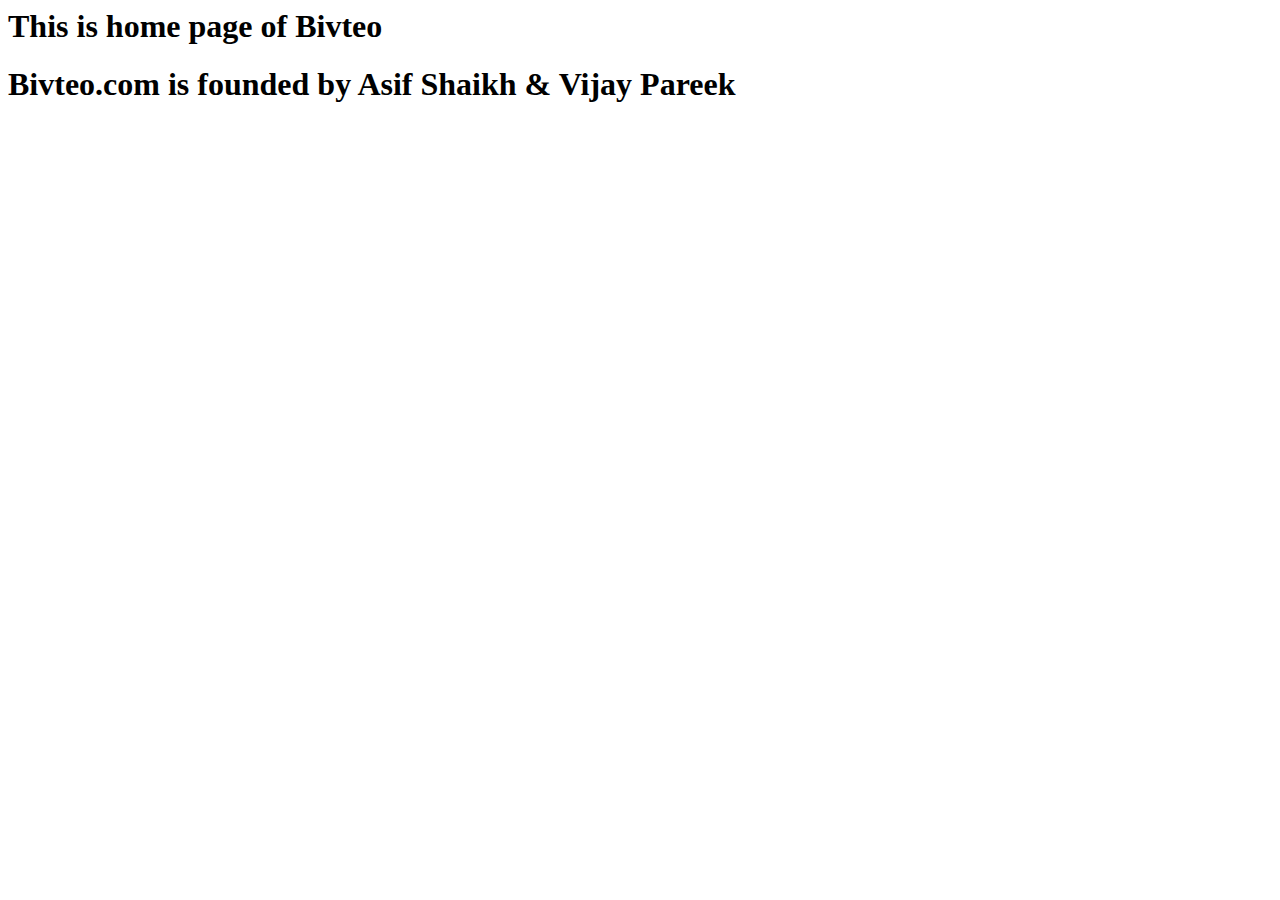
<file: Day6-1/Project3/templates/index.html>
<html>
    <head>
        <title>Home Page</title>
    </head>
    <body>
        <h1>This is home page of Bivteo</h1>
        <h1>Bivteo.com is founded by Asif Shaikh & Vijay Pareek</h1>
    </body>
</html>
</file>
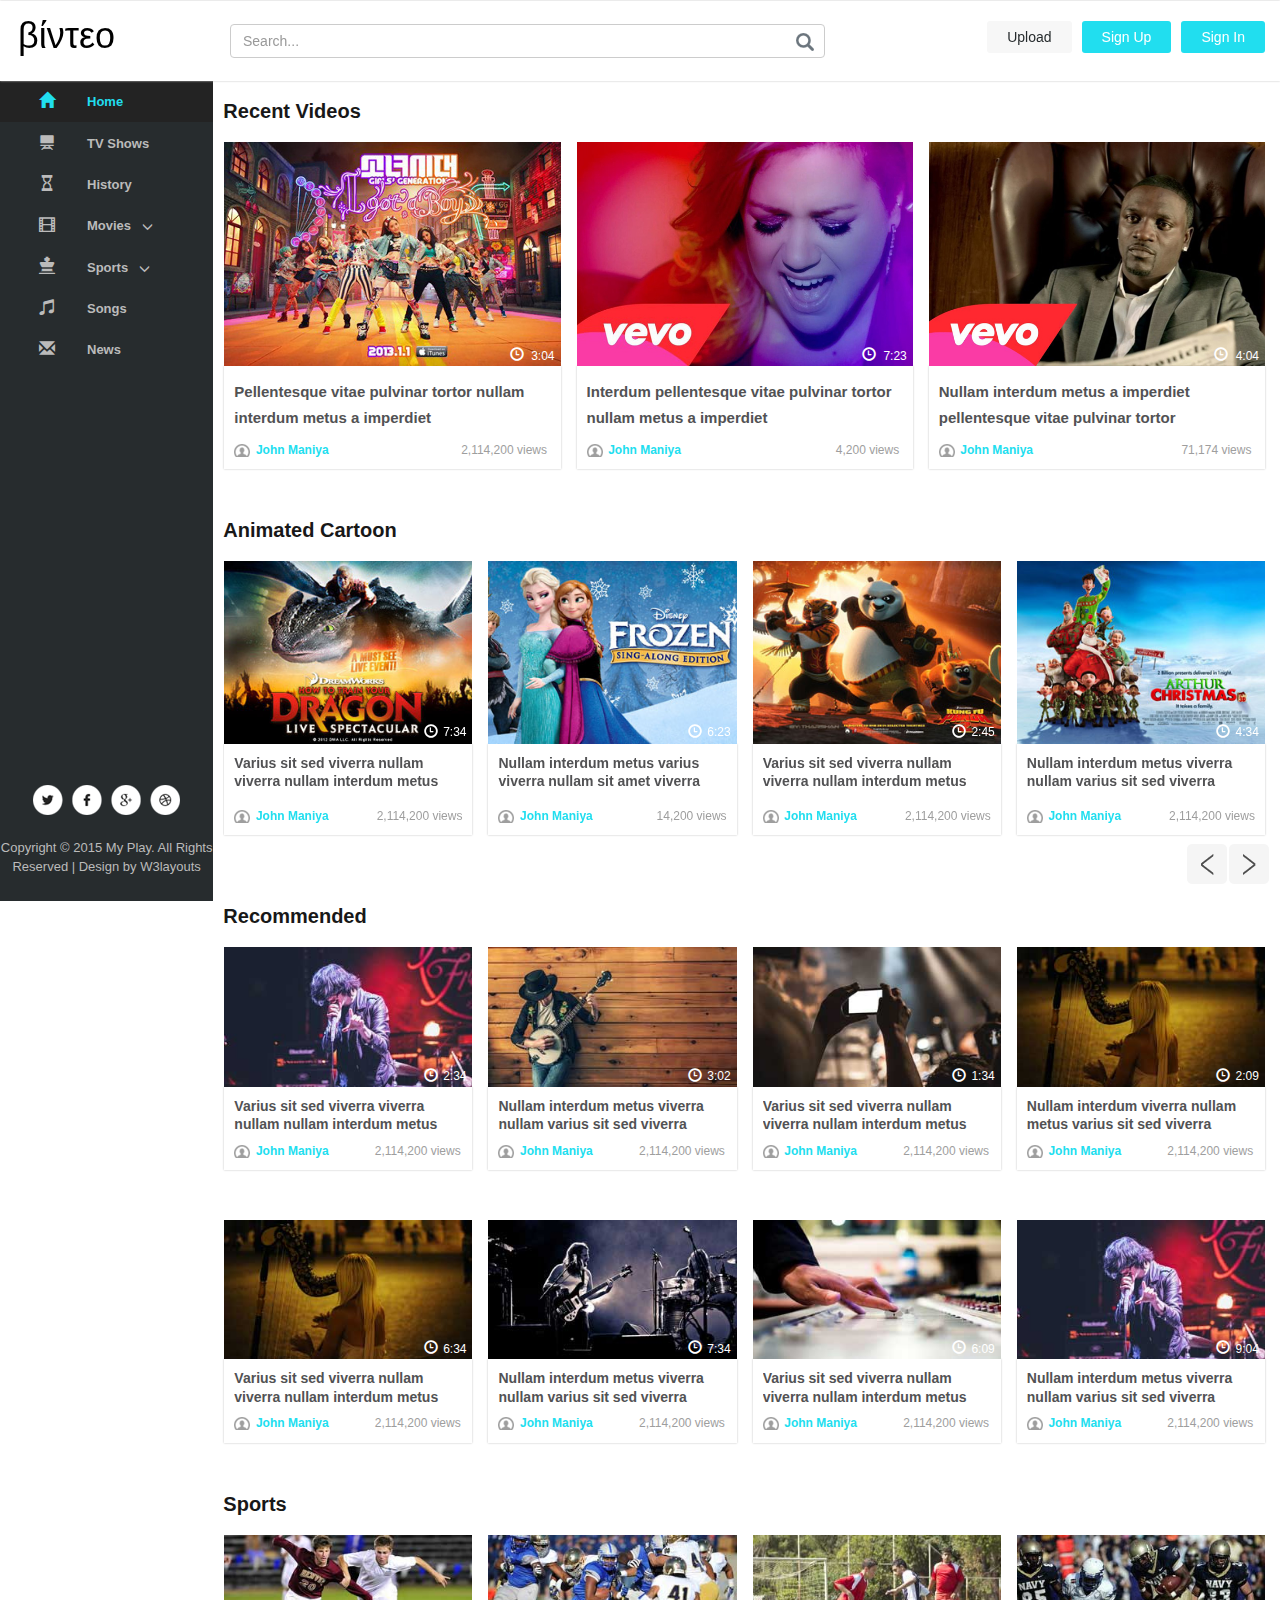
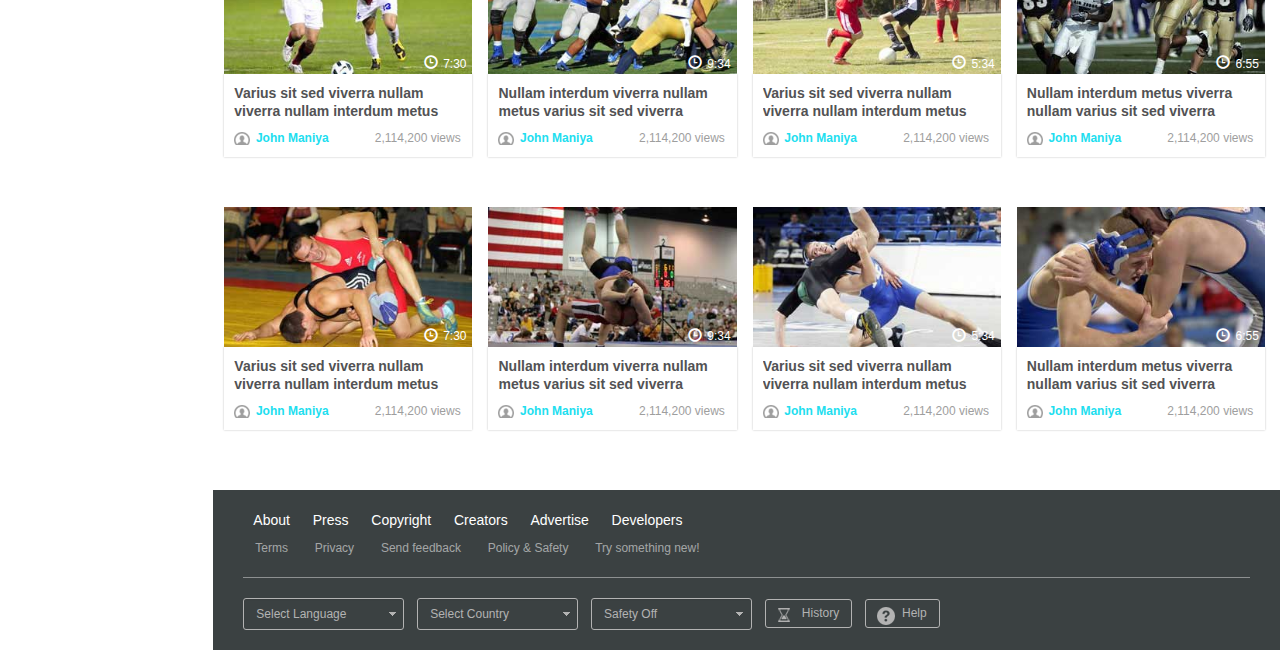
<file: Day6-2/Project4/templates/index.html>
<!DOCTYPE HTML>
<html>
<head>
<title>βίντεο: Home</title>
<meta name="viewport" content="width=device-width, initial-scale=1">
<meta http-equiv="Content-Type" content="text/html; charset=utf-8" />
<meta name="keywords" content="My Play Responsive web template, Bootstrap Web Templates, Flat Web Templates, Andriod Compatible web template,
Smartphone Compatible web template, free webdesigns for Nokia, Samsung, LG, SonyErricsson, Motorola web design" />
<script type="application/x-javascript"> addEventListener("load", function() { setTimeout(hideURLbar, 0); }, false); function hideURLbar(){ window.scrollTo(0,1); } </script>
<!-- bootstrap -->
<link href="css/bootstrap.min.css" rel='stylesheet' type='text/css' media="all" />
<!-- //bootstrap -->
<link href="css/dashboard.css" rel="stylesheet">
<!-- Custom Theme files -->
<link href="css/style.css" rel='stylesheet' type='text/css' media="all" />
<script src="js/jquery-1.11.1.min.js"></script>
<!--start-smoth-scrolling-->
<!-- fonts
<link href='//fonts.googleapis.com/css?family=Open+Sans:300italic,400italic,600italic,700italic,800italic,400,300,600,700,800' rel='stylesheet' type='text/css'>
<link href='//fonts.googleapis.com/css?family=Poiret+One' rel='stylesheet' type='text/css'>
//fonts -->
</head>
  <body>

    <nav class="navbar navbar-inverse navbar-fixed-top">
      <div class="container-fluid">
        <div class="navbar-header">
          <button type="button" class="navbar-toggle collapsed" data-toggle="collapse" data-target="#navbar" aria-expanded="false" aria-controls="navbar">
            <span class="sr-only">Toggle navigation</span>
            <span class="icon-bar"></span>
            <span class="icon-bar"></span>
            <span class="icon-bar"></span>
          </button>
          <a class="navbar-brand" href="index.html"><h1>βίντεο</h1></a>
        </div>
        <div id="navbar" class="navbar-collapse collapse">
			<div class="top-search">
				<form class="navbar-form navbar-right">
					<input type="text" class="form-control" placeholder="Search...">
					<input type="submit" value=" ">
				</form>
			</div>
			<div class="header-top-right">
				<div class="file">
					<a href="upload.html">Upload</a>
				</div>
				<div class="signin">
					<a href="#small-dialog2" class="play-icon popup-with-zoom-anim">Sign Up</a>
					<!-- pop-up-box -->
									<script type="text/javascript" src="js/modernizr.custom.min.js"></script>
									<link href="css/popuo-box.css" rel="stylesheet" type="text/css" media="all" />
									<script src="js/jquery.magnific-popup.js" type="text/javascript"></script>
									<!--//pop-up-box -->
									<div id="small-dialog2" class="mfp-hide">
										<h3>Create Account</h3>
										<div class="social-sits">
											<div class="facebook-button">
												<a href="#">Connect with Facebook</a>
											</div>
											<div class="chrome-button">
												<a href="#">Connect with Google</a>
											</div>
											<div class="button-bottom">
												<p>Already have an account? <a href="#small-dialog" class="play-icon popup-with-zoom-anim">Login</a></p>
											</div>
										</div>
										<div class="signup">
											<form>
												<input type="text" class="email" placeholder="Mobile Number" maxlength="10" pattern="[1-9]{1}\d{9}" title="Enter a valid mobile number" />
											</form>
											<div class="continue-button">
												<a href="#small-dialog3" class="hvr-shutter-out-horizontal play-icon popup-with-zoom-anim">CONTINUE</a>
											</div>
										</div>
										<div class="clearfix"> </div>
									</div>
									<div id="small-dialog3" class="mfp-hide">
										<h3>Create Account</h3>
										<div class="social-sits">
											<div class="facebook-button">
												<a href="#">Connect with Facebook</a>
											</div>
											<div class="chrome-button">
												<a href="#">Connect with Google</a>
											</div>
											<div class="button-bottom">
												<p>Already have an account? <a href="#small-dialog" class="play-icon popup-with-zoom-anim">Login</a></p>
											</div>
										</div>
										<div class="signup">
											<form>
												<input type="text" class="email" placeholder="Email" required="required" pattern="([\w-\.]+@([\w-]+\.)+[\w-]{2,4})?" title="Enter a valid email"/>
												<input type="password" placeholder="Password" required="required" pattern=".{6,}" title="Minimum 6 characters required" autocomplete="off" />
												<input type="text" class="email" placeholder="Mobile Number" maxlength="10" pattern="[1-9]{1}\d{9}" title="Enter a valid mobile number" />
												<input type="submit"  value="Sign Up"/>
											</form>
										</div>
										<div class="clearfix"> </div>
									</div>
									<div id="small-dialog7" class="mfp-hide">
										<h3>Create Account</h3>
										<div class="social-sits">
											<div class="facebook-button">
												<a href="#">Connect with Facebook</a>
											</div>
											<div class="chrome-button">
												<a href="#">Connect with Google</a>
											</div>
											<div class="button-bottom">
												<p>Already have an account? <a href="#small-dialog" class="play-icon popup-with-zoom-anim">Login</a></p>
											</div>
										</div>
										<div class="signup">
											<form action="upload.html">
												<input type="text" class="email" placeholder="Email" required="required" pattern="([\w-\.]+@([\w-]+\.)+[\w-]{2,4})?" title="Enter a valid email"/>
												<input type="password" placeholder="Password" required="required" pattern=".{6,}" title="Minimum 6 characters required" autocomplete="off" />
												<input type="submit"  value="Sign In"/>
											</form>
										</div>
										<div class="clearfix"> </div>
									</div>
									<div id="small-dialog4" class="mfp-hide">
										<h3>Feedback</h3>
										<div class="feedback-grids">
											<div class="feedback-grid">
												<p>Suspendisse tristique magna ut urna pellentesque, ut egestas velit faucibus. Nullam mattis lectus ullamcorper dui dignissim, sit amet egestas orci ullamcorper.</p>
											</div>
											<div class="button-bottom">
												<p><a href="#small-dialog" class="play-icon popup-with-zoom-anim">Sign in</a> to get started.</p>
											</div>
										</div>
									</div>
									<div id="small-dialog5" class="mfp-hide">
										<h3>Help</h3>
											<div class="help-grid">
												<p>Suspendisse tristique magna ut urna pellentesque, ut egestas velit faucibus. Nullam mattis lectus ullamcorper dui dignissim, sit amet egestas orci ullamcorper.</p>
											</div>
											<div class="help-grids">
												<div class="help-button-bottom">
													<p><a href="#small-dialog4" class="play-icon popup-with-zoom-anim">Feedback</a></p>
												</div>
												<div class="help-button-bottom">
													<p><a href="#small-dialog6" class="play-icon popup-with-zoom-anim">Lorem ipsum dolor sit amet</a></p>
												</div>
												<div class="help-button-bottom">
													<p><a href="#small-dialog6" class="play-icon popup-with-zoom-anim">Nunc vitae rutrum enim</a></p>
												</div>
												<div class="help-button-bottom">
													<p><a href="#small-dialog6" class="play-icon popup-with-zoom-anim">Mauris at volutpat leo</a></p>
												</div>
												<div class="help-button-bottom">
													<p><a href="#small-dialog6" class="play-icon popup-with-zoom-anim">Mauris vehicula rutrum velit</a></p>
												</div>
												<div class="help-button-bottom">
													<p><a href="#small-dialog6" class="play-icon popup-with-zoom-anim">Aliquam eget ante non orci fac</a></p>
												</div>
											</div>
									</div>
									<div id="small-dialog6" class="mfp-hide">
										<div class="video-information-text">
											<h4>Video information & settings</h4>
											<p>Suspendisse tristique magna ut urna pellentesque, ut egestas velit faucibus. Nullam mattis lectus ullamcorper dui dignissim, sit amet egestas orci ullamcorper.</p>
											<ol>
												<li>Nunc vitae rutrum enim. Mauris at volutpat leo. Vivamus dapibus mi ut elit fermentum tincidunt.</li>
												<li>Nunc vitae rutrum enim. Mauris at volutpat leo. Vivamus dapibus mi ut elit fermentum tincidunt.</li>
												<li>Nunc vitae rutrum enim. Mauris at volutpat leo. Vivamus dapibus mi ut elit fermentum tincidunt.</li>
												<li>Nunc vitae rutrum enim. Mauris at volutpat leo. Vivamus dapibus mi ut elit fermentum tincidunt.</li>
												<li>Nunc vitae rutrum enim. Mauris at volutpat leo. Vivamus dapibus mi ut elit fermentum tincidunt.</li>
											</ol>
										</div>
									</div>
									<script>
											$(document).ready(function() {
											$('.popup-with-zoom-anim').magnificPopup({
												type: 'inline',
												fixedContentPos: false,
												fixedBgPos: true,
												overflowY: 'auto',
												closeBtnInside: true,
												preloader: false,
												midClick: true,
												removalDelay: 300,
												mainClass: 'my-mfp-zoom-in'
											});

											});
									</script>
				</div>
				<div class="signin">
					<a href="#small-dialog" class="play-icon popup-with-zoom-anim">Sign In</a>
					<div id="small-dialog" class="mfp-hide">
						<h3>Login</h3>
						<div class="social-sits">
							<div class="facebook-button">
								<a href="#">Connect with Facebook</a>
							</div>
							<div class="chrome-button">
								<a href="#">Connect with Google</a>
							</div>
							<div class="button-bottom">
								<p>New account? <a href="#small-dialog2" class="play-icon popup-with-zoom-anim">Signup</a></p>
							</div>
						</div>
						<div class="signup">
							<form>
								<input type="text" class="email" placeholder="Enter email / mobile" required="required" pattern="([\w-\.]+@([\w-]+\.)+[\w-]{2,4})?"/>
								<input type="password" placeholder="Password" required="required" pattern=".{6,}" title="Minimum 6 characters required" autocomplete="off" />
								<input type="submit"  value="LOGIN"/>
							</form>
							<div class="forgot">
								<a href="#">Forgot password ?</a>
							</div>
						</div>
						<div class="clearfix"> </div>
					</div>
				</div>
				<div class="clearfix"> </div>
			</div>
        </div>
		<div class="clearfix"> </div>
      </div>
    </nav>

        <div class="col-sm-3 col-md-2 sidebar">
			<div class="top-navigation">
				<div class="t-menu">MENU</div>
				<div class="t-img">
					<img src="images/lines.png" alt="" />
				</div>
				<div class="clearfix"> </div>
			</div>
				<div class="drop-navigation drop-navigation">
				  <ul class="nav nav-sidebar">
					<li class="active"><a href="index.html" class="home-icon"><span class="glyphicon glyphicon-home" aria-hidden="true"></span>Home</a></li>
					<li><a href="shows.html" class="user-icon"><span class="glyphicon glyphicon-home glyphicon-blackboard" aria-hidden="true"></span>TV Shows</a></li>
					<li><a href="history.html" class="sub-icon"><span class="glyphicon glyphicon-home glyphicon-hourglass" aria-hidden="true"></span>History</a></li>
					<li><a href="#" class="menu1"><span class="glyphicon glyphicon-film" aria-hidden="true"></span>Movies<span class="glyphicon glyphicon-menu-down" aria-hidden="true"></span></a></li>
						<ul class="cl-effect-2">
							<li><a href="movies.html">English</a></li>
							<li><a href="movies.html">Chinese</a></li>
							<li><a href="movies.html">Hindi</a></li>
						</ul>
						<!-- script-for-menu -->
						<script>
							$( "li a.menu1" ).click(function() {
							$( "ul.cl-effect-2" ).slideToggle( 300, function() {
							// Animation complete.
							});
							});
						</script>
					<li><a href="#" class="menu"><span class="glyphicon glyphicon-film glyphicon-king" aria-hidden="true"></span>Sports<span class="glyphicon glyphicon-menu-down" aria-hidden="true"></span></a></li>
						<ul class="cl-effect-1">
							<li><a href="sports.html">Football</a></li>
							<li><a href="sports.html">Cricket</a></li>
							<li><a href="sports.html">Tennis</a></li>
							<li><a href="sports.html">Shattil</a></li>
						</ul>
						<!-- script-for-menu -->
						<script>
							$( "li a.menu" ).click(function() {
							$( "ul.cl-effect-1" ).slideToggle( 300, function() {
							// Animation complete.
							});
							});
						</script>
					<li><a href="movies.html" class="song-icon"><span class="glyphicon glyphicon-music" aria-hidden="true"></span>Songs</a></li>
					<li><a href="news.html" class="news-icon"><span class="glyphicon glyphicon-envelope" aria-hidden="true"></span>News</a></li>
				  </ul>
				  <!-- script-for-menu -->
						<script>
							$( ".top-navigation" ).click(function() {
							$( ".drop-navigation" ).slideToggle( 300, function() {
							// Animation complete.
							});
							});
						</script>
					<div class="side-bottom">
						<div class="side-bottom-icons">
							<ul class="nav2">
								<li><a href="#" class="facebook"> </a></li>
								<li><a href="#" class="facebook twitter"> </a></li>
								<li><a href="#" class="facebook chrome"> </a></li>
								<li><a href="#" class="facebook dribbble"> </a></li>
							</ul>
						</div>
						<div class="copyright">
							<p>Copyright © 2015 My Play. All Rights Reserved | Design by <a href="http://w3layouts.com/">W3layouts</a></p>
						</div>
					</div>
				</div>
        </div>
        <div class="col-sm-9 col-sm-offset-3 col-md-10 col-md-offset-2 main">
			<div class="main-grids">
				<div class="top-grids">
					<div class="recommended-info">
						<h3>Recent Videos</h3>
					</div>
					<div class="col-md-4 resent-grid recommended-grid slider-top-grids">
						<div class="resent-grid-img recommended-grid-img">
							<a href="single.html"><img src="images/t1.jpg" alt="" /></a>
							<div class="time">
								<p>3:04</p>
							</div>
							<div class="clck">
								<span class="glyphicon glyphicon-time" aria-hidden="true"></span>
							</div>
						</div>
						<div class="resent-grid-info recommended-grid-info">
							<h3><a href="single.html" class="title title-info">Pellentesque vitae pulvinar tortor nullam interdum metus a imperdiet</a></h3>
							<ul>
								<li><p class="author author-info"><a href="#" class="author">John Maniya</a></p></li>
								<li class="right-list"><p class="views views-info">2,114,200 views</p></li>
							</ul>
						</div>
					</div>
					<div class="col-md-4 resent-grid recommended-grid slider-top-grids">
						<div class="resent-grid-img recommended-grid-img">
							<a href="single.html"><img src="images/t2.jpg" alt="" /></a>
							<div class="time">
								<p>7:23</p>
							</div>
							<div class="clck">
								<span class="glyphicon glyphicon-time" aria-hidden="true"></span>
							</div>
						</div>
						<div class="resent-grid-info recommended-grid-info">
							<h3><a href="single.html" class="title title-info">Interdum pellentesque vitae pulvinar tortor nullam metus a imperdiet</a></h3>
							<ul>
								<li><p class="author author-info"><a href="#" class="author">John Maniya</a></p></li>
								<li class="right-list"><p class="views views-info">4,200 views</p></li>
							</ul>
						</div>
					</div>
					<div class="col-md-4 resent-grid recommended-grid slider-top-grids">
						<div class="resent-grid-img recommended-grid-img">
							<a href="single.html"><img src="images/t3.jpg" alt="" /></a>
							<div class="time">
								<p>4:04</p>
							</div>
							<div class="clck">
								<span class="glyphicon glyphicon-time" aria-hidden="true"></span>
							</div>
						</div>
						<div class="resent-grid-info recommended-grid-info">
							<h3><a href="single.html" class="title title-info">Nullam interdum metus a imperdiet pellentesque vitae pulvinar tortor</a></h3>
							<ul>
								<li><p class="author author-info"><a href="#" class="author">John Maniya</a></p></li>
								<li class="right-list"><p class="views views-info">71,174 views</p></li>
							</ul>
						</div>
					</div>
					<div class="clearfix"> </div>
				</div>
				<div class="recommended">
					<div class="recommended-grids">
						<div class="recommended-info">
							<h3>Animated Cartoon</h3>
						</div>
						<script src="js/responsiveslides.min.js"></script>
						 <script>
							// You can also use "$(window).load(function() {"
							$(function () {
							  // Slideshow 4
							  $("#slider3").responsiveSlides({
								auto: true,
								pager: false,
								nav: true,
								speed: 500,
								namespace: "callbacks",
								before: function () {
								  $('.events').append("<li>before event fired.</li>");
								},
								after: function () {
								  $('.events').append("<li>after event fired.</li>");
								}
							  });

							});
						  </script>
						<div  id="top" class="callbacks_container">
							<ul class="rslides" id="slider3">
								<li>
									<div class="animated-grids">
										<div class="col-md-3 resent-grid recommended-grid slider-first">
											<div class="resent-grid-img recommended-grid-img">
												<a href="single.html"><img src="images/c.jpg" alt="" /></a>
												<div class="time small-time slider-time">
													<p>7:34</p>
												</div>
												<div class="clck small-clck">
													<span class="glyphicon glyphicon-time" aria-hidden="true"></span>
												</div>
											</div>
											<div class="resent-grid-info recommended-grid-info">
												<h5><a href="single.html" class="title">Varius sit sed viverra nullam viverra nullam interdum metus</a></h5>
												<div class="slid-bottom-grids">
													<div class="slid-bottom-grid">
														<p class="author author-info"><a href="#" class="author">John Maniya</a></p>
													</div>
													<div class="slid-bottom-grid slid-bottom-right">
														<p class="views views-info">2,114,200 views</p>
													</div>
													<div class="clearfix"> </div>
												</div>
											</div>
										</div>
										<div class="col-md-3 resent-grid recommended-grid slider-first">
											<div class="resent-grid-img recommended-grid-img">
												<a href="single.html"><img src="images/c1.jpg" alt="" /></a>
												<div class="time small-time slider-time">
													<p>6:23</p>
												</div>
												<div class="clck small-clck">
													<span class="glyphicon glyphicon-time" aria-hidden="true"></span>
												</div>
											</div>
											<div class="resent-grid-info recommended-grid-info">
												<h5><a href="single.html" class="title">Nullam interdum metus varius viverra nullam sit amet viverra</a></h5>
												<div class="slid-bottom-grids">
													<div class="slid-bottom-grid">
														<p class="author author-info"><a href="#" class="author">John Maniya</a></p>
													</div>
													<div class="slid-bottom-grid slid-bottom-right">
														<p class="views views-info">14,200 views</p>
													</div>
													<div class="clearfix"> </div>
												</div>
											</div>
										</div>
										<div class="col-md-3 resent-grid recommended-grid slider-first">
											<div class="resent-grid-img recommended-grid-img">
												<a href="single.html"><img src="images/c2.jpg" alt="" /></a>
												<div class="time small-time slider-time">
													<p>2:45</p>
												</div>
												<div class="clck small-clck">
													<span class="glyphicon glyphicon-time" aria-hidden="true"></span>
												</div>
											</div>
											<div class="resent-grid-info recommended-grid-info">
												<h5><a href="single.html" class="title">Varius sit sed viverra nullam viverra nullam interdum metus</a></h5>
												<div class="slid-bottom-grids">
													<div class="slid-bottom-grid">
														<p class="author author-info"><a href="#" class="author">John Maniya</a></p>
													</div>
													<div class="slid-bottom-grid slid-bottom-right">
														<p class="views views-info">2,114,200 views</p>
													</div>
													<div class="clearfix"> </div>
												</div>
											</div>
										</div>
										<div class="col-md-3 resent-grid recommended-grid slider-first">
											<div class="resent-grid-img recommended-grid-img">
												<a href="single.html"><img src="images/c3.jpg" alt="" /></a>
												<div class="time small-time slider-time">
													<p>4:34</p>
												</div>
												<div class="clck small-clck">
													<span class="glyphicon glyphicon-time" aria-hidden="true"></span>
												</div>
											</div>
											<div class="resent-grid-info recommended-grid-info">
												<h5><a href="single.html" class="title">Nullam interdum metus viverra nullam varius sit sed viverra</a></h5>
												<div class="slid-bottom-grids">
													<div class="slid-bottom-grid">
														<p class="author author-info"><a href="#" class="author">John Maniya</a></p>
													</div>
													<div class="slid-bottom-grid slid-bottom-right">
														<p class="views views-info">2,114,200 views</p>
													</div>
													<div class="clearfix"> </div>
												</div>
											</div>
										</div>
										<div class="clearfix"> </div>
									</div>
								</li>
								<li>
									<div class="animated-grids">
										<div class="col-md-3 resent-grid recommended-grid slider-first">
											<div class="resent-grid-img recommended-grid-img">
												<a href="single.html"><img src="images/c1.jpg" alt="" /></a>
												<div class="time small-time slider-time">
													<p>4:42</p>
												</div>
												<div class="clck small-clck">
													<span class="glyphicon glyphicon-time" aria-hidden="true"></span>
												</div>
											</div>
											<div class="resent-grid-info recommended-grid-info">
												<h5><a href="single.html" class="title">Varius sit sed viverra viverra nullam nullam interdum metus</a></h5>
												<div class="slid-bottom-grids">
													<div class="slid-bottom-grid">
														<p class="author author-info"><a href="#" class="author">John Maniya</a></p>
													</div>
													<div class="slid-bottom-grid slid-bottom-right">
														<p class="views views-info">2,114,200 views</p>
													</div>
													<div class="clearfix"> </div>
												</div>
											</div>
										</div>
										<div class="col-md-3 resent-grid recommended-grid slider-first">
											<div class="resent-grid-img recommended-grid-img">
												<a href="single.html"><img src="images/c2.jpg" alt="" /></a>
												<div class="time small-time slider-time">
													<p>6:14</p>
												</div>
												<div class="clck small-clck">
													<span class="glyphicon glyphicon-time" aria-hidden="true"></span>
												</div>
											</div>
											<div class="resent-grid-info recommended-grid-info">
												<h5><a href="single.html" class="title">Nullam interdum metus viverra nullam varius sit sed viverra</a></h5>
												<div class="slid-bottom-grids">
													<div class="slid-bottom-grid">
														<p class="author author-info"><a href="#" class="author">John Maniya</a></p>
													</div>
													<div class="slid-bottom-grid slid-bottom-right">
														<p class="views views-info">2,114,200 views</p>
													</div>
													<div class="clearfix"> </div>
												</div>
											</div>
										</div>
										<div class="col-md-3 resent-grid recommended-grid slider-first">
											<div class="resent-grid-img recommended-grid-img">
												<a href="single.html"><img src="images/c3.jpg" alt="" /></a>
												<div class="time small-time slider-time">
													<p>2:34</p>
												</div>
												<div class="clck small-clck">
													<span class="glyphicon glyphicon-time" aria-hidden="true"></span>
												</div>
											</div>
											<div class="resent-grid-info recommended-grid-info">
												<h5><a href="single.html" class="title">varius sit sed viverra viverra nullam Nullam interdum metus</a></h5>
												<div class="slid-bottom-grids">
													<div class="slid-bottom-grid">
														<p class="author author-info"><a href="#" class="author">John Maniya</a></p>
													</div>
													<div class="slid-bottom-grid slid-bottom-right">
														<p class="views views-info">2,114,200 views</p>
													</div>
													<div class="clearfix"> </div>
												</div>
											</div>
										</div>
										<div class="col-md-3 resent-grid recommended-grid slider-first">
											<div class="resent-grid-img recommended-grid-img">
												<a href="single.html"><img src="images/c.jpg" alt="" /></a>
												<div class="time small-time slider-time">
													<p>5:12</p>
												</div>
												<div class="clck small-clck">
													<span class="glyphicon glyphicon-time" aria-hidden="true"></span>
												</div>
											</div>
											<div class="resent-grid-info recommended-grid-info">
												<h5><a href="single.html" class="title">Nullam interdum metus viverra nullam varius sit sed viverra</a></h5>
												<div class="slid-bottom-grids">
													<div class="slid-bottom-grid">
														<p class="author author-info"><a href="#" class="author">John Maniya</a></p>
													</div>
													<div class="slid-bottom-grid slid-bottom-right">
														<p class="views views-info">1,14,200 views</p>
													</div>
													<div class="clearfix"> </div>
												</div>
											</div>
										</div>
										<div class="clearfix"> </div>
									</div>
								</li>
								<li>
									<div class="animated-grids">
										<div class="col-md-3 resent-grid recommended-grid slider-first">
											<div class="resent-grid-img recommended-grid-img">
												<a href="single.html"><img src="images/c2.jpg" alt="" /></a>
												<div class="time small-time slider-time">
													<p>4:42</p>
												</div>
												<div class="clck small-clck">
													<span class="glyphicon glyphicon-time" aria-hidden="true"></span>
												</div>
											</div>
											<div class="resent-grid-info recommended-grid-info">
												<h5><a href="single.html" class="title">Varius sit sed viverra viverra nullam nullam interdum metus</a></h5>
												<div class="slid-bottom-grids">
													<div class="slid-bottom-grid">
														<p class="author author-info"><a href="#" class="author">John Maniya</a></p>
													</div>
													<div class="slid-bottom-grid slid-bottom-right">
														<p class="views views-info">2,114,200 views</p>
													</div>
													<div class="clearfix"> </div>
												</div>
											</div>
										</div>
										<div class="col-md-3 resent-grid recommended-grid slider-first">
											<div class="resent-grid-img recommended-grid-img">
												<a href="single.html"><img src="images/c3.jpg" alt="" /></a>
												<div class="time small-time slider-time">
													<p>6:14</p>
												</div>
												<div class="clck small-clck">
													<span class="glyphicon glyphicon-time" aria-hidden="true"></span>
												</div>
											</div>
											<div class="resent-grid-info recommended-grid-info">
												<h5><a href="single.html" class="title">Nullam interdum metus viverra nullam varius sit sed viverra</a></h5>
												<div class="slid-bottom-grids">
													<div class="slid-bottom-grid">
														<p class="author author-info"><a href="#" class="author">John Maniya</a></p>
													</div>
													<div class="slid-bottom-grid slid-bottom-right">
														<p class="views views-info">2,114,200 views</p>
													</div>
													<div class="clearfix"> </div>
												</div>
											</div>
										</div>
										<div class="col-md-3 resent-grid recommended-grid slider-first">
											<div class="resent-grid-img recommended-grid-img">
												<a href="single.html"><img src="images/c.jpg" alt="" /></a>
												<div class="time small-time slider-time">
													<p>2:34</p>
												</div>
												<div class="clck small-clck">
													<span class="glyphicon glyphicon-time" aria-hidden="true"></span>
												</div>
											</div>
											<div class="resent-grid-info recommended-grid-info">
												<h5><a href="single.html" class="title">varius sit sed viverra viverra nullam Nullam interdum metus</a></h5>
												<div class="slid-bottom-grids">
													<div class="slid-bottom-grid">
														<p class="author author-info"><a href="#" class="author">John Maniya</a></p>
													</div>
													<div class="slid-bottom-grid slid-bottom-right">
														<p class="views views-info">2,114,200 views</p>
													</div>
													<div class="clearfix"> </div>
												</div>
											</div>
										</div>
										<div class="col-md-3 resent-grid recommended-grid slider-first">
											<div class="resent-grid-img recommended-grid-img">
												<a href="single.html"><img src="images/c3.jpg" alt="" /></a>
												<div class="time small-time slider-time">
													<p>5:12</p>
												</div>
												<div class="clck small-clck">
													<span class="glyphicon glyphicon-time" aria-hidden="true"></span>
												</div>
											</div>
											<div class="resent-grid-info recommended-grid-info">
												<h5><a href="single.html" class="title">Nullam interdum metus viverra nullam varius sit sed viverra</a></h5>
												<div class="slid-bottom-grids">
													<div class="slid-bottom-grid">
														<p class="author author-info"><a href="#" class="author">John Maniya</a></p>
													</div>
													<div class="slid-bottom-grid slid-bottom-right">
														<p class="views views-info">1,14,200 views</p>
													</div>
													<div class="clearfix"> </div>
												</div>
											</div>
										</div>
										<div class="clearfix"> </div>
									</div>
								</li>
								<li>
									<div class="animated-grids">
										<div class="col-md-3 resent-grid recommended-grid slider-first">
											<div class="resent-grid-img recommended-grid-img">
												<a href="single.html"><img src="images/c3.jpg" alt="" /></a>
												<div class="time small-time slider-time">
													<p>4:42</p>
												</div>
												<div class="clck small-clck">
													<span class="glyphicon glyphicon-time" aria-hidden="true"></span>
												</div>
											</div>
											<div class="resent-grid-info recommended-grid-info">
												<h5><a href="single.html" class="title">Varius sit sed viverra viverra nullam nullam interdum metus</a></h5>
												<div class="slid-bottom-grids">
													<div class="slid-bottom-grid">
														<p class="author author-info"><a href="#" class="author">John Maniya</a></p>
													</div>
													<div class="slid-bottom-grid slid-bottom-right">
														<p class="views views-info">2,114,200 views</p>
													</div>
													<div class="clearfix"> </div>
												</div>
											</div>
										</div>
										<div class="col-md-3 resent-grid recommended-grid slider-first">
											<div class="resent-grid-img recommended-grid-img">
												<a href="single.html"><img src="images/c.jpg" alt="" /></a>
												<div class="time small-time slider-time">
													<p>6:14</p>
												</div>
												<div class="clck small-clck">
													<span class="glyphicon glyphicon-time" aria-hidden="true"></span>
												</div>
											</div>
											<div class="resent-grid-info recommended-grid-info">
												<h5><a href="single.html" class="title">Nullam interdum metus viverra nullam varius sit sed viverra</a></h5>
												<div class="slid-bottom-grids">
													<div class="slid-bottom-grid">
														<p class="author author-info"><a href="#" class="author">John Maniya</a></p>
													</div>
													<div class="slid-bottom-grid slid-bottom-right">
														<p class="views views-info">2,114,200 views</p>
													</div>
													<div class="clearfix"> </div>
												</div>
											</div>
										</div>
										<div class="col-md-3 resent-grid recommended-grid slider-first">
											<div class="resent-grid-img recommended-grid-img">
												<a href="single.html"><img src="images/c1.jpg" alt="" /></a>
												<div class="time small-time slider-time">
													<p>2:34</p>
												</div>
												<div class="clck small-clck">
													<span class="glyphicon glyphicon-time" aria-hidden="true"></span>
												</div>
											</div>
											<div class="resent-grid-info recommended-grid-info">
												<h5><a href="single.html" class="title">varius sit sed viverra viverra nullam Nullam interdum metus</a></h5>
												<div class="slid-bottom-grids">
													<div class="slid-bottom-grid">
														<p class="author author-info"><a href="#" class="author">John Maniya</a></p>
													</div>
													<div class="slid-bottom-grid slid-bottom-right">
														<p class="views views-info">2,114,200 views</p>
													</div>
													<div class="clearfix"> </div>
												</div>
											</div>
										</div>
										<div class="col-md-3 resent-grid recommended-grid slider-first">
											<div class="resent-grid-img recommended-grid-img">
												<a href="single.html"><img src="images/c2.jpg" alt="" /></a>
												<div class="time small-time slider-time">
													<p>5:12</p>
												</div>
												<div class="clck small-clck">
													<span class="glyphicon glyphicon-time" aria-hidden="true"></span>
												</div>
											</div>
											<div class="resent-grid-info recommended-grid-info">
												<h5><a href="single.html" class="title">Nullam interdum metus viverra nullam varius sit sed viverra</a></h5>
												<div class="slid-bottom-grids">
													<div class="slid-bottom-grid">
														<p class="author author-info"><a href="#" class="author">John Maniya</a></p>
													</div>
													<div class="slid-bottom-grid slid-bottom-right">
														<p class="views views-info">1,14,200 views</p>
													</div>
													<div class="clearfix"> </div>
												</div>
											</div>
										</div>
										<div class="clearfix"> </div>
									</div>
								</li>
							</ul>
						</div>
					</div>
				</div>
				<div class="recommended">
					<div class="recommended-grids">
						<div class="recommended-info">
							<h3>Recommended</h3>
						</div>
						<div class="col-md-3 resent-grid recommended-grid">
							<div class="resent-grid-img recommended-grid-img">
								<a href="single.html"><img src="images/r1.jpg" alt="" /></a>
								<div class="time small-time">
									<p>2:34</p>
								</div>
								<div class="clck small-clck">
									<span class="glyphicon glyphicon-time" aria-hidden="true"></span>
								</div>
							</div>
							<div class="resent-grid-info recommended-grid-info video-info-grid">
								<h5><a href="single.html" class="title">Varius sit sed viverra viverra nullam nullam interdum metus</a></h5>
								<ul>
									<li><p class="author author-info"><a href="#" class="author">John Maniya</a></p></li>
									<li class="right-list"><p class="views views-info">2,114,200 views</p></li>
								</ul>
							</div>
						</div>
						<div class="col-md-3 resent-grid recommended-grid">
							<div class="resent-grid-img recommended-grid-img">
								<a href="single.html"><img src="images/r2.jpg" alt="" /></a>
								<div class="time small-time">
									<p>3:02</p>
								</div>
								<div class="clck small-clck">
									<span class="glyphicon glyphicon-time" aria-hidden="true"></span>
								</div>
							</div>
							<div class="resent-grid-info recommended-grid-info video-info-grid">
								<h5><a href="single.html" class="title">Nullam interdum metus viverra nullam varius sit sed viverra</a></h5>
								<ul>
									<li><p class="author author-info"><a href="#" class="author">John Maniya</a></p></li>
									<li class="right-list"><p class="views views-info">2,114,200 views</p></li>
								</ul>
							</div>
						</div>
						<div class="col-md-3 resent-grid recommended-grid">
							<div class="resent-grid-img recommended-grid-img">
								<a href="single.html"><img src="images/r3.jpg" alt="" /></a>
								<div class="time small-time">
									<p>1:34</p>
								</div>
								<div class="clck small-clck">
									<span class="glyphicon glyphicon-time" aria-hidden="true"></span>
								</div>
							</div>
							<div class="resent-grid-info recommended-grid-info video-info-grid">
								<h5><a href="single.html" class="title">Varius sit sed viverra nullam viverra nullam interdum metus</a></h5>
								<ul>
									<li><p class="author author-info"><a href="#" class="author">John Maniya</a></p></li>
									<li class="right-list"><p class="views views-info">2,114,200 views</p></li>
								</ul>
							</div>
						</div>
						<div class="col-md-3 resent-grid recommended-grid">
							<div class="resent-grid-img recommended-grid-img">
								<a href="single.html"><img src="images/r4.jpg" alt="" /></a>
								<div class="time small-time">
									<p>2:09</p>
								</div>
								<div class="clck small-clck">
									<span class="glyphicon glyphicon-time" aria-hidden="true"></span>
								</div>
							</div>
							<div class="resent-grid-info recommended-grid-info video-info-grid">
								<h5><a href="single.html" class="title">Nullam interdum viverra nullam metus varius sit sed viverra</a></h5>
								<ul>
									<li><p class="author author-info"><a href="#" class="author">John Maniya</a></p></li>
									<li class="right-list"><p class="views views-info">2,114,200 views</p></li>
								</ul>
							</div>
						</div>
						<div class="clearfix"> </div>
					</div>
					<div class="recommended-grids">
						<div class="col-md-3 resent-grid recommended-grid">
							<div class="resent-grid-img recommended-grid-img">
								<a href="single.html"><img src="images/r4.jpg" alt="" /></a>
								<div class="time small-time">
									<p>6:34</p>
								</div>
								<div class="clck small-clck">
									<span class="glyphicon glyphicon-time" aria-hidden="true"></span>
								</div>
							</div>
							<div class="resent-grid-info recommended-grid-info video-info-grid">
								<h5><a href="single.html" class="title">Varius sit sed viverra nullam viverra nullam interdum metus</a></h5>
								<ul>
									<li><p class="author author-info"><a href="#" class="author">John Maniya</a></p></li>
									<li class="right-list"><p class="views views-info">2,114,200 views</p></li>
								</ul>
							</div>
						</div>
						<div class="col-md-3 resent-grid recommended-grid">
							<div class="resent-grid-img recommended-grid-img">
								<a href="single.html"><img src="images/r5.jpg" alt="" /></a>
								<div class="time small-time">
									<p>7:34</p>
								</div>
								<div class="clck small-clck">
									<span class="glyphicon glyphicon-time" aria-hidden="true"></span>
								</div>
							</div>
							<div class="resent-grid-info recommended-grid-info video-info-grid">
								<h5><a href="single.html" class="title">Nullam interdum metus viverra nullam varius sit sed viverra</a></h5>
								<ul>
									<li><p class="author author-info"><a href="#" class="author">John Maniya</a></p></li>
									<li class="right-list"><p class="views views-info">2,114,200 views</p></li>
								</ul>
							</div>
						</div>
						<div class="col-md-3 resent-grid recommended-grid">
							<div class="resent-grid-img recommended-grid-img">
								<a href="single.html"><img src="images/r6.jpg" alt="" /></a>
								<div class="time small-time">
									<p>6:09</p>
								</div>
								<div class="clck small-clck">
									<span class="glyphicon glyphicon-time" aria-hidden="true"></span>
								</div>
							</div>
							<div class="resent-grid-info recommended-grid-info video-info-grid">
								<h5><a href="single.html" class="title">Varius sit sed viverra nullam viverra nullam interdum metus</a></h5>
								<ul>
									<li><p class="author author-info"><a href="#" class="author">John Maniya</a></p></li>
									<li class="right-list"><p class="views views-info">2,114,200 views</p></li>
								</ul>
							</div>
						</div>
						<div class="col-md-3 resent-grid recommended-grid">
							<div class="resent-grid-img recommended-grid-img">
								<a href="single.html"><img src="images/r1.jpg" alt="" /></a>
								<div class="time small-time">
									<p>9:04</p>
								</div>
								<div class="clck small-clck">
									<span class="glyphicon glyphicon-time" aria-hidden="true"></span>
								</div>
							</div>
							<div class="resent-grid-info recommended-grid-info video-info-grid">
								<h5><a href="single.html" class="title">Nullam interdum metus viverra nullam varius sit sed viverra</a></h5>
								<ul>
									<li><p class="author author-info"><a href="#" class="author">John Maniya</a></p></li>
									<li class="right-list"><p class="views views-info">2,114,200 views</p></li>
								</ul>
							</div>
						</div>
						<div class="clearfix"> </div>
					</div>
				</div>
				<div class="recommended">
					<div class="recommended-grids">
						<div class="recommended-info">
							<h3>Sports</h3>
						</div>
						<div class="col-md-3 resent-grid recommended-grid">
							<div class="resent-grid-img recommended-grid-img">
								<a href="single.html"><img src="images/g.jpg" alt="" /></a>
								<div class="time small-time">
									<p>7:30</p>
								</div>
								<div class="clck small-clck">
									<span class="glyphicon glyphicon-time" aria-hidden="true"></span>
								</div>
							</div>
							<div class="resent-grid-info recommended-grid-info video-info-grid">
								<h5><a href="single.html" class="title">Varius sit sed viverra nullam viverra nullam interdum metus</a></h5>
								<ul>
									<li><p class="author author-info"><a href="#" class="author">John Maniya</a></p></li>
									<li class="right-list"><p class="views views-info">2,114,200 views</p></li>
								</ul>
							</div>
						</div>
						<div class="col-md-3 resent-grid recommended-grid">
							<div class="resent-grid-img recommended-grid-img">
								<a href="single.html"><img src="images/g1.jpg" alt="" /></a>
								<div class="time small-time">
									<p>9:34</p>
								</div>
								<div class="clck small-clck">
									<span class="glyphicon glyphicon-time" aria-hidden="true"></span>
								</div>
							</div>
							<div class="resent-grid-info recommended-grid-info video-info-grid">
								<h5><a href="single.html" class="title">Nullam interdum viverra nullam metus varius sit sed viverra</a></h5>
								<ul>
									<li><p class="author author-info"><a href="#" class="author">John Maniya</a></p></li>
									<li class="right-list"><p class="views views-info">2,114,200 views</p></li>
								</ul>
							</div>
						</div>
						<div class="col-md-3 resent-grid recommended-grid">
							<div class="resent-grid-img recommended-grid-img">
								<a href="single.html"><img src="images/g2.jpg" alt="" /></a>
								<div class="time small-time">
									<p>5:34</p>
								</div>
								<div class="clck small-clck">
									<span class="glyphicon glyphicon-time" aria-hidden="true"></span>
								</div>
							</div>
							<div class="resent-grid-info recommended-grid-info video-info-grid">
								<h5><a href="single.html" class="title">Varius sit sed viverra nullam viverra nullam interdum metus</a></h5>
								<ul>
									<li><p class="author author-info"><a href="#" class="author">John Maniya</a></p></li>
									<li class="right-list"><p class="views views-info">2,114,200 views</p></li>
								</ul>
							</div>
						</div>
						<div class="col-md-3 resent-grid recommended-grid">
							<div class="resent-grid-img recommended-grid-img">
								<a href="single.html"><img src="images/g3.jpg" alt="" /></a>
								<div class="time small-time">
									<p>6:55</p>
								</div>
								<div class="clck small-clck">
									<span class="glyphicon glyphicon-time" aria-hidden="true"></span>
								</div>
							</div>
							<div class="resent-grid-info recommended-grid-info video-info-grid">
								<h5><a href="single.html" class="title">Nullam interdum metus viverra nullam varius sit sed viverra</a></h5>
								<ul>
									<li><p class="author author-info"><a href="#" class="author">John Maniya</a></p></li>
									<li class="right-list"><p class="views views-info">2,114,200 views</p></li>
								</ul>
							</div>
						</div>
						<div class="clearfix"> </div>
					</div>
					<div class="recommended-grids">
						<div class="col-md-3 resent-grid recommended-grid">
							<div class="resent-grid-img recommended-grid-img">
								<a href="single.html"><img src="images/we2.jpg" alt=""></a>
								<div class="time small-time">
									<p>7:30</p>
								</div>
								<div class="clck small-clck">
									<span class="glyphicon glyphicon-time" aria-hidden="true"></span>
								</div>
							</div>
							<div class="resent-grid-info recommended-grid-info video-info-grid">
								<h5><a href="single.html" class="title">Varius sit sed viverra nullam viverra nullam interdum metus</a></h5>
								<ul>
									<li><p class="author author-info"><a href="#" class="author">John Maniya</a></p></li>
									<li class="right-list"><p class="views views-info">2,114,200 views</p></li>
								</ul>
							</div>
						</div>
						<div class="col-md-3 resent-grid recommended-grid">
							<div class="resent-grid-img recommended-grid-img">
								<a href="single.html"><img src="images/we1.jpg" alt=""></a>
								<div class="time small-time">
									<p>9:34</p>
								</div>
								<div class="clck small-clck">
									<span class="glyphicon glyphicon-time" aria-hidden="true"></span>
								</div>
							</div>
							<div class="resent-grid-info recommended-grid-info video-info-grid">
								<h5><a href="single.html" class="title">Nullam interdum viverra nullam metus varius sit sed viverra</a></h5>
								<ul>
									<li><p class="author author-info"><a href="#" class="author">John Maniya</a></p></li>
									<li class="right-list"><p class="views views-info">2,114,200 views</p></li>
								</ul>
							</div>
						</div>
						<div class="col-md-3 resent-grid recommended-grid">
							<div class="resent-grid-img recommended-grid-img">
								<a href="single.html"><img src="images/we4.jpg" alt=""></a>
								<div class="time small-time">
									<p>5:34</p>
								</div>
								<div class="clck small-clck">
									<span class="glyphicon glyphicon-time" aria-hidden="true"></span>
								</div>
							</div>
							<div class="resent-grid-info recommended-grid-info video-info-grid">
								<h5><a href="single.html" class="title">Varius sit sed viverra nullam viverra nullam interdum metus</a></h5>
								<ul>
									<li><p class="author author-info"><a href="#" class="author">John Maniya</a></p></li>
									<li class="right-list"><p class="views views-info">2,114,200 views</p></li>
								</ul>
							</div>
						</div>
						<div class="col-md-3 resent-grid recommended-grid">
							<div class="resent-grid-img recommended-grid-img">
								<a href="single.html"><img src="images/we3.jpg" alt=""></a>
								<div class="time small-time">
									<p>6:55</p>
								</div>
								<div class="clck small-clck">
									<span class="glyphicon glyphicon-time" aria-hidden="true"></span>
								</div>
							</div>
							<div class="resent-grid-info recommended-grid-info video-info-grid">
								<h5><a href="single.html" class="title">Nullam interdum metus viverra nullam varius sit sed viverra</a></h5>
								<ul>
									<li><p class="author author-info"><a href="#" class="author">John Maniya</a></p></li>
									<li class="right-list"><p class="views views-info">2,114,200 views</p></li>
								</ul>
							</div>
						</div>
						<div class="clearfix"> </div>
					</div>
				</div>
			</div>
			<!-- footer -->
			<div class="footer">
				<div class="footer-grids">
					<div class="footer-top">
						<div class="footer-top-nav">
							<ul>
								<li><a href="about.html">About</a></li>
								<li><a href="press.html">Press</a></li>
								<li><a href="copyright.html">Copyright</a></li>
								<li><a href="creators.html">Creators</a></li>
								<li><a href="#">Advertise</a></li>
								<li><a href="developers.html">Developers</a></li>
							</ul>
						</div>
						<div class="footer-bottom-nav">
							<ul>
								<li><a href="terms.html">Terms</a></li>
								<li><a href="privacy.html">Privacy</a></li>
								<li><a href="#small-dialog4" class="play-icon popup-with-zoom-anim">Send feedback</a></li>
								<li><a href="privacy.html">Policy & Safety </a></li>
								<li><a href="try.html">Try something new!</a></li>
							</ul>
						</div>
					</div>
					<div class="footer-bottom">
						<ul>
							<li class="languages">
								<select class="form-control bfh-countries" data-country="US">
									<option value="">Select Language</option>
									<option>Spanish</option>
									<option>French</option>
									<option>German</option>
									<option>Italian</option>
									<option>Chinese</option>
									<option>Tagalog</option>
									<option>Polish</option>
									<option>Korean</option>
									<option>Vietnamese</option>
									<option>Portuguese</option>
									<option>Japanese</option>
									<option>Greek</option>
									<option>Arabic</option>
									<option>Hindi (urdu)</option>
									<option>Russian</option>
									<option>Yiddish</option>
									<option>Thai (laotian)</option>
									<option>Persian</option>
									<option>French Creole</option>
									<option>Armenian</option>
									<option>Navaho</option>
									<option>Hungarian</option>
									<option>Hebrew</option>
									<option>Dutch</option>
									<option>Mon-khmer (cambodian)</option>
									<option>Gujarathi</option>
									<option>Ukrainian</option>
									<option>Czech</option>
									<option>Pennsylvania Dutch</option>
									<option>Miao (hmong)</option>
									<option>Norwegian</option>
									<option>Slovak</option>
									<option>Swedish</option>
									<option>Serbocroatian</option>
									<option>Kru</option>
									<option>Rumanian</option>
									<option>Lithuanian</option>
									<option>Finnish</option>
									<option>Panjabi</option>
									<option>Formosan</option>
									<option>Croatian</option>
									<option>Turkish</option>
									<option>Ilocano</option>
									<option>Bengali</option>
									<option>Danish</option>
									<option>Syriac</option>
									<option>Samoan</option>
									<option>Malayalam</option>
									<option>Cajun</option>
									<option>Amharic</option>
								</select>
							</li>
							<li class="languages">
								<select class="form-control bfh-countries">
									<option value="">Select Country</option>
									<option value="AFG">Afghanistan</option>
									<option value="ALA">Åland Islands</option>
									<option value="ALB">Albania</option>
									<option value="DZA">Algeria</option>
									<option value="ASM">American Samoa</option>
									<option value="AND">Andorra</option>
									<option value="AGO">Angola</option>
									<option value="AIA">Anguilla</option>
									<option value="ATA">Antarctica</option>
									<option value="ATG">Antigua and Barbuda</option>
									<option value="ARG">Argentina</option>
									<option value="ARM">Armenia</option>
									<option value="ABW">Aruba</option>
									<option value="AUS">Australia</option>
									<option value="AUT">Austria</option>
									<option value="AZE">Azerbaijan</option>
									<option value="BHS">Bahamas</option>
									<option value="BHR">Bahrain</option>
									<option value="BGD">Bangladesh</option>
									<option value="BRB">Barbados</option>
									<option value="BLR">Belarus</option>
									<option value="BEL">Belgium</option>
									<option value="BLZ">Belize</option>
									<option value="BEN">Benin</option>
									<option value="BMU">Bermuda</option>
									<option value="BTN">Bhutan</option>
									<option value="BOL">Bolivia, Plurinational State of</option>
									<option value="BES">Bonaire, Sint Eustatius and Saba</option>
									<option value="BIH">Bosnia and Herzegovina</option>
									<option value="BWA">Botswana</option>
									<option value="BVT">Bouvet Island</option>
									<option value="BRA">Brazil</option>
									<option value="IOT">British Indian Ocean Territory</option>
									<option value="BRN">Brunei Darussalam</option>
									<option value="BGR">Bulgaria</option>
									<option value="BFA">Burkina Faso</option>
									<option value="BDI">Burundi</option>
									<option value="KHM">Cambodia</option>
									<option value="CMR">Cameroon</option>
									<option value="CAN">Canada</option>
									<option value="CPV">Cape Verde</option>
									<option value="CYM">Cayman Islands</option>
									<option value="CAF">Central African Republic</option>
									<option value="TCD">Chad</option>
									<option value="CHL">Chile</option>
									<option value="CHN">China</option>
									<option value="CXR">Christmas Island</option>
									<option value="CCK">Cocos (Keeling) Islands</option>
									<option value="COL">Colombia</option>
									<option value="COM">Comoros</option>
									<option value="COG">Congo</option>
									<option value="COD">Congo, the Democratic Republic of the</option>
									<option value="COK">Cook Islands</option>
									<option value="CRI">Costa Rica</option>
									<option value="CIV">Côte d'Ivoire</option>
									<option value="HRV">Croatia</option>
									<option value="CUB">Cuba</option>
									<option value="CUW">Curaçao</option>
									<option value="CYP">Cyprus</option>
									<option value="CZE">Czech Republic</option>
									<option value="DNK">Denmark</option>
									<option value="DJI">Djibouti</option>
									<option value="DMA">Dominica</option>
									<option value="DOM">Dominican Republic</option>
									<option value="ECU">Ecuador</option>
									<option value="EGY">Egypt</option>
									<option value="SLV">El Salvador</option>
									<option value="GNQ">Equatorial Guinea</option>
									<option value="ERI">Eritrea</option>
									<option value="EST">Estonia</option>
									<option value="ETH">Ethiopia</option>
									<option value="FLK">Falkland Islands (Malvinas)</option>
									<option value="FRO">Faroe Islands</option>
									<option value="FJI">Fiji</option>
									<option value="FIN">Finland</option>
									<option value="FRA">France</option>
									<option value="GUF">French Guiana</option>
									<option value="PYF">French Polynesia</option>
									<option value="ATF">French Southern Territories</option>
									<option value="GAB">Gabon</option>
									<option value="GMB">Gambia</option>
									<option value="GEO">Georgia</option>
									<option value="DEU">Germany</option>
									<option value="GHA">Ghana</option>
									<option value="GIB">Gibraltar</option>
									<option value="GRC">Greece</option>
									<option value="GRL">Greenland</option>
									<option value="GRD">Grenada</option>
									<option value="GLP">Guadeloupe</option>
									<option value="GUM">Guam</option>
									<option value="GTM">Guatemala</option>
									<option value="GGY">Guernsey</option>
									<option value="GIN">Guinea</option>
									<option value="GNB">Guinea-Bissau</option>
									<option value="GUY">Guyana</option>
									<option value="HTI">Haiti</option>
									<option value="HMD">Heard Island and McDonald Islands</option>
									<option value="VAT">Holy See (Vatican City State)</option>
									<option value="HND">Honduras</option>
									<option value="HKG">Hong Kong</option>
									<option value="HUN">Hungary</option>
									<option value="ISL">Iceland</option>
									<option value="IND">India</option>
									<option value="IDN">Indonesia</option>
									<option value="IRN">Iran, Islamic Republic of</option>
									<option value="IRQ">Iraq</option>
									<option value="IRL">Ireland</option>
									<option value="IMN">Isle of Man</option>
									<option value="ISR">Israel</option>
									<option value="ITA">Italy</option>
									<option value="JAM">Jamaica</option>
									<option value="JPN">Japan</option>
									<option value="JEY">Jersey</option>
									<option value="JOR">Jordan</option>
									<option value="KAZ">Kazakhstan</option>
									<option value="KEN">Kenya</option>
									<option value="KIR">Kiribati</option>
									<option value="PRK">Korea, Democratic People's Republic of</option>
									<option value="KOR">Korea, Republic of</option>
									<option value="KWT">Kuwait</option>
									<option value="KGZ">Kyrgyzstan</option>
									<option value="LAO">Lao People's Democratic Republic</option>
									<option value="LVA">Latvia</option>
									<option value="LBN">Lebanon</option>
									<option value="LSO">Lesotho</option>
									<option value="LBR">Liberia</option>
									<option value="LBY">Libya</option>
									<option value="LIE">Liechtenstein</option>
									<option value="LTU">Lithuania</option>
									<option value="LUX">Luxembourg</option>
									<option value="MAC">Macao</option>
									<option value="MKD">Macedonia, the former Yugoslav Republic of</option>
									<option value="MDG">Madagascar</option>
									<option value="MWI">Malawi</option>
									<option value="MYS">Malaysia</option>
									<option value="MDV">Maldives</option>
									<option value="MLI">Mali</option>
									<option value="MLT">Malta</option>
									<option value="MHL">Marshall Islands</option>
									<option value="MTQ">Martinique</option>
									<option value="MRT">Mauritania</option>
									<option value="MUS">Mauritius</option>
									<option value="MYT">Mayotte</option>
									<option value="MEX">Mexico</option>
									<option value="FSM">Micronesia, Federated States of</option>
									<option value="MDA">Moldova, Republic of</option>
									<option value="MCO">Monaco</option>
									<option value="MNG">Mongolia</option>
									<option value="MNE">Montenegro</option>
									<option value="MSR">Montserrat</option>
									<option value="MAR">Morocco</option>
									<option value="MOZ">Mozambique</option>
									<option value="MMR">Myanmar</option>
									<option value="NAM">Namibia</option>
									<option value="NRU">Nauru</option>
									<option value="NPL">Nepal</option>
									<option value="NLD">Netherlands</option>
									<option value="NCL">New Caledonia</option>
									<option value="NZL">New Zealand</option>
									<option value="NIC">Nicaragua</option>
									<option value="NER">Niger</option>
									<option value="NGA">Nigeria</option>
									<option value="NIU">Niue</option>
									<option value="NFK">Norfolk Island</option>
									<option value="MNP">Northern Mariana Islands</option>
									<option value="NOR">Norway</option>
									<option value="OMN">Oman</option>
									<option value="PAK">Pakistan</option>
									<option value="PLW">Palau</option>
									<option value="PSE">Palestinian Territory, Occupied</option>
									<option value="PAN">Panama</option>
									<option value="PNG">Papua New Guinea</option>
									<option value="PRY">Paraguay</option>
									<option value="PER">Peru</option>
									<option value="PHL">Philippines</option>
									<option value="PCN">Pitcairn</option>
									<option value="POL">Poland</option>
									<option value="PRT">Portugal</option>
									<option value="PRI">Puerto Rico</option>
									<option value="QAT">Qatar</option>
									<option value="REU">Réunion</option>
									<option value="ROU">Romania</option>
									<option value="RUS">Russian Federation</option>
									<option value="RWA">Rwanda</option>
									<option value="BLM">Saint Barthélemy</option>
									<option value="SHN">Saint Helena, Ascension and Tristan da Cunha</option>
									<option value="KNA">Saint Kitts and Nevis</option>
									<option value="LCA">Saint Lucia</option>
									<option value="MAF">Saint Martin (French part)</option>
									<option value="SPM">Saint Pierre and Miquelon</option>
									<option value="VCT">Saint Vincent and the Grenadines</option>
									<option value="WSM">Samoa</option>
									<option value="SMR">San Marino</option>
									<option value="STP">Sao Tome and Principe</option>
									<option value="SAU">Saudi Arabia</option>
									<option value="SEN">Senegal</option>
									<option value="SRB">Serbia</option>
									<option value="SYC">Seychelles</option>
									<option value="SLE">Sierra Leone</option>
									<option value="SGP">Singapore</option>
									<option value="SXM">Sint Maarten (Dutch part)</option>
									<option value="SVK">Slovakia</option>
									<option value="SVN">Slovenia</option>
									<option value="SLB">Solomon Islands</option>
									<option value="SOM">Somalia</option>
									<option value="ZAF">South Africa</option>
									<option value="SGS">South Georgia and the South Sandwich Islands</option>
									<option value="SSD">South Sudan</option>
									<option value="ESP">Spain</option>
									<option value="LKA">Sri Lanka</option>
									<option value="SDN">Sudan</option>
									<option value="SUR">Suriname</option>
									<option value="SJM">Svalbard and Jan Mayen</option>
									<option value="SWZ">Swaziland</option>
									<option value="SWE">Sweden</option>
									<option value="CHE">Switzerland</option>
									<option value="SYR">Syrian Arab Republic</option>
									<option value="TWN">Taiwan, Province of China</option>
									<option value="TJK">Tajikistan</option>
									<option value="TZA">Tanzania, United Republic of</option>
									<option value="THA">Thailand</option>
									<option value="TLS">Timor-Leste</option>
									<option value="TGO">Togo</option>
									<option value="TKL">Tokelau</option>
									<option value="TON">Tonga</option>
									<option value="TTO">Trinidad and Tobago</option>
									<option value="TUN">Tunisia</option>
									<option value="TUR">Turkey</option>
									<option value="TKM">Turkmenistan</option>
									<option value="TCA">Turks and Caicos Islands</option>
									<option value="TUV">Tuvalu</option>
									<option value="UGA">Uganda</option>
									<option value="UKR">Ukraine</option>
									<option value="ARE">United Arab Emirates</option>
									<option value="GBR">United Kingdom</option>
									<option value="USA">United States</option>
									<option value="UMI">United States Minor Outlying Islands</option>
									<option value="URY">Uruguay</option>
									<option value="UZB">Uzbekistan</option>
									<option value="VUT">Vanuatu</option>
									<option value="VEN">Venezuela, Bolivarian Republic of</option>
									<option value="VNM">Viet Nam</option>
									<option value="VGB">Virgin Islands, British</option>
									<option value="VIR">Virgin Islands, U.S.</option>
									<option value="WLF">Wallis and Futuna</option>
									<option value="ESH">Western Sahara</option>
									<option value="YEM">Yemen</option>
									<option value="ZMB">Zambia</option>
									<option value="ZWE">Zimbabwe</option>
								</select>
							</li>
							<li class="languages">
								<select class="form-control bfh-countries" data-country="US">
									<option value="">Safety Off</option>
									<option value="">Safety On</option>
								</select>
							</li>
							<li><a href="history.html" class="f-history">History</a></li>
							<li><a href="#small-dialog5" class="play-icon popup-with-zoom-anim f-history f-help">Help</a></li>
						</ul>
					</div>
				</div>
			</div>
			<!-- //footer -->
		</div>
		<div class="clearfix"> </div>
	<div class="drop-menu">
		<ul class="dropdown-menu" role="menu" aria-labelledby="dropdownMenu4">
		  <li role="presentation"><a role="menuitem" tabindex="-1" href="#">Regular link</a></li>
		  <li role="presentation" class="disabled"><a role="menuitem" tabindex="-1" href="#">Disabled link</a></li>
		  <li role="presentation"><a role="menuitem" tabindex="-1" href="#">Another link</a></li>
		</ul>
	</div>
    <!-- Bootstrap core JavaScript
    ================================================== -->
    <!-- Placed at the end of the document so the pages load faster -->
    <script src="js/bootstrap.min.js"></script>
    <!-- Just to make our placeholder images work. Don't actually copy the next line! -->
  </body>
</html>
</file>
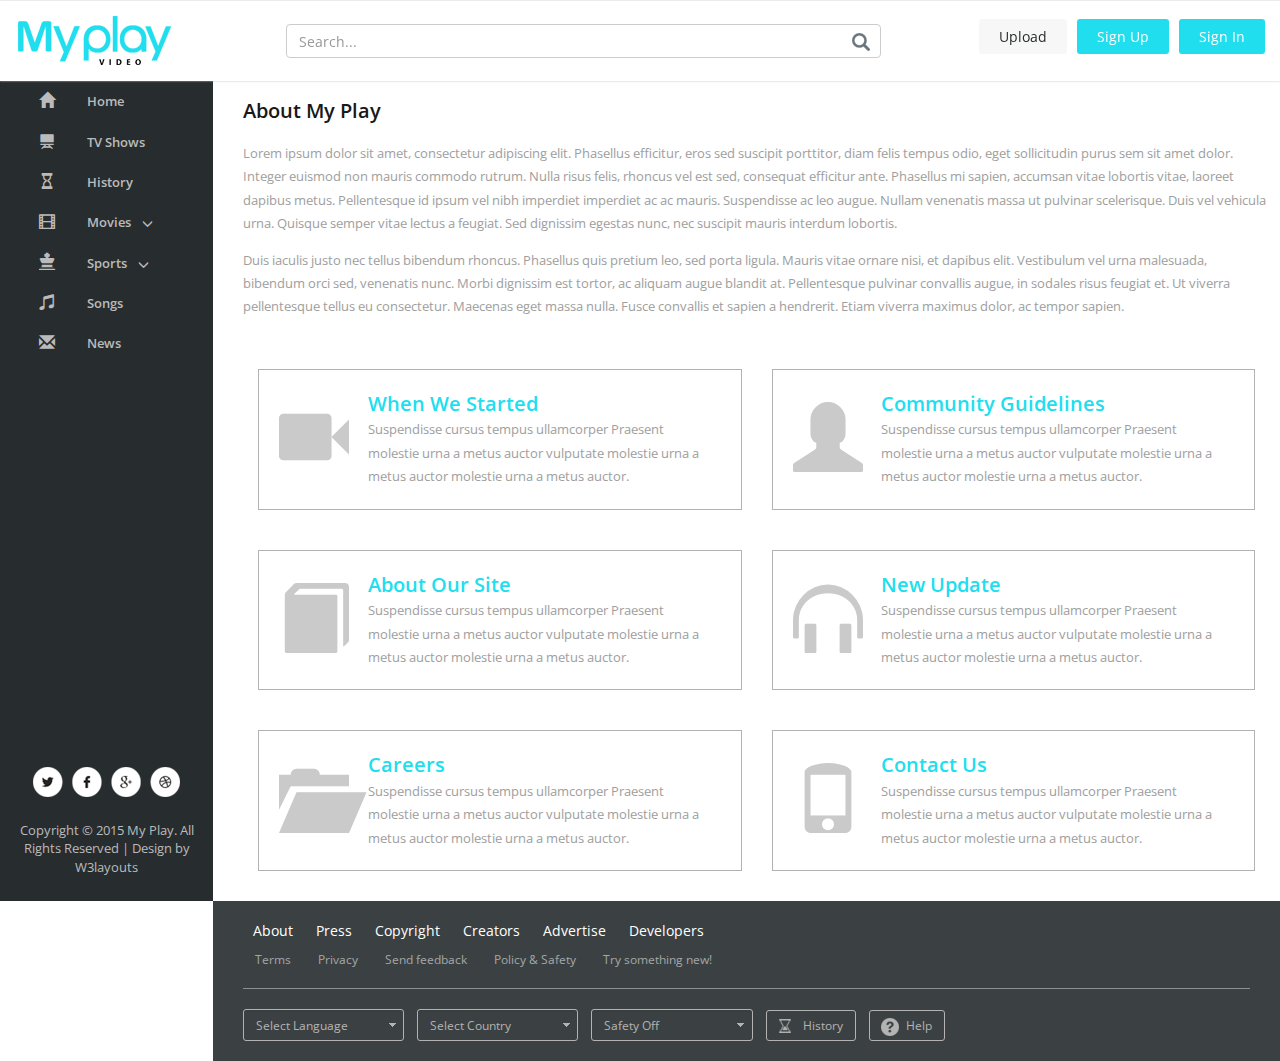
<file: Day6-2/Project4/templates/about.html>
<!--
Author: W3layouts
Author URL: http://w3layouts.com
License: Creative Commons Attribution 3.0 Unported
License URL: http://creativecommons.org/licenses/by/3.0/
-->
<!DOCTYPE HTML>
<html>
<head>
<title>My Play a Entertainment Category Flat Bootstrap Responsive Website Template | About :: w3layouts</title>
<meta name="viewport" content="width=device-width, initial-scale=1">
<meta http-equiv="Content-Type" content="text/html; charset=utf-8" />
<meta name="keywords" content="My Play Responsive web template, Bootstrap Web Templates, Flat Web Templates, Andriod Compatible web template, 
Smartphone Compatible web template, free webdesigns for Nokia, Samsung, LG, SonyErricsson, Motorola web design" />
<script type="application/x-javascript"> addEventListener("load", function() { setTimeout(hideURLbar, 0); }, false); function hideURLbar(){ window.scrollTo(0,1); } </script>
<!-- bootstrap -->
<link href="css/bootstrap.min.css" rel='stylesheet' type='text/css' media="all" />
<!-- //bootstrap -->
<link href="css/dashboard.css" rel="stylesheet">
<!-- Custom Theme files -->
<link href="css/style.css" rel='stylesheet' type='text/css' media="all" />
<script src="js/jquery-1.11.1.min.js"></script>
<!--start-smoth-scrolling-->
<!-- fonts -->
<link href='//fonts.googleapis.com/css?family=Open+Sans:300italic,400italic,600italic,700italic,800italic,400,300,600,700,800' rel='stylesheet' type='text/css'>
<link href='//fonts.googleapis.com/css?family=Poiret+One' rel='stylesheet' type='text/css'>
<!-- //fonts -->
</head>
  <body>

    <nav class="navbar navbar-inverse navbar-fixed-top">
      <div class="container-fluid">
        <div class="navbar-header">
          <button type="button" class="navbar-toggle collapsed" data-toggle="collapse" data-target="#navbar" aria-expanded="false" aria-controls="navbar">
            <span class="sr-only">Toggle navigation</span>
            <span class="icon-bar"></span>
            <span class="icon-bar"></span>
            <span class="icon-bar"></span>
          </button>
          <a class="navbar-brand" href="index.html"><h1><img src="images/logo.png" alt="" /></h1></a>
        </div>
        <div id="navbar" class="navbar-collapse collapse">
			<div class="top-search">
				<form class="navbar-form navbar-right">
					<input type="text" class="form-control" placeholder="Search...">
					<input type="submit" value=" ">
				</form>
			</div> 
			<div class="header-top-right">
				<div class="file">
					<a href="upload.html">Upload</a>
				</div>	
				<div class="signin">
					<a href="#small-dialog2" class="play-icon popup-with-zoom-anim">Sign Up</a>
					<!-- pop-up-box -->
									<script type="text/javascript" src="js/modernizr.custom.min.js"></script>    
									<link href="css/popuo-box.css" rel="stylesheet" type="text/css" media="all" />
									<script src="js/jquery.magnific-popup.js" type="text/javascript"></script>
									<!--//pop-up-box -->
									<div id="small-dialog2" class="mfp-hide">
										<h3>Create Account</h3> 
										<div class="social-sits">
											<div class="facebook-button">
												<a href="#">Connect with Facebook</a>
											</div>
											<div class="chrome-button">
												<a href="#">Connect with Google</a>
											</div>
											<div class="button-bottom">
												<p>Already have an account? <a href="#small-dialog" class="play-icon popup-with-zoom-anim">Login</a></p>
											</div>
										</div>
										<div class="signup">
											<form>
												<input type="text" class="email" placeholder="Mobile Number" maxlength="10" pattern="[1-9]{1}\d{9}" title="Enter a valid mobile number" />
											</form>
											<div class="continue-button">
												<a href="#small-dialog3" class="hvr-shutter-out-horizontal play-icon popup-with-zoom-anim">CONTINUE</a>
											</div>
										</div>
										<div class="clearfix"> </div>
									</div>	
									<div id="small-dialog3" class="mfp-hide">
										<h3>Create Account</h3> 
										<div class="social-sits">
											<div class="facebook-button">
												<a href="#">Connect with Facebook</a>
											</div>
											<div class="chrome-button">
												<a href="#">Connect with Google</a>
											</div>
											<div class="button-bottom">
												<p>Already have an account? <a href="#small-dialog" class="play-icon popup-with-zoom-anim">Login</a></p>
											</div>
										</div>
										<div class="signup">
											<form>
												<input type="text" class="email" placeholder="Email" required="required" pattern="([\w-\.]+@([\w-]+\.)+[\w-]{2,4})?" title="Enter a valid email"/>
												<input type="password" placeholder="Password" required="required" pattern=".{6,}" title="Minimum 6 characters required" autocomplete="off" />
												<input type="text" class="email" placeholder="Mobile Number" maxlength="10" pattern="[1-9]{1}\d{9}" title="Enter a valid mobile number" />
												<input type="submit"  value="Sign Up"/>
											</form>
										</div>
										<div class="clearfix"> </div>
									</div>	
									<div id="small-dialog7" class="mfp-hide">
										<h3>Create Account</h3> 
										<div class="social-sits">
											<div class="facebook-button">
												<a href="#">Connect with Facebook</a>
											</div>
											<div class="chrome-button">
												<a href="#">Connect with Google</a>
											</div>
											<div class="button-bottom">
												<p>Already have an account? <a href="#small-dialog" class="play-icon popup-with-zoom-anim">Login</a></p>
											</div>
										</div>
										<div class="signup">
											<form action="upload.html">
												<input type="text" class="email" placeholder="Email" required="required" pattern="([\w-\.]+@([\w-]+\.)+[\w-]{2,4})?" title="Enter a valid email"/>
												<input type="password" placeholder="Password" required="required" pattern=".{6,}" title="Minimum 6 characters required" autocomplete="off" />
												<input type="submit"  value="Sign In"/>
											</form>
										</div>
										<div class="clearfix"> </div>
									</div>		
									<div id="small-dialog4" class="mfp-hide">
										<h3>Feedback</h3> 
										<div class="feedback-grids">
											<div class="feedback-grid">
												<p>Suspendisse tristique magna ut urna pellentesque, ut egestas velit faucibus. Nullam mattis lectus ullamcorper dui dignissim, sit amet egestas orci ullamcorper.</p>
											</div>
											<div class="button-bottom">
												<p><a href="#small-dialog" class="play-icon popup-with-zoom-anim">Sign in</a> to get started.</p>
											</div>
										</div>
									</div>
									<div id="small-dialog5" class="mfp-hide">
										<h3>Help</h3> 
											<div class="help-grid">
												<p>Suspendisse tristique magna ut urna pellentesque, ut egestas velit faucibus. Nullam mattis lectus ullamcorper dui dignissim, sit amet egestas orci ullamcorper.</p>
											</div>
											<div class="help-grids">
												<div class="help-button-bottom">
													<p><a href="#small-dialog4" class="play-icon popup-with-zoom-anim">Feedback</a></p>
												</div>
												<div class="help-button-bottom">
													<p><a href="#small-dialog6" class="play-icon popup-with-zoom-anim">Lorem ipsum dolor sit amet</a></p>
												</div>
												<div class="help-button-bottom">
													<p><a href="#small-dialog6" class="play-icon popup-with-zoom-anim">Nunc vitae rutrum enim</a></p>
												</div>
												<div class="help-button-bottom">
													<p><a href="#small-dialog6" class="play-icon popup-with-zoom-anim">Mauris at volutpat leo</a></p>
												</div>
												<div class="help-button-bottom">
													<p><a href="#small-dialog6" class="play-icon popup-with-zoom-anim">Mauris vehicula rutrum velit</a></p>
												</div>
												<div class="help-button-bottom">
													<p><a href="#small-dialog6" class="play-icon popup-with-zoom-anim">Aliquam eget ante non orci fac</a></p>
												</div>
											</div>
									</div>
									<div id="small-dialog6" class="mfp-hide">
										<div class="video-information-text">
											<h4>Video information & settings</h4>
											<p>Suspendisse tristique magna ut urna pellentesque, ut egestas velit faucibus. Nullam mattis lectus ullamcorper dui dignissim, sit amet egestas orci ullamcorper.</p>
											<ol>
												<li>Nunc vitae rutrum enim. Mauris at volutpat leo. Vivamus dapibus mi ut elit fermentum tincidunt.</li>
												<li>Nunc vitae rutrum enim. Mauris at volutpat leo. Vivamus dapibus mi ut elit fermentum tincidunt.</li>
												<li>Nunc vitae rutrum enim. Mauris at volutpat leo. Vivamus dapibus mi ut elit fermentum tincidunt.</li>
												<li>Nunc vitae rutrum enim. Mauris at volutpat leo. Vivamus dapibus mi ut elit fermentum tincidunt.</li>
												<li>Nunc vitae rutrum enim. Mauris at volutpat leo. Vivamus dapibus mi ut elit fermentum tincidunt.</li>
											</ol>
										</div>
									</div>
									<script>
											$(document).ready(function() {
											$('.popup-with-zoom-anim').magnificPopup({
												type: 'inline',
												fixedContentPos: false,
												fixedBgPos: true,
												overflowY: 'auto',
												closeBtnInside: true,
												preloader: false,
												midClick: true,
												removalDelay: 300,
												mainClass: 'my-mfp-zoom-in'
											});
																											
											});
									</script>	
				</div>
				<div class="signin">
					<a href="#small-dialog" class="play-icon popup-with-zoom-anim">Sign In</a>
					<div id="small-dialog" class="mfp-hide">
						<h3>Login</h3>
						<div class="social-sits">
							<div class="facebook-button">
								<a href="#">Connect with Facebook</a>
							</div>
							<div class="chrome-button">
								<a href="#">Connect with Google</a>
							</div>
							<div class="button-bottom">
								<p>New account? <a href="#small-dialog2" class="play-icon popup-with-zoom-anim">Signup</a></p>
							</div>
						</div>
						<div class="signup">
							<form>
								<input type="text" class="email" placeholder="Enter email / mobile" required="required" pattern="([\w-\.]+@([\w-]+\.)+[\w-]{2,4})?"/>
								<input type="password" placeholder="Password" required="required" pattern=".{6,}" title="Minimum 6 characters required" autocomplete="off" />
								<input type="submit"  value="LOGIN"/>
							</form>
							<div class="forgot">
								<a href="#">Forgot password ?</a>
							</div>
						</div>
						<div class="clearfix"> </div>
					</div>
				</div>
				<div class="clearfix"> </div>
			</div>
        </div>
		<div class="clearfix"> </div>
      </div>
    </nav>
        <div class="col-sm-3 col-md-2 sidebar">
			<div class="top-navigation">
				<div class="t-menu">MENU</div>
				<div class="t-img">
					<img src="images/lines.png" alt="" />
				</div>
				<div class="clearfix"> </div>
			</div>
				<div class="drop-navigation drop-navigation">
				  <ul class="nav nav-sidebar">
					<li><a href="index.html" class="home-icon"><span class="glyphicon glyphicon-home" aria-hidden="true"></span>Home</a></li>
					<li><a href="shows.html" class="user-icon"><span class="glyphicon glyphicon-home glyphicon-blackboard" aria-hidden="true"></span>TV Shows</a></li>
					<li><a href="history.html" class="sub-icon"><span class="glyphicon glyphicon-home glyphicon-hourglass" aria-hidden="true"></span>History</a></li>
					<li><a href="#" class="menu1"><span class="glyphicon glyphicon-film" aria-hidden="true"></span>Movies<span class="glyphicon glyphicon-menu-down" aria-hidden="true"></span></a></li>
						<ul class="cl-effect-2">
							<li><a href="movies.html">English</a></li>                                             
							<li><a href="movies.html">Chinese</a></li>
							<li><a href="movies.html">Hindi</a></li> 
						</ul>
						<!-- script-for-menu -->
						<script>
							$( "li a.menu1" ).click(function() {
							$( "ul.cl-effect-2" ).slideToggle( 300, function() {
							// Animation complete.
							});
							});
						</script>
					<li><a href="#" class="menu"><span class="glyphicon glyphicon-film glyphicon-king" aria-hidden="true"></span>Sports<span class="glyphicon glyphicon-menu-down" aria-hidden="true"></span></a></li>
						<ul class="cl-effect-1">
							<li><a href="sports.html">Football</a></li>                                             
							<li><a href="sports.html">Cricket</a></li>
							<li><a href="sports.html">Tennis</a></li> 
							<li><a href="sports.html">Shattil</a></li>  
						</ul>
						<!-- script-for-menu -->
						<script>
							$( "li a.menu" ).click(function() {
							$( "ul.cl-effect-1" ).slideToggle( 300, function() {
							// Animation complete.
							});
							});
						</script>
					<li><a href="movies.html" class="song-icon"><span class="glyphicon glyphicon-music" aria-hidden="true"></span>Songs</a></li>
					<li><a href="news.html" class="news-icon"><span class="glyphicon glyphicon-envelope" aria-hidden="true"></span>News</a></li>
				  </ul>
				  <!-- script-for-menu -->
						<script>
							$( ".top-navigation" ).click(function() {
							$( ".drop-navigation" ).slideToggle( 300, function() {
							// Animation complete.
							});
							});
						</script>
					<div class="side-bottom">
						<div class="side-bottom-icons">
							<ul class="nav2">
								<li><a href="#" class="facebook"> </a></li>
								<li><a href="#" class="facebook twitter"> </a></li>
								<li><a href="#" class="facebook chrome"> </a></li>
								<li><a href="#" class="facebook dribbble"> </a></li>
							</ul>
						</div>
						<div class="copyright">
							<p>Copyright © 2015 My Play. All Rights Reserved | Design by <a href="http://w3layouts.com/">W3layouts</a></p>
						</div>
					</div>
				</div>
        </div>
        <div class="col-sm-9 col-sm-offset-3 col-md-10 col-md-offset-2 main">
			<div class="show-top-grids">
				<div class="main-grids about-main-grids">
					<div class="recommended-info">
						<h3>About My Play</h3>
						<p class="history-text">Lorem ipsum dolor sit amet, consectetur adipiscing elit. Phasellus efficitur, eros 
							sed suscipit porttitor, diam felis tempus odio, eget sollicitudin purus sem sit amet dolor. Integer euismod 
							non mauris commodo rutrum. Nulla risus felis, rhoncus vel est sed, consequat efficitur ante. Phasellus mi 
							sapien, accumsan vitae lobortis vitae, laoreet dapibus metus. Pellentesque id ipsum vel nibh imperdiet 
							imperdiet ac ac mauris. Suspendisse ac leo augue. Nullam venenatis massa ut pulvinar scelerisque. Duis vel 
							vehicula urna. Quisque semper vitae lectus a feugiat. Sed dignissim egestas nunc, nec suscipit mauris 
							interdum lobortis.
							<span>Duis iaculis justo nec tellus bibendum rhoncus. Phasellus quis pretium leo, sed porta ligula. Mauris 
							vitae ornare nisi, et dapibus elit. Vestibulum vel urna malesuada, bibendum orci sed, venenatis nunc. Morbi 
							dignissim est tortor, ac aliquam augue blandit at. Pellentesque pulvinar convallis augue, in sodales risus 
							feugiat et. Ut viverra pellentesque tellus eu consectetur. Maecenas eget massa nulla. Fusce convallis et 
							sapien a hendrerit. Etiam viverra maximus dolor, ac tempor sapien.
							</span>
						</p>
						<div class="about-grids">
							<div class="about-bottom-grids">
								<div class="col-sm-6 about-left">
									<div class="about-left-grids">
										<div class="col-md-2 about-left-img">
											<span class="glyphicon glyphicon-user glyphicon-facetime-video" aria-hidden="true"></span>
										</div>
										<div class="col-md-10 about-left-info">
											<a href="#">When We Started</a>
											<p>Suspendisse cursus tempus ullamcorper Praesent molestie urna a metus auctor vulputate molestie urna a metus auctor molestie urna a metus auctor.</p>
										</div>
										<div class="clearfix"> </div>
									</div>
								</div>
								<div class="col-sm-6 about-right">
									<div class="about-left-grids">
										<div class="col-md-2 about-left-img">
											<span class="glyphicon glyphicon-user" aria-hidden="true"></span>
										</div>
										<div class="col-md-10 about-left-info">
											<a href="#">Community Guidelines</a>
											<p>Suspendisse cursus tempus ullamcorper Praesent molestie urna a metus auctor vulputate molestie urna a metus auctor molestie urna a metus auctor.</p>
										</div>
										<div class="clearfix"> </div>
									</div>
								</div>
								<div class="clearfix"> </div>
							</div>
							<div class="about-bottom-grids">
								<div class="col-sm-6 about-left">
									<div class="about-left-grids">
										<div class="col-md-2 about-left-img">
											<span class="glyphicon glyphicon-user glyphicon-book" aria-hidden="true"></span>
										</div>
										<div class="col-md-10 about-left-info">
											<a href="#">About Our Site</a>
											<p>Suspendisse cursus tempus ullamcorper Praesent molestie urna a metus auctor vulputate molestie urna a metus auctor molestie urna a metus auctor.</p>
										</div>
										<div class="clearfix"> </div>
									</div>
								</div>
								<div class="col-sm-6 about-right">
									<div class="about-left-grids">
										<div class="col-md-2 about-left-img">
											<span class="glyphicon glyphicon-user glyphicon-headphones" aria-hidden="true"></span>
										</div>
										<div class="col-md-10 about-left-info">
											<a href="#">New Update</a>
											<p>Suspendisse cursus tempus ullamcorper Praesent molestie urna a metus auctor vulputate molestie urna a metus auctor molestie urna a metus auctor.</p>
										</div>
										<div class="clearfix"> </div>
									</div>
								</div>
								<div class="clearfix"> </div>
							</div>
							<div class="about-bottom-grids">
								<div class="col-sm-6 about-left">
									<div class="about-left-grids">
										<div class="col-md-2 about-left-img">
											<span class="glyphicon glyphicon-user glyphicon-folder-open" aria-hidden="true"></span>
										</div>
										<div class="col-md-10 about-left-info">
											<a href="#">Careers</a>
											<p>Suspendisse cursus tempus ullamcorper Praesent molestie urna a metus auctor vulputate molestie urna a metus auctor molestie urna a metus auctor.</p>
										</div>
										<div class="clearfix"> </div>
									</div>
								</div>
								<div class="col-sm-6 about-right">
									<div class="about-left-grids">
										<div class="col-md-2 about-left-img">
											<span class="glyphicon glyphicon-user glyphicon-phone" aria-hidden="true"></span>
										</div>
										<div class="col-md-10 about-left-info">
											<a href="#">Contact Us</a>
											<p>Suspendisse cursus tempus ullamcorper Praesent molestie urna a metus auctor vulputate molestie urna a metus auctor molestie urna a metus auctor.</p>
										</div>
										<div class="clearfix"> </div>
									</div>
								</div>
								<div class="clearfix"> </div>
							</div>
						</div>
					</div>
				</div>
			</div>
			<!-- footer -->
			<div class="footer">
				<div class="footer-grids">
					<div class="footer-top">
						<div class="footer-top-nav">
							<ul>
								<li><a href="about.html">About</a></li>
								<li><a href="press.html">Press</a></li>
								<li><a href="copyright.html">Copyright</a></li>
								<li><a href="creators.html">Creators</a></li>
								<li><a href="#">Advertise</a></li>
								<li><a href="developers.html">Developers</a></li>
							</ul>
						</div>
						<div class="footer-bottom-nav">
							<ul>
								<li><a href="terms.html">Terms</a></li>
								<li><a href="privacy.html">Privacy</a></li>
								<li><a href="#small-dialog4" class="play-icon popup-with-zoom-anim">Send feedback</a></li>
								<li><a href="privacy.html">Policy & Safety </a></li>
								<li><a href="try.html">Try something new!</a></li>
							</ul>
						</div>
					</div>
					<div class="footer-bottom">
						<ul>
							<li class="languages">
								<select class="form-control bfh-countries" data-country="US">
									<option value="">Select Language</option>
									<option>Spanish</option>
									<option>French</option>
									<option>German</option>
									<option>Italian</option>
									<option>Chinese</option>
									<option>Tagalog</option>
									<option>Polish</option>
									<option>Korean</option>
									<option>Vietnamese</option>
									<option>Portuguese</option>
									<option>Japanese</option>
									<option>Greek</option>
									<option>Arabic</option>
									<option>Hindi (urdu)</option>
									<option>Russian</option>
									<option>Yiddish</option>
									<option>Thai (laotian)</option>
									<option>Persian</option>
									<option>French Creole</option>
									<option>Armenian</option>
									<option>Navaho</option>
									<option>Hungarian</option>
									<option>Hebrew</option>
									<option>Dutch</option>
									<option>Mon-khmer (cambodian)</option>
									<option>Gujarathi</option>
									<option>Ukrainian</option>
									<option>Czech</option>
									<option>Pennsylvania Dutch</option>
									<option>Miao (hmong)</option>
									<option>Norwegian</option>
									<option>Slovak</option>
									<option>Swedish</option>
									<option>Serbocroatian</option>
									<option>Kru</option>
									<option>Rumanian</option>
									<option>Lithuanian</option>
									<option>Finnish</option>
									<option>Panjabi</option>
									<option>Formosan</option>
									<option>Croatian</option>
									<option>Turkish</option>
									<option>Ilocano</option>
									<option>Bengali</option>
									<option>Danish</option>
									<option>Syriac</option>
									<option>Samoan</option>
									<option>Malayalam</option>
									<option>Cajun</option>
									<option>Amharic</option>
								</select>
							</li>
							<li class="languages">
								<select class="form-control bfh-countries">
									<option value="">Select Country</option>
									<option value="AFG">Afghanistan</option>
									<option value="ALA">Åland Islands</option>
									<option value="ALB">Albania</option>
									<option value="DZA">Algeria</option>
									<option value="ASM">American Samoa</option>
									<option value="AND">Andorra</option>
									<option value="AGO">Angola</option>
									<option value="AIA">Anguilla</option>
									<option value="ATA">Antarctica</option>
									<option value="ATG">Antigua and Barbuda</option>
									<option value="ARG">Argentina</option>
									<option value="ARM">Armenia</option>
									<option value="ABW">Aruba</option>
									<option value="AUS">Australia</option>
									<option value="AUT">Austria</option>
									<option value="AZE">Azerbaijan</option>
									<option value="BHS">Bahamas</option>
									<option value="BHR">Bahrain</option>
									<option value="BGD">Bangladesh</option>
									<option value="BRB">Barbados</option>
									<option value="BLR">Belarus</option>
									<option value="BEL">Belgium</option>
									<option value="BLZ">Belize</option>
									<option value="BEN">Benin</option>
									<option value="BMU">Bermuda</option>
									<option value="BTN">Bhutan</option>
									<option value="BOL">Bolivia, Plurinational State of</option>
									<option value="BES">Bonaire, Sint Eustatius and Saba</option>
									<option value="BIH">Bosnia and Herzegovina</option>
									<option value="BWA">Botswana</option>
									<option value="BVT">Bouvet Island</option>
									<option value="BRA">Brazil</option>
									<option value="IOT">British Indian Ocean Territory</option>
									<option value="BRN">Brunei Darussalam</option>
									<option value="BGR">Bulgaria</option>
									<option value="BFA">Burkina Faso</option>
									<option value="BDI">Burundi</option>
									<option value="KHM">Cambodia</option>
									<option value="CMR">Cameroon</option>
									<option value="CAN">Canada</option>
									<option value="CPV">Cape Verde</option>
									<option value="CYM">Cayman Islands</option>
									<option value="CAF">Central African Republic</option>
									<option value="TCD">Chad</option>
									<option value="CHL">Chile</option>
									<option value="CHN">China</option>
									<option value="CXR">Christmas Island</option>
									<option value="CCK">Cocos (Keeling) Islands</option>
									<option value="COL">Colombia</option>
									<option value="COM">Comoros</option>
									<option value="COG">Congo</option>
									<option value="COD">Congo, the Democratic Republic of the</option>
									<option value="COK">Cook Islands</option>
									<option value="CRI">Costa Rica</option>
									<option value="CIV">Côte d'Ivoire</option>
									<option value="HRV">Croatia</option>
									<option value="CUB">Cuba</option>
									<option value="CUW">Curaçao</option>
									<option value="CYP">Cyprus</option>
									<option value="CZE">Czech Republic</option>
									<option value="DNK">Denmark</option>
									<option value="DJI">Djibouti</option>
									<option value="DMA">Dominica</option>
									<option value="DOM">Dominican Republic</option>
									<option value="ECU">Ecuador</option>
									<option value="EGY">Egypt</option>
									<option value="SLV">El Salvador</option>
									<option value="GNQ">Equatorial Guinea</option>
									<option value="ERI">Eritrea</option>
									<option value="EST">Estonia</option>
									<option value="ETH">Ethiopia</option>
									<option value="FLK">Falkland Islands (Malvinas)</option>
									<option value="FRO">Faroe Islands</option>
									<option value="FJI">Fiji</option>
									<option value="FIN">Finland</option>
									<option value="FRA">France</option>
									<option value="GUF">French Guiana</option>
									<option value="PYF">French Polynesia</option>
									<option value="ATF">French Southern Territories</option>
									<option value="GAB">Gabon</option>
									<option value="GMB">Gambia</option>
									<option value="GEO">Georgia</option>
									<option value="DEU">Germany</option>
									<option value="GHA">Ghana</option>
									<option value="GIB">Gibraltar</option>
									<option value="GRC">Greece</option>
									<option value="GRL">Greenland</option>
									<option value="GRD">Grenada</option>
									<option value="GLP">Guadeloupe</option>
									<option value="GUM">Guam</option>
									<option value="GTM">Guatemala</option>
									<option value="GGY">Guernsey</option>
									<option value="GIN">Guinea</option>
									<option value="GNB">Guinea-Bissau</option>
									<option value="GUY">Guyana</option>
									<option value="HTI">Haiti</option>
									<option value="HMD">Heard Island and McDonald Islands</option>
									<option value="VAT">Holy See (Vatican City State)</option>
									<option value="HND">Honduras</option>
									<option value="HKG">Hong Kong</option>
									<option value="HUN">Hungary</option>
									<option value="ISL">Iceland</option>
									<option value="IND">India</option>
									<option value="IDN">Indonesia</option>
									<option value="IRN">Iran, Islamic Republic of</option>
									<option value="IRQ">Iraq</option>
									<option value="IRL">Ireland</option>
									<option value="IMN">Isle of Man</option>
									<option value="ISR">Israel</option>
									<option value="ITA">Italy</option>
									<option value="JAM">Jamaica</option>
									<option value="JPN">Japan</option>
									<option value="JEY">Jersey</option>
									<option value="JOR">Jordan</option>
									<option value="KAZ">Kazakhstan</option>
									<option value="KEN">Kenya</option>
									<option value="KIR">Kiribati</option>
									<option value="PRK">Korea, Democratic People's Republic of</option>
									<option value="KOR">Korea, Republic of</option>
									<option value="KWT">Kuwait</option>
									<option value="KGZ">Kyrgyzstan</option>
									<option value="LAO">Lao People's Democratic Republic</option>
									<option value="LVA">Latvia</option>
									<option value="LBN">Lebanon</option>
									<option value="LSO">Lesotho</option>
									<option value="LBR">Liberia</option>
									<option value="LBY">Libya</option>
									<option value="LIE">Liechtenstein</option>
									<option value="LTU">Lithuania</option>
									<option value="LUX">Luxembourg</option>
									<option value="MAC">Macao</option>
									<option value="MKD">Macedonia, the former Yugoslav Republic of</option>
									<option value="MDG">Madagascar</option>
									<option value="MWI">Malawi</option>
									<option value="MYS">Malaysia</option>
									<option value="MDV">Maldives</option>
									<option value="MLI">Mali</option>
									<option value="MLT">Malta</option>
									<option value="MHL">Marshall Islands</option>
									<option value="MTQ">Martinique</option>
									<option value="MRT">Mauritania</option>
									<option value="MUS">Mauritius</option>
									<option value="MYT">Mayotte</option>
									<option value="MEX">Mexico</option>
									<option value="FSM">Micronesia, Federated States of</option>
									<option value="MDA">Moldova, Republic of</option>
									<option value="MCO">Monaco</option>
									<option value="MNG">Mongolia</option>
									<option value="MNE">Montenegro</option>
									<option value="MSR">Montserrat</option>
									<option value="MAR">Morocco</option>
									<option value="MOZ">Mozambique</option>
									<option value="MMR">Myanmar</option>
									<option value="NAM">Namibia</option>
									<option value="NRU">Nauru</option>
									<option value="NPL">Nepal</option>
									<option value="NLD">Netherlands</option>
									<option value="NCL">New Caledonia</option>
									<option value="NZL">New Zealand</option>
									<option value="NIC">Nicaragua</option>
									<option value="NER">Niger</option>
									<option value="NGA">Nigeria</option>
									<option value="NIU">Niue</option>
									<option value="NFK">Norfolk Island</option>
									<option value="MNP">Northern Mariana Islands</option>
									<option value="NOR">Norway</option>
									<option value="OMN">Oman</option>
									<option value="PAK">Pakistan</option>
									<option value="PLW">Palau</option>
									<option value="PSE">Palestinian Territory, Occupied</option>
									<option value="PAN">Panama</option>
									<option value="PNG">Papua New Guinea</option>
									<option value="PRY">Paraguay</option>
									<option value="PER">Peru</option>
									<option value="PHL">Philippines</option>
									<option value="PCN">Pitcairn</option>
									<option value="POL">Poland</option>
									<option value="PRT">Portugal</option>
									<option value="PRI">Puerto Rico</option>
									<option value="QAT">Qatar</option>
									<option value="REU">Réunion</option>
									<option value="ROU">Romania</option>
									<option value="RUS">Russian Federation</option>
									<option value="RWA">Rwanda</option>
									<option value="BLM">Saint Barthélemy</option>
									<option value="SHN">Saint Helena, Ascension and Tristan da Cunha</option>
									<option value="KNA">Saint Kitts and Nevis</option>
									<option value="LCA">Saint Lucia</option>
									<option value="MAF">Saint Martin (French part)</option>
									<option value="SPM">Saint Pierre and Miquelon</option>
									<option value="VCT">Saint Vincent and the Grenadines</option>
									<option value="WSM">Samoa</option>
									<option value="SMR">San Marino</option>
									<option value="STP">Sao Tome and Principe</option>
									<option value="SAU">Saudi Arabia</option>
									<option value="SEN">Senegal</option>
									<option value="SRB">Serbia</option>
									<option value="SYC">Seychelles</option>
									<option value="SLE">Sierra Leone</option>
									<option value="SGP">Singapore</option>
									<option value="SXM">Sint Maarten (Dutch part)</option>
									<option value="SVK">Slovakia</option>
									<option value="SVN">Slovenia</option>
									<option value="SLB">Solomon Islands</option>
									<option value="SOM">Somalia</option>
									<option value="ZAF">South Africa</option>
									<option value="SGS">South Georgia and the South Sandwich Islands</option>
									<option value="SSD">South Sudan</option>
									<option value="ESP">Spain</option>
									<option value="LKA">Sri Lanka</option>
									<option value="SDN">Sudan</option>
									<option value="SUR">Suriname</option>
									<option value="SJM">Svalbard and Jan Mayen</option>
									<option value="SWZ">Swaziland</option>
									<option value="SWE">Sweden</option>
									<option value="CHE">Switzerland</option>
									<option value="SYR">Syrian Arab Republic</option>
									<option value="TWN">Taiwan, Province of China</option>
									<option value="TJK">Tajikistan</option>
									<option value="TZA">Tanzania, United Republic of</option>
									<option value="THA">Thailand</option>
									<option value="TLS">Timor-Leste</option>
									<option value="TGO">Togo</option>
									<option value="TKL">Tokelau</option>
									<option value="TON">Tonga</option>
									<option value="TTO">Trinidad and Tobago</option>
									<option value="TUN">Tunisia</option>
									<option value="TUR">Turkey</option>
									<option value="TKM">Turkmenistan</option>
									<option value="TCA">Turks and Caicos Islands</option>
									<option value="TUV">Tuvalu</option>
									<option value="UGA">Uganda</option>
									<option value="UKR">Ukraine</option>
									<option value="ARE">United Arab Emirates</option>
									<option value="GBR">United Kingdom</option>
									<option value="USA">United States</option>
									<option value="UMI">United States Minor Outlying Islands</option>
									<option value="URY">Uruguay</option>
									<option value="UZB">Uzbekistan</option>
									<option value="VUT">Vanuatu</option>
									<option value="VEN">Venezuela, Bolivarian Republic of</option>
									<option value="VNM">Viet Nam</option>
									<option value="VGB">Virgin Islands, British</option>
									<option value="VIR">Virgin Islands, U.S.</option>
									<option value="WLF">Wallis and Futuna</option>
									<option value="ESH">Western Sahara</option>
									<option value="YEM">Yemen</option>
									<option value="ZMB">Zambia</option>
									<option value="ZWE">Zimbabwe</option>
								</select>
							</li>
							<li class="languages">
								<select class="form-control bfh-countries" data-country="US">
									<option value="">Safety Off</option>
									<option value="">Safety On</option>
								</select>
							</li>
							<li><a href="history.html" class="f-history">History</a></li>
							<li><a href="#small-dialog5" class="play-icon popup-with-zoom-anim f-history f-help">Help</a></li>
						</ul>
					</div>
				</div>
			</div>
			<!-- //footer -->
		</div>
		<div class="clearfix"> </div>
	<div class="drop-menu">
		<ul class="dropdown-menu" role="menu" aria-labelledby="dropdownMenu4">
		  <li role="presentation"><a role="menuitem" tabindex="-1" href="#">Regular link</a></li>
		  <li role="presentation" class="disabled"><a role="menuitem" tabindex="-1" href="#">Disabled link</a></li>
		  <li role="presentation"><a role="menuitem" tabindex="-1" href="#">Another link</a></li>
		</ul>
	</div>
    <!-- Bootstrap core JavaScript
    ================================================== -->
    <!-- Placed at the end of the document so the pages load faster -->
    <script src="js/bootstrap.min.js"></script>
    <!-- Just to make our placeholder images work. Don't actually copy the next line! -->
  </body>
</html>
</file>
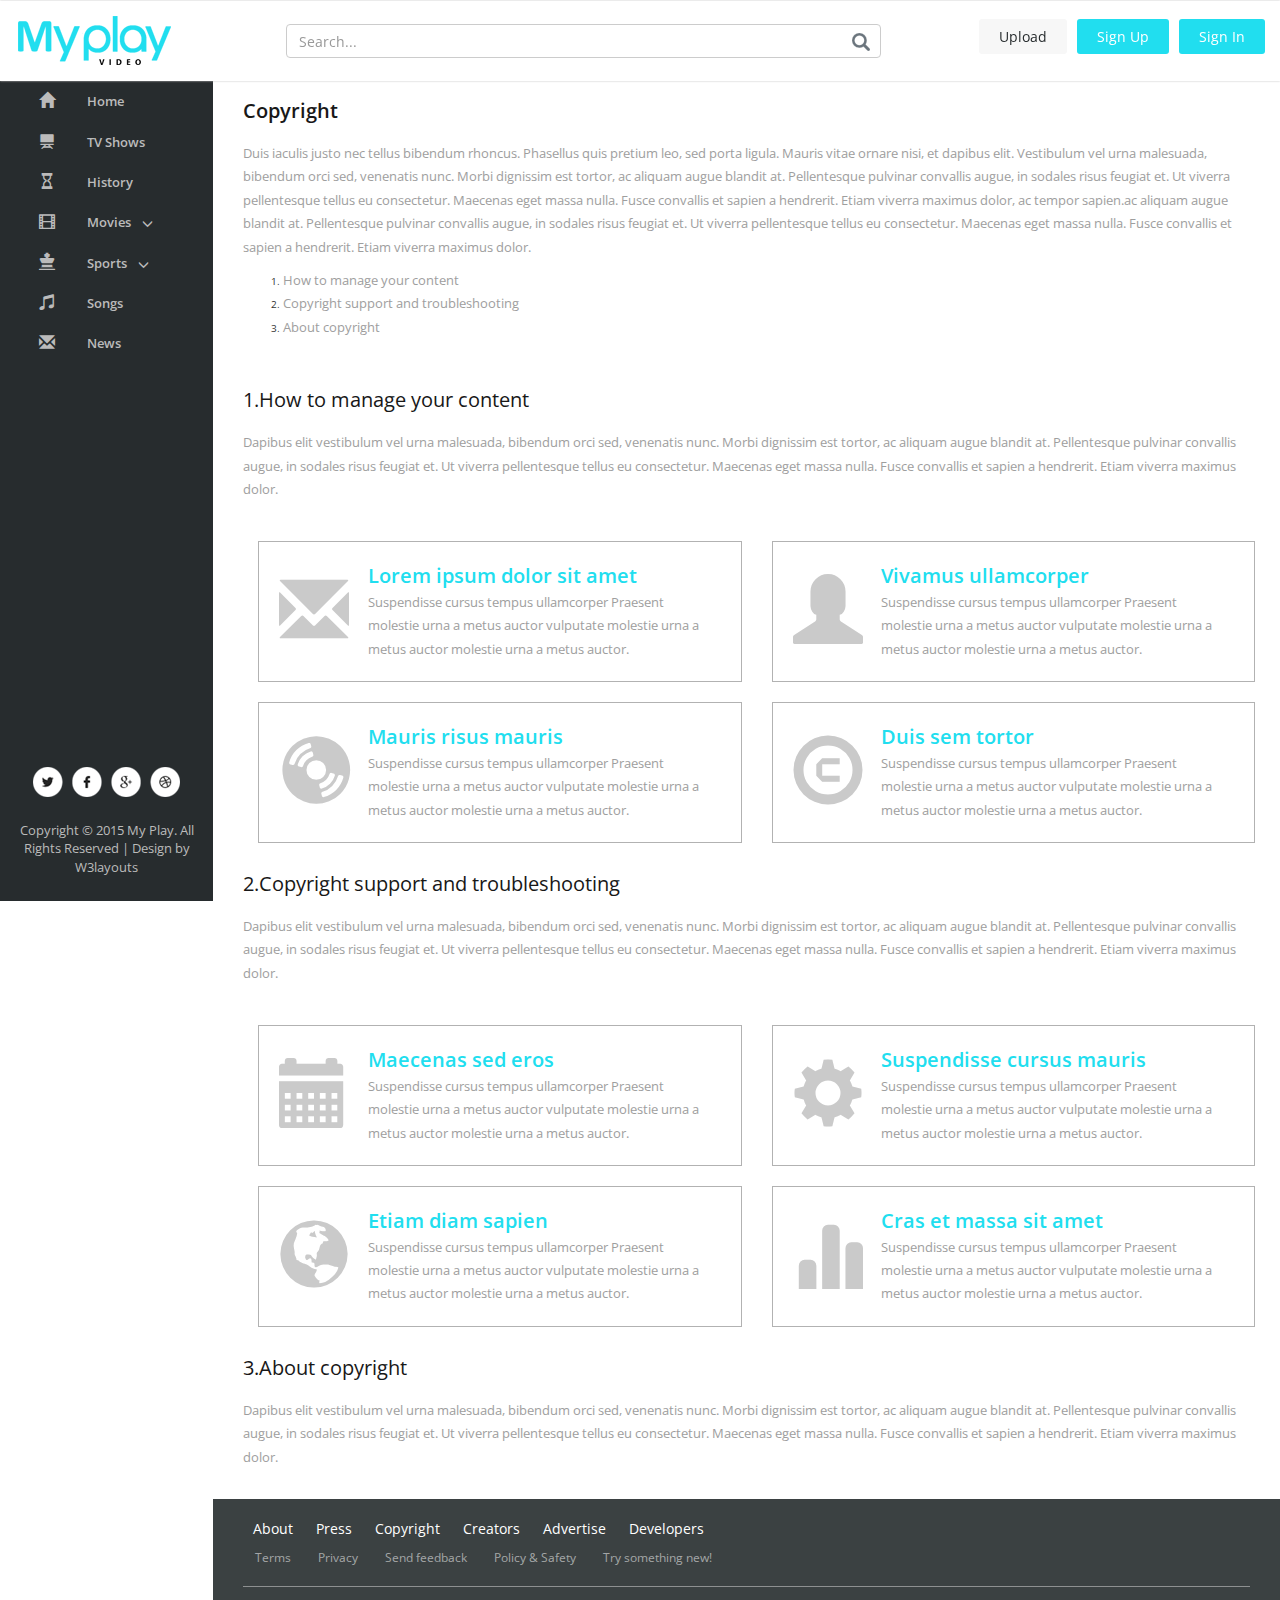
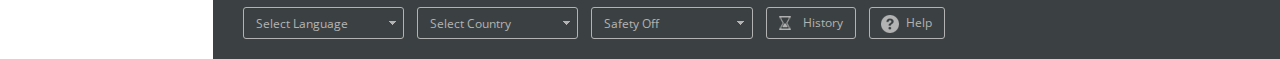
<file: Day6-2/Project4/templates/copyright.html>
<!--
Author: W3layouts
Author URL: http://w3layouts.com
License: Creative Commons Attribution 3.0 Unported
License URL: http://creativecommons.org/licenses/by/3.0/
-->
<!DOCTYPE HTML>
<html>
<head>
<title>My Play a Entertainment Category Flat Bootstrap Responsive Website Template | Copyright :: w3layouts</title>
<meta name="viewport" content="width=device-width, initial-scale=1">
<meta http-equiv="Content-Type" content="text/html; charset=utf-8" />
<meta name="keywords" content="My Play Responsive web template, Bootstrap Web Templates, Flat Web Templates, Andriod Compatible web template, 
Smartphone Compatible web template, free webdesigns for Nokia, Samsung, LG, SonyErricsson, Motorola web design" />
<script type="application/x-javascript"> addEventListener("load", function() { setTimeout(hideURLbar, 0); }, false); function hideURLbar(){ window.scrollTo(0,1); } </script>
<!-- bootstrap -->
<link href="css/bootstrap.min.css" rel='stylesheet' type='text/css' media="all" />
<!-- //bootstrap -->
<link href="css/dashboard.css" rel="stylesheet">
<!-- Custom Theme files -->
<link href="css/style.css" rel='stylesheet' type='text/css' media="all" />
<script src="js/jquery-1.11.1.min.js"></script>
<!--start-smoth-scrolling-->
<!-- fonts -->
<link href='//fonts.googleapis.com/css?family=Open+Sans:300italic,400italic,600italic,700italic,800italic,400,300,600,700,800' rel='stylesheet' type='text/css'>
<link href='//fonts.googleapis.com/css?family=Poiret+One' rel='stylesheet' type='text/css'>
<!-- //fonts -->
</head>
  <body>

    <nav class="navbar navbar-inverse navbar-fixed-top">
      <div class="container-fluid">
        <div class="navbar-header">
          <button type="button" class="navbar-toggle collapsed" data-toggle="collapse" data-target="#navbar" aria-expanded="false" aria-controls="navbar">
            <span class="sr-only">Toggle navigation</span>
            <span class="icon-bar"></span>
            <span class="icon-bar"></span>
            <span class="icon-bar"></span>
          </button>
          <a class="navbar-brand" href="index.html"><h1><img src="images/logo.png" alt="" /></h1></a>
        </div>
        <div id="navbar" class="navbar-collapse collapse">
			<div class="top-search">
				<form class="navbar-form navbar-right">
					<input type="text" class="form-control" placeholder="Search...">
					<input type="submit" value=" ">
				</form>
			</div>
			<div class="header-top-right">
				<div class="file">
					<a href="upload.html">Upload</a>
				</div>	
				<div class="signin">
					<a href="#small-dialog2" class="play-icon popup-with-zoom-anim">Sign Up</a>
					<!-- pop-up-box -->
									<script type="text/javascript" src="js/modernizr.custom.min.js"></script>    
									<link href="css/popuo-box.css" rel="stylesheet" type="text/css" media="all" />
									<script src="js/jquery.magnific-popup.js" type="text/javascript"></script>
									<!--//pop-up-box -->
									<div id="small-dialog2" class="mfp-hide">
										<h3>Create Account</h3> 
										<div class="social-sits">
											<div class="facebook-button">
												<a href="#">Connect with Facebook</a>
											</div>
											<div class="chrome-button">
												<a href="#">Connect with Google</a>
											</div>
											<div class="button-bottom">
												<p>Already have an account? <a href="#small-dialog" class="play-icon popup-with-zoom-anim">Login</a></p>
											</div>
										</div>
										<div class="signup">
											<form>
												<input type="text" class="email" placeholder="Mobile Number" maxlength="10" pattern="[1-9]{1}\d{9}" title="Enter a valid mobile number" />
											</form>
											<div class="continue-button">
												<a href="#small-dialog3" class="hvr-shutter-out-horizontal play-icon popup-with-zoom-anim">CONTINUE</a>
											</div>
										</div>
										<div class="clearfix"> </div>
									</div>	
									<div id="small-dialog3" class="mfp-hide">
										<h3>Create Account</h3> 
										<div class="social-sits">
											<div class="facebook-button">
												<a href="#">Connect with Facebook</a>
											</div>
											<div class="chrome-button">
												<a href="#">Connect with Google</a>
											</div>
											<div class="button-bottom">
												<p>Already have an account? <a href="#small-dialog" class="play-icon popup-with-zoom-anim">Login</a></p>
											</div>
										</div>
										<div class="signup">
											<form>
												<input type="text" class="email" placeholder="Email" required="required" pattern="([\w-\.]+@([\w-]+\.)+[\w-]{2,4})?" title="Enter a valid email"/>
												<input type="password" placeholder="Password" required="required" pattern=".{6,}" title="Minimum 6 characters required" autocomplete="off" />
												<input type="text" class="email" placeholder="Mobile Number" maxlength="10" pattern="[1-9]{1}\d{9}" title="Enter a valid mobile number" />
												<input type="submit"  value="Sign Up"/>
											</form>
										</div>
										<div class="clearfix"> </div>
									</div>	
									<div id="small-dialog7" class="mfp-hide">
										<h3>Create Account</h3> 
										<div class="social-sits">
											<div class="facebook-button">
												<a href="#">Connect with Facebook</a>
											</div>
											<div class="chrome-button">
												<a href="#">Connect with Google</a>
											</div>
											<div class="button-bottom">
												<p>Already have an account? <a href="#small-dialog" class="play-icon popup-with-zoom-anim">Login</a></p>
											</div>
										</div>
										<div class="signup">
											<form action="upload.html">
												<input type="text" class="email" placeholder="Email" required="required" pattern="([\w-\.]+@([\w-]+\.)+[\w-]{2,4})?" title="Enter a valid email"/>
												<input type="password" placeholder="Password" required="required" pattern=".{6,}" title="Minimum 6 characters required" autocomplete="off" />
												<input type="submit"  value="Sign In"/>
											</form>
										</div>
										<div class="clearfix"> </div>
									</div>	
									<div id="small-dialog4" class="mfp-hide">
										<h3>Feedback</h3> 
										<div class="feedback-grids">
											<div class="feedback-grid">
												<p>Suspendisse tristique magna ut urna pellentesque, ut egestas velit faucibus. Nullam mattis lectus ullamcorper dui dignissim, sit amet egestas orci ullamcorper.</p>
											</div>
											<div class="button-bottom">
												<p><a href="#small-dialog" class="play-icon popup-with-zoom-anim">Sign in</a> to get started.</p>
											</div>
										</div>
									</div>
									<div id="small-dialog5" class="mfp-hide">
										<h3>Help</h3> 
											<div class="help-grid">
												<p>Suspendisse tristique magna ut urna pellentesque, ut egestas velit faucibus. Nullam mattis lectus ullamcorper dui dignissim, sit amet egestas orci ullamcorper.</p>
											</div>
											<div class="help-grids">
												<div class="help-button-bottom">
													<p><a href="#small-dialog4" class="play-icon popup-with-zoom-anim">Feedback</a></p>
												</div>
												<div class="help-button-bottom">
													<p><a href="#small-dialog6" class="play-icon popup-with-zoom-anim">Lorem ipsum dolor sit amet</a></p>
												</div>
												<div class="help-button-bottom">
													<p><a href="#small-dialog6" class="play-icon popup-with-zoom-anim">Nunc vitae rutrum enim</a></p>
												</div>
												<div class="help-button-bottom">
													<p><a href="#small-dialog6" class="play-icon popup-with-zoom-anim">Mauris at volutpat leo</a></p>
												</div>
												<div class="help-button-bottom">
													<p><a href="#small-dialog6" class="play-icon popup-with-zoom-anim">Mauris vehicula rutrum velit</a></p>
												</div>
												<div class="help-button-bottom">
													<p><a href="#small-dialog6" class="play-icon popup-with-zoom-anim">Aliquam eget ante non orci fac</a></p>
												</div>
											</div>
									</div>
									<div id="small-dialog6" class="mfp-hide">
										<div class="video-information-text">
											<h4>Video information & settings</h4>
											<p>Suspendisse tristique magna ut urna pellentesque, ut egestas velit faucibus. Nullam mattis lectus ullamcorper dui dignissim, sit amet egestas orci ullamcorper.</p>
											<ol>
												<li>Nunc vitae rutrum enim. Mauris at volutpat leo. Vivamus dapibus mi ut elit fermentum tincidunt.</li>
												<li>Nunc vitae rutrum enim. Mauris at volutpat leo. Vivamus dapibus mi ut elit fermentum tincidunt.</li>
												<li>Nunc vitae rutrum enim. Mauris at volutpat leo. Vivamus dapibus mi ut elit fermentum tincidunt.</li>
												<li>Nunc vitae rutrum enim. Mauris at volutpat leo. Vivamus dapibus mi ut elit fermentum tincidunt.</li>
												<li>Nunc vitae rutrum enim. Mauris at volutpat leo. Vivamus dapibus mi ut elit fermentum tincidunt.</li>
											</ol>
										</div>
									</div>
									<script>
											$(document).ready(function() {
											$('.popup-with-zoom-anim').magnificPopup({
												type: 'inline',
												fixedContentPos: false,
												fixedBgPos: true,
												overflowY: 'auto',
												closeBtnInside: true,
												preloader: false,
												midClick: true,
												removalDelay: 300,
												mainClass: 'my-mfp-zoom-in'
											});
																											
											});
									</script>	
				</div>
				<div class="signin">
					<a href="#small-dialog" class="play-icon popup-with-zoom-anim">Sign In</a>
					<div id="small-dialog" class="mfp-hide">
						<h3>Login</h3>
						<div class="social-sits">
							<div class="facebook-button">
								<a href="#">Connect with Facebook</a>
							</div>
							<div class="chrome-button">
								<a href="#">Connect with Google</a>
							</div>
							<div class="button-bottom">
								<p>New account? <a href="#small-dialog2" class="play-icon popup-with-zoom-anim">Signup</a></p>
							</div>
						</div>
						<div class="signup">
							<form>
								<input type="text" class="email" placeholder="Enter email / mobile" required="required" pattern="([\w-\.]+@([\w-]+\.)+[\w-]{2,4})?"/>
								<input type="password" placeholder="Password" required="required" pattern=".{6,}" title="Minimum 6 characters required" autocomplete="off" />
								<input type="submit"  value="LOGIN"/>
							</form>
							<div class="forgot">
								<a href="#">Forgot password ?</a>
							</div>
						</div>
						<div class="clearfix"> </div>
					</div>
				</div>
				<div class="clearfix"> </div>
			</div>
        </div>
		<div class="clearfix"> </div>
      </div>
    </nav>
        <div class="col-sm-3 col-md-2 sidebar">
			<div class="top-navigation">
				<div class="t-menu">MENU</div>
				<div class="t-img">
					<img src="images/lines.png" alt="" />
				</div>
				<div class="clearfix"> </div>
			</div>
				<div class="drop-navigation drop-navigation">
				  <ul class="nav nav-sidebar">
					<li><a href="index.html" class="home-icon"><span class="glyphicon glyphicon-home" aria-hidden="true"></span>Home</a></li>
					<li><a href="shows.html" class="user-icon"><span class="glyphicon glyphicon-home glyphicon-blackboard" aria-hidden="true"></span>TV Shows</a></li>
					<li><a href="history.html" class="sub-icon"><span class="glyphicon glyphicon-home glyphicon-hourglass" aria-hidden="true"></span>History</a></li>
					<li><a href="#" class="menu1"><span class="glyphicon glyphicon-film" aria-hidden="true"></span>Movies<span class="glyphicon glyphicon-menu-down" aria-hidden="true"></span></a></li>
						<ul class="cl-effect-2">
							<li><a href="movies.html">English</a></li>                                             
							<li><a href="movies.html">Chinese</a></li>
							<li><a href="movies.html">Hindi</a></li> 
						</ul>
						<!-- script-for-menu -->
						<script>
							$( "li a.menu1" ).click(function() {
							$( "ul.cl-effect-2" ).slideToggle( 300, function() {
							// Animation complete.
							});
							});
						</script>
					<li><a href="#" class="menu"><span class="glyphicon glyphicon-film glyphicon-king" aria-hidden="true"></span>Sports<span class="glyphicon glyphicon-menu-down" aria-hidden="true"></span></a></li>
						<ul class="cl-effect-1">
							<li><a href="sports.html">Football</a></li>                                             
							<li><a href="sports.html">Cricket</a></li>
							<li><a href="sports.html">Tennis</a></li> 
							<li><a href="sports.html">Shattil</a></li>  
						</ul>
						<!-- script-for-menu -->
						<script>
							$( "li a.menu" ).click(function() {
							$( "ul.cl-effect-1" ).slideToggle( 300, function() {
							// Animation complete.
							});
							});
						</script>
					<li><a href="movies.html" class="song-icon"><span class="glyphicon glyphicon-music" aria-hidden="true"></span>Songs</a></li>
					<li><a href="news.html" class="news-icon"><span class="glyphicon glyphicon-envelope" aria-hidden="true"></span>News</a></li>
				  </ul>
				  <!-- script-for-menu -->
						<script>
							$( ".top-navigation" ).click(function() {
							$( ".drop-navigation" ).slideToggle( 300, function() {
							// Animation complete.
							});
							});
						</script>
					<div class="side-bottom">
						<div class="side-bottom-icons">
							<ul class="nav2">
								<li><a href="#" class="facebook"> </a></li>
								<li><a href="#" class="facebook twitter"> </a></li>
								<li><a href="#" class="facebook chrome"> </a></li>
								<li><a href="#" class="facebook dribbble"> </a></li>
							</ul>
						</div>
						<div class="copyright">
							<p>Copyright © 2015 My Play. All Rights Reserved | Design by <a href="http://w3layouts.com/">W3layouts</a></p>
						</div>
					</div>
				</div>
        </div>
        <div class="col-sm-9 col-sm-offset-3 col-md-10 col-md-offset-2 main">
			<div class="show-top-grids">
				<div class="main-grids news-main-grids">
					<div class="recommended-info copy-info">
						<h3>Copyright</h3>
						<p class="history-text">Duis iaculis justo nec tellus bibendum rhoncus. Phasellus quis pretium leo, sed porta ligula. Mauris 
							vitae ornare nisi, et dapibus elit. Vestibulum vel urna malesuada, bibendum orci sed, venenatis nunc. Morbi 
							dignissim est tortor, ac aliquam augue blandit at. Pellentesque pulvinar convallis augue, in sodales risus 
							feugiat et. Ut viverra pellentesque tellus eu consectetur. Maecenas eget massa nulla. Fusce convallis et 
							sapien a hendrerit. Etiam viverra maximus dolor, ac tempor sapien.ac aliquam augue blandit at. Pellentesque pulvinar convallis augue, in sodales risus 
							feugiat et. Ut viverra pellentesque tellus eu consectetur. Maecenas eget massa nulla. Fusce convallis et 
							sapien a hendrerit. Etiam viverra maximus dolor.
						</p>
						<ol>
							<li><a href="#">How to manage your content</a></li>
							<li><a href="#">Copyright support and troubleshooting</a></li>
							<li><a href="#">About copyright</a></li>
						</ol>
						<div class="about-grids copy-grids">
							<div class="copy-grid">
								<h4>1.How to manage your content</h4>
								<p>Dapibus elit vestibulum vel urna malesuada, bibendum orci sed, venenatis nunc. Morbi 
									dignissim est tortor, ac aliquam augue blandit at. Pellentesque pulvinar convallis augue, in sodales risus 
									feugiat et. Ut viverra pellentesque tellus eu consectetur. Maecenas eget massa nulla. Fusce convallis et 
									sapien a hendrerit. Etiam viverra maximus dolor.
								</p>
								<div class="about-bottom-grids">
									<div class="col-sm-6 about-left">
										<div class="about-left-grids">
											<div class="col-md-2 about-left-img">
												<span class="glyphicon glyphicon-envelope" aria-hidden="true"></span>
											</div>
											<div class="col-md-10 about-left-info">
												<a href="#">Lorem ipsum dolor sit amet</a>
												<p>Suspendisse cursus tempus ullamcorper Praesent molestie urna a metus auctor vulputate molestie urna a metus auctor molestie urna a metus auctor.</p>
											</div>
											<div class="clearfix"> </div>
										</div>
									</div>
									<div class="col-sm-6 about-right">
										<div class="about-left-grids">
											<div class="col-md-2 about-left-img">
												<span class="glyphicon glyphicon-user" aria-hidden="true"></span>
											</div>
											<div class="col-md-10 about-left-info">
												<a href="#">Vivamus ullamcorper</a>
												<p>Suspendisse cursus tempus ullamcorper Praesent molestie urna a metus auctor vulputate molestie urna a metus auctor molestie urna a metus auctor.</p>
											</div>
											<div class="clearfix"> </div>
										</div>
									</div>
									<div class="clearfix"> </div>
								</div>
								<div class="about-bottom-grids">
									<div class="col-sm-6 about-left">
										<div class="about-left-grids">
											<div class="col-md-2 about-left-img">
												<span class="glyphicon glyphicon-user glyphicon-cd" aria-hidden="true"></span>
											</div>
											<div class="col-md-10 about-left-info">
												<a href="#">Mauris risus mauris</a>
												<p>Suspendisse cursus tempus ullamcorper Praesent molestie urna a metus auctor vulputate molestie urna a metus auctor molestie urna a metus auctor.</p>
											</div>
											<div class="clearfix"> </div>
										</div>
									</div>
									<div class="col-sm-6 about-right">
										<div class="about-left-grids">
											<div class="col-md-2 about-left-img">
												<span class="glyphicon glyphicon-user glyphicon-copyright-mark" aria-hidden="true"></span>
											</div>
											<div class="col-md-10 about-left-info">
												<a href="#">Duis sem tortor</a>
												<p>Suspendisse cursus tempus ullamcorper Praesent molestie urna a metus auctor vulputate molestie urna a metus auctor molestie urna a metus auctor.</p>
											</div>
											<div class="clearfix"> </div>
										</div>
									</div>
									<div class="clearfix"> </div>
								</div>
							</div>
							<div class="copy-grid">
								<h4>2.Copyright support and troubleshooting</h4>
								<p>Dapibus elit vestibulum vel urna malesuada, bibendum orci sed, venenatis nunc. Morbi 
									dignissim est tortor, ac aliquam augue blandit at. Pellentesque pulvinar convallis augue, in sodales risus 
									feugiat et. Ut viverra pellentesque tellus eu consectetur. Maecenas eget massa nulla. Fusce convallis et 
									sapien a hendrerit. Etiam viverra maximus dolor.
								</p>
								<div class="about-bottom-grids">
									<div class="col-sm-6 about-left">
										<div class="about-left-grids">
											<div class="col-md-2 about-left-img">
												<span class="glyphicon glyphicon-user glyphicon-calendar" aria-hidden="true"></span>
											</div>
											<div class="col-md-10 about-left-info">
												<a href="#">Maecenas sed eros</a>
												<p>Suspendisse cursus tempus ullamcorper Praesent molestie urna a metus auctor vulputate molestie urna a metus auctor molestie urna a metus auctor.</p>
											</div>
											<div class="clearfix"> </div>
										</div>
									</div>
									<div class="col-sm-6 about-right">
										<div class="about-left-grids">
											<div class="col-md-2 about-left-img">
												<span class="glyphicon glyphicon-user glyphicon-cog" aria-hidden="true"></span>
											</div>
											<div class="col-md-10 about-left-info">
												<a href="#">Suspendisse cursus mauris</a>
												<p>Suspendisse cursus tempus ullamcorper Praesent molestie urna a metus auctor vulputate molestie urna a metus auctor molestie urna a metus auctor.</p>
											</div>
											<div class="clearfix"> </div>
										</div>
									</div>
									<div class="clearfix"> </div>
								</div>
								<div class="about-bottom-grids">
									<div class="col-sm-6 about-left">
										<div class="about-left-grids">
											<div class="col-md-2 about-left-img">
												<span class="glyphicon glyphicon-user glyphicon-globe" aria-hidden="true"></span>
											</div>
											<div class="col-md-10 about-left-info">
												<a href="#">Etiam diam sapien</a>
												<p>Suspendisse cursus tempus ullamcorper Praesent molestie urna a metus auctor vulputate molestie urna a metus auctor molestie urna a metus auctor.</p>
											</div>
											<div class="clearfix"> </div>
										</div>
									</div>
									<div class="col-sm-6 about-right">
										<div class="about-left-grids">
											<div class="col-md-2 about-left-img">
												<span class="glyphicon glyphicon-user glyphicon-stats" aria-hidden="true"></span>
											</div>
											<div class="col-md-10 about-left-info">
												<a href="#">Cras et massa sit amet</a>
												<p>Suspendisse cursus tempus ullamcorper Praesent molestie urna a metus auctor vulputate molestie urna a metus auctor molestie urna a metus auctor.</p>
											</div>
											<div class="clearfix"> </div>
										</div>
									</div>
									<div class="clearfix"> </div>
								</div>
							</div>
							<div class="copy-grid">
								<h4>3.About copyright</h4>
								<p>Dapibus elit vestibulum vel urna malesuada, bibendum orci sed, venenatis nunc. Morbi 
									dignissim est tortor, ac aliquam augue blandit at. Pellentesque pulvinar convallis augue, in sodales risus 
									feugiat et. Ut viverra pellentesque tellus eu consectetur. Maecenas eget massa nulla. Fusce convallis et 
									sapien a hendrerit. Etiam viverra maximus dolor.
								</p>
							</div>
						</div>
					</div>
				</div>
			</div>
			<!-- footer -->
			<div class="footer">
				<div class="footer-grids">
					<div class="footer-top">
						<div class="footer-top-nav">
							<ul>
								<li><a href="about.html">About</a></li>
								<li><a href="press.html">Press</a></li>
								<li><a href="copyright.html">Copyright</a></li>
								<li><a href="creators.html">Creators</a></li>
								<li><a href="#">Advertise</a></li>
								<li><a href="developers.html">Developers</a></li>
							</ul>
						</div>
						<div class="footer-bottom-nav">
							<ul>
								<li><a href="terms.html">Terms</a></li>
								<li><a href="privacy.html">Privacy</a></li>
								<li><a href="#small-dialog4" class="play-icon popup-with-zoom-anim">Send feedback</a></li>
								<li><a href="privacy.html">Policy & Safety </a></li>
								<li><a href="try.html">Try something new!</a></li>
							</ul>
						</div>
					</div>
					<div class="footer-bottom">
						<ul>
							<li class="languages">
								<select class="form-control bfh-countries" data-country="US">
									<option value="">Select Language</option>
									<option>Spanish</option>
									<option>French</option>
									<option>German</option>
									<option>Italian</option>
									<option>Chinese</option>
									<option>Tagalog</option>
									<option>Polish</option>
									<option>Korean</option>
									<option>Vietnamese</option>
									<option>Portuguese</option>
									<option>Japanese</option>
									<option>Greek</option>
									<option>Arabic</option>
									<option>Hindi (urdu)</option>
									<option>Russian</option>
									<option>Yiddish</option>
									<option>Thai (laotian)</option>
									<option>Persian</option>
									<option>French Creole</option>
									<option>Armenian</option>
									<option>Navaho</option>
									<option>Hungarian</option>
									<option>Hebrew</option>
									<option>Dutch</option>
									<option>Mon-khmer (cambodian)</option>
									<option>Gujarathi</option>
									<option>Ukrainian</option>
									<option>Czech</option>
									<option>Pennsylvania Dutch</option>
									<option>Miao (hmong)</option>
									<option>Norwegian</option>
									<option>Slovak</option>
									<option>Swedish</option>
									<option>Serbocroatian</option>
									<option>Kru</option>
									<option>Rumanian</option>
									<option>Lithuanian</option>
									<option>Finnish</option>
									<option>Panjabi</option>
									<option>Formosan</option>
									<option>Croatian</option>
									<option>Turkish</option>
									<option>Ilocano</option>
									<option>Bengali</option>
									<option>Danish</option>
									<option>Syriac</option>
									<option>Samoan</option>
									<option>Malayalam</option>
									<option>Cajun</option>
									<option>Amharic</option>
								</select>
							</li>
							<li class="languages">
								<select class="form-control bfh-countries">
									<option value="">Select Country</option>
									<option value="AFG">Afghanistan</option>
									<option value="ALA">Åland Islands</option>
									<option value="ALB">Albania</option>
									<option value="DZA">Algeria</option>
									<option value="ASM">American Samoa</option>
									<option value="AND">Andorra</option>
									<option value="AGO">Angola</option>
									<option value="AIA">Anguilla</option>
									<option value="ATA">Antarctica</option>
									<option value="ATG">Antigua and Barbuda</option>
									<option value="ARG">Argentina</option>
									<option value="ARM">Armenia</option>
									<option value="ABW">Aruba</option>
									<option value="AUS">Australia</option>
									<option value="AUT">Austria</option>
									<option value="AZE">Azerbaijan</option>
									<option value="BHS">Bahamas</option>
									<option value="BHR">Bahrain</option>
									<option value="BGD">Bangladesh</option>
									<option value="BRB">Barbados</option>
									<option value="BLR">Belarus</option>
									<option value="BEL">Belgium</option>
									<option value="BLZ">Belize</option>
									<option value="BEN">Benin</option>
									<option value="BMU">Bermuda</option>
									<option value="BTN">Bhutan</option>
									<option value="BOL">Bolivia, Plurinational State of</option>
									<option value="BES">Bonaire, Sint Eustatius and Saba</option>
									<option value="BIH">Bosnia and Herzegovina</option>
									<option value="BWA">Botswana</option>
									<option value="BVT">Bouvet Island</option>
									<option value="BRA">Brazil</option>
									<option value="IOT">British Indian Ocean Territory</option>
									<option value="BRN">Brunei Darussalam</option>
									<option value="BGR">Bulgaria</option>
									<option value="BFA">Burkina Faso</option>
									<option value="BDI">Burundi</option>
									<option value="KHM">Cambodia</option>
									<option value="CMR">Cameroon</option>
									<option value="CAN">Canada</option>
									<option value="CPV">Cape Verde</option>
									<option value="CYM">Cayman Islands</option>
									<option value="CAF">Central African Republic</option>
									<option value="TCD">Chad</option>
									<option value="CHL">Chile</option>
									<option value="CHN">China</option>
									<option value="CXR">Christmas Island</option>
									<option value="CCK">Cocos (Keeling) Islands</option>
									<option value="COL">Colombia</option>
									<option value="COM">Comoros</option>
									<option value="COG">Congo</option>
									<option value="COD">Congo, the Democratic Republic of the</option>
									<option value="COK">Cook Islands</option>
									<option value="CRI">Costa Rica</option>
									<option value="CIV">Côte d'Ivoire</option>
									<option value="HRV">Croatia</option>
									<option value="CUB">Cuba</option>
									<option value="CUW">Curaçao</option>
									<option value="CYP">Cyprus</option>
									<option value="CZE">Czech Republic</option>
									<option value="DNK">Denmark</option>
									<option value="DJI">Djibouti</option>
									<option value="DMA">Dominica</option>
									<option value="DOM">Dominican Republic</option>
									<option value="ECU">Ecuador</option>
									<option value="EGY">Egypt</option>
									<option value="SLV">El Salvador</option>
									<option value="GNQ">Equatorial Guinea</option>
									<option value="ERI">Eritrea</option>
									<option value="EST">Estonia</option>
									<option value="ETH">Ethiopia</option>
									<option value="FLK">Falkland Islands (Malvinas)</option>
									<option value="FRO">Faroe Islands</option>
									<option value="FJI">Fiji</option>
									<option value="FIN">Finland</option>
									<option value="FRA">France</option>
									<option value="GUF">French Guiana</option>
									<option value="PYF">French Polynesia</option>
									<option value="ATF">French Southern Territories</option>
									<option value="GAB">Gabon</option>
									<option value="GMB">Gambia</option>
									<option value="GEO">Georgia</option>
									<option value="DEU">Germany</option>
									<option value="GHA">Ghana</option>
									<option value="GIB">Gibraltar</option>
									<option value="GRC">Greece</option>
									<option value="GRL">Greenland</option>
									<option value="GRD">Grenada</option>
									<option value="GLP">Guadeloupe</option>
									<option value="GUM">Guam</option>
									<option value="GTM">Guatemala</option>
									<option value="GGY">Guernsey</option>
									<option value="GIN">Guinea</option>
									<option value="GNB">Guinea-Bissau</option>
									<option value="GUY">Guyana</option>
									<option value="HTI">Haiti</option>
									<option value="HMD">Heard Island and McDonald Islands</option>
									<option value="VAT">Holy See (Vatican City State)</option>
									<option value="HND">Honduras</option>
									<option value="HKG">Hong Kong</option>
									<option value="HUN">Hungary</option>
									<option value="ISL">Iceland</option>
									<option value="IND">India</option>
									<option value="IDN">Indonesia</option>
									<option value="IRN">Iran, Islamic Republic of</option>
									<option value="IRQ">Iraq</option>
									<option value="IRL">Ireland</option>
									<option value="IMN">Isle of Man</option>
									<option value="ISR">Israel</option>
									<option value="ITA">Italy</option>
									<option value="JAM">Jamaica</option>
									<option value="JPN">Japan</option>
									<option value="JEY">Jersey</option>
									<option value="JOR">Jordan</option>
									<option value="KAZ">Kazakhstan</option>
									<option value="KEN">Kenya</option>
									<option value="KIR">Kiribati</option>
									<option value="PRK">Korea, Democratic People's Republic of</option>
									<option value="KOR">Korea, Republic of</option>
									<option value="KWT">Kuwait</option>
									<option value="KGZ">Kyrgyzstan</option>
									<option value="LAO">Lao People's Democratic Republic</option>
									<option value="LVA">Latvia</option>
									<option value="LBN">Lebanon</option>
									<option value="LSO">Lesotho</option>
									<option value="LBR">Liberia</option>
									<option value="LBY">Libya</option>
									<option value="LIE">Liechtenstein</option>
									<option value="LTU">Lithuania</option>
									<option value="LUX">Luxembourg</option>
									<option value="MAC">Macao</option>
									<option value="MKD">Macedonia, the former Yugoslav Republic of</option>
									<option value="MDG">Madagascar</option>
									<option value="MWI">Malawi</option>
									<option value="MYS">Malaysia</option>
									<option value="MDV">Maldives</option>
									<option value="MLI">Mali</option>
									<option value="MLT">Malta</option>
									<option value="MHL">Marshall Islands</option>
									<option value="MTQ">Martinique</option>
									<option value="MRT">Mauritania</option>
									<option value="MUS">Mauritius</option>
									<option value="MYT">Mayotte</option>
									<option value="MEX">Mexico</option>
									<option value="FSM">Micronesia, Federated States of</option>
									<option value="MDA">Moldova, Republic of</option>
									<option value="MCO">Monaco</option>
									<option value="MNG">Mongolia</option>
									<option value="MNE">Montenegro</option>
									<option value="MSR">Montserrat</option>
									<option value="MAR">Morocco</option>
									<option value="MOZ">Mozambique</option>
									<option value="MMR">Myanmar</option>
									<option value="NAM">Namibia</option>
									<option value="NRU">Nauru</option>
									<option value="NPL">Nepal</option>
									<option value="NLD">Netherlands</option>
									<option value="NCL">New Caledonia</option>
									<option value="NZL">New Zealand</option>
									<option value="NIC">Nicaragua</option>
									<option value="NER">Niger</option>
									<option value="NGA">Nigeria</option>
									<option value="NIU">Niue</option>
									<option value="NFK">Norfolk Island</option>
									<option value="MNP">Northern Mariana Islands</option>
									<option value="NOR">Norway</option>
									<option value="OMN">Oman</option>
									<option value="PAK">Pakistan</option>
									<option value="PLW">Palau</option>
									<option value="PSE">Palestinian Territory, Occupied</option>
									<option value="PAN">Panama</option>
									<option value="PNG">Papua New Guinea</option>
									<option value="PRY">Paraguay</option>
									<option value="PER">Peru</option>
									<option value="PHL">Philippines</option>
									<option value="PCN">Pitcairn</option>
									<option value="POL">Poland</option>
									<option value="PRT">Portugal</option>
									<option value="PRI">Puerto Rico</option>
									<option value="QAT">Qatar</option>
									<option value="REU">Réunion</option>
									<option value="ROU">Romania</option>
									<option value="RUS">Russian Federation</option>
									<option value="RWA">Rwanda</option>
									<option value="BLM">Saint Barthélemy</option>
									<option value="SHN">Saint Helena, Ascension and Tristan da Cunha</option>
									<option value="KNA">Saint Kitts and Nevis</option>
									<option value="LCA">Saint Lucia</option>
									<option value="MAF">Saint Martin (French part)</option>
									<option value="SPM">Saint Pierre and Miquelon</option>
									<option value="VCT">Saint Vincent and the Grenadines</option>
									<option value="WSM">Samoa</option>
									<option value="SMR">San Marino</option>
									<option value="STP">Sao Tome and Principe</option>
									<option value="SAU">Saudi Arabia</option>
									<option value="SEN">Senegal</option>
									<option value="SRB">Serbia</option>
									<option value="SYC">Seychelles</option>
									<option value="SLE">Sierra Leone</option>
									<option value="SGP">Singapore</option>
									<option value="SXM">Sint Maarten (Dutch part)</option>
									<option value="SVK">Slovakia</option>
									<option value="SVN">Slovenia</option>
									<option value="SLB">Solomon Islands</option>
									<option value="SOM">Somalia</option>
									<option value="ZAF">South Africa</option>
									<option value="SGS">South Georgia and the South Sandwich Islands</option>
									<option value="SSD">South Sudan</option>
									<option value="ESP">Spain</option>
									<option value="LKA">Sri Lanka</option>
									<option value="SDN">Sudan</option>
									<option value="SUR">Suriname</option>
									<option value="SJM">Svalbard and Jan Mayen</option>
									<option value="SWZ">Swaziland</option>
									<option value="SWE">Sweden</option>
									<option value="CHE">Switzerland</option>
									<option value="SYR">Syrian Arab Republic</option>
									<option value="TWN">Taiwan, Province of China</option>
									<option value="TJK">Tajikistan</option>
									<option value="TZA">Tanzania, United Republic of</option>
									<option value="THA">Thailand</option>
									<option value="TLS">Timor-Leste</option>
									<option value="TGO">Togo</option>
									<option value="TKL">Tokelau</option>
									<option value="TON">Tonga</option>
									<option value="TTO">Trinidad and Tobago</option>
									<option value="TUN">Tunisia</option>
									<option value="TUR">Turkey</option>
									<option value="TKM">Turkmenistan</option>
									<option value="TCA">Turks and Caicos Islands</option>
									<option value="TUV">Tuvalu</option>
									<option value="UGA">Uganda</option>
									<option value="UKR">Ukraine</option>
									<option value="ARE">United Arab Emirates</option>
									<option value="GBR">United Kingdom</option>
									<option value="USA">United States</option>
									<option value="UMI">United States Minor Outlying Islands</option>
									<option value="URY">Uruguay</option>
									<option value="UZB">Uzbekistan</option>
									<option value="VUT">Vanuatu</option>
									<option value="VEN">Venezuela, Bolivarian Republic of</option>
									<option value="VNM">Viet Nam</option>
									<option value="VGB">Virgin Islands, British</option>
									<option value="VIR">Virgin Islands, U.S.</option>
									<option value="WLF">Wallis and Futuna</option>
									<option value="ESH">Western Sahara</option>
									<option value="YEM">Yemen</option>
									<option value="ZMB">Zambia</option>
									<option value="ZWE">Zimbabwe</option>
								</select>
							</li>
							<li class="languages">
								<select class="form-control bfh-countries" data-country="US">
									<option value="">Safety Off</option>
									<option value="">Safety On</option>
								</select>
							</li>
							<li><a href="history.html" class="f-history">History</a></li>
							<li><a href="#small-dialog5" class="play-icon popup-with-zoom-anim f-history f-help">Help</a></li>
						</ul>
					</div>
				</div>
			</div>
			<!-- //footer -->
		</div>
		<div class="clearfix"> </div>
	<div class="drop-menu">
		<ul class="dropdown-menu" role="menu" aria-labelledby="dropdownMenu4">
		  <li role="presentation"><a role="menuitem" tabindex="-1" href="#">Regular link</a></li>
		  <li role="presentation" class="disabled"><a role="menuitem" tabindex="-1" href="#">Disabled link</a></li>
		  <li role="presentation"><a role="menuitem" tabindex="-1" href="#">Another link</a></li>
		</ul>
	</div>
    <!-- Bootstrap core JavaScript
    ================================================== -->
    <!-- Placed at the end of the document so the pages load faster -->
    <script src="js/bootstrap.min.js"></script>
    <!-- Just to make our placeholder images work. Don't actually copy the next line! -->
  </body>
</html>
</file>
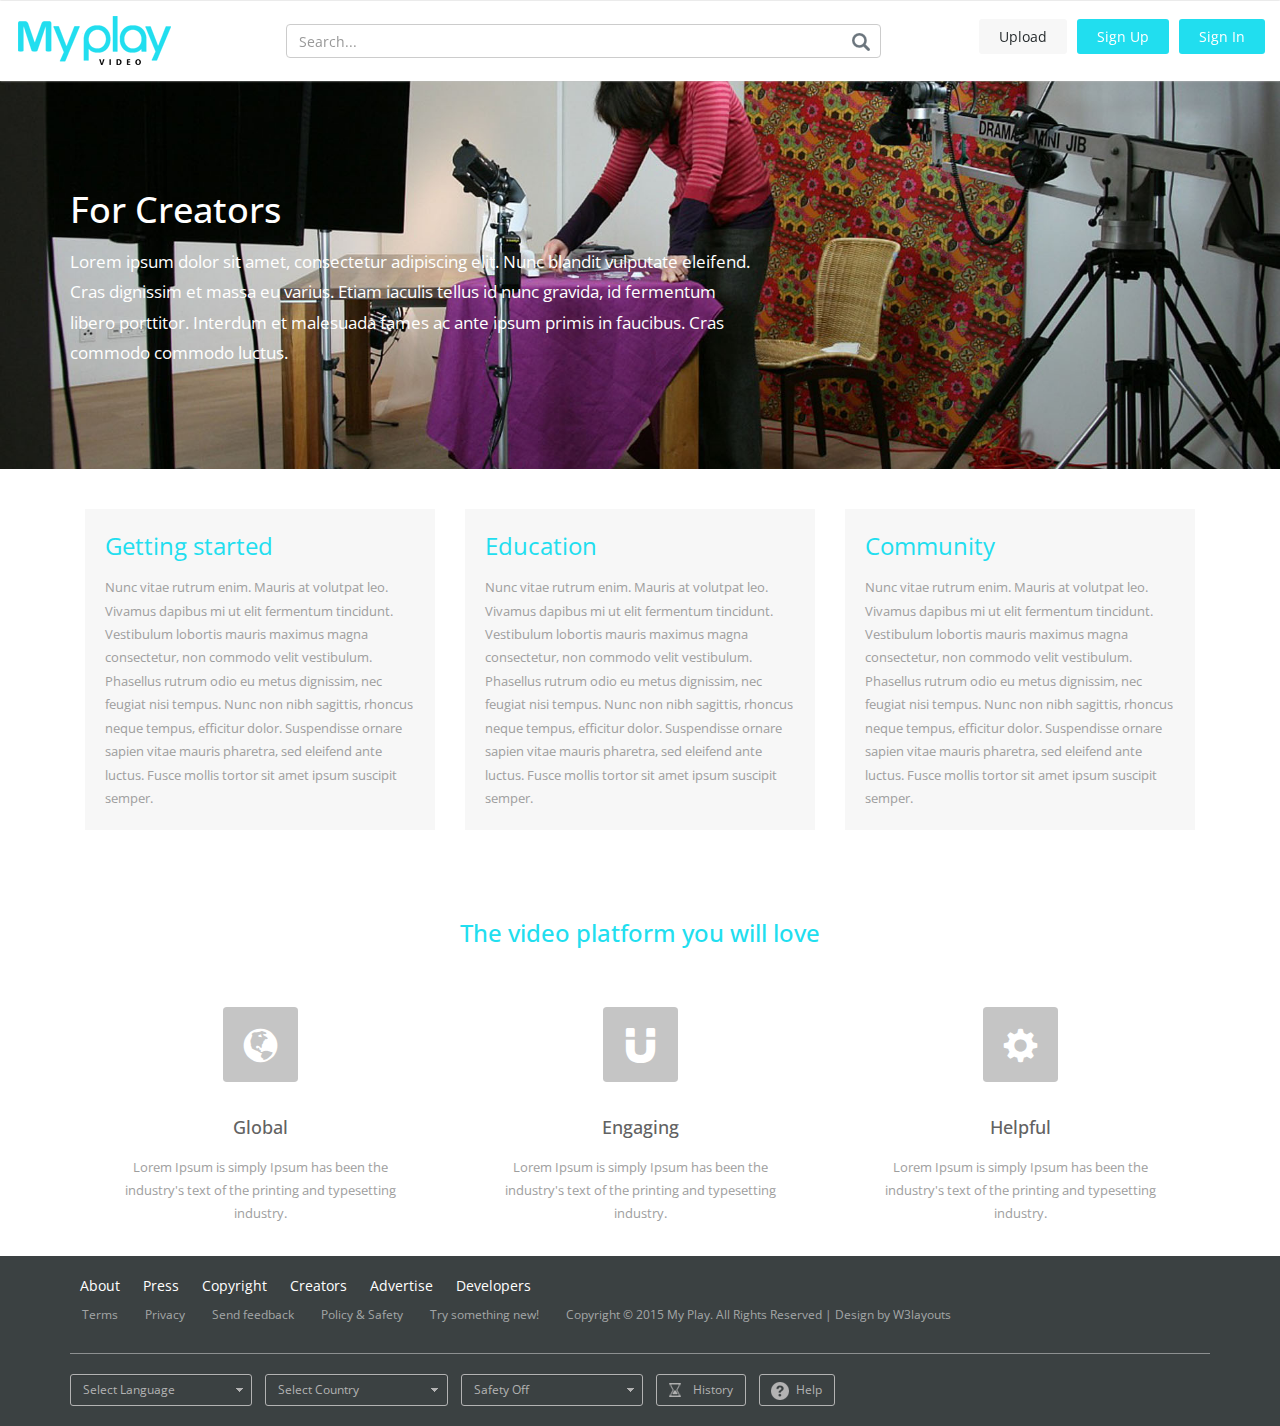
<file: Day6-2/Project4/templates/creators.html>
<!--
Author: W3layouts
Author URL: http://w3layouts.com
License: Creative Commons Attribution 3.0 Unported
License URL: http://creativecommons.org/licenses/by/3.0/
-->
<!DOCTYPE HTML>
<html>
<head>
<title>My Play a Entertainment Category Flat Bootstrap Responsive Website Template | Creators :: w3layouts</title>
<meta name="viewport" content="width=device-width, initial-scale=1">
<meta http-equiv="Content-Type" content="text/html; charset=utf-8" />
<meta name="keywords" content="My Play Responsive web template, Bootstrap Web Templates, Flat Web Templates, Andriod Compatible web template, 
Smartphone Compatible web template, free webdesigns for Nokia, Samsung, LG, SonyErricsson, Motorola web design" />
<script type="application/x-javascript"> addEventListener("load", function() { setTimeout(hideURLbar, 0); }, false); function hideURLbar(){ window.scrollTo(0,1); } </script>
<!-- bootstrap -->
<link href="css/bootstrap.min.css" rel='stylesheet' type='text/css' media="all" />
<!-- //bootstrap -->
<link href="css/dashboard.css" rel="stylesheet">
<!-- Custom Theme files -->
<link href="css/style.css" rel='stylesheet' type='text/css' media="all" />
<script src="js/jquery-1.11.1.min.js"></script>
<!--start-smoth-scrolling-->
<!-- fonts -->
<link href='//fonts.googleapis.com/css?family=Open+Sans:300italic,400italic,600italic,700italic,800italic,400,300,600,700,800' rel='stylesheet' type='text/css'>
<link href='//fonts.googleapis.com/css?family=Poiret+One' rel='stylesheet' type='text/css'>
<!-- //fonts -->
</head>
  <body>

    <nav class="navbar navbar-inverse navbar-fixed-top">
      <div class="container-fluid">
        <div class="navbar-header">
          <button type="button" class="navbar-toggle collapsed" data-toggle="collapse" data-target="#navbar" aria-expanded="false" aria-controls="navbar">
            <span class="sr-only">Toggle navigation</span>
            <span class="icon-bar"></span>
            <span class="icon-bar"></span>
            <span class="icon-bar"></span>
          </button>
          <a class="navbar-brand" href="index.html"><h1><img src="images/logo.png" alt="" /></h1></a>
        </div>
        <div id="navbar" class="navbar-collapse collapse">
			<div class="top-search">
				<form class="navbar-form navbar-right">
					<input type="text" class="form-control" placeholder="Search...">
					<input type="submit" value=" ">
				</form>
			</div>  
			<div class="header-top-right">
				<div class="file">
					<a href="upload.html">Upload</a>
				</div>	
				<div class="signin">
					<a href="#small-dialog2" class="play-icon popup-with-zoom-anim">Sign Up</a>
					<!-- pop-up-box -->
									<script type="text/javascript" src="js/modernizr.custom.min.js"></script>    
									<link href="css/popuo-box.css" rel="stylesheet" type="text/css" media="all" />
									<script src="js/jquery.magnific-popup.js" type="text/javascript"></script>
									<!--//pop-up-box -->
									<div id="small-dialog2" class="mfp-hide">
										<h3>Create Account</h3> 
										<div class="social-sits">
											<div class="facebook-button">
												<a href="#">Connect with Facebook</a>
											</div>
											<div class="chrome-button">
												<a href="#">Connect with Google</a>
											</div>
											<div class="button-bottom">
												<p>Already have an account? <a href="#small-dialog" class="play-icon popup-with-zoom-anim">Login</a></p>
											</div>
										</div>
										<div class="signup">
											<form>
												<input type="text" class="email" placeholder="Mobile Number" maxlength="10" pattern="[1-9]{1}\d{9}" title="Enter a valid mobile number" />
											</form>
											<div class="continue-button">
												<a href="#small-dialog3" class="hvr-shutter-out-horizontal play-icon popup-with-zoom-anim">CONTINUE</a>
											</div>
										</div>
										<div class="clearfix"> </div>
									</div>	
									<div id="small-dialog3" class="mfp-hide">
										<h3>Create Account</h3> 
										<div class="social-sits">
											<div class="facebook-button">
												<a href="#">Connect with Facebook</a>
											</div>
											<div class="chrome-button">
												<a href="#">Connect with Google</a>
											</div>
											<div class="button-bottom">
												<p>Already have an account? <a href="#small-dialog" class="play-icon popup-with-zoom-anim">Login</a></p>
											</div>
										</div>
										<div class="signup">
											<form>
												<input type="text" class="email" placeholder="Email" required="required" pattern="([\w-\.]+@([\w-]+\.)+[\w-]{2,4})?" title="Enter a valid email"/>
												<input type="password" placeholder="Password" required="required" pattern=".{6,}" title="Minimum 6 characters required" autocomplete="off" />
												<input type="text" class="email" placeholder="Mobile Number" maxlength="10" pattern="[1-9]{1}\d{9}" title="Enter a valid mobile number" />
												<input type="submit"  value="Sign Up"/>
											</form>
										</div>
										<div class="clearfix"> </div>
									</div>	
									<div id="small-dialog7" class="mfp-hide">
										<h3>Create Account</h3> 
										<div class="social-sits">
											<div class="facebook-button">
												<a href="#">Connect with Facebook</a>
											</div>
											<div class="chrome-button">
												<a href="#">Connect with Google</a>
											</div>
											<div class="button-bottom">
												<p>Already have an account? <a href="#small-dialog" class="play-icon popup-with-zoom-anim">Login</a></p>
											</div>
										</div>
										<div class="signup">
											<form action="upload.html">
												<input type="text" class="email" placeholder="Email" required="required" pattern="([\w-\.]+@([\w-]+\.)+[\w-]{2,4})?" title="Enter a valid email"/>
												<input type="password" placeholder="Password" required="required" pattern=".{6,}" title="Minimum 6 characters required" autocomplete="off" />
												<input type="submit"  value="Sign In"/>
											</form>
										</div>
										<div class="clearfix"> </div>
									</div>	
									<div id="small-dialog4" class="mfp-hide">
										<h3>Feedback</h3> 
										<div class="feedback-grids">
											<div class="feedback-grid">
												<p>Suspendisse tristique magna ut urna pellentesque, ut egestas velit faucibus. Nullam mattis lectus ullamcorper dui dignissim, sit amet egestas orci ullamcorper.</p>
											</div>
											<div class="button-bottom">
												<p><a href="#small-dialog" class="play-icon popup-with-zoom-anim">Sign in</a> to get started.</p>
											</div>
										</div>
									</div>
									<div id="small-dialog5" class="mfp-hide">
										<h3>Help</h3> 
											<div class="help-grid">
												<p>Suspendisse tristique magna ut urna pellentesque, ut egestas velit faucibus. Nullam mattis lectus ullamcorper dui dignissim, sit amet egestas orci ullamcorper.</p>
											</div>
											<div class="help-grids">
												<div class="help-button-bottom">
													<p><a href="#small-dialog4" class="play-icon popup-with-zoom-anim">Feedback</a></p>
												</div>
												<div class="help-button-bottom">
													<p><a href="#small-dialog6" class="play-icon popup-with-zoom-anim">Lorem ipsum dolor sit amet</a></p>
												</div>
												<div class="help-button-bottom">
													<p><a href="#small-dialog6" class="play-icon popup-with-zoom-anim">Nunc vitae rutrum enim</a></p>
												</div>
												<div class="help-button-bottom">
													<p><a href="#small-dialog6" class="play-icon popup-with-zoom-anim">Mauris at volutpat leo</a></p>
												</div>
												<div class="help-button-bottom">
													<p><a href="#small-dialog6" class="play-icon popup-with-zoom-anim">Mauris vehicula rutrum velit</a></p>
												</div>
												<div class="help-button-bottom">
													<p><a href="#small-dialog6" class="play-icon popup-with-zoom-anim">Aliquam eget ante non orci fac</a></p>
												</div>
											</div>
									</div>
									<div id="small-dialog6" class="mfp-hide">
										<div class="video-information-text">
											<h4>Video information & settings</h4>
											<p>Suspendisse tristique magna ut urna pellentesque, ut egestas velit faucibus. Nullam mattis lectus ullamcorper dui dignissim, sit amet egestas orci ullamcorper.</p>
											<ol>
												<li>Nunc vitae rutrum enim. Mauris at volutpat leo. Vivamus dapibus mi ut elit fermentum tincidunt.</li>
												<li>Nunc vitae rutrum enim. Mauris at volutpat leo. Vivamus dapibus mi ut elit fermentum tincidunt.</li>
												<li>Nunc vitae rutrum enim. Mauris at volutpat leo. Vivamus dapibus mi ut elit fermentum tincidunt.</li>
												<li>Nunc vitae rutrum enim. Mauris at volutpat leo. Vivamus dapibus mi ut elit fermentum tincidunt.</li>
												<li>Nunc vitae rutrum enim. Mauris at volutpat leo. Vivamus dapibus mi ut elit fermentum tincidunt.</li>
											</ol>
										</div>
									</div>
									<script>
											$(document).ready(function() {
											$('.popup-with-zoom-anim').magnificPopup({
												type: 'inline',
												fixedContentPos: false,
												fixedBgPos: true,
												overflowY: 'auto',
												closeBtnInside: true,
												preloader: false,
												midClick: true,
												removalDelay: 300,
												mainClass: 'my-mfp-zoom-in'
											});
																											
											});
									</script>	
				</div>
				<div class="signin">
					<a href="#small-dialog" class="play-icon popup-with-zoom-anim">Sign In</a>
					<div id="small-dialog" class="mfp-hide">
						<h3>Login</h3>
						<div class="social-sits">
							<div class="facebook-button">
								<a href="#">Connect with Facebook</a>
							</div>
							<div class="chrome-button">
								<a href="#">Connect with Google</a>
							</div>
							<div class="button-bottom">
								<p>New account? <a href="#small-dialog2" class="play-icon popup-with-zoom-anim">Signup</a></p>
							</div>
						</div>
						<div class="signup">
							<form>
								<input type="text" class="email" placeholder="Enter email / mobile" required="required" pattern="([\w-\.]+@([\w-]+\.)+[\w-]{2,4})?"/>
								<input type="password" placeholder="Password" required="required" pattern=".{6,}" title="Minimum 6 characters required" autocomplete="off" />
								<input type="submit"  value="LOGIN"/>
							</form>
							<div class="forgot">
								<a href="#">Forgot password ?</a>
							</div>
						</div>
						<div class="clearfix"> </div>
					</div>
				</div>
				<div class="clearfix"> </div>
			</div>
        </div>
		<div class="clearfix"> </div>
      </div>
    </nav>
		<div class="developers">
			<div class="developers-banner creators-banner">
				<!-- container -->
				<div class="container">
					<div class="developers-info">
						<h3>For Creators</h3>
						<p>Lorem ipsum dolor sit amet, consectetur adipiscing elit. Nunc blandit vulputate eleifend. Cras dignissim et massa eu varius. Etiam iaculis tellus id nunc gravida, id fermentum libero porttitor. Interdum et malesuada fames ac ante ipsum primis in faucibus. Cras commodo commodo luctus.</p>
					</div>
				</div>
				<!-- //container -->
			</div>
			<div class="creators-grids">
				<!-- container -->
				<div class="container">
					<div class="col-md-4 creators-top-grid">
						<div class="creators-grid">
							<a href="single.html">Getting started</a>
							<p>Nunc vitae rutrum enim. Mauris at volutpat leo. Vivamus dapibus mi ut elit fermentum tincidunt. Vestibulum lobortis mauris maximus magna consectetur, non commodo velit vestibulum. Phasellus rutrum odio eu metus dignissim, nec feugiat nisi tempus. Nunc non nibh sagittis, rhoncus neque tempus, efficitur dolor. Suspendisse ornare sapien vitae mauris pharetra, sed eleifend ante luctus. Fusce mollis tortor sit amet ipsum suscipit semper.</p>
						</div>
					</div>
					<div class="col-md-4 creators-top-grid">
						<div class="creators-grid">
							<a href="single.html">Education</a>
							<p>Nunc vitae rutrum enim. Mauris at volutpat leo. Vivamus dapibus mi ut elit fermentum tincidunt. Vestibulum lobortis mauris maximus magna consectetur, non commodo velit vestibulum. Phasellus rutrum odio eu metus dignissim, nec feugiat nisi tempus. Nunc non nibh sagittis, rhoncus neque tempus, efficitur dolor. Suspendisse ornare sapien vitae mauris pharetra, sed eleifend ante luctus. Fusce mollis tortor sit amet ipsum suscipit semper.</p>
						</div>
					</div>
					<div class="col-md-4 creators-top-grid">
						<div class="creators-grid">
							<a href="single.html">Community</a>
							<p>Nunc vitae rutrum enim. Mauris at volutpat leo. Vivamus dapibus mi ut elit fermentum tincidunt. Vestibulum lobortis mauris maximus magna consectetur, non commodo velit vestibulum. Phasellus rutrum odio eu metus dignissim, nec feugiat nisi tempus. Nunc non nibh sagittis, rhoncus neque tempus, efficitur dolor. Suspendisse ornare sapien vitae mauris pharetra, sed eleifend ante luctus. Fusce mollis tortor sit amet ipsum suscipit semper.</p>
						</div>
					</div>
					<div class="clearfix"> </div>
				</div>
				<!-- //container -->
			</div>
			<div class="creators-bottom">
				<!-- container -->
				<div class="container">
					<div class="creators-bottom-grids-info">
						<h3>The video platform you will love</h3>
					</div>
					<div class="creators-bottom-grids">
						<div class="col-md-4 creators-bottom-grid">
							<div class="services-icon">
								<span class="glyphicon glyphicon-globe" aria-hidden="true"></span>
							</div>
							<h4>Global</h4>
							<p>Lorem Ipsum is simply Ipsum has been the industry's text of the printing and typesetting industry. </p>
						</div>
						<div class="col-md-4 creators-bottom-grid green">
							<div class="services-icon">
								<span class="glyphicon glyphicon-magnet" aria-hidden="true"></span>
							</div>
							<h4>Engaging</h4>
							<p>Lorem Ipsum is simply Ipsum has been the industry's text of the printing and typesetting industry. </p>
						</div>
						<div class="col-md-4 creators-bottom-grid red">
							<div class="services-icon">
								<span class="glyphicon glyphicon-cog" aria-hidden="true"></span>
							</div>
							<h4>Helpful</h4>
							<p>Lorem Ipsum is simply Ipsum has been the industry's text of the printing and typesetting industry. </p>
						</div>
						<div class="clearfix"> </div>
					</div>
				</div>
				<!-- //container -->
			</div>
		</div>
			<!-- footer -->
			<div class="footer">
				<div class="container">
					<div class="footer-top">
						<div class="footer-top-nav">
							<ul>
								<li><a href="about.html">About</a></li>
								<li><a href="press.html">Press</a></li>
								<li><a href="copyright.html">Copyright</a></li>
								<li><a href="creators.html">Creators</a></li>
								<li><a href="#">Advertise</a></li>
								<li><a href="developers.html">Developers</a></li>
							</ul>
						</div>
						<div class="footer-bottom-nav">
							<ul>
								<li><a href="terms.html">Terms</a></li>
								<li><a href="privacy.html">Privacy</a></li>
								<li><a href="#small-dialog4" class="play-icon popup-with-zoom-anim">Send feedback</a></li>
								<li><a href="privacy.html">Policy & Safety </a></li>
								<li><a href="try.html">Try something new!</a></li>
								<li><p>Copyright © 2015 My Play. All Rights Reserved | Design by <a href="http://w3layouts.com/">W3layouts</a></p></li>
							</ul>
						</div>
					</div>
					<div class="footer-bottom">
						<ul>
							<li class="languages">
								<select class="form-control bfh-countries" data-country="US">
									<option value="">Select Language</option>
									<option>Spanish</option>
									<option>French</option>
									<option>German</option>
									<option>Italian</option>
									<option>Chinese</option>
									<option>Tagalog</option>
									<option>Polish</option>
									<option>Korean</option>
									<option>Vietnamese</option>
									<option>Portuguese</option>
									<option>Japanese</option>
									<option>Greek</option>
									<option>Arabic</option>
									<option>Hindi (urdu)</option>
									<option>Russian</option>
									<option>Yiddish</option>
									<option>Thai (laotian)</option>
									<option>Persian</option>
									<option>French Creole</option>
									<option>Armenian</option>
									<option>Navaho</option>
									<option>Hungarian</option>
									<option>Hebrew</option>
									<option>Dutch</option>
									<option>Mon-khmer (cambodian)</option>
									<option>Gujarathi</option>
									<option>Ukrainian</option>
									<option>Czech</option>
									<option>Pennsylvania Dutch</option>
									<option>Miao (hmong)</option>
									<option>Norwegian</option>
									<option>Slovak</option>
									<option>Swedish</option>
									<option>Serbocroatian</option>
									<option>Kru</option>
									<option>Rumanian</option>
									<option>Lithuanian</option>
									<option>Finnish</option>
									<option>Panjabi</option>
									<option>Formosan</option>
									<option>Croatian</option>
									<option>Turkish</option>
									<option>Ilocano</option>
									<option>Bengali</option>
									<option>Danish</option>
									<option>Syriac</option>
									<option>Samoan</option>
									<option>Malayalam</option>
									<option>Cajun</option>
									<option>Amharic</option>
								</select>
							</li>
							<li class="languages">
								<select class="form-control bfh-countries">
									<option value="">Select Country</option>
									<option value="AFG">Afghanistan</option>
									<option value="ALA">Åland Islands</option>
									<option value="ALB">Albania</option>
									<option value="DZA">Algeria</option>
									<option value="ASM">American Samoa</option>
									<option value="AND">Andorra</option>
									<option value="AGO">Angola</option>
									<option value="AIA">Anguilla</option>
									<option value="ATA">Antarctica</option>
									<option value="ATG">Antigua and Barbuda</option>
									<option value="ARG">Argentina</option>
									<option value="ARM">Armenia</option>
									<option value="ABW">Aruba</option>
									<option value="AUS">Australia</option>
									<option value="AUT">Austria</option>
									<option value="AZE">Azerbaijan</option>
									<option value="BHS">Bahamas</option>
									<option value="BHR">Bahrain</option>
									<option value="BGD">Bangladesh</option>
									<option value="BRB">Barbados</option>
									<option value="BLR">Belarus</option>
									<option value="BEL">Belgium</option>
									<option value="BLZ">Belize</option>
									<option value="BEN">Benin</option>
									<option value="BMU">Bermuda</option>
									<option value="BTN">Bhutan</option>
									<option value="BOL">Bolivia, Plurinational State of</option>
									<option value="BES">Bonaire, Sint Eustatius and Saba</option>
									<option value="BIH">Bosnia and Herzegovina</option>
									<option value="BWA">Botswana</option>
									<option value="BVT">Bouvet Island</option>
									<option value="BRA">Brazil</option>
									<option value="IOT">British Indian Ocean Territory</option>
									<option value="BRN">Brunei Darussalam</option>
									<option value="BGR">Bulgaria</option>
									<option value="BFA">Burkina Faso</option>
									<option value="BDI">Burundi</option>
									<option value="KHM">Cambodia</option>
									<option value="CMR">Cameroon</option>
									<option value="CAN">Canada</option>
									<option value="CPV">Cape Verde</option>
									<option value="CYM">Cayman Islands</option>
									<option value="CAF">Central African Republic</option>
									<option value="TCD">Chad</option>
									<option value="CHL">Chile</option>
									<option value="CHN">China</option>
									<option value="CXR">Christmas Island</option>
									<option value="CCK">Cocos (Keeling) Islands</option>
									<option value="COL">Colombia</option>
									<option value="COM">Comoros</option>
									<option value="COG">Congo</option>
									<option value="COD">Congo, the Democratic Republic of the</option>
									<option value="COK">Cook Islands</option>
									<option value="CRI">Costa Rica</option>
									<option value="CIV">Côte d'Ivoire</option>
									<option value="HRV">Croatia</option>
									<option value="CUB">Cuba</option>
									<option value="CUW">Curaçao</option>
									<option value="CYP">Cyprus</option>
									<option value="CZE">Czech Republic</option>
									<option value="DNK">Denmark</option>
									<option value="DJI">Djibouti</option>
									<option value="DMA">Dominica</option>
									<option value="DOM">Dominican Republic</option>
									<option value="ECU">Ecuador</option>
									<option value="EGY">Egypt</option>
									<option value="SLV">El Salvador</option>
									<option value="GNQ">Equatorial Guinea</option>
									<option value="ERI">Eritrea</option>
									<option value="EST">Estonia</option>
									<option value="ETH">Ethiopia</option>
									<option value="FLK">Falkland Islands (Malvinas)</option>
									<option value="FRO">Faroe Islands</option>
									<option value="FJI">Fiji</option>
									<option value="FIN">Finland</option>
									<option value="FRA">France</option>
									<option value="GUF">French Guiana</option>
									<option value="PYF">French Polynesia</option>
									<option value="ATF">French Southern Territories</option>
									<option value="GAB">Gabon</option>
									<option value="GMB">Gambia</option>
									<option value="GEO">Georgia</option>
									<option value="DEU">Germany</option>
									<option value="GHA">Ghana</option>
									<option value="GIB">Gibraltar</option>
									<option value="GRC">Greece</option>
									<option value="GRL">Greenland</option>
									<option value="GRD">Grenada</option>
									<option value="GLP">Guadeloupe</option>
									<option value="GUM">Guam</option>
									<option value="GTM">Guatemala</option>
									<option value="GGY">Guernsey</option>
									<option value="GIN">Guinea</option>
									<option value="GNB">Guinea-Bissau</option>
									<option value="GUY">Guyana</option>
									<option value="HTI">Haiti</option>
									<option value="HMD">Heard Island and McDonald Islands</option>
									<option value="VAT">Holy See (Vatican City State)</option>
									<option value="HND">Honduras</option>
									<option value="HKG">Hong Kong</option>
									<option value="HUN">Hungary</option>
									<option value="ISL">Iceland</option>
									<option value="IND">India</option>
									<option value="IDN">Indonesia</option>
									<option value="IRN">Iran, Islamic Republic of</option>
									<option value="IRQ">Iraq</option>
									<option value="IRL">Ireland</option>
									<option value="IMN">Isle of Man</option>
									<option value="ISR">Israel</option>
									<option value="ITA">Italy</option>
									<option value="JAM">Jamaica</option>
									<option value="JPN">Japan</option>
									<option value="JEY">Jersey</option>
									<option value="JOR">Jordan</option>
									<option value="KAZ">Kazakhstan</option>
									<option value="KEN">Kenya</option>
									<option value="KIR">Kiribati</option>
									<option value="PRK">Korea, Democratic People's Republic of</option>
									<option value="KOR">Korea, Republic of</option>
									<option value="KWT">Kuwait</option>
									<option value="KGZ">Kyrgyzstan</option>
									<option value="LAO">Lao People's Democratic Republic</option>
									<option value="LVA">Latvia</option>
									<option value="LBN">Lebanon</option>
									<option value="LSO">Lesotho</option>
									<option value="LBR">Liberia</option>
									<option value="LBY">Libya</option>
									<option value="LIE">Liechtenstein</option>
									<option value="LTU">Lithuania</option>
									<option value="LUX">Luxembourg</option>
									<option value="MAC">Macao</option>
									<option value="MKD">Macedonia, the former Yugoslav Republic of</option>
									<option value="MDG">Madagascar</option>
									<option value="MWI">Malawi</option>
									<option value="MYS">Malaysia</option>
									<option value="MDV">Maldives</option>
									<option value="MLI">Mali</option>
									<option value="MLT">Malta</option>
									<option value="MHL">Marshall Islands</option>
									<option value="MTQ">Martinique</option>
									<option value="MRT">Mauritania</option>
									<option value="MUS">Mauritius</option>
									<option value="MYT">Mayotte</option>
									<option value="MEX">Mexico</option>
									<option value="FSM">Micronesia, Federated States of</option>
									<option value="MDA">Moldova, Republic of</option>
									<option value="MCO">Monaco</option>
									<option value="MNG">Mongolia</option>
									<option value="MNE">Montenegro</option>
									<option value="MSR">Montserrat</option>
									<option value="MAR">Morocco</option>
									<option value="MOZ">Mozambique</option>
									<option value="MMR">Myanmar</option>
									<option value="NAM">Namibia</option>
									<option value="NRU">Nauru</option>
									<option value="NPL">Nepal</option>
									<option value="NLD">Netherlands</option>
									<option value="NCL">New Caledonia</option>
									<option value="NZL">New Zealand</option>
									<option value="NIC">Nicaragua</option>
									<option value="NER">Niger</option>
									<option value="NGA">Nigeria</option>
									<option value="NIU">Niue</option>
									<option value="NFK">Norfolk Island</option>
									<option value="MNP">Northern Mariana Islands</option>
									<option value="NOR">Norway</option>
									<option value="OMN">Oman</option>
									<option value="PAK">Pakistan</option>
									<option value="PLW">Palau</option>
									<option value="PSE">Palestinian Territory, Occupied</option>
									<option value="PAN">Panama</option>
									<option value="PNG">Papua New Guinea</option>
									<option value="PRY">Paraguay</option>
									<option value="PER">Peru</option>
									<option value="PHL">Philippines</option>
									<option value="PCN">Pitcairn</option>
									<option value="POL">Poland</option>
									<option value="PRT">Portugal</option>
									<option value="PRI">Puerto Rico</option>
									<option value="QAT">Qatar</option>
									<option value="REU">Réunion</option>
									<option value="ROU">Romania</option>
									<option value="RUS">Russian Federation</option>
									<option value="RWA">Rwanda</option>
									<option value="BLM">Saint Barthélemy</option>
									<option value="SHN">Saint Helena, Ascension and Tristan da Cunha</option>
									<option value="KNA">Saint Kitts and Nevis</option>
									<option value="LCA">Saint Lucia</option>
									<option value="MAF">Saint Martin (French part)</option>
									<option value="SPM">Saint Pierre and Miquelon</option>
									<option value="VCT">Saint Vincent and the Grenadines</option>
									<option value="WSM">Samoa</option>
									<option value="SMR">San Marino</option>
									<option value="STP">Sao Tome and Principe</option>
									<option value="SAU">Saudi Arabia</option>
									<option value="SEN">Senegal</option>
									<option value="SRB">Serbia</option>
									<option value="SYC">Seychelles</option>
									<option value="SLE">Sierra Leone</option>
									<option value="SGP">Singapore</option>
									<option value="SXM">Sint Maarten (Dutch part)</option>
									<option value="SVK">Slovakia</option>
									<option value="SVN">Slovenia</option>
									<option value="SLB">Solomon Islands</option>
									<option value="SOM">Somalia</option>
									<option value="ZAF">South Africa</option>
									<option value="SGS">South Georgia and the South Sandwich Islands</option>
									<option value="SSD">South Sudan</option>
									<option value="ESP">Spain</option>
									<option value="LKA">Sri Lanka</option>
									<option value="SDN">Sudan</option>
									<option value="SUR">Suriname</option>
									<option value="SJM">Svalbard and Jan Mayen</option>
									<option value="SWZ">Swaziland</option>
									<option value="SWE">Sweden</option>
									<option value="CHE">Switzerland</option>
									<option value="SYR">Syrian Arab Republic</option>
									<option value="TWN">Taiwan, Province of China</option>
									<option value="TJK">Tajikistan</option>
									<option value="TZA">Tanzania, United Republic of</option>
									<option value="THA">Thailand</option>
									<option value="TLS">Timor-Leste</option>
									<option value="TGO">Togo</option>
									<option value="TKL">Tokelau</option>
									<option value="TON">Tonga</option>
									<option value="TTO">Trinidad and Tobago</option>
									<option value="TUN">Tunisia</option>
									<option value="TUR">Turkey</option>
									<option value="TKM">Turkmenistan</option>
									<option value="TCA">Turks and Caicos Islands</option>
									<option value="TUV">Tuvalu</option>
									<option value="UGA">Uganda</option>
									<option value="UKR">Ukraine</option>
									<option value="ARE">United Arab Emirates</option>
									<option value="GBR">United Kingdom</option>
									<option value="USA">United States</option>
									<option value="UMI">United States Minor Outlying Islands</option>
									<option value="URY">Uruguay</option>
									<option value="UZB">Uzbekistan</option>
									<option value="VUT">Vanuatu</option>
									<option value="VEN">Venezuela, Bolivarian Republic of</option>
									<option value="VNM">Viet Nam</option>
									<option value="VGB">Virgin Islands, British</option>
									<option value="VIR">Virgin Islands, U.S.</option>
									<option value="WLF">Wallis and Futuna</option>
									<option value="ESH">Western Sahara</option>
									<option value="YEM">Yemen</option>
									<option value="ZMB">Zambia</option>
									<option value="ZWE">Zimbabwe</option>
								</select>
							</li>
							<li class="languages">
								<select class="form-control bfh-countries" data-country="US">
									<option value="">Safety Off</option>
									<option value="">Safety On</option>
								</select>
							</li>
							<li><a href="history.html" class="f-history">History</a></li>
							<li><a href="#small-dialog5" class="play-icon popup-with-zoom-anim f-history f-help">Help</a></li>
						</ul>
					</div>
				</div>
			</div>
			<!-- //footer -->
		<div class="clearfix"> </div>
	<div class="drop-menu">
		<ul class="dropdown-menu" role="menu" aria-labelledby="dropdownMenu4">
		  <li role="presentation"><a role="menuitem" tabindex="-1" href="#">Regular link</a></li>
		  <li role="presentation" class="disabled"><a role="menuitem" tabindex="-1" href="#">Disabled link</a></li>
		  <li role="presentation"><a role="menuitem" tabindex="-1" href="#">Another link</a></li>
		</ul>
	</div>
    <!-- Bootstrap core JavaScript
    ================================================== -->
    <!-- Placed at the end of the document so the pages load faster -->
    <script src="js/bootstrap.min.js"></script>
    <!-- Just to make our placeholder images work. Don't actually copy the next line! -->
  </body>
</html>
</file>
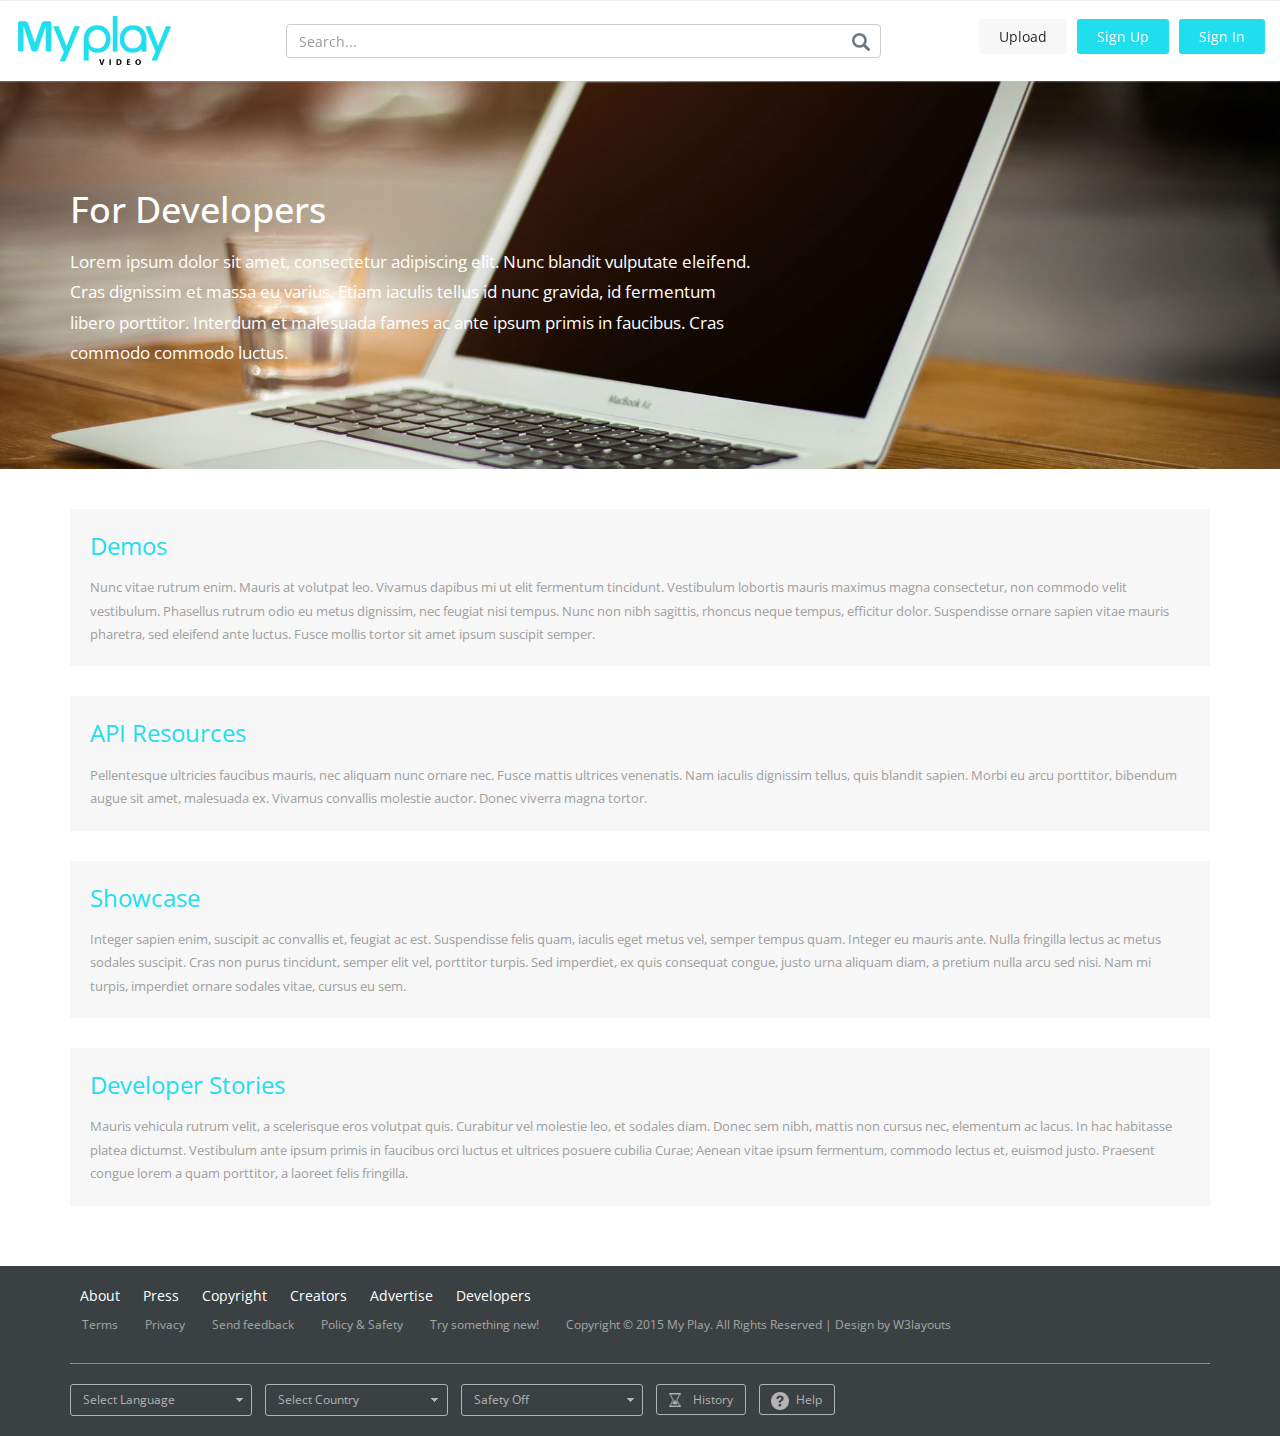
<file: Day6-2/Project4/templates/developers.html>
<!--
Author: W3layouts
Author URL: http://w3layouts.com
License: Creative Commons Attribution 3.0 Unported
License URL: http://creativecommons.org/licenses/by/3.0/
-->
<!DOCTYPE HTML>
<html>
<head>
<title>My Play a Entertainment Category Flat Bootstrap Responsive Website Template | Developers :: w3layouts</title>
<meta name="viewport" content="width=device-width, initial-scale=1">
<meta http-equiv="Content-Type" content="text/html; charset=utf-8" />
<meta name="keywords" content="My Play Responsive web template, Bootstrap Web Templates, Flat Web Templates, Andriod Compatible web template, 
Smartphone Compatible web template, free webdesigns for Nokia, Samsung, LG, SonyErricsson, Motorola web design" />
<script type="application/x-javascript"> addEventListener("load", function() { setTimeout(hideURLbar, 0); }, false); function hideURLbar(){ window.scrollTo(0,1); } </script>
<!-- bootstrap -->
<link href="css/bootstrap.min.css" rel='stylesheet' type='text/css' media="all" />
<!-- //bootstrap -->
<link href="css/dashboard.css" rel="stylesheet">
<!-- Custom Theme files -->
<link href="css/style.css" rel='stylesheet' type='text/css' media="all" />
<script src="js/jquery-1.11.1.min.js"></script>
<!--start-smoth-scrolling-->
<!-- fonts -->
<link href='//fonts.googleapis.com/css?family=Open+Sans:300italic,400italic,600italic,700italic,800italic,400,300,600,700,800' rel='stylesheet' type='text/css'>
<link href='//fonts.googleapis.com/css?family=Poiret+One' rel='stylesheet' type='text/css'>
<!-- //fonts -->
</head>
  <body>

    <nav class="navbar navbar-inverse navbar-fixed-top">
      <div class="container-fluid">
        <div class="navbar-header">
          <button type="button" class="navbar-toggle collapsed" data-toggle="collapse" data-target="#navbar" aria-expanded="false" aria-controls="navbar">
            <span class="sr-only">Toggle navigation</span>
            <span class="icon-bar"></span>
            <span class="icon-bar"></span>
            <span class="icon-bar"></span>
          </button>
          <a class="navbar-brand" href="index.html"><h1><img src="images/logo.png" alt="" /></h1></a>
        </div>
        <div id="navbar" class="navbar-collapse collapse">
			<div class="top-search">
				<form class="navbar-form navbar-right">
					<input type="text" class="form-control" placeholder="Search...">
					<input type="submit" value=" ">
				</form>
			</div>  
			<div class="header-top-right">
				<div class="file">
					<a href="upload.html">Upload</a>
				</div>	
				<div class="signin">
					<a href="#small-dialog2" class="play-icon popup-with-zoom-anim">Sign Up</a>
					<!-- pop-up-box -->
									<script type="text/javascript" src="js/modernizr.custom.min.js"></script>    
									<link href="css/popuo-box.css" rel="stylesheet" type="text/css" media="all" />
									<script src="js/jquery.magnific-popup.js" type="text/javascript"></script>
									<!--//pop-up-box -->
									<div id="small-dialog2" class="mfp-hide">
										<h3>Create Account</h3> 
										<div class="social-sits">
											<div class="facebook-button">
												<a href="#">Connect with Facebook</a>
											</div>
											<div class="chrome-button">
												<a href="#">Connect with Google</a>
											</div>
											<div class="button-bottom">
												<p>Already have an account? <a href="#small-dialog" class="play-icon popup-with-zoom-anim">Login</a></p>
											</div>
										</div>
										<div class="signup">
											<form>
												<input type="text" class="email" placeholder="Mobile Number" maxlength="10" pattern="[1-9]{1}\d{9}" title="Enter a valid mobile number" />
											</form>
											<div class="continue-button">
												<a href="#small-dialog3" class="hvr-shutter-out-horizontal play-icon popup-with-zoom-anim">CONTINUE</a>
											</div>
										</div>
										<div class="clearfix"> </div>
									</div>	
									<div id="small-dialog3" class="mfp-hide">
										<h3>Create Account</h3> 
										<div class="social-sits">
											<div class="facebook-button">
												<a href="#">Connect with Facebook</a>
											</div>
											<div class="chrome-button">
												<a href="#">Connect with Google</a>
											</div>
											<div class="button-bottom">
												<p>Already have an account? <a href="#small-dialog" class="play-icon popup-with-zoom-anim">Login</a></p>
											</div>
										</div>
										<div class="signup">
											<form>
												<input type="text" class="email" placeholder="Email" required="required" pattern="([\w-\.]+@([\w-]+\.)+[\w-]{2,4})?" title="Enter a valid email"/>
												<input type="password" placeholder="Password" required="required" pattern=".{6,}" title="Minimum 6 characters required" autocomplete="off" />
												<input type="text" class="email" placeholder="Mobile Number" maxlength="10" pattern="[1-9]{1}\d{9}" title="Enter a valid mobile number" />
												<input type="submit"  value="Sign Up"/>
											</form>
										</div>
										<div class="clearfix"> </div>
									</div>	
									<div id="small-dialog7" class="mfp-hide">
										<h3>Create Account</h3> 
										<div class="social-sits">
											<div class="facebook-button">
												<a href="#">Connect with Facebook</a>
											</div>
											<div class="chrome-button">
												<a href="#">Connect with Google</a>
											</div>
											<div class="button-bottom">
												<p>Already have an account? <a href="#small-dialog" class="play-icon popup-with-zoom-anim">Login</a></p>
											</div>
										</div>
										<div class="signup">
											<form action="upload.html">
												<input type="text" class="email" placeholder="Email" required="required" pattern="([\w-\.]+@([\w-]+\.)+[\w-]{2,4})?" title="Enter a valid email"/>
												<input type="password" placeholder="Password" required="required" pattern=".{6,}" title="Minimum 6 characters required" autocomplete="off" />
												<input type="submit"  value="Sign In"/>
											</form>
										</div>
										<div class="clearfix"> </div>
									</div>	
									<div id="small-dialog4" class="mfp-hide">
										<h3>Feedback</h3> 
										<div class="feedback-grids">
											<div class="feedback-grid">
												<p>Suspendisse tristique magna ut urna pellentesque, ut egestas velit faucibus. Nullam mattis lectus ullamcorper dui dignissim, sit amet egestas orci ullamcorper.</p>
											</div>
											<div class="button-bottom">
												<p><a href="#small-dialog" class="play-icon popup-with-zoom-anim">Sign in</a> to get started.</p>
											</div>
										</div>
									</div>
									<div id="small-dialog5" class="mfp-hide">
										<h3>Help</h3> 
											<div class="help-grid">
												<p>Suspendisse tristique magna ut urna pellentesque, ut egestas velit faucibus. Nullam mattis lectus ullamcorper dui dignissim, sit amet egestas orci ullamcorper.</p>
											</div>
											<div class="help-grids">
												<div class="help-button-bottom">
													<p><a href="#small-dialog4" class="play-icon popup-with-zoom-anim">Feedback</a></p>
												</div>
												<div class="help-button-bottom">
													<p><a href="#small-dialog6" class="play-icon popup-with-zoom-anim">Lorem ipsum dolor sit amet</a></p>
												</div>
												<div class="help-button-bottom">
													<p><a href="#small-dialog6" class="play-icon popup-with-zoom-anim">Nunc vitae rutrum enim</a></p>
												</div>
												<div class="help-button-bottom">
													<p><a href="#small-dialog6" class="play-icon popup-with-zoom-anim">Mauris at volutpat leo</a></p>
												</div>
												<div class="help-button-bottom">
													<p><a href="#small-dialog6" class="play-icon popup-with-zoom-anim">Mauris vehicula rutrum velit</a></p>
												</div>
												<div class="help-button-bottom">
													<p><a href="#small-dialog6" class="play-icon popup-with-zoom-anim">Aliquam eget ante non orci fac</a></p>
												</div>
											</div>
									</div>
									<div id="small-dialog6" class="mfp-hide">
										<div class="video-information-text">
											<h4>Video information & settings</h4>
											<p>Suspendisse tristique magna ut urna pellentesque, ut egestas velit faucibus. Nullam mattis lectus ullamcorper dui dignissim, sit amet egestas orci ullamcorper.</p>
											<ol>
												<li>Nunc vitae rutrum enim. Mauris at volutpat leo. Vivamus dapibus mi ut elit fermentum tincidunt.</li>
												<li>Nunc vitae rutrum enim. Mauris at volutpat leo. Vivamus dapibus mi ut elit fermentum tincidunt.</li>
												<li>Nunc vitae rutrum enim. Mauris at volutpat leo. Vivamus dapibus mi ut elit fermentum tincidunt.</li>
												<li>Nunc vitae rutrum enim. Mauris at volutpat leo. Vivamus dapibus mi ut elit fermentum tincidunt.</li>
												<li>Nunc vitae rutrum enim. Mauris at volutpat leo. Vivamus dapibus mi ut elit fermentum tincidunt.</li>
											</ol>
										</div>
									</div>
									<script>
											$(document).ready(function() {
											$('.popup-with-zoom-anim').magnificPopup({
												type: 'inline',
												fixedContentPos: false,
												fixedBgPos: true,
												overflowY: 'auto',
												closeBtnInside: true,
												preloader: false,
												midClick: true,
												removalDelay: 300,
												mainClass: 'my-mfp-zoom-in'
											});
																											
											});
									</script>	
				</div>
				<div class="signin">
					<a href="#small-dialog" class="play-icon popup-with-zoom-anim">Sign In</a>
					<div id="small-dialog" class="mfp-hide">
						<h3>Login</h3>
						<div class="social-sits">
							<div class="facebook-button">
								<a href="#">Connect with Facebook</a>
							</div>
							<div class="chrome-button">
								<a href="#">Connect with Google</a>
							</div>
							<div class="button-bottom">
								<p>New account? <a href="#small-dialog2" class="play-icon popup-with-zoom-anim">Signup</a></p>
							</div>
						</div>
						<div class="signup">
							<form>
								<input type="text" class="email" placeholder="Enter email / mobile" required="required" pattern="([\w-\.]+@([\w-]+\.)+[\w-]{2,4})?"/>
								<input type="password" placeholder="Password" required="required" pattern=".{6,}" title="Minimum 6 characters required" autocomplete="off" />
								<input type="submit"  value="LOGIN"/>
							</form>
							<div class="forgot">
								<a href="#">Forgot password ?</a>
							</div>
						</div>
						<div class="clearfix"> </div>
					</div>
				</div>
				<div class="clearfix"> </div>
			</div>
        </div>
		<div class="clearfix"> </div>
      </div>
    </nav>
		<div class="developers">
			<div class="developers-banner">
				<!-- container -->
				<div class="container">
					<div class="developers-info">
						<h3>For Developers</h3>
						<p>Lorem ipsum dolor sit amet, consectetur adipiscing elit. Nunc blandit vulputate eleifend. Cras dignissim et massa eu varius. Etiam iaculis tellus id nunc gravida, id fermentum libero porttitor. Interdum et malesuada fames ac ante ipsum primis in faucibus. Cras commodo commodo luctus.</p>
					</div>
				</div>
				<!-- //container -->
			</div>
			<div class="developers-grids">
				<!-- container -->
				<div class="container">
					<div class="developers-grid">
						<a href="single.html">Demos</a>
						<p>Nunc vitae rutrum enim. Mauris at volutpat leo. Vivamus dapibus mi ut elit fermentum tincidunt. Vestibulum lobortis mauris maximus magna consectetur, non commodo velit vestibulum. Phasellus rutrum odio eu metus dignissim, nec feugiat nisi tempus. Nunc non nibh sagittis, rhoncus neque tempus, efficitur dolor. Suspendisse ornare sapien vitae mauris pharetra, sed eleifend ante luctus. Fusce mollis tortor sit amet ipsum suscipit semper.</p>
					</div>
					<div class="developers-grid">
						<a href="single.html">API Resources</a>
						<p>Pellentesque ultricies faucibus mauris, nec aliquam nunc ornare nec. Fusce mattis ultrices venenatis. Nam iaculis dignissim tellus, quis blandit sapien. Morbi eu arcu porttitor, bibendum augue sit amet, malesuada ex. Vivamus convallis molestie auctor. Donec viverra magna tortor.</p>
					</div>
					<div class="developers-grid">
						<a href="single.html">Showcase</a>
						<p>Integer sapien enim, suscipit ac convallis et, feugiat ac est. Suspendisse felis quam, iaculis eget metus vel, semper tempus quam. Integer eu mauris ante. Nulla fringilla lectus ac metus sodales suscipit. Cras non purus tincidunt, semper elit vel, porttitor turpis. Sed imperdiet, ex quis consequat congue, justo urna aliquam diam, a pretium nulla arcu sed nisi. Nam mi turpis, imperdiet ornare sodales vitae, cursus eu sem.</p>
					</div>
					<div class="developers-grid">
						<a href="single.html">Developer Stories</a>
						<p>Mauris vehicula rutrum velit, a scelerisque eros volutpat quis. Curabitur vel molestie leo, et sodales diam. Donec sem nibh, mattis non cursus nec, elementum ac lacus. In hac habitasse platea dictumst. Vestibulum ante ipsum primis in faucibus orci luctus et ultrices posuere cubilia Curae; Aenean vitae ipsum fermentum, commodo lectus et, euismod justo. Praesent congue lorem a quam porttitor, a laoreet felis fringilla.</p>
					</div>
				</div>
				<!-- //container -->
			</div>
		</div>
			<!-- footer -->
			<div class="footer">
				<div class="container">
					<div class="footer-top">
						<div class="footer-top-nav">
							<ul>
								<li><a href="about.html">About</a></li>
								<li><a href="press.html">Press</a></li>
								<li><a href="copyright.html">Copyright</a></li>
								<li><a href="creators.html">Creators</a></li>
								<li><a href="#">Advertise</a></li>
								<li><a href="developers.html">Developers</a></li>
							</ul>
						</div>
						<div class="footer-bottom-nav">
							<ul>
								<li><a href="terms.html">Terms</a></li>
								<li><a href="privacy.html">Privacy</a></li>
								<li><a href="#small-dialog4" class="play-icon popup-with-zoom-anim">Send feedback</a></li>
								<li><a href="privacy.html">Policy & Safety </a></li>
								<li><a href="try.html">Try something new!</a></li>
								<li><p>Copyright © 2015 My Play. All Rights Reserved | Design by <a href="http://w3layouts.com/">W3layouts</a></p></li>
							</ul>
						</div>
					</div>
					<div class="footer-bottom">
						<ul>
							<li class="languages">
								<select class="form-control bfh-countries" data-country="US">
									<option value="">Select Language</option>
									<option>Spanish</option>
									<option>French</option>
									<option>German</option>
									<option>Italian</option>
									<option>Chinese</option>
									<option>Tagalog</option>
									<option>Polish</option>
									<option>Korean</option>
									<option>Vietnamese</option>
									<option>Portuguese</option>
									<option>Japanese</option>
									<option>Greek</option>
									<option>Arabic</option>
									<option>Hindi (urdu)</option>
									<option>Russian</option>
									<option>Yiddish</option>
									<option>Thai (laotian)</option>
									<option>Persian</option>
									<option>French Creole</option>
									<option>Armenian</option>
									<option>Navaho</option>
									<option>Hungarian</option>
									<option>Hebrew</option>
									<option>Dutch</option>
									<option>Mon-khmer (cambodian)</option>
									<option>Gujarathi</option>
									<option>Ukrainian</option>
									<option>Czech</option>
									<option>Pennsylvania Dutch</option>
									<option>Miao (hmong)</option>
									<option>Norwegian</option>
									<option>Slovak</option>
									<option>Swedish</option>
									<option>Serbocroatian</option>
									<option>Kru</option>
									<option>Rumanian</option>
									<option>Lithuanian</option>
									<option>Finnish</option>
									<option>Panjabi</option>
									<option>Formosan</option>
									<option>Croatian</option>
									<option>Turkish</option>
									<option>Ilocano</option>
									<option>Bengali</option>
									<option>Danish</option>
									<option>Syriac</option>
									<option>Samoan</option>
									<option>Malayalam</option>
									<option>Cajun</option>
									<option>Amharic</option>
								</select>
							</li>
							<li class="languages">
								<select class="form-control bfh-countries">
									<option value="">Select Country</option>
									<option value="AFG">Afghanistan</option>
									<option value="ALA">Åland Islands</option>
									<option value="ALB">Albania</option>
									<option value="DZA">Algeria</option>
									<option value="ASM">American Samoa</option>
									<option value="AND">Andorra</option>
									<option value="AGO">Angola</option>
									<option value="AIA">Anguilla</option>
									<option value="ATA">Antarctica</option>
									<option value="ATG">Antigua and Barbuda</option>
									<option value="ARG">Argentina</option>
									<option value="ARM">Armenia</option>
									<option value="ABW">Aruba</option>
									<option value="AUS">Australia</option>
									<option value="AUT">Austria</option>
									<option value="AZE">Azerbaijan</option>
									<option value="BHS">Bahamas</option>
									<option value="BHR">Bahrain</option>
									<option value="BGD">Bangladesh</option>
									<option value="BRB">Barbados</option>
									<option value="BLR">Belarus</option>
									<option value="BEL">Belgium</option>
									<option value="BLZ">Belize</option>
									<option value="BEN">Benin</option>
									<option value="BMU">Bermuda</option>
									<option value="BTN">Bhutan</option>
									<option value="BOL">Bolivia, Plurinational State of</option>
									<option value="BES">Bonaire, Sint Eustatius and Saba</option>
									<option value="BIH">Bosnia and Herzegovina</option>
									<option value="BWA">Botswana</option>
									<option value="BVT">Bouvet Island</option>
									<option value="BRA">Brazil</option>
									<option value="IOT">British Indian Ocean Territory</option>
									<option value="BRN">Brunei Darussalam</option>
									<option value="BGR">Bulgaria</option>
									<option value="BFA">Burkina Faso</option>
									<option value="BDI">Burundi</option>
									<option value="KHM">Cambodia</option>
									<option value="CMR">Cameroon</option>
									<option value="CAN">Canada</option>
									<option value="CPV">Cape Verde</option>
									<option value="CYM">Cayman Islands</option>
									<option value="CAF">Central African Republic</option>
									<option value="TCD">Chad</option>
									<option value="CHL">Chile</option>
									<option value="CHN">China</option>
									<option value="CXR">Christmas Island</option>
									<option value="CCK">Cocos (Keeling) Islands</option>
									<option value="COL">Colombia</option>
									<option value="COM">Comoros</option>
									<option value="COG">Congo</option>
									<option value="COD">Congo, the Democratic Republic of the</option>
									<option value="COK">Cook Islands</option>
									<option value="CRI">Costa Rica</option>
									<option value="CIV">Côte d'Ivoire</option>
									<option value="HRV">Croatia</option>
									<option value="CUB">Cuba</option>
									<option value="CUW">Curaçao</option>
									<option value="CYP">Cyprus</option>
									<option value="CZE">Czech Republic</option>
									<option value="DNK">Denmark</option>
									<option value="DJI">Djibouti</option>
									<option value="DMA">Dominica</option>
									<option value="DOM">Dominican Republic</option>
									<option value="ECU">Ecuador</option>
									<option value="EGY">Egypt</option>
									<option value="SLV">El Salvador</option>
									<option value="GNQ">Equatorial Guinea</option>
									<option value="ERI">Eritrea</option>
									<option value="EST">Estonia</option>
									<option value="ETH">Ethiopia</option>
									<option value="FLK">Falkland Islands (Malvinas)</option>
									<option value="FRO">Faroe Islands</option>
									<option value="FJI">Fiji</option>
									<option value="FIN">Finland</option>
									<option value="FRA">France</option>
									<option value="GUF">French Guiana</option>
									<option value="PYF">French Polynesia</option>
									<option value="ATF">French Southern Territories</option>
									<option value="GAB">Gabon</option>
									<option value="GMB">Gambia</option>
									<option value="GEO">Georgia</option>
									<option value="DEU">Germany</option>
									<option value="GHA">Ghana</option>
									<option value="GIB">Gibraltar</option>
									<option value="GRC">Greece</option>
									<option value="GRL">Greenland</option>
									<option value="GRD">Grenada</option>
									<option value="GLP">Guadeloupe</option>
									<option value="GUM">Guam</option>
									<option value="GTM">Guatemala</option>
									<option value="GGY">Guernsey</option>
									<option value="GIN">Guinea</option>
									<option value="GNB">Guinea-Bissau</option>
									<option value="GUY">Guyana</option>
									<option value="HTI">Haiti</option>
									<option value="HMD">Heard Island and McDonald Islands</option>
									<option value="VAT">Holy See (Vatican City State)</option>
									<option value="HND">Honduras</option>
									<option value="HKG">Hong Kong</option>
									<option value="HUN">Hungary</option>
									<option value="ISL">Iceland</option>
									<option value="IND">India</option>
									<option value="IDN">Indonesia</option>
									<option value="IRN">Iran, Islamic Republic of</option>
									<option value="IRQ">Iraq</option>
									<option value="IRL">Ireland</option>
									<option value="IMN">Isle of Man</option>
									<option value="ISR">Israel</option>
									<option value="ITA">Italy</option>
									<option value="JAM">Jamaica</option>
									<option value="JPN">Japan</option>
									<option value="JEY">Jersey</option>
									<option value="JOR">Jordan</option>
									<option value="KAZ">Kazakhstan</option>
									<option value="KEN">Kenya</option>
									<option value="KIR">Kiribati</option>
									<option value="PRK">Korea, Democratic People's Republic of</option>
									<option value="KOR">Korea, Republic of</option>
									<option value="KWT">Kuwait</option>
									<option value="KGZ">Kyrgyzstan</option>
									<option value="LAO">Lao People's Democratic Republic</option>
									<option value="LVA">Latvia</option>
									<option value="LBN">Lebanon</option>
									<option value="LSO">Lesotho</option>
									<option value="LBR">Liberia</option>
									<option value="LBY">Libya</option>
									<option value="LIE">Liechtenstein</option>
									<option value="LTU">Lithuania</option>
									<option value="LUX">Luxembourg</option>
									<option value="MAC">Macao</option>
									<option value="MKD">Macedonia, the former Yugoslav Republic of</option>
									<option value="MDG">Madagascar</option>
									<option value="MWI">Malawi</option>
									<option value="MYS">Malaysia</option>
									<option value="MDV">Maldives</option>
									<option value="MLI">Mali</option>
									<option value="MLT">Malta</option>
									<option value="MHL">Marshall Islands</option>
									<option value="MTQ">Martinique</option>
									<option value="MRT">Mauritania</option>
									<option value="MUS">Mauritius</option>
									<option value="MYT">Mayotte</option>
									<option value="MEX">Mexico</option>
									<option value="FSM">Micronesia, Federated States of</option>
									<option value="MDA">Moldova, Republic of</option>
									<option value="MCO">Monaco</option>
									<option value="MNG">Mongolia</option>
									<option value="MNE">Montenegro</option>
									<option value="MSR">Montserrat</option>
									<option value="MAR">Morocco</option>
									<option value="MOZ">Mozambique</option>
									<option value="MMR">Myanmar</option>
									<option value="NAM">Namibia</option>
									<option value="NRU">Nauru</option>
									<option value="NPL">Nepal</option>
									<option value="NLD">Netherlands</option>
									<option value="NCL">New Caledonia</option>
									<option value="NZL">New Zealand</option>
									<option value="NIC">Nicaragua</option>
									<option value="NER">Niger</option>
									<option value="NGA">Nigeria</option>
									<option value="NIU">Niue</option>
									<option value="NFK">Norfolk Island</option>
									<option value="MNP">Northern Mariana Islands</option>
									<option value="NOR">Norway</option>
									<option value="OMN">Oman</option>
									<option value="PAK">Pakistan</option>
									<option value="PLW">Palau</option>
									<option value="PSE">Palestinian Territory, Occupied</option>
									<option value="PAN">Panama</option>
									<option value="PNG">Papua New Guinea</option>
									<option value="PRY">Paraguay</option>
									<option value="PER">Peru</option>
									<option value="PHL">Philippines</option>
									<option value="PCN">Pitcairn</option>
									<option value="POL">Poland</option>
									<option value="PRT">Portugal</option>
									<option value="PRI">Puerto Rico</option>
									<option value="QAT">Qatar</option>
									<option value="REU">Réunion</option>
									<option value="ROU">Romania</option>
									<option value="RUS">Russian Federation</option>
									<option value="RWA">Rwanda</option>
									<option value="BLM">Saint Barthélemy</option>
									<option value="SHN">Saint Helena, Ascension and Tristan da Cunha</option>
									<option value="KNA">Saint Kitts and Nevis</option>
									<option value="LCA">Saint Lucia</option>
									<option value="MAF">Saint Martin (French part)</option>
									<option value="SPM">Saint Pierre and Miquelon</option>
									<option value="VCT">Saint Vincent and the Grenadines</option>
									<option value="WSM">Samoa</option>
									<option value="SMR">San Marino</option>
									<option value="STP">Sao Tome and Principe</option>
									<option value="SAU">Saudi Arabia</option>
									<option value="SEN">Senegal</option>
									<option value="SRB">Serbia</option>
									<option value="SYC">Seychelles</option>
									<option value="SLE">Sierra Leone</option>
									<option value="SGP">Singapore</option>
									<option value="SXM">Sint Maarten (Dutch part)</option>
									<option value="SVK">Slovakia</option>
									<option value="SVN">Slovenia</option>
									<option value="SLB">Solomon Islands</option>
									<option value="SOM">Somalia</option>
									<option value="ZAF">South Africa</option>
									<option value="SGS">South Georgia and the South Sandwich Islands</option>
									<option value="SSD">South Sudan</option>
									<option value="ESP">Spain</option>
									<option value="LKA">Sri Lanka</option>
									<option value="SDN">Sudan</option>
									<option value="SUR">Suriname</option>
									<option value="SJM">Svalbard and Jan Mayen</option>
									<option value="SWZ">Swaziland</option>
									<option value="SWE">Sweden</option>
									<option value="CHE">Switzerland</option>
									<option value="SYR">Syrian Arab Republic</option>
									<option value="TWN">Taiwan, Province of China</option>
									<option value="TJK">Tajikistan</option>
									<option value="TZA">Tanzania, United Republic of</option>
									<option value="THA">Thailand</option>
									<option value="TLS">Timor-Leste</option>
									<option value="TGO">Togo</option>
									<option value="TKL">Tokelau</option>
									<option value="TON">Tonga</option>
									<option value="TTO">Trinidad and Tobago</option>
									<option value="TUN">Tunisia</option>
									<option value="TUR">Turkey</option>
									<option value="TKM">Turkmenistan</option>
									<option value="TCA">Turks and Caicos Islands</option>
									<option value="TUV">Tuvalu</option>
									<option value="UGA">Uganda</option>
									<option value="UKR">Ukraine</option>
									<option value="ARE">United Arab Emirates</option>
									<option value="GBR">United Kingdom</option>
									<option value="USA">United States</option>
									<option value="UMI">United States Minor Outlying Islands</option>
									<option value="URY">Uruguay</option>
									<option value="UZB">Uzbekistan</option>
									<option value="VUT">Vanuatu</option>
									<option value="VEN">Venezuela, Bolivarian Republic of</option>
									<option value="VNM">Viet Nam</option>
									<option value="VGB">Virgin Islands, British</option>
									<option value="VIR">Virgin Islands, U.S.</option>
									<option value="WLF">Wallis and Futuna</option>
									<option value="ESH">Western Sahara</option>
									<option value="YEM">Yemen</option>
									<option value="ZMB">Zambia</option>
									<option value="ZWE">Zimbabwe</option>
								</select>
							</li>
							<li class="languages">
								<select class="form-control bfh-countries" data-country="US">
									<option value="">Safety Off</option>
									<option value="">Safety On</option>
								</select>
							</li>
							<li><a href="history.html" class="f-history">History</a></li>
							<li><a href="#small-dialog5" class="play-icon popup-with-zoom-anim f-history f-help">Help</a></li>
						</ul>
					</div>
				</div>
			</div>
			<!-- //footer -->
		<div class="clearfix"> </div>
	<div class="drop-menu">
		<ul class="dropdown-menu" role="menu" aria-labelledby="dropdownMenu4">
		  <li role="presentation"><a role="menuitem" tabindex="-1" href="#">Regular link</a></li>
		  <li role="presentation" class="disabled"><a role="menuitem" tabindex="-1" href="#">Disabled link</a></li>
		  <li role="presentation"><a role="menuitem" tabindex="-1" href="#">Another link</a></li>
		</ul>
	</div>
    <!-- Bootstrap core JavaScript
    ================================================== -->
    <!-- Placed at the end of the document so the pages load faster -->
    <script src="js/bootstrap.min.js"></script>
    <!-- Just to make our placeholder images work. Don't actually copy the next line! -->
  </body>
</html>
</file>
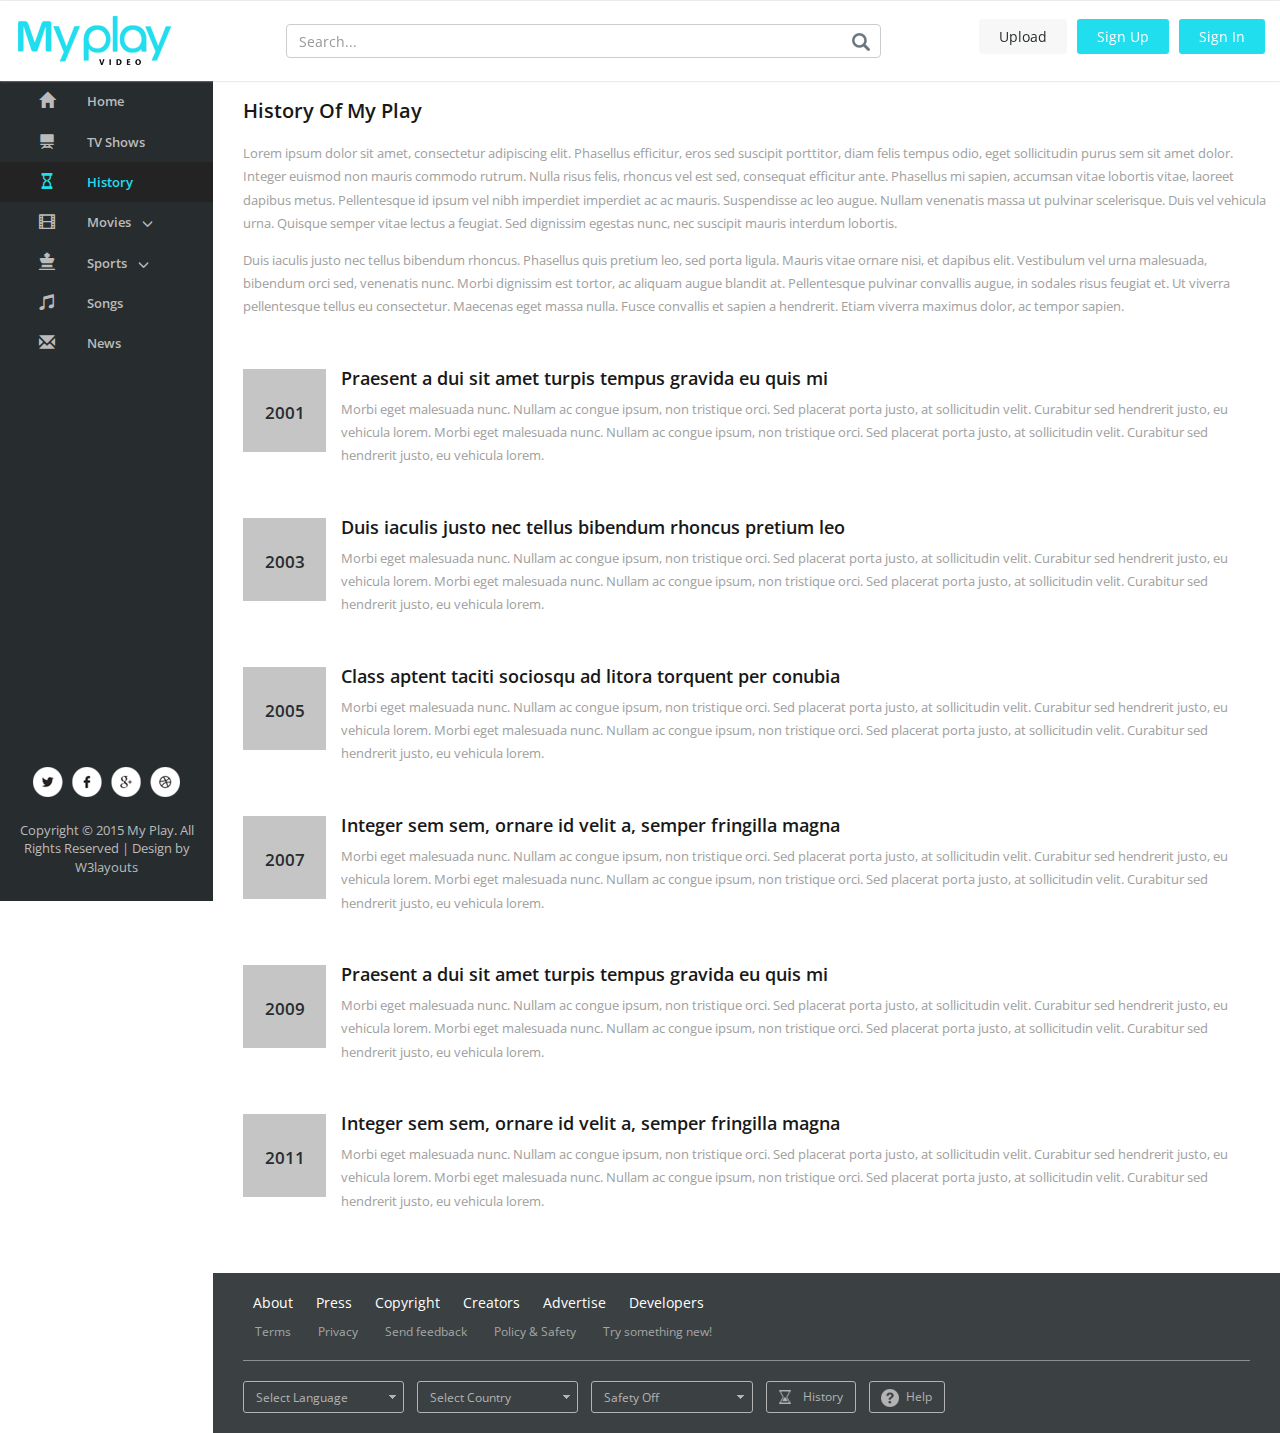
<file: Day6-2/Project4/templates/history.html>
<!--
Author: W3layouts
Author URL: http://w3layouts.com
License: Creative Commons Attribution 3.0 Unported
License URL: http://creativecommons.org/licenses/by/3.0/
-->
<!DOCTYPE HTML>
<html>
<head>
<title>My Play a Entertainment Category Flat Bootstrap Responsive Website Template | History :: w3layouts</title>
<meta name="viewport" content="width=device-width, initial-scale=1">
<meta http-equiv="Content-Type" content="text/html; charset=utf-8" />
<meta name="keywords" content="My Play Responsive web template, Bootstrap Web Templates, Flat Web Templates, Andriod Compatible web template, 
Smartphone Compatible web template, free webdesigns for Nokia, Samsung, LG, SonyErricsson, Motorola web design" />
<script type="application/x-javascript"> addEventListener("load", function() { setTimeout(hideURLbar, 0); }, false); function hideURLbar(){ window.scrollTo(0,1); } </script>
<!-- bootstrap -->
<link href="css/bootstrap.min.css" rel='stylesheet' type='text/css' media="all" />
<!-- //bootstrap -->
<link href="css/dashboard.css" rel="stylesheet">
<!-- Custom Theme files -->
<link href="css/style.css" rel='stylesheet' type='text/css' media="all" />
<script src="js/jquery-1.11.1.min.js"></script>
<!--start-smoth-scrolling-->
<!-- fonts -->
<link href='//fonts.googleapis.com/css?family=Open+Sans:300italic,400italic,600italic,700italic,800italic,400,300,600,700,800' rel='stylesheet' type='text/css'>
<link href='//fonts.googleapis.com/css?family=Poiret+One' rel='stylesheet' type='text/css'>
<!-- //fonts -->
</head>
  <body>

    <nav class="navbar navbar-inverse navbar-fixed-top">
      <div class="container-fluid">
        <div class="navbar-header">
          <button type="button" class="navbar-toggle collapsed" data-toggle="collapse" data-target="#navbar" aria-expanded="false" aria-controls="navbar">
            <span class="sr-only">Toggle navigation</span>
            <span class="icon-bar"></span>
            <span class="icon-bar"></span>
            <span class="icon-bar"></span>
          </button>
          <a class="navbar-brand" href="index.html"><h1><img src="images/logo.png" alt="" /></h1></a>
        </div>
        <div id="navbar" class="navbar-collapse collapse">
			<div class="top-search">
				<form class="navbar-form navbar-right">
					<input type="text" class="form-control" placeholder="Search...">
					<input type="submit" value=" ">
				</form>
			</div>  
			<div class="header-top-right">
				<div class="file">
					<a href="upload.html">Upload</a>
				</div>	
				<div class="signin">
					<a href="#small-dialog2" class="play-icon popup-with-zoom-anim">Sign Up</a>
					<!-- pop-up-box -->
									<script type="text/javascript" src="js/modernizr.custom.min.js"></script>    
									<link href="css/popuo-box.css" rel="stylesheet" type="text/css" media="all" />
									<script src="js/jquery.magnific-popup.js" type="text/javascript"></script>
									<!--//pop-up-box -->
									<div id="small-dialog2" class="mfp-hide">
										<h3>Create Account</h3> 
										<div class="social-sits">
											<div class="facebook-button">
												<a href="#">Connect with Facebook</a>
											</div>
											<div class="chrome-button">
												<a href="#">Connect with Google</a>
											</div>
											<div class="button-bottom">
												<p>Already have an account? <a href="#small-dialog" class="play-icon popup-with-zoom-anim">Login</a></p>
											</div>
										</div>
										<div class="signup">
											<form>
												<input type="text" class="email" placeholder="Mobile Number" maxlength="10" pattern="[1-9]{1}\d{9}" title="Enter a valid mobile number" />
											</form>
											<div class="continue-button">
												<a href="#small-dialog3" class="hvr-shutter-out-horizontal play-icon popup-with-zoom-anim">CONTINUE</a>
											</div>
										</div>
										<div class="clearfix"> </div>
									</div>	
									<div id="small-dialog3" class="mfp-hide">
										<h3>Create Account</h3> 
										<div class="social-sits">
											<div class="facebook-button">
												<a href="#">Connect with Facebook</a>
											</div>
											<div class="chrome-button">
												<a href="#">Connect with Google</a>
											</div>
											<div class="button-bottom">
												<p>Already have an account? <a href="#small-dialog" class="play-icon popup-with-zoom-anim">Login</a></p>
											</div>
										</div>
										<div class="signup">
											<form>
												<input type="text" class="email" placeholder="Email" required="required" pattern="([\w-\.]+@([\w-]+\.)+[\w-]{2,4})?" title="Enter a valid email"/>
												<input type="password" placeholder="Password" required="required" pattern=".{6,}" title="Minimum 6 characters required" autocomplete="off" />
												<input type="text" class="email" placeholder="Mobile Number" maxlength="10" pattern="[1-9]{1}\d{9}" title="Enter a valid mobile number" />
												<input type="submit"  value="Sign Up"/>
											</form>
										</div>
										<div class="clearfix"> </div>
									</div>	
									<div id="small-dialog7" class="mfp-hide">
										<h3>Create Account</h3> 
										<div class="social-sits">
											<div class="facebook-button">
												<a href="#">Connect with Facebook</a>
											</div>
											<div class="chrome-button">
												<a href="#">Connect with Google</a>
											</div>
											<div class="button-bottom">
												<p>Already have an account? <a href="#small-dialog" class="play-icon popup-with-zoom-anim">Login</a></p>
											</div>
										</div>
										<div class="signup">
											<form action="upload.html">
												<input type="text" class="email" placeholder="Email" required="required" pattern="([\w-\.]+@([\w-]+\.)+[\w-]{2,4})?" title="Enter a valid email"/>
												<input type="password" placeholder="Password" required="required" pattern=".{6,}" title="Minimum 6 characters required" autocomplete="off" />
												<input type="submit"  value="Sign In"/>
											</form>
										</div>
										<div class="clearfix"> </div>
									</div>
									<div id="small-dialog4" class="mfp-hide">
										<h3>Feedback</h3> 
										<div class="feedback-grids">
											<div class="feedback-grid">
												<p>Suspendisse tristique magna ut urna pellentesque, ut egestas velit faucibus. Nullam mattis lectus ullamcorper dui dignissim, sit amet egestas orci ullamcorper.</p>
											</div>
											<div class="button-bottom">
												<p><a href="#small-dialog" class="play-icon popup-with-zoom-anim">Sign in</a> to get started.</p>
											</div>
										</div>
									</div>
									<div id="small-dialog5" class="mfp-hide">
										<h3>Help</h3> 
											<div class="help-grid">
												<p>Suspendisse tristique magna ut urna pellentesque, ut egestas velit faucibus. Nullam mattis lectus ullamcorper dui dignissim, sit amet egestas orci ullamcorper.</p>
											</div>
											<div class="help-grids">
												<div class="help-button-bottom">
													<p><a href="#small-dialog4" class="play-icon popup-with-zoom-anim">Feedback</a></p>
												</div>
												<div class="help-button-bottom">
													<p><a href="#small-dialog6" class="play-icon popup-with-zoom-anim">Lorem ipsum dolor sit amet</a></p>
												</div>
												<div class="help-button-bottom">
													<p><a href="#small-dialog6" class="play-icon popup-with-zoom-anim">Nunc vitae rutrum enim</a></p>
												</div>
												<div class="help-button-bottom">
													<p><a href="#small-dialog6" class="play-icon popup-with-zoom-anim">Mauris at volutpat leo</a></p>
												</div>
												<div class="help-button-bottom">
													<p><a href="#small-dialog6" class="play-icon popup-with-zoom-anim">Mauris vehicula rutrum velit</a></p>
												</div>
												<div class="help-button-bottom">
													<p><a href="#small-dialog6" class="play-icon popup-with-zoom-anim">Aliquam eget ante non orci fac</a></p>
												</div>
											</div>
									</div>
									<div id="small-dialog6" class="mfp-hide">
										<div class="video-information-text">
											<h4>Video information & settings</h4>
											<p>Suspendisse tristique magna ut urna pellentesque, ut egestas velit faucibus. Nullam mattis lectus ullamcorper dui dignissim, sit amet egestas orci ullamcorper.</p>
											<ol>
												<li>Nunc vitae rutrum enim. Mauris at volutpat leo. Vivamus dapibus mi ut elit fermentum tincidunt.</li>
												<li>Nunc vitae rutrum enim. Mauris at volutpat leo. Vivamus dapibus mi ut elit fermentum tincidunt.</li>
												<li>Nunc vitae rutrum enim. Mauris at volutpat leo. Vivamus dapibus mi ut elit fermentum tincidunt.</li>
												<li>Nunc vitae rutrum enim. Mauris at volutpat leo. Vivamus dapibus mi ut elit fermentum tincidunt.</li>
												<li>Nunc vitae rutrum enim. Mauris at volutpat leo. Vivamus dapibus mi ut elit fermentum tincidunt.</li>
											</ol>
										</div>
									</div>
									<script>
											$(document).ready(function() {
											$('.popup-with-zoom-anim').magnificPopup({
												type: 'inline',
												fixedContentPos: false,
												fixedBgPos: true,
												overflowY: 'auto',
												closeBtnInside: true,
												preloader: false,
												midClick: true,
												removalDelay: 300,
												mainClass: 'my-mfp-zoom-in'
											});
																											
											});
									</script>	
				</div>
				<div class="signin">
					<a href="#small-dialog" class="play-icon popup-with-zoom-anim">Sign In</a>
					<div id="small-dialog" class="mfp-hide">
						<h3>Login</h3>
						<div class="social-sits">
							<div class="facebook-button">
								<a href="#">Connect with Facebook</a>
							</div>
							<div class="chrome-button">
								<a href="#">Connect with Google</a>
							</div>
							<div class="button-bottom">
								<p>New account? <a href="#small-dialog2" class="play-icon popup-with-zoom-anim">Signup</a></p>
							</div>
						</div>
						<div class="signup">
							<form>
								<input type="text" class="email" placeholder="Enter email / mobile" required="required" pattern="([\w-\.]+@([\w-]+\.)+[\w-]{2,4})?"/>
								<input type="password" placeholder="Password" required="required" pattern=".{6,}" title="Minimum 6 characters required" autocomplete="off" />
								<input type="submit"  value="LOGIN"/>
							</form>
							<div class="forgot">
								<a href="#">Forgot password ?</a>
							</div>
						</div>
						<div class="clearfix"> </div>
					</div>
				</div>
				<div class="clearfix"> </div>
			</div>
        </div>
		<div class="clearfix"> </div>
      </div>
    </nav>
        <div class="col-sm-3 col-md-2 sidebar">
			<div class="top-navigation">
				<div class="t-menu">MENU</div>
				<div class="t-img">
					<img src="images/lines.png" alt="" />
				</div>
				<div class="clearfix"> </div>
			</div>
				<div class="drop-navigation drop-navigation">
				  <ul class="nav nav-sidebar">
					<li><a href="index.html" class="home-icon"><span class="glyphicon glyphicon-home" aria-hidden="true"></span>Home</a></li>
					<li><a href="shows.html" class="user-icon"><span class="glyphicon glyphicon-home glyphicon-blackboard" aria-hidden="true"></span>TV Shows</a></li>
					<li class="active"><a href="history.html" class="sub-icon"><span class="glyphicon glyphicon-home glyphicon-hourglass" aria-hidden="true"></span>History</a></li>
					<li><a href="#" class="menu1"><span class="glyphicon glyphicon-film" aria-hidden="true"></span>Movies<span class="glyphicon glyphicon-menu-down" aria-hidden="true"></span></a></li>
						<ul class="cl-effect-2">
							<li><a href="movies.html">English</a></li>                                             
							<li><a href="movies.html">Chinese</a></li>
							<li><a href="movies.html">Hindi</a></li> 
						</ul>
						<!-- script-for-menu -->
						<script>
							$( "li a.menu1" ).click(function() {
							$( "ul.cl-effect-2" ).slideToggle( 300, function() {
							// Animation complete.
							});
							});
						</script>
					<li><a href="#" class="menu"><span class="glyphicon glyphicon-film glyphicon-king" aria-hidden="true"></span>Sports<span class="glyphicon glyphicon-menu-down" aria-hidden="true"></span></a></li>
						<ul class="cl-effect-1">
							<li><a href="sports.html">Football</a></li>                                             
							<li><a href="sports.html">Cricket</a></li>
							<li><a href="sports.html">Tennis</a></li> 
							<li><a href="sports.html">Shattil</a></li>  
						</ul>
						<!-- script-for-menu -->
						<script>
							$( "li a.menu" ).click(function() {
							$( "ul.cl-effect-1" ).slideToggle( 300, function() {
							// Animation complete.
							});
							});
						</script>
					<li><a href="movies.html" class="song-icon"><span class="glyphicon glyphicon-music" aria-hidden="true"></span>Songs</a></li>
					<li><a href="news.html" class="news-icon"><span class="glyphicon glyphicon-envelope" aria-hidden="true"></span>News</a></li>
				  </ul>
				  <!-- script-for-menu -->
						<script>
							$( ".top-navigation" ).click(function() {
							$( ".drop-navigation" ).slideToggle( 300, function() {
							// Animation complete.
							});
							});
						</script>
					<div class="side-bottom">
						<div class="side-bottom-icons">
							<ul class="nav2">
								<li><a href="#" class="facebook"> </a></li>
								<li><a href="#" class="facebook twitter"> </a></li>
								<li><a href="#" class="facebook chrome"> </a></li>
								<li><a href="#" class="facebook dribbble"> </a></li>
							</ul>
						</div>
						<div class="copyright">
							<p>Copyright © 2015 My Play. All Rights Reserved | Design by <a href="http://w3layouts.com/">W3layouts</a></p>
						</div>
					</div>
				</div>
        </div>
        <div class="col-sm-9 col-sm-offset-3 col-md-10 col-md-offset-2 main">
			<div class="show-top-grids">
				<div class="main-grids news-main-grids">
					<div class="recommended-info">
						<h3>History Of My Play</h3>
						<p class="history-text">Lorem ipsum dolor sit amet, consectetur adipiscing elit. Phasellus efficitur, eros 
							sed suscipit porttitor, diam felis tempus odio, eget sollicitudin purus sem sit amet dolor. Integer euismod 
							non mauris commodo rutrum. Nulla risus felis, rhoncus vel est sed, consequat efficitur ante. Phasellus mi 
							sapien, accumsan vitae lobortis vitae, laoreet dapibus metus. Pellentesque id ipsum vel nibh imperdiet 
							imperdiet ac ac mauris. Suspendisse ac leo augue. Nullam venenatis massa ut pulvinar scelerisque. Duis vel 
							vehicula urna. Quisque semper vitae lectus a feugiat. Sed dignissim egestas nunc, nec suscipit mauris 
							interdum lobortis.
							<span>Duis iaculis justo nec tellus bibendum rhoncus. Phasellus quis pretium leo, sed porta ligula. Mauris 
							vitae ornare nisi, et dapibus elit. Vestibulum vel urna malesuada, bibendum orci sed, venenatis nunc. Morbi 
							dignissim est tortor, ac aliquam augue blandit at. Pellentesque pulvinar convallis augue, in sodales risus 
							feugiat et. Ut viverra pellentesque tellus eu consectetur. Maecenas eget massa nulla. Fusce convallis et 
							sapien a hendrerit. Etiam viverra maximus dolor, ac tempor sapien.
							</span>
						</p>
						<div class="history-grids">
							<div class="col-md-1 history-left">
								<p>2001</p>
							</div>
							<div class="col-md-11 history-right">
								<h5>Praesent a dui sit amet turpis tempus gravida eu quis mi</h5>
								<p>Morbi eget malesuada nunc. Nullam ac congue ipsum, non tristique orci. Sed placerat porta justo, at sollicitudin velit. Curabitur sed hendrerit justo, eu vehicula lorem.
								Morbi eget malesuada nunc. Nullam ac congue ipsum, non tristique orci. Sed placerat porta justo, at sollicitudin velit. Curabitur sed hendrerit justo, eu vehicula lorem.</p>
							</div>
							<div class="clearfix"> </div>
						</div>
						<div class="history-grids">
							<div class="col-md-1 history-left">
								<p>2003</p>
							</div>
							<div class="col-md-11 history-right">
								<h5>Duis iaculis justo nec tellus bibendum rhoncus pretium leo</h5>
								<p>Morbi eget malesuada nunc. Nullam ac congue ipsum, non tristique orci. Sed placerat porta justo, at sollicitudin velit. Curabitur sed hendrerit justo, eu vehicula lorem.
								Morbi eget malesuada nunc. Nullam ac congue ipsum, non tristique orci. Sed placerat porta justo, at sollicitudin velit. Curabitur sed hendrerit justo, eu vehicula lorem.</p>
							</div>
							<div class="clearfix"> </div>
						</div>
						<div class="history-grids">
							<div class="col-md-1 history-left">
								<p>2005</p>
							</div>
							<div class="col-md-11 history-right">
								<h5>Class aptent taciti sociosqu ad litora torquent per conubia</h5>
								<p>Morbi eget malesuada nunc. Nullam ac congue ipsum, non tristique orci. Sed placerat porta justo, at sollicitudin velit. Curabitur sed hendrerit justo, eu vehicula lorem.
								Morbi eget malesuada nunc. Nullam ac congue ipsum, non tristique orci. Sed placerat porta justo, at sollicitudin velit. Curabitur sed hendrerit justo, eu vehicula lorem.</p>
							</div>
							<div class="clearfix"> </div>
						</div>
						<div class="history-grids">
							<div class="col-md-1 history-left">
								<p>2007</p>
							</div>
							<div class="col-md-11 history-right">
								<h5>Integer sem sem, ornare id velit a, semper fringilla magna</h5>
								<p>Morbi eget malesuada nunc. Nullam ac congue ipsum, non tristique orci. Sed placerat porta justo, at sollicitudin velit. Curabitur sed hendrerit justo, eu vehicula lorem.
								Morbi eget malesuada nunc. Nullam ac congue ipsum, non tristique orci. Sed placerat porta justo, at sollicitudin velit. Curabitur sed hendrerit justo, eu vehicula lorem.</p>
							</div>
							<div class="clearfix"> </div>
						</div>
						<div class="history-grids">
							<div class="col-md-1 history-left">
								<p>2009</p>
							</div>
							<div class="col-md-11 history-right">
								<h5>Praesent a dui sit amet turpis tempus gravida eu quis mi</h5>
								<p>Morbi eget malesuada nunc. Nullam ac congue ipsum, non tristique orci. Sed placerat porta justo, at sollicitudin velit. Curabitur sed hendrerit justo, eu vehicula lorem.
								Morbi eget malesuada nunc. Nullam ac congue ipsum, non tristique orci. Sed placerat porta justo, at sollicitudin velit. Curabitur sed hendrerit justo, eu vehicula lorem.</p>
							</div>
							<div class="clearfix"> </div>
						</div>
						<div class="history-grids">
							<div class="col-md-1 history-left">
								<p>2011</p>
							</div>
							<div class="col-md-11 history-right">
								<h5>Integer sem sem, ornare id velit a, semper fringilla magna</h5>
								<p>Morbi eget malesuada nunc. Nullam ac congue ipsum, non tristique orci. Sed placerat porta justo, at sollicitudin velit. Curabitur sed hendrerit justo, eu vehicula lorem.
								Morbi eget malesuada nunc. Nullam ac congue ipsum, non tristique orci. Sed placerat porta justo, at sollicitudin velit. Curabitur sed hendrerit justo, eu vehicula lorem.</p>
							</div>
							<div class="clearfix"> </div>
						</div>
					</div>
				</div>
			</div>
			<!-- footer -->
			<div class="footer">
				<div class="footer-grids">
					<div class="footer-top">
						<div class="footer-top-nav">
							<ul>
								<li><a href="about.html">About</a></li>
								<li><a href="press.html">Press</a></li>
								<li><a href="copyright.html">Copyright</a></li>
								<li><a href="creators.html">Creators</a></li>
								<li><a href="#">Advertise</a></li>
								<li><a href="developers.html">Developers</a></li>
							</ul>
						</div>
						<div class="footer-bottom-nav">
							<ul>
								<li><a href="terms.html">Terms</a></li>
								<li><a href="privacy.html">Privacy</a></li>
								<li><a href="#small-dialog4" class="play-icon popup-with-zoom-anim">Send feedback</a></li>
								<li><a href="privacy.html">Policy & Safety </a></li>
								<li><a href="try.html">Try something new!</a></li>
							</ul>
						</div>
					</div>
					<div class="footer-bottom">
						<ul>
							<li class="languages">
								<select class="form-control bfh-countries" data-country="US">
									<option value="">Select Language</option>
									<option>Spanish</option>
									<option>French</option>
									<option>German</option>
									<option>Italian</option>
									<option>Chinese</option>
									<option>Tagalog</option>
									<option>Polish</option>
									<option>Korean</option>
									<option>Vietnamese</option>
									<option>Portuguese</option>
									<option>Japanese</option>
									<option>Greek</option>
									<option>Arabic</option>
									<option>Hindi (urdu)</option>
									<option>Russian</option>
									<option>Yiddish</option>
									<option>Thai (laotian)</option>
									<option>Persian</option>
									<option>French Creole</option>
									<option>Armenian</option>
									<option>Navaho</option>
									<option>Hungarian</option>
									<option>Hebrew</option>
									<option>Dutch</option>
									<option>Mon-khmer (cambodian)</option>
									<option>Gujarathi</option>
									<option>Ukrainian</option>
									<option>Czech</option>
									<option>Pennsylvania Dutch</option>
									<option>Miao (hmong)</option>
									<option>Norwegian</option>
									<option>Slovak</option>
									<option>Swedish</option>
									<option>Serbocroatian</option>
									<option>Kru</option>
									<option>Rumanian</option>
									<option>Lithuanian</option>
									<option>Finnish</option>
									<option>Panjabi</option>
									<option>Formosan</option>
									<option>Croatian</option>
									<option>Turkish</option>
									<option>Ilocano</option>
									<option>Bengali</option>
									<option>Danish</option>
									<option>Syriac</option>
									<option>Samoan</option>
									<option>Malayalam</option>
									<option>Cajun</option>
									<option>Amharic</option>
								</select>
							</li>
							<li class="languages">
								<select class="form-control bfh-countries">
									<option value="">Select Country</option>
									<option value="AFG">Afghanistan</option>
									<option value="ALA">Åland Islands</option>
									<option value="ALB">Albania</option>
									<option value="DZA">Algeria</option>
									<option value="ASM">American Samoa</option>
									<option value="AND">Andorra</option>
									<option value="AGO">Angola</option>
									<option value="AIA">Anguilla</option>
									<option value="ATA">Antarctica</option>
									<option value="ATG">Antigua and Barbuda</option>
									<option value="ARG">Argentina</option>
									<option value="ARM">Armenia</option>
									<option value="ABW">Aruba</option>
									<option value="AUS">Australia</option>
									<option value="AUT">Austria</option>
									<option value="AZE">Azerbaijan</option>
									<option value="BHS">Bahamas</option>
									<option value="BHR">Bahrain</option>
									<option value="BGD">Bangladesh</option>
									<option value="BRB">Barbados</option>
									<option value="BLR">Belarus</option>
									<option value="BEL">Belgium</option>
									<option value="BLZ">Belize</option>
									<option value="BEN">Benin</option>
									<option value="BMU">Bermuda</option>
									<option value="BTN">Bhutan</option>
									<option value="BOL">Bolivia, Plurinational State of</option>
									<option value="BES">Bonaire, Sint Eustatius and Saba</option>
									<option value="BIH">Bosnia and Herzegovina</option>
									<option value="BWA">Botswana</option>
									<option value="BVT">Bouvet Island</option>
									<option value="BRA">Brazil</option>
									<option value="IOT">British Indian Ocean Territory</option>
									<option value="BRN">Brunei Darussalam</option>
									<option value="BGR">Bulgaria</option>
									<option value="BFA">Burkina Faso</option>
									<option value="BDI">Burundi</option>
									<option value="KHM">Cambodia</option>
									<option value="CMR">Cameroon</option>
									<option value="CAN">Canada</option>
									<option value="CPV">Cape Verde</option>
									<option value="CYM">Cayman Islands</option>
									<option value="CAF">Central African Republic</option>
									<option value="TCD">Chad</option>
									<option value="CHL">Chile</option>
									<option value="CHN">China</option>
									<option value="CXR">Christmas Island</option>
									<option value="CCK">Cocos (Keeling) Islands</option>
									<option value="COL">Colombia</option>
									<option value="COM">Comoros</option>
									<option value="COG">Congo</option>
									<option value="COD">Congo, the Democratic Republic of the</option>
									<option value="COK">Cook Islands</option>
									<option value="CRI">Costa Rica</option>
									<option value="CIV">Côte d'Ivoire</option>
									<option value="HRV">Croatia</option>
									<option value="CUB">Cuba</option>
									<option value="CUW">Curaçao</option>
									<option value="CYP">Cyprus</option>
									<option value="CZE">Czech Republic</option>
									<option value="DNK">Denmark</option>
									<option value="DJI">Djibouti</option>
									<option value="DMA">Dominica</option>
									<option value="DOM">Dominican Republic</option>
									<option value="ECU">Ecuador</option>
									<option value="EGY">Egypt</option>
									<option value="SLV">El Salvador</option>
									<option value="GNQ">Equatorial Guinea</option>
									<option value="ERI">Eritrea</option>
									<option value="EST">Estonia</option>
									<option value="ETH">Ethiopia</option>
									<option value="FLK">Falkland Islands (Malvinas)</option>
									<option value="FRO">Faroe Islands</option>
									<option value="FJI">Fiji</option>
									<option value="FIN">Finland</option>
									<option value="FRA">France</option>
									<option value="GUF">French Guiana</option>
									<option value="PYF">French Polynesia</option>
									<option value="ATF">French Southern Territories</option>
									<option value="GAB">Gabon</option>
									<option value="GMB">Gambia</option>
									<option value="GEO">Georgia</option>
									<option value="DEU">Germany</option>
									<option value="GHA">Ghana</option>
									<option value="GIB">Gibraltar</option>
									<option value="GRC">Greece</option>
									<option value="GRL">Greenland</option>
									<option value="GRD">Grenada</option>
									<option value="GLP">Guadeloupe</option>
									<option value="GUM">Guam</option>
									<option value="GTM">Guatemala</option>
									<option value="GGY">Guernsey</option>
									<option value="GIN">Guinea</option>
									<option value="GNB">Guinea-Bissau</option>
									<option value="GUY">Guyana</option>
									<option value="HTI">Haiti</option>
									<option value="HMD">Heard Island and McDonald Islands</option>
									<option value="VAT">Holy See (Vatican City State)</option>
									<option value="HND">Honduras</option>
									<option value="HKG">Hong Kong</option>
									<option value="HUN">Hungary</option>
									<option value="ISL">Iceland</option>
									<option value="IND">India</option>
									<option value="IDN">Indonesia</option>
									<option value="IRN">Iran, Islamic Republic of</option>
									<option value="IRQ">Iraq</option>
									<option value="IRL">Ireland</option>
									<option value="IMN">Isle of Man</option>
									<option value="ISR">Israel</option>
									<option value="ITA">Italy</option>
									<option value="JAM">Jamaica</option>
									<option value="JPN">Japan</option>
									<option value="JEY">Jersey</option>
									<option value="JOR">Jordan</option>
									<option value="KAZ">Kazakhstan</option>
									<option value="KEN">Kenya</option>
									<option value="KIR">Kiribati</option>
									<option value="PRK">Korea, Democratic People's Republic of</option>
									<option value="KOR">Korea, Republic of</option>
									<option value="KWT">Kuwait</option>
									<option value="KGZ">Kyrgyzstan</option>
									<option value="LAO">Lao People's Democratic Republic</option>
									<option value="LVA">Latvia</option>
									<option value="LBN">Lebanon</option>
									<option value="LSO">Lesotho</option>
									<option value="LBR">Liberia</option>
									<option value="LBY">Libya</option>
									<option value="LIE">Liechtenstein</option>
									<option value="LTU">Lithuania</option>
									<option value="LUX">Luxembourg</option>
									<option value="MAC">Macao</option>
									<option value="MKD">Macedonia, the former Yugoslav Republic of</option>
									<option value="MDG">Madagascar</option>
									<option value="MWI">Malawi</option>
									<option value="MYS">Malaysia</option>
									<option value="MDV">Maldives</option>
									<option value="MLI">Mali</option>
									<option value="MLT">Malta</option>
									<option value="MHL">Marshall Islands</option>
									<option value="MTQ">Martinique</option>
									<option value="MRT">Mauritania</option>
									<option value="MUS">Mauritius</option>
									<option value="MYT">Mayotte</option>
									<option value="MEX">Mexico</option>
									<option value="FSM">Micronesia, Federated States of</option>
									<option value="MDA">Moldova, Republic of</option>
									<option value="MCO">Monaco</option>
									<option value="MNG">Mongolia</option>
									<option value="MNE">Montenegro</option>
									<option value="MSR">Montserrat</option>
									<option value="MAR">Morocco</option>
									<option value="MOZ">Mozambique</option>
									<option value="MMR">Myanmar</option>
									<option value="NAM">Namibia</option>
									<option value="NRU">Nauru</option>
									<option value="NPL">Nepal</option>
									<option value="NLD">Netherlands</option>
									<option value="NCL">New Caledonia</option>
									<option value="NZL">New Zealand</option>
									<option value="NIC">Nicaragua</option>
									<option value="NER">Niger</option>
									<option value="NGA">Nigeria</option>
									<option value="NIU">Niue</option>
									<option value="NFK">Norfolk Island</option>
									<option value="MNP">Northern Mariana Islands</option>
									<option value="NOR">Norway</option>
									<option value="OMN">Oman</option>
									<option value="PAK">Pakistan</option>
									<option value="PLW">Palau</option>
									<option value="PSE">Palestinian Territory, Occupied</option>
									<option value="PAN">Panama</option>
									<option value="PNG">Papua New Guinea</option>
									<option value="PRY">Paraguay</option>
									<option value="PER">Peru</option>
									<option value="PHL">Philippines</option>
									<option value="PCN">Pitcairn</option>
									<option value="POL">Poland</option>
									<option value="PRT">Portugal</option>
									<option value="PRI">Puerto Rico</option>
									<option value="QAT">Qatar</option>
									<option value="REU">Réunion</option>
									<option value="ROU">Romania</option>
									<option value="RUS">Russian Federation</option>
									<option value="RWA">Rwanda</option>
									<option value="BLM">Saint Barthélemy</option>
									<option value="SHN">Saint Helena, Ascension and Tristan da Cunha</option>
									<option value="KNA">Saint Kitts and Nevis</option>
									<option value="LCA">Saint Lucia</option>
									<option value="MAF">Saint Martin (French part)</option>
									<option value="SPM">Saint Pierre and Miquelon</option>
									<option value="VCT">Saint Vincent and the Grenadines</option>
									<option value="WSM">Samoa</option>
									<option value="SMR">San Marino</option>
									<option value="STP">Sao Tome and Principe</option>
									<option value="SAU">Saudi Arabia</option>
									<option value="SEN">Senegal</option>
									<option value="SRB">Serbia</option>
									<option value="SYC">Seychelles</option>
									<option value="SLE">Sierra Leone</option>
									<option value="SGP">Singapore</option>
									<option value="SXM">Sint Maarten (Dutch part)</option>
									<option value="SVK">Slovakia</option>
									<option value="SVN">Slovenia</option>
									<option value="SLB">Solomon Islands</option>
									<option value="SOM">Somalia</option>
									<option value="ZAF">South Africa</option>
									<option value="SGS">South Georgia and the South Sandwich Islands</option>
									<option value="SSD">South Sudan</option>
									<option value="ESP">Spain</option>
									<option value="LKA">Sri Lanka</option>
									<option value="SDN">Sudan</option>
									<option value="SUR">Suriname</option>
									<option value="SJM">Svalbard and Jan Mayen</option>
									<option value="SWZ">Swaziland</option>
									<option value="SWE">Sweden</option>
									<option value="CHE">Switzerland</option>
									<option value="SYR">Syrian Arab Republic</option>
									<option value="TWN">Taiwan, Province of China</option>
									<option value="TJK">Tajikistan</option>
									<option value="TZA">Tanzania, United Republic of</option>
									<option value="THA">Thailand</option>
									<option value="TLS">Timor-Leste</option>
									<option value="TGO">Togo</option>
									<option value="TKL">Tokelau</option>
									<option value="TON">Tonga</option>
									<option value="TTO">Trinidad and Tobago</option>
									<option value="TUN">Tunisia</option>
									<option value="TUR">Turkey</option>
									<option value="TKM">Turkmenistan</option>
									<option value="TCA">Turks and Caicos Islands</option>
									<option value="TUV">Tuvalu</option>
									<option value="UGA">Uganda</option>
									<option value="UKR">Ukraine</option>
									<option value="ARE">United Arab Emirates</option>
									<option value="GBR">United Kingdom</option>
									<option value="USA">United States</option>
									<option value="UMI">United States Minor Outlying Islands</option>
									<option value="URY">Uruguay</option>
									<option value="UZB">Uzbekistan</option>
									<option value="VUT">Vanuatu</option>
									<option value="VEN">Venezuela, Bolivarian Republic of</option>
									<option value="VNM">Viet Nam</option>
									<option value="VGB">Virgin Islands, British</option>
									<option value="VIR">Virgin Islands, U.S.</option>
									<option value="WLF">Wallis and Futuna</option>
									<option value="ESH">Western Sahara</option>
									<option value="YEM">Yemen</option>
									<option value="ZMB">Zambia</option>
									<option value="ZWE">Zimbabwe</option>
								</select>
							</li>
							<li class="languages">
								<select class="form-control bfh-countries" data-country="US">
									<option value="">Safety Off</option>
									<option value="">Safety On</option>
								</select>
							</li>
							<li><a href="history.html" class="f-history">History</a></li>
							<li><a href="#small-dialog5" class="play-icon popup-with-zoom-anim f-history f-help">Help</a></li>
						</ul>
					</div>
				</div>
			</div>
			<!-- //footer -->
		</div>
		<div class="clearfix"> </div>
	<div class="drop-menu">
		<ul class="dropdown-menu" role="menu" aria-labelledby="dropdownMenu4">
		  <li role="presentation"><a role="menuitem" tabindex="-1" href="#">Regular link</a></li>
		  <li role="presentation" class="disabled"><a role="menuitem" tabindex="-1" href="#">Disabled link</a></li>
		  <li role="presentation"><a role="menuitem" tabindex="-1" href="#">Another link</a></li>
		</ul>
	</div>
    <!-- Bootstrap core JavaScript
    ================================================== -->
    <!-- Placed at the end of the document so the pages load faster -->
    <script src="js/bootstrap.min.js"></script>
    <!-- Just to make our placeholder images work. Don't actually copy the next line! -->
  </body>
</html>
</file>
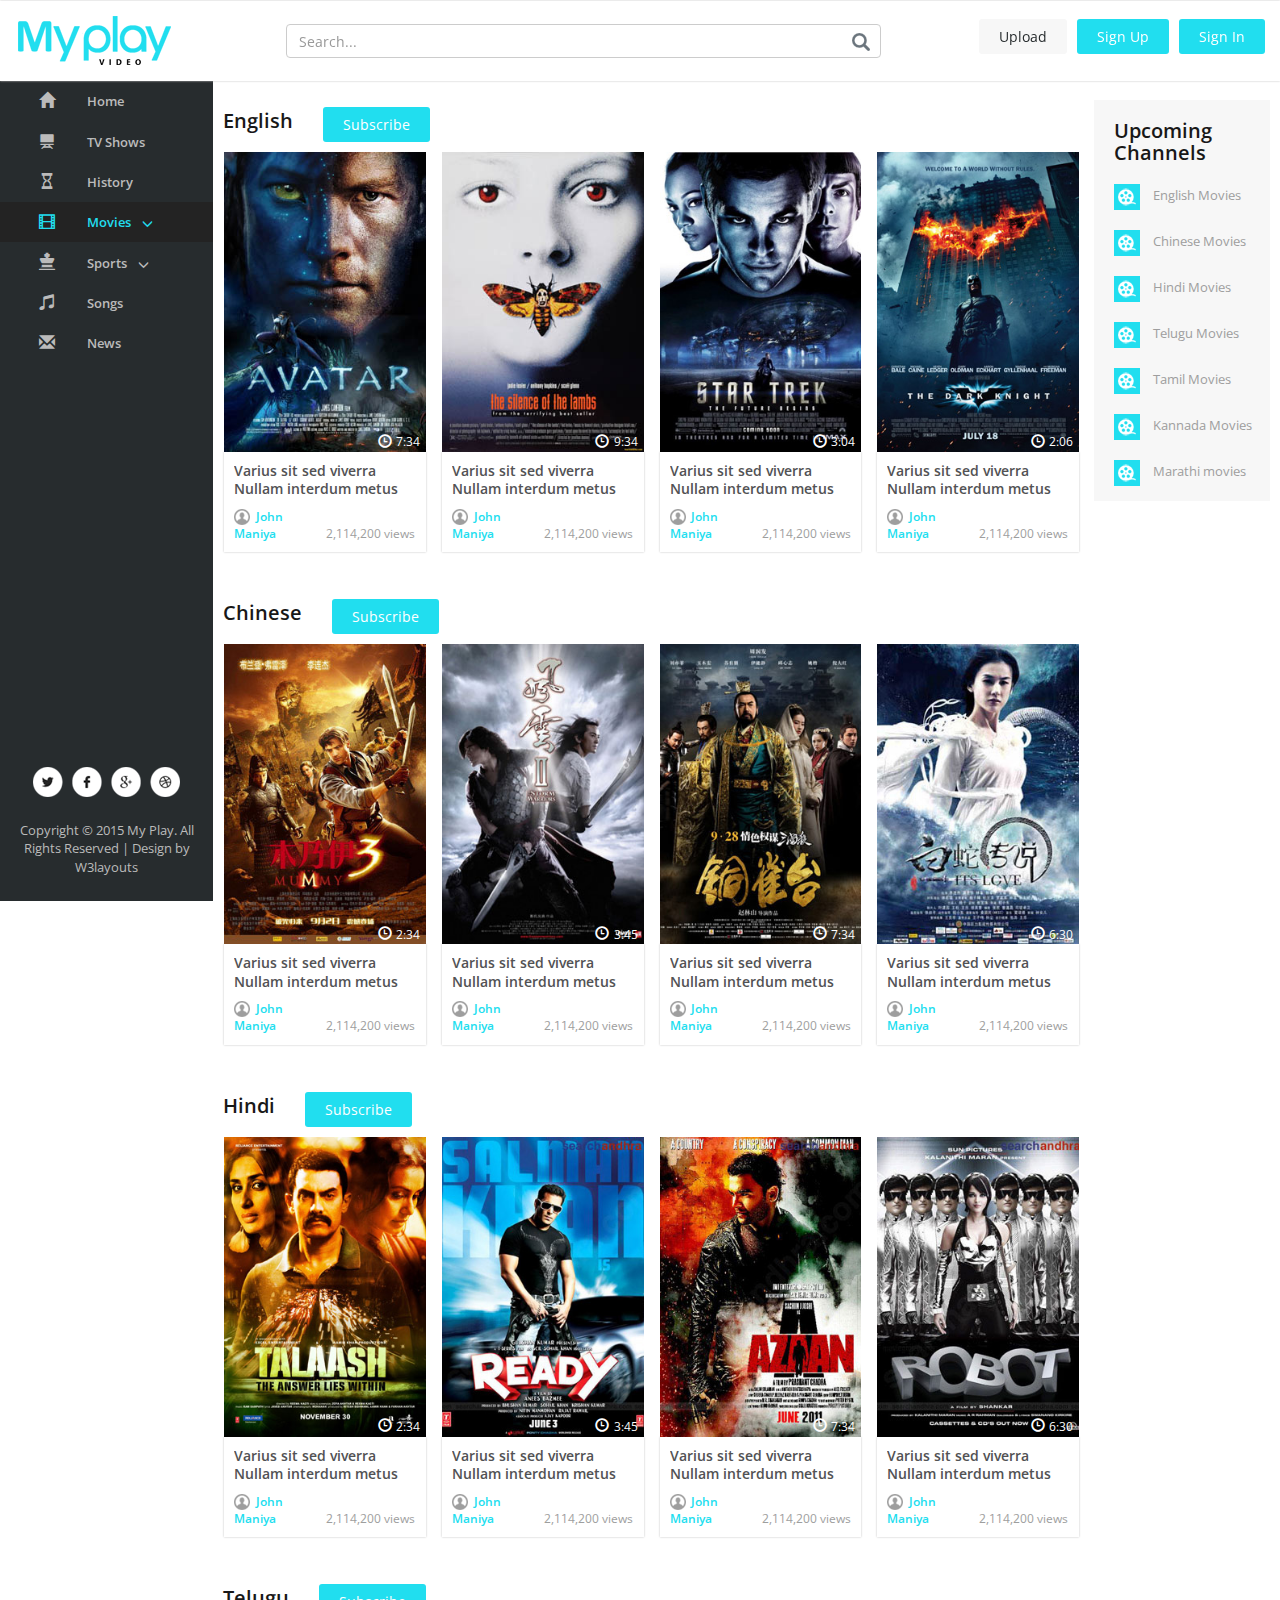
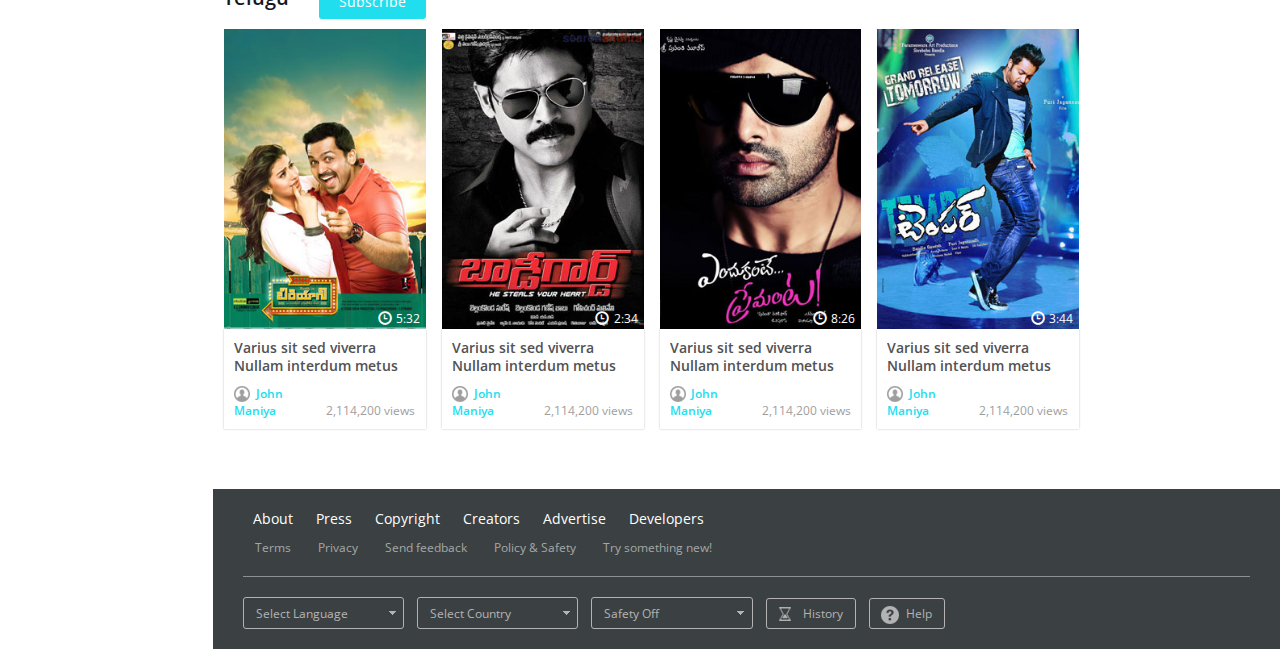
<file: Day6-2/Project4/templates/movies.html>
<!--
Author: W3layouts
Author URL: http://w3layouts.com
License: Creative Commons Attribution 3.0 Unported
License URL: http://creativecommons.org/licenses/by/3.0/
-->
<!DOCTYPE HTML>
<html>
<head>
<title>My Play a Entertainment Category Flat Bootstrap Responsive Website Template | Movies :: w3layouts</title>
<meta name="viewport" content="width=device-width, initial-scale=1">
<meta http-equiv="Content-Type" content="text/html; charset=utf-8" />
<meta name="keywords" content="My Play Responsive web template, Bootstrap Web Templates, Flat Web Templates, Andriod Compatible web template, 
Smartphone Compatible web template, free webdesigns for Nokia, Samsung, LG, SonyErricsson, Motorola web design" />
<script type="application/x-javascript"> addEventListener("load", function() { setTimeout(hideURLbar, 0); }, false); function hideURLbar(){ window.scrollTo(0,1); } </script>
<!-- bootstrap -->
<link href="css/bootstrap.min.css" rel='stylesheet' type='text/css' media="all" />
<!-- //bootstrap -->
<link href="css/dashboard.css" rel="stylesheet">
<!-- Custom Theme files -->
<link href="css/style.css" rel='stylesheet' type='text/css' media="all" />
<script src="js/jquery-1.11.1.min.js"></script>
<!--start-smoth-scrolling-->
<!-- fonts -->
<link href='//fonts.googleapis.com/css?family=Open+Sans:300italic,400italic,600italic,700italic,800italic,400,300,600,700,800' rel='stylesheet' type='text/css'>
<link href='//fonts.googleapis.com/css?family=Poiret+One' rel='stylesheet' type='text/css'>
<!-- //fonts -->
</head>
  <body>

    <nav class="navbar navbar-inverse navbar-fixed-top">
      <div class="container-fluid">
        <div class="navbar-header">
          <button type="button" class="navbar-toggle collapsed" data-toggle="collapse" data-target="#navbar" aria-expanded="false" aria-controls="navbar">
            <span class="sr-only">Toggle navigation</span>
            <span class="icon-bar"></span>
            <span class="icon-bar"></span>
            <span class="icon-bar"></span>
          </button>
          <a class="navbar-brand" href="index.html"><h1><img src="images/logo.png" alt="" /></h1></a>
        </div>
        <div id="navbar" class="navbar-collapse collapse">
			<div class="top-search">
				<form class="navbar-form navbar-right">
					<input type="text" class="form-control" placeholder="Search...">
					<input type="submit" value=" ">
				</form>
			</div>  
			<div class="header-top-right">
				<div class="file">
					<a href="upload.html">Upload</a>
				</div>	
				<div class="signin">
					<a href="#small-dialog2" class="play-icon popup-with-zoom-anim">Sign Up</a>
					<!-- pop-up-box -->
									<script type="text/javascript" src="js/modernizr.custom.min.js"></script>    
									<link href="css/popuo-box.css" rel="stylesheet" type="text/css" media="all" />
									<script src="js/jquery.magnific-popup.js" type="text/javascript"></script>
									<!--//pop-up-box -->
									<div id="small-dialog2" class="mfp-hide">
										<h3>Create Account</h3> 
										<div class="social-sits">
											<div class="facebook-button">
												<a href="#">Connect with Facebook</a>
											</div>
											<div class="chrome-button">
												<a href="#">Connect with Google</a>
											</div>
											<div class="button-bottom">
												<p>Already have an account? <a href="#small-dialog" class="play-icon popup-with-zoom-anim">Login</a></p>
											</div>
										</div>
										<div class="signup">
											<form>
												<input type="text" class="email" placeholder="Mobile Number" maxlength="10" pattern="[1-9]{1}\d{9}" title="Enter a valid mobile number" />
											</form>
											<div class="continue-button">
												<a href="#small-dialog3" class="hvr-shutter-out-horizontal play-icon popup-with-zoom-anim">CONTINUE</a>
											</div>
										</div>
										<div class="clearfix"> </div>
									</div>	
									<div id="small-dialog3" class="mfp-hide">
										<h3>Create Account</h3> 
										<div class="social-sits">
											<div class="facebook-button">
												<a href="#">Connect with Facebook</a>
											</div>
											<div class="chrome-button">
												<a href="#">Connect with Google</a>
											</div>
											<div class="button-bottom">
												<p>Already have an account? <a href="#small-dialog" class="play-icon popup-with-zoom-anim">Login</a></p>
											</div>
										</div>
										<div class="signup">
											<form>
												<input type="text" class="email" placeholder="Email" required="required" pattern="([\w-\.]+@([\w-]+\.)+[\w-]{2,4})?" title="Enter a valid email"/>
												<input type="password" placeholder="Password" required="required" pattern=".{6,}" title="Minimum 6 characters required" autocomplete="off" />
												<input type="text" class="email" placeholder="Mobile Number" maxlength="10" pattern="[1-9]{1}\d{9}" title="Enter a valid mobile number" />
												<input type="submit"  value="Sign Up"/>
											</form>
										</div>
										<div class="clearfix"> </div>
									</div>	
									<div id="small-dialog7" class="mfp-hide">
										<h3>Create Account</h3> 
										<div class="social-sits">
											<div class="facebook-button">
												<a href="#">Connect with Facebook</a>
											</div>
											<div class="chrome-button">
												<a href="#">Connect with Google</a>
											</div>
											<div class="button-bottom">
												<p>Already have an account? <a href="#small-dialog" class="play-icon popup-with-zoom-anim">Login</a></p>
											</div>
										</div>
										<div class="signup">
											<form action="upload.html">
												<input type="text" class="email" placeholder="Email" required="required" pattern="([\w-\.]+@([\w-]+\.)+[\w-]{2,4})?" title="Enter a valid email"/>
												<input type="password" placeholder="Password" required="required" pattern=".{6,}" title="Minimum 6 characters required" autocomplete="off" />
												<input type="submit"  value="Sign In"/>
											</form>
										</div>
										<div class="clearfix"> </div>
									</div>
									<div id="small-dialog8" class="mfp-hide">
										<h3>Subscribe to our newsletters</h3> 
										<div class="signup subscribe-grid">
											<form>
												<input type="text" class="email" placeholder="Email" required="required" pattern="([\w-\.]+@([\w-]+\.)+[\w-]{2,4})?" title="Enter a valid email"/>
												<input type="submit"  value="Subscribe"/>
											</form>
										</div>
									</div>
									<div id="small-dialog4" class="mfp-hide">
										<h3>Feedback</h3> 
										<div class="feedback-grids">
											<div class="feedback-grid">
												<p>Suspendisse tristique magna ut urna pellentesque, ut egestas velit faucibus. Nullam mattis lectus ullamcorper dui dignissim, sit amet egestas orci ullamcorper.</p>
											</div>
											<div class="button-bottom">
												<p><a href="#small-dialog" class="play-icon popup-with-zoom-anim">Sign in</a> to get started.</p>
											</div>
										</div>
									</div>
									<div id="small-dialog5" class="mfp-hide">
										<h3>Help</h3> 
											<div class="help-grid">
												<p>Suspendisse tristique magna ut urna pellentesque, ut egestas velit faucibus. Nullam mattis lectus ullamcorper dui dignissim, sit amet egestas orci ullamcorper.</p>
											</div>
											<div class="help-grids">
												<div class="help-button-bottom">
													<p><a href="#small-dialog4" class="play-icon popup-with-zoom-anim">Feedback</a></p>
												</div>
												<div class="help-button-bottom">
													<p><a href="#small-dialog6" class="play-icon popup-with-zoom-anim">Lorem ipsum dolor sit amet</a></p>
												</div>
												<div class="help-button-bottom">
													<p><a href="#small-dialog6" class="play-icon popup-with-zoom-anim">Nunc vitae rutrum enim</a></p>
												</div>
												<div class="help-button-bottom">
													<p><a href="#small-dialog6" class="play-icon popup-with-zoom-anim">Mauris at volutpat leo</a></p>
												</div>
												<div class="help-button-bottom">
													<p><a href="#small-dialog6" class="play-icon popup-with-zoom-anim">Mauris vehicula rutrum velit</a></p>
												</div>
												<div class="help-button-bottom">
													<p><a href="#small-dialog6" class="play-icon popup-with-zoom-anim">Aliquam eget ante non orci fac</a></p>
												</div>
											</div>
									</div>
									<div id="small-dialog6" class="mfp-hide">
										<div class="video-information-text">
											<h4>Video information & settings</h4>
											<p>Suspendisse tristique magna ut urna pellentesque, ut egestas velit faucibus. Nullam mattis lectus ullamcorper dui dignissim, sit amet egestas orci ullamcorper.</p>
											<ol>
												<li>Nunc vitae rutrum enim. Mauris at volutpat leo. Vivamus dapibus mi ut elit fermentum tincidunt.</li>
												<li>Nunc vitae rutrum enim. Mauris at volutpat leo. Vivamus dapibus mi ut elit fermentum tincidunt.</li>
												<li>Nunc vitae rutrum enim. Mauris at volutpat leo. Vivamus dapibus mi ut elit fermentum tincidunt.</li>
												<li>Nunc vitae rutrum enim. Mauris at volutpat leo. Vivamus dapibus mi ut elit fermentum tincidunt.</li>
												<li>Nunc vitae rutrum enim. Mauris at volutpat leo. Vivamus dapibus mi ut elit fermentum tincidunt.</li>
											</ol>
										</div>
									</div>
									<script>
											$(document).ready(function() {
											$('.popup-with-zoom-anim').magnificPopup({
												type: 'inline',
												fixedContentPos: false,
												fixedBgPos: true,
												overflowY: 'auto',
												closeBtnInside: true,
												preloader: false,
												midClick: true,
												removalDelay: 300,
												mainClass: 'my-mfp-zoom-in'
											});
																											
											});
									</script>	
				</div>
				<div class="signin">
					<a href="#small-dialog" class="play-icon popup-with-zoom-anim">Sign In</a>
					<div id="small-dialog" class="mfp-hide">
						<h3>Login</h3>
						<div class="social-sits">
							<div class="facebook-button">
								<a href="#">Connect with Facebook</a>
							</div>
							<div class="chrome-button">
								<a href="#">Connect with Google</a>
							</div>
							<div class="button-bottom">
								<p>New account? <a href="#small-dialog2" class="play-icon popup-with-zoom-anim">Signup</a></p>
							</div>
						</div>
						<div class="signup">
							<form>
								<input type="text" class="email" placeholder="Enter email / mobile" required="required" pattern="([\w-\.]+@([\w-]+\.)+[\w-]{2,4})?"/>
								<input type="password" placeholder="Password" required="required" pattern=".{6,}" title="Minimum 6 characters required" autocomplete="off" />
								<input type="submit"  value="LOGIN"/>
							</form>
							<div class="forgot">
								<a href="#">Forgot password ?</a>
							</div>
						</div>
						<div class="clearfix"> </div>
					</div>
				</div>
				<div class="clearfix"> </div>
			</div>
        </div>
		<div class="clearfix"> </div>
      </div>
    </nav>
	
        <div class="col-sm-3 col-md-2 sidebar">
			<div class="top-navigation">
				<div class="t-menu">MENU</div>
				<div class="t-img">
					<img src="images/lines.png" alt="" />
				</div>
				<div class="clearfix"> </div>
			</div>
				<div class="drop-navigation drop-navigation">
				  <ul class="nav nav-sidebar">
					<li><a href="index.html" class="home-icon"><span class="glyphicon glyphicon-home" aria-hidden="true"></span>Home</a></li>
					<li><a href="shows.html" class="user-icon"><span class="glyphicon glyphicon-home glyphicon-blackboard" aria-hidden="true"></span>TV Shows</a></li>
					<li><a href="history.html" class="sub-icon"><span class="glyphicon glyphicon-home glyphicon-hourglass" aria-hidden="true"></span>History</a></li>
					<li class="active"><a href="#" class="menu1"><span class="glyphicon glyphicon-film" aria-hidden="true"></span>Movies<span class="glyphicon glyphicon-menu-down" aria-hidden="true"></span></a></li>
						<ul class="cl-effect-2">
							<li><a href="movies.html">English</a></li>                                             
							<li><a href="movies.html">Chinese</a></li>
							<li><a href="movies.html">Hindi</a></li> 
						</ul>
						<!-- script-for-menu -->
						<script>
							$( "li a.menu1" ).click(function() {
							$( "ul.cl-effect-2" ).slideToggle( 300, function() {
							// Animation complete.
							});
							});
						</script>
					<li><a href="#" class="menu"><span class="glyphicon glyphicon-film glyphicon-king" aria-hidden="true"></span>Sports<span class="glyphicon glyphicon-menu-down" aria-hidden="true"></span></a></li>
						<ul class="cl-effect-1">
							<li><a href="sports.html">Football</a></li>                                             
							<li><a href="sports.html">Cricket</a></li>
							<li><a href="sports.html">Tennis</a></li> 
							<li><a href="sports.html">Shattil</a></li>  
						</ul>
						<!-- script-for-menu -->
						<script>
							$( "li a.menu" ).click(function() {
							$( "ul.cl-effect-1" ).slideToggle( 300, function() {
							// Animation complete.
							});
							});
						</script>
					<li><a href="movies.html" class="song-icon"><span class="glyphicon glyphicon-music" aria-hidden="true"></span>Songs</a></li>
					<li><a href="news.html" class="news-icon"><span class="glyphicon glyphicon-envelope" aria-hidden="true"></span>News</a></li>
				  </ul>
				  <!-- script-for-menu -->
						<script>
							$( ".top-navigation" ).click(function() {
							$( ".drop-navigation" ).slideToggle( 300, function() {
							// Animation complete.
							});
							});
						</script>
					<div class="side-bottom">
						<div class="side-bottom-icons">
							<ul class="nav2">
								<li><a href="#" class="facebook"> </a></li>
								<li><a href="#" class="facebook twitter"> </a></li>
								<li><a href="#" class="facebook chrome"> </a></li>
								<li><a href="#" class="facebook dribbble"> </a></li>
							</ul>
						</div>
						<div class="copyright">
							<p>Copyright © 2015 My Play. All Rights Reserved | Design by <a href="http://w3layouts.com/">W3layouts</a></p>
						</div>
					</div>
				</div>
        </div>
        <div class="col-sm-9 col-sm-offset-3 col-md-10 col-md-offset-2 main">
			<div class="show-top-grids">
				<div class="col-sm-10 show-grid-left main-grids">
					<div class="recommended">
						<div class="recommended-grids english-grid">
							<div class="recommended-info">
								<div class="heading">
									<h3>English</h3>
								</div>
								<div class="heading-right">
									<a  href="#small-dialog8" class="play-icon popup-with-zoom-anim">Subscribe</a>
								</div>
								<div class="clearfix"> </div>
							</div>
							<div class="col-md-3 resent-grid recommended-grid movie-video-grid">
								<div class="resent-grid-img recommended-grid-img">
									<a href="single.html"><img src="images/mv1.jpg" alt="" /></a>
									<div class="time small-time show-time movie-time">
										<p>7:34</p>
									</div>
									<div class="clck movie-clock">
										<span class="glyphicon glyphicon-time" aria-hidden="true"></span>
									</div>
								</div>
								<div class="resent-grid-info recommended-grid-info recommended-grid-movie-info">
									<h5><a href="single.html" class="title">Varius sit sed viverra Nullam interdum metus</a></h5>
									<ul>
										<li><p class="author author-info"><a href="#" class="author">John Maniya</a></p></li>
										<li class="right-list"><p class="views views-info">2,114,200 views</p></li>
									</ul>
								</div>
							</div>
							<div class="col-md-3 resent-grid recommended-grid movie-video-grid">
								<div class="resent-grid-img recommended-grid-img">
									<a href="single.html"><img src="images/mv2.jpg" alt="" /></a>
									<div class="time small-time show-time movie-time">
										<p>9:34</p>
									</div>
									<div class="clck movie-clock">
										<span class="glyphicon glyphicon-time" aria-hidden="true"></span>
									</div>
								</div>
								<div class="resent-grid-info recommended-grid-info recommended-grid-movie-info">
									<h5><a href="single.html" class="title">Varius sit sed viverra Nullam interdum metus</a></h5>
									<ul>
										<li><p class="author author-info"><a href="#" class="author">John Maniya</a></p></li>
										<li class="right-list"><p class="views views-info">2,114,200 views</p></li>
									</ul>
								</div>
							</div>
							<div class="col-md-3 resent-grid recommended-grid movie-video-grid">
								<div class="resent-grid-img recommended-grid-img">
									<a href="single.html"><img src="images/mv3.jpg" alt="" /></a>
									<div class="time small-time show-time movie-time">
										<p>3:04</p>
									</div>
									<div class="clck movie-clock">
										<span class="glyphicon glyphicon-time" aria-hidden="true"></span>
									</div>
								</div>
								<div class="resent-grid-info recommended-grid-info recommended-grid-movie-info">
									<h5><a href="single.html" class="title">Varius sit sed viverra Nullam interdum metus</a></h5>
									<ul>
										<li><p class="author author-info"><a href="#" class="author">John Maniya</a></p></li>
										<li class="right-list"><p class="views views-info">2,114,200 views</p></li>
									</ul>
								</div>
							</div>
							<div class="col-md-3 resent-grid recommended-grid movie-video-grid">
								<div class="resent-grid-img recommended-grid-img">
									<a href="single.html"><img src="images/mv4.jpg" alt="" /></a>
									<div class="time small-time show-time movie-time">
										<p>2:06</p>
									</div>
									<div class="clck movie-clock">
										<span class="glyphicon glyphicon-time" aria-hidden="true"></span>
									</div>
								</div>
								<div class="resent-grid-info recommended-grid-info recommended-grid-movie-info">
									<h5><a href="single.html" class="title">Varius sit sed viverra Nullam interdum metus</a></h5>
									<ul>
										<li><p class="author author-info"><a href="#" class="author">John Maniya</a></p></li>
										<li class="right-list"><p class="views views-info">2,114,200 views</p></li>
									</ul>
								</div>
							</div>
							<div class="clearfix"> </div>
						</div>
					</div>
					<div class="recommended">
						<div class="recommended-grids">
							<div class="recommended-info">
								<div class="heading">
									<h3>Chinese</h3>
								</div>
								<div class="heading-right">
									<a  href="#small-dialog8" class="play-icon popup-with-zoom-anim">Subscribe</a>
								</div>
								<div class="clearfix"> </div>
							</div>
							<div class="col-md-3 resent-grid recommended-grid movie-video-grid">
								<div class="resent-grid-img recommended-grid-img">
									<a href="single.html"><img src="images/ch1.jpg" alt="" /></a>
									<div class="time small-time show-time movie-time">
										<p>2:34</p>
									</div>
									<div class="clck movie-clock">
										<span class="glyphicon glyphicon-time" aria-hidden="true"></span>
									</div>
								</div>
								<div class="resent-grid-info recommended-grid-info recommended-grid-movie-info">
									<h5><a href="single.html" class="title">Varius sit sed viverra Nullam interdum metus</a></h5>
									<ul>
										<li><p class="author author-info"><a href="#" class="author">John Maniya</a></p></li>
										<li class="right-list"><p class="views views-info">2,114,200 views</p></li>
									</ul>
								</div>
							</div>
							<div class="col-md-3 resent-grid recommended-grid movie-video-grid">
								<div class="resent-grid-img recommended-grid-img">
									<a href="single.html"><img src="images/ch2.jpg" alt="" /></a>
									<div class="time small-time show-time movie-time">
										<p>3:45</p>
									</div>
									<div class="clck movie-clock">
										<span class="glyphicon glyphicon-time" aria-hidden="true"></span>
									</div>
								</div>
								<div class="resent-grid-info recommended-grid-info recommended-grid-movie-info">
									<h5><a href="single.html" class="title">Varius sit sed viverra Nullam interdum metus</a></h5>
									<ul>
										<li><p class="author author-info"><a href="#" class="author">John Maniya</a></p></li>
										<li class="right-list"><p class="views views-info">2,114,200 views</p></li>
									</ul>
								</div>
							</div>
							<div class="col-md-3 resent-grid recommended-grid movie-video-grid">
								<div class="resent-grid-img recommended-grid-img">
									<a href="single.html"><img src="images/ch3.jpg" alt="" /></a>
									<div class="time small-time show-time movie-time">
										<p>7:34</p>
									</div>
									<div class="clck movie-clock">
										<span class="glyphicon glyphicon-time" aria-hidden="true"></span>
									</div>
								</div>
								<div class="resent-grid-info recommended-grid-info recommended-grid-movie-info">
									<h5><a href="single.html" class="title">Varius sit sed viverra Nullam interdum metus</a></h5>
									<ul>
										<li><p class="author author-info"><a href="#" class="author">John Maniya</a></p></li>
										<li class="right-list"><p class="views views-info">2,114,200 views</p></li>
									</ul>
								</div>
							</div>
							<div class="col-md-3 resent-grid recommended-grid movie-video-grid">
								<div class="resent-grid-img recommended-grid-img">
									<a href="single.html"><img src="images/ch4.jpg" alt="" /></a>
									<div class="time small-time show-time movie-time">
										<p>6:30</p>
									</div>
									<div class="clck movie-clock">
										<span class="glyphicon glyphicon-time" aria-hidden="true"></span>
									</div>
								</div>
								<div class="resent-grid-info recommended-grid-info recommended-grid-movie-info">
									<h5><a href="single.html" class="title">Varius sit sed viverra Nullam interdum metus</a></h5>
									<ul>
										<li><p class="author author-info"><a href="#" class="author">John Maniya</a></p></li>
										<li class="right-list"><p class="views views-info">2,114,200 views</p></li>
									</ul>
								</div>
							</div>
							<div class="clearfix"> </div>
						</div>
					</div>
					<div class="recommended">
						<div class="recommended-grids">
							<div class="recommended-info">
								<div class="heading">
									<h3>Hindi</h3>
								</div>
								<div class="heading-right">
									<a  href="#small-dialog8" class="play-icon popup-with-zoom-anim">Subscribe</a>
								</div>
								<div class="clearfix"> </div>
							</div>
							<div class="col-md-3 resent-grid recommended-grid movie-video-grid">
								<div class="resent-grid-img recommended-grid-img">
									<a href="single.html"><img src="images/h1.jpg" alt="" /></a>
									<div class="time small-time show-time movie-time">
										<p>2:34</p>
									</div>
									<div class="clck movie-clock">
										<span class="glyphicon glyphicon-time" aria-hidden="true"></span>
									</div>
								</div>
								<div class="resent-grid-info recommended-grid-info recommended-grid-movie-info">
									<h5><a href="single.html" class="title">Varius sit sed viverra Nullam interdum metus</a></h5>
									<ul>
										<li><p class="author author-info"><a href="#" class="author">John Maniya</a></p></li>
										<li class="right-list"><p class="views views-info">2,114,200 views</p></li>
									</ul>
								</div>
							</div>
							<div class="col-md-3 resent-grid recommended-grid movie-video-grid">
								<div class="resent-grid-img recommended-grid-img">
									<a href="single.html"><img src="images/h2.jpg" alt="" /></a>
									<div class="time small-time show-time movie-time">
										<p>3:45</p>
									</div>
									<div class="clck movie-clock">
										<span class="glyphicon glyphicon-time" aria-hidden="true"></span>
									</div>
								</div>
								<div class="resent-grid-info recommended-grid-info recommended-grid-movie-info">
									<h5><a href="single.html" class="title">Varius sit sed viverra Nullam interdum metus</a></h5>
									<ul>
										<li><p class="author author-info"><a href="#" class="author">John Maniya</a></p></li>
										<li class="right-list"><p class="views views-info">2,114,200 views</p></li>
									</ul>
								</div>
							</div>
							<div class="col-md-3 resent-grid recommended-grid movie-video-grid">
								<div class="resent-grid-img recommended-grid-img">
									<a href="single.html"><img src="images/h3.jpg" alt="" /></a>
									<div class="time small-time show-time movie-time">
										<p>7:34</p>
									</div>
									<div class="clck movie-clock">
										<span class="glyphicon glyphicon-time" aria-hidden="true"></span>
									</div>
								</div>
								<div class="resent-grid-info recommended-grid-info recommended-grid-movie-info">
									<h5><a href="single.html" class="title">Varius sit sed viverra Nullam interdum metus</a></h5>
									<ul>
										<li><p class="author author-info"><a href="#" class="author">John Maniya</a></p></li>
										<li class="right-list"><p class="views views-info">2,114,200 views</p></li>
									</ul>
								</div>
							</div>
							<div class="col-md-3 resent-grid recommended-grid movie-video-grid">
								<div class="resent-grid-img recommended-grid-img">
									<a href="single.html"><img src="images/h4.jpg" alt="" /></a>
									<div class="time small-time show-time movie-time">
										<p>6:30</p>
									</div>
									<div class="clck movie-clock">
										<span class="glyphicon glyphicon-time" aria-hidden="true"></span>
									</div>
								</div>
								<div class="resent-grid-info recommended-grid-info recommended-grid-movie-info">
									<h5><a href="single.html" class="title">Varius sit sed viverra Nullam interdum metus</a></h5>
									<ul>
										<li><p class="author author-info"><a href="#" class="author">John Maniya</a></p></li>
										<li class="right-list"><p class="views views-info">2,114,200 views</p></li>
									</ul>
								</div>
							</div>
							<div class="clearfix"> </div>
						</div>
					</div>
					<div class="recommended">
						<div class="recommended-grids">
							<div class="recommended-info">
								<div class="heading">
									<h3>Telugu</h3>
								</div>
								<div class="heading-right">
									<a  href="#small-dialog8" class="play-icon popup-with-zoom-anim">Subscribe</a>
								</div>
								<div class="clearfix"> </div>
							</div>
							<div class="col-md-3 resent-grid recommended-grid movie-video-grid">
								<div class="resent-grid-img recommended-grid-img">
									<a href="single.html"><img src="images/tm1.jpg" alt="" /></a>
									<div class="time small-time show-time movie-time">
										<p>5:32</p>
									</div>
									<div class="clck movie-clock">
										<span class="glyphicon glyphicon-time" aria-hidden="true"></span>
									</div>
								</div>
								<div class="resent-grid-info recommended-grid-info recommended-grid-movie-info">
									<h5><a href="single.html" class="title">Varius sit sed viverra Nullam interdum metus</a></h5>
									<ul>
										<li><p class="author author-info"><a href="#" class="author">John Maniya</a></p></li>
										<li class="right-list"><p class="views views-info">2,114,200 views</p></li>
									</ul>
								</div>
							</div>
							<div class="col-md-3 resent-grid recommended-grid movie-video-grid">
								<div class="resent-grid-img recommended-grid-img">
									<a href="single.html"><img src="images/tm2.jpg" alt="" /></a>
									<div class="time small-time show-time movie-time">
										<p>2:34</p>
									</div>
									<div class="clck movie-clock">
										<span class="glyphicon glyphicon-time" aria-hidden="true"></span>
									</div>
								</div>
								<div class="resent-grid-info recommended-grid-info recommended-grid-movie-info">
									<h5><a href="single.html" class="title">Varius sit sed viverra Nullam interdum metus</a></h5>
									<ul>
										<li><p class="author author-info"><a href="#" class="author">John Maniya</a></p></li>
										<li class="right-list"><p class="views views-info">2,114,200 views</p></li>
									</ul>
								</div>
							</div>
							<div class="col-md-3 resent-grid recommended-grid movie-video-grid movie-video-grid-left">
								<div class="resent-grid-img recommended-grid-img">
									<a href="single.html"><img src="images/tm3.jpg" alt="" /></a>
									<div class="time small-time show-time movie-time">
										<p>8:26</p>
									</div>
									<div class="clck movie-clock">
										<span class="glyphicon glyphicon-time" aria-hidden="true"></span>
									</div>
								</div>
								<div class="resent-grid-info recommended-grid-info recommended-grid-movie-info">
									<h5><a href="single.html" class="title">Varius sit sed viverra Nullam interdum metus</a></h5>
									<ul>
										<li><p class="author author-info"><a href="#" class="author">John Maniya</a></p></li>
										<li class="right-list"><p class="views views-info">2,114,200 views</p></li>
									</ul>
								</div>
							</div>
							<div class="col-md-3 resent-grid recommended-grid movie-video-grid movie-video-grid-right">
								<div class="resent-grid-img recommended-grid-img">
									<a href="single.html"><img src="images/tm4.jpg" alt="" /></a>
									<div class="time small-time show-time movie-time">
										<p>3:44</p>
									</div>
									<div class="clck movie-clock">
										<span class="glyphicon glyphicon-time" aria-hidden="true"></span>
									</div>
								</div>
								<div class="resent-grid-info recommended-grid-info recommended-grid-movie-info">
									<h5><a href="single.html" class="title">Varius sit sed viverra Nullam interdum metus</a></h5>
									<ul>
										<li><p class="author author-info"><a href="#" class="author">John Maniya</a></p></li>
										<li class="right-list"><p class="views views-info">2,114,200 views</p></li>
									</ul>
								</div>
							</div>
							<div class="clearfix"> </div>
						</div>
					</div>
				</div>
				<div class="col-md-2 show-grid-right">
					<h3>Upcoming Channels</h3>
					<div class="show-right-grids">
						<ul>
							<li class="tv-img"><a href="#"><img src="images/mv.png" alt="" /></a></li>
							<li><a href="#">English Movies</a></li>
						</ul>
					</div>
					<div class="show-right-grids">
						<ul>
							<li class="tv-img"><a href="#"><img src="images/mv.png" alt="" /></a></li>
							<li><a href="#">Chinese Movies</a></li>
						</ul>
					</div>
					<div class="show-right-grids">
						<ul>
							<li class="tv-img"><a href="#"><img src="images/mv.png" alt="" /></a></li>
							<li><a href="#">Hindi Movies</a></li>
						</ul>
					</div>
					<div class="show-right-grids">
						<ul>
							<li class="tv-img"><a href="#"><img src="images/mv.png" alt="" /></a></li>
							<li><a href="#">Telugu Movies</a></li>
						</ul>
					</div>
					<div class="show-right-grids">
						<ul>
							<li class="tv-img"><a href="#"><img src="images/mv.png" alt="" /></a></li>
							<li><a href="#">Tamil Movies</a></li>
						</ul>
					</div>
					<div class="show-right-grids">
						<ul>
							<li class="tv-img"><a href="#"><img src="images/mv.png" alt="" /></a></li>
							<li><a href="#">Kannada Movies</a></li>
						</ul>
					</div>
					<div class="show-right-grids">
						<ul>
							<li class="tv-img"><a href="#"><img src="images/mv.png" alt="" /></a></li>
							<li><a href="#">Marathi movies</a></li>
						</ul>
					</div>
				</div>
				<div class="clearfix"> </div>
			</div>
			<!-- footer -->
			<div class="footer">
				<div class="footer-grids">
					<div class="footer-top">
						<div class="footer-top-nav">
							<ul>
								<li><a href="about.html">About</a></li>
								<li><a href="press.html">Press</a></li>
								<li><a href="copyright.html">Copyright</a></li>
								<li><a href="creators.html">Creators</a></li>
								<li><a href="#">Advertise</a></li>
								<li><a href="developers.html">Developers</a></li>
							</ul>
						</div>
						<div class="footer-bottom-nav">
							<ul>
								<li><a href="terms.html">Terms</a></li>
								<li><a href="privacy.html">Privacy</a></li>
								<li><a href="#small-dialog4" class="play-icon popup-with-zoom-anim">Send feedback</a></li>
								<li><a href="privacy.html">Policy & Safety </a></li>
								<li><a href="try.html">Try something new!</a></li>
							</ul>
						</div>
					</div>
					<div class="footer-bottom">
						<ul>
							<li class="languages">
								<select class="form-control bfh-countries" data-country="US">
									<option value="">Select Language</option>
									<option>Spanish</option>
									<option>French</option>
									<option>German</option>
									<option>Italian</option>
									<option>Chinese</option>
									<option>Tagalog</option>
									<option>Polish</option>
									<option>Korean</option>
									<option>Vietnamese</option>
									<option>Portuguese</option>
									<option>Japanese</option>
									<option>Greek</option>
									<option>Arabic</option>
									<option>Hindi (urdu)</option>
									<option>Russian</option>
									<option>Yiddish</option>
									<option>Thai (laotian)</option>
									<option>Persian</option>
									<option>French Creole</option>
									<option>Armenian</option>
									<option>Navaho</option>
									<option>Hungarian</option>
									<option>Hebrew</option>
									<option>Dutch</option>
									<option>Mon-khmer (cambodian)</option>
									<option>Gujarathi</option>
									<option>Ukrainian</option>
									<option>Czech</option>
									<option>Pennsylvania Dutch</option>
									<option>Miao (hmong)</option>
									<option>Norwegian</option>
									<option>Slovak</option>
									<option>Swedish</option>
									<option>Serbocroatian</option>
									<option>Kru</option>
									<option>Rumanian</option>
									<option>Lithuanian</option>
									<option>Finnish</option>
									<option>Panjabi</option>
									<option>Formosan</option>
									<option>Croatian</option>
									<option>Turkish</option>
									<option>Ilocano</option>
									<option>Bengali</option>
									<option>Danish</option>
									<option>Syriac</option>
									<option>Samoan</option>
									<option>Malayalam</option>
									<option>Cajun</option>
									<option>Amharic</option>
								</select>
							</li>
							<li class="languages">
								<select class="form-control bfh-countries">
									<option value="">Select Country</option>
									<option value="AFG">Afghanistan</option>
									<option value="ALA">Åland Islands</option>
									<option value="ALB">Albania</option>
									<option value="DZA">Algeria</option>
									<option value="ASM">American Samoa</option>
									<option value="AND">Andorra</option>
									<option value="AGO">Angola</option>
									<option value="AIA">Anguilla</option>
									<option value="ATA">Antarctica</option>
									<option value="ATG">Antigua and Barbuda</option>
									<option value="ARG">Argentina</option>
									<option value="ARM">Armenia</option>
									<option value="ABW">Aruba</option>
									<option value="AUS">Australia</option>
									<option value="AUT">Austria</option>
									<option value="AZE">Azerbaijan</option>
									<option value="BHS">Bahamas</option>
									<option value="BHR">Bahrain</option>
									<option value="BGD">Bangladesh</option>
									<option value="BRB">Barbados</option>
									<option value="BLR">Belarus</option>
									<option value="BEL">Belgium</option>
									<option value="BLZ">Belize</option>
									<option value="BEN">Benin</option>
									<option value="BMU">Bermuda</option>
									<option value="BTN">Bhutan</option>
									<option value="BOL">Bolivia, Plurinational State of</option>
									<option value="BES">Bonaire, Sint Eustatius and Saba</option>
									<option value="BIH">Bosnia and Herzegovina</option>
									<option value="BWA">Botswana</option>
									<option value="BVT">Bouvet Island</option>
									<option value="BRA">Brazil</option>
									<option value="IOT">British Indian Ocean Territory</option>
									<option value="BRN">Brunei Darussalam</option>
									<option value="BGR">Bulgaria</option>
									<option value="BFA">Burkina Faso</option>
									<option value="BDI">Burundi</option>
									<option value="KHM">Cambodia</option>
									<option value="CMR">Cameroon</option>
									<option value="CAN">Canada</option>
									<option value="CPV">Cape Verde</option>
									<option value="CYM">Cayman Islands</option>
									<option value="CAF">Central African Republic</option>
									<option value="TCD">Chad</option>
									<option value="CHL">Chile</option>
									<option value="CHN">China</option>
									<option value="CXR">Christmas Island</option>
									<option value="CCK">Cocos (Keeling) Islands</option>
									<option value="COL">Colombia</option>
									<option value="COM">Comoros</option>
									<option value="COG">Congo</option>
									<option value="COD">Congo, the Democratic Republic of the</option>
									<option value="COK">Cook Islands</option>
									<option value="CRI">Costa Rica</option>
									<option value="CIV">Côte d'Ivoire</option>
									<option value="HRV">Croatia</option>
									<option value="CUB">Cuba</option>
									<option value="CUW">Curaçao</option>
									<option value="CYP">Cyprus</option>
									<option value="CZE">Czech Republic</option>
									<option value="DNK">Denmark</option>
									<option value="DJI">Djibouti</option>
									<option value="DMA">Dominica</option>
									<option value="DOM">Dominican Republic</option>
									<option value="ECU">Ecuador</option>
									<option value="EGY">Egypt</option>
									<option value="SLV">El Salvador</option>
									<option value="GNQ">Equatorial Guinea</option>
									<option value="ERI">Eritrea</option>
									<option value="EST">Estonia</option>
									<option value="ETH">Ethiopia</option>
									<option value="FLK">Falkland Islands (Malvinas)</option>
									<option value="FRO">Faroe Islands</option>
									<option value="FJI">Fiji</option>
									<option value="FIN">Finland</option>
									<option value="FRA">France</option>
									<option value="GUF">French Guiana</option>
									<option value="PYF">French Polynesia</option>
									<option value="ATF">French Southern Territories</option>
									<option value="GAB">Gabon</option>
									<option value="GMB">Gambia</option>
									<option value="GEO">Georgia</option>
									<option value="DEU">Germany</option>
									<option value="GHA">Ghana</option>
									<option value="GIB">Gibraltar</option>
									<option value="GRC">Greece</option>
									<option value="GRL">Greenland</option>
									<option value="GRD">Grenada</option>
									<option value="GLP">Guadeloupe</option>
									<option value="GUM">Guam</option>
									<option value="GTM">Guatemala</option>
									<option value="GGY">Guernsey</option>
									<option value="GIN">Guinea</option>
									<option value="GNB">Guinea-Bissau</option>
									<option value="GUY">Guyana</option>
									<option value="HTI">Haiti</option>
									<option value="HMD">Heard Island and McDonald Islands</option>
									<option value="VAT">Holy See (Vatican City State)</option>
									<option value="HND">Honduras</option>
									<option value="HKG">Hong Kong</option>
									<option value="HUN">Hungary</option>
									<option value="ISL">Iceland</option>
									<option value="IND">India</option>
									<option value="IDN">Indonesia</option>
									<option value="IRN">Iran, Islamic Republic of</option>
									<option value="IRQ">Iraq</option>
									<option value="IRL">Ireland</option>
									<option value="IMN">Isle of Man</option>
									<option value="ISR">Israel</option>
									<option value="ITA">Italy</option>
									<option value="JAM">Jamaica</option>
									<option value="JPN">Japan</option>
									<option value="JEY">Jersey</option>
									<option value="JOR">Jordan</option>
									<option value="KAZ">Kazakhstan</option>
									<option value="KEN">Kenya</option>
									<option value="KIR">Kiribati</option>
									<option value="PRK">Korea, Democratic People's Republic of</option>
									<option value="KOR">Korea, Republic of</option>
									<option value="KWT">Kuwait</option>
									<option value="KGZ">Kyrgyzstan</option>
									<option value="LAO">Lao People's Democratic Republic</option>
									<option value="LVA">Latvia</option>
									<option value="LBN">Lebanon</option>
									<option value="LSO">Lesotho</option>
									<option value="LBR">Liberia</option>
									<option value="LBY">Libya</option>
									<option value="LIE">Liechtenstein</option>
									<option value="LTU">Lithuania</option>
									<option value="LUX">Luxembourg</option>
									<option value="MAC">Macao</option>
									<option value="MKD">Macedonia, the former Yugoslav Republic of</option>
									<option value="MDG">Madagascar</option>
									<option value="MWI">Malawi</option>
									<option value="MYS">Malaysia</option>
									<option value="MDV">Maldives</option>
									<option value="MLI">Mali</option>
									<option value="MLT">Malta</option>
									<option value="MHL">Marshall Islands</option>
									<option value="MTQ">Martinique</option>
									<option value="MRT">Mauritania</option>
									<option value="MUS">Mauritius</option>
									<option value="MYT">Mayotte</option>
									<option value="MEX">Mexico</option>
									<option value="FSM">Micronesia, Federated States of</option>
									<option value="MDA">Moldova, Republic of</option>
									<option value="MCO">Monaco</option>
									<option value="MNG">Mongolia</option>
									<option value="MNE">Montenegro</option>
									<option value="MSR">Montserrat</option>
									<option value="MAR">Morocco</option>
									<option value="MOZ">Mozambique</option>
									<option value="MMR">Myanmar</option>
									<option value="NAM">Namibia</option>
									<option value="NRU">Nauru</option>
									<option value="NPL">Nepal</option>
									<option value="NLD">Netherlands</option>
									<option value="NCL">New Caledonia</option>
									<option value="NZL">New Zealand</option>
									<option value="NIC">Nicaragua</option>
									<option value="NER">Niger</option>
									<option value="NGA">Nigeria</option>
									<option value="NIU">Niue</option>
									<option value="NFK">Norfolk Island</option>
									<option value="MNP">Northern Mariana Islands</option>
									<option value="NOR">Norway</option>
									<option value="OMN">Oman</option>
									<option value="PAK">Pakistan</option>
									<option value="PLW">Palau</option>
									<option value="PSE">Palestinian Territory, Occupied</option>
									<option value="PAN">Panama</option>
									<option value="PNG">Papua New Guinea</option>
									<option value="PRY">Paraguay</option>
									<option value="PER">Peru</option>
									<option value="PHL">Philippines</option>
									<option value="PCN">Pitcairn</option>
									<option value="POL">Poland</option>
									<option value="PRT">Portugal</option>
									<option value="PRI">Puerto Rico</option>
									<option value="QAT">Qatar</option>
									<option value="REU">Réunion</option>
									<option value="ROU">Romania</option>
									<option value="RUS">Russian Federation</option>
									<option value="RWA">Rwanda</option>
									<option value="BLM">Saint Barthélemy</option>
									<option value="SHN">Saint Helena, Ascension and Tristan da Cunha</option>
									<option value="KNA">Saint Kitts and Nevis</option>
									<option value="LCA">Saint Lucia</option>
									<option value="MAF">Saint Martin (French part)</option>
									<option value="SPM">Saint Pierre and Miquelon</option>
									<option value="VCT">Saint Vincent and the Grenadines</option>
									<option value="WSM">Samoa</option>
									<option value="SMR">San Marino</option>
									<option value="STP">Sao Tome and Principe</option>
									<option value="SAU">Saudi Arabia</option>
									<option value="SEN">Senegal</option>
									<option value="SRB">Serbia</option>
									<option value="SYC">Seychelles</option>
									<option value="SLE">Sierra Leone</option>
									<option value="SGP">Singapore</option>
									<option value="SXM">Sint Maarten (Dutch part)</option>
									<option value="SVK">Slovakia</option>
									<option value="SVN">Slovenia</option>
									<option value="SLB">Solomon Islands</option>
									<option value="SOM">Somalia</option>
									<option value="ZAF">South Africa</option>
									<option value="SGS">South Georgia and the South Sandwich Islands</option>
									<option value="SSD">South Sudan</option>
									<option value="ESP">Spain</option>
									<option value="LKA">Sri Lanka</option>
									<option value="SDN">Sudan</option>
									<option value="SUR">Suriname</option>
									<option value="SJM">Svalbard and Jan Mayen</option>
									<option value="SWZ">Swaziland</option>
									<option value="SWE">Sweden</option>
									<option value="CHE">Switzerland</option>
									<option value="SYR">Syrian Arab Republic</option>
									<option value="TWN">Taiwan, Province of China</option>
									<option value="TJK">Tajikistan</option>
									<option value="TZA">Tanzania, United Republic of</option>
									<option value="THA">Thailand</option>
									<option value="TLS">Timor-Leste</option>
									<option value="TGO">Togo</option>
									<option value="TKL">Tokelau</option>
									<option value="TON">Tonga</option>
									<option value="TTO">Trinidad and Tobago</option>
									<option value="TUN">Tunisia</option>
									<option value="TUR">Turkey</option>
									<option value="TKM">Turkmenistan</option>
									<option value="TCA">Turks and Caicos Islands</option>
									<option value="TUV">Tuvalu</option>
									<option value="UGA">Uganda</option>
									<option value="UKR">Ukraine</option>
									<option value="ARE">United Arab Emirates</option>
									<option value="GBR">United Kingdom</option>
									<option value="USA">United States</option>
									<option value="UMI">United States Minor Outlying Islands</option>
									<option value="URY">Uruguay</option>
									<option value="UZB">Uzbekistan</option>
									<option value="VUT">Vanuatu</option>
									<option value="VEN">Venezuela, Bolivarian Republic of</option>
									<option value="VNM">Viet Nam</option>
									<option value="VGB">Virgin Islands, British</option>
									<option value="VIR">Virgin Islands, U.S.</option>
									<option value="WLF">Wallis and Futuna</option>
									<option value="ESH">Western Sahara</option>
									<option value="YEM">Yemen</option>
									<option value="ZMB">Zambia</option>
									<option value="ZWE">Zimbabwe</option>
								</select>
							</li>
							<li class="languages">
								<select class="form-control bfh-countries" data-country="US">
									<option value="">Safety Off</option>
									<option value="">Safety On</option>
								</select>
							</li>
							<li><a href="history.html" class="f-history">History</a></li>
							<li><a href="#small-dialog5" class="play-icon popup-with-zoom-anim f-history f-help">Help</a></li>
						</ul>
					</div>
				</div>
			</div>
			<!-- //footer -->
		</div>
		<div class="clearfix"> </div>
	<div class="drop-menu">
		<ul class="dropdown-menu" role="menu" aria-labelledby="dropdownMenu4">
		  <li role="presentation"><a role="menuitem" tabindex="-1" href="#">Regular link</a></li>
		  <li role="presentation" class="disabled"><a role="menuitem" tabindex="-1" href="#">Disabled link</a></li>
		  <li role="presentation"><a role="menuitem" tabindex="-1" href="#">Another link</a></li>
		</ul>
	</div>
    <!-- Bootstrap core JavaScript
    ================================================== -->
    <!-- Placed at the end of the document so the pages load faster -->
    <script src="js/bootstrap.min.js"></script>
    <!-- Just to make our placeholder images work. Don't actually copy the next line! -->
  </body>
</html>
</file>
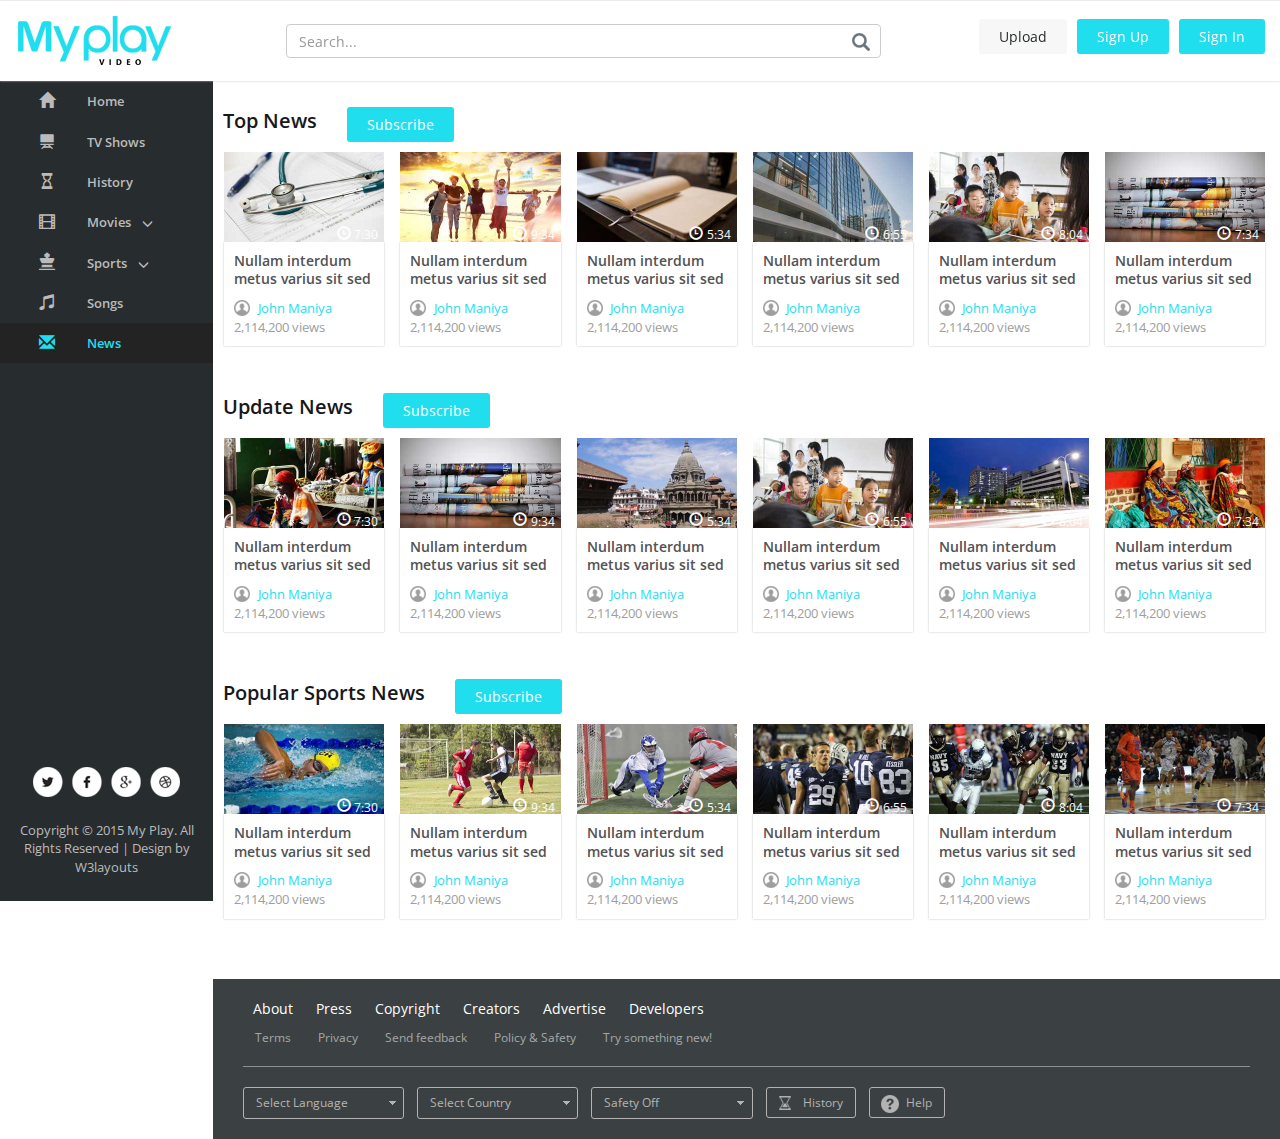
<file: Day6-2/Project4/templates/news.html>
<!--
Author: W3layouts
Author URL: http://w3layouts.com
License: Creative Commons Attribution 3.0 Unported
License URL: http://creativecommons.org/licenses/by/3.0/
-->
<!DOCTYPE HTML>
<html>
<head>
<title>My Play a Entertainment Category Flat Bootstrap Responsive Website Template | News :: w3layouts</title>
<meta name="viewport" content="width=device-width, initial-scale=1">
<meta http-equiv="Content-Type" content="text/html; charset=utf-8" />
<meta name="keywords" content="My Play Responsive web template, Bootstrap Web Templates, Flat Web Templates, Andriod Compatible web template, 
Smartphone Compatible web template, free webdesigns for Nokia, Samsung, LG, SonyErricsson, Motorola web design" />
<script type="application/x-javascript"> addEventListener("load", function() { setTimeout(hideURLbar, 0); }, false); function hideURLbar(){ window.scrollTo(0,1); } </script>
<!-- bootstrap -->
<link href="css/bootstrap.min.css" rel='stylesheet' type='text/css' media="all" />
<!-- //bootstrap -->
<link href="css/dashboard.css" rel="stylesheet">
<!-- Custom Theme files -->
<link href="css/style.css" rel='stylesheet' type='text/css' media="all" />
<script src="js/jquery-1.11.1.min.js"></script>
<!--start-smoth-scrolling-->
<!-- fonts -->
<link href='//fonts.googleapis.com/css?family=Open+Sans:300italic,400italic,600italic,700italic,800italic,400,300,600,700,800' rel='stylesheet' type='text/css'>
<link href='//fonts.googleapis.com/css?family=Poiret+One' rel='stylesheet' type='text/css'>
<!-- //fonts -->
</head>
  <body>

    <nav class="navbar navbar-inverse navbar-fixed-top">
      <div class="container-fluid">
        <div class="navbar-header">
          <button type="button" class="navbar-toggle collapsed" data-toggle="collapse" data-target="#navbar" aria-expanded="false" aria-controls="navbar">
            <span class="sr-only">Toggle navigation</span>
            <span class="icon-bar"></span>
            <span class="icon-bar"></span>
            <span class="icon-bar"></span>
          </button>
          <a class="navbar-brand" href="index.html"><h1><img src="images/logo.png" alt="" /></h1></a>
        </div>
        <div id="navbar" class="navbar-collapse collapse">
			<div class="top-search">
				<form class="navbar-form navbar-right">
					<input type="text" class="form-control" placeholder="Search...">
					<input type="submit" value=" ">
				</form>
			</div>  
			<div class="header-top-right">
				<div class="file">
					<a href="upload.html">Upload</a>
				</div>	
				<div class="signin">
					<a href="#small-dialog2" class="play-icon popup-with-zoom-anim">Sign Up</a>
					<!-- pop-up-box -->
									<script type="text/javascript" src="js/modernizr.custom.min.js"></script>    
									<link href="css/popuo-box.css" rel="stylesheet" type="text/css" media="all" />
									<script src="js/jquery.magnific-popup.js" type="text/javascript"></script>
									<!--//pop-up-box -->
									<div id="small-dialog2" class="mfp-hide">
										<h3>Create Account</h3> 
										<div class="social-sits">
											<div class="facebook-button">
												<a href="#">Connect with Facebook</a>
											</div>
											<div class="chrome-button">
												<a href="#">Connect with Google</a>
											</div>
											<div class="button-bottom">
												<p>Already have an account? <a href="#small-dialog" class="play-icon popup-with-zoom-anim">Login</a></p>
											</div>
										</div>
										<div class="signup">
											<form>
												<input type="text" class="email" placeholder="Mobile Number" maxlength="10" pattern="[1-9]{1}\d{9}" title="Enter a valid mobile number" />
											</form>
											<div class="continue-button">
												<a href="#small-dialog3" class="hvr-shutter-out-horizontal play-icon popup-with-zoom-anim">CONTINUE</a>
											</div>
										</div>
										<div class="clearfix"> </div>
									</div>	
									<div id="small-dialog3" class="mfp-hide">
										<h3>Create Account</h3> 
										<div class="social-sits">
											<div class="facebook-button">
												<a href="#">Connect with Facebook</a>
											</div>
											<div class="chrome-button">
												<a href="#">Connect with Google</a>
											</div>
											<div class="button-bottom">
												<p>Already have an account? <a href="#small-dialog" class="play-icon popup-with-zoom-anim">Login</a></p>
											</div>
										</div>
										<div class="signup">
											<form>
												<input type="text" class="email" placeholder="Email" required="required" pattern="([\w-\.]+@([\w-]+\.)+[\w-]{2,4})?" title="Enter a valid email"/>
												<input type="password" placeholder="Password" required="required" pattern=".{6,}" title="Minimum 6 characters required" autocomplete="off" />
												<input type="text" class="email" placeholder="Mobile Number" maxlength="10" pattern="[1-9]{1}\d{9}" title="Enter a valid mobile number" />
												<input type="submit"  value="Sign Up"/>
											</form>
										</div>
										<div class="clearfix"> </div>
									</div>	
									<div id="small-dialog7" class="mfp-hide">
										<h3>Create Account</h3> 
										<div class="social-sits">
											<div class="facebook-button">
												<a href="#">Connect with Facebook</a>
											</div>
											<div class="chrome-button">
												<a href="#">Connect with Google</a>
											</div>
											<div class="button-bottom">
												<p>Already have an account? <a href="#small-dialog" class="play-icon popup-with-zoom-anim">Login</a></p>
											</div>
										</div>
										<div class="signup">
											<form action="upload.html">
												<input type="text" class="email" placeholder="Email" required="required" pattern="([\w-\.]+@([\w-]+\.)+[\w-]{2,4})?" title="Enter a valid email"/>
												<input type="password" placeholder="Password" required="required" pattern=".{6,}" title="Minimum 6 characters required" autocomplete="off" />
												<input type="submit"  value="Sign In"/>
											</form>
										</div>
										<div class="clearfix"> </div>
									</div>
									<div id="small-dialog8" class="mfp-hide">
										<h3>Subscribe to our newsletters</h3> 
										<div class="signup subscribe-grid">
											<form>
												<input type="text" class="email" placeholder="Email" required="required" pattern="([\w-\.]+@([\w-]+\.)+[\w-]{2,4})?" title="Enter a valid email"/>
												<input type="submit"  value="Subscribe"/>
											</form>
										</div>
									</div>									
									<div id="small-dialog4" class="mfp-hide">
										<h3>Feedback</h3> 
										<div class="feedback-grids">
											<div class="feedback-grid">
												<p>Suspendisse tristique magna ut urna pellentesque, ut egestas velit faucibus. Nullam mattis lectus ullamcorper dui dignissim, sit amet egestas orci ullamcorper.</p>
											</div>
											<div class="button-bottom">
												<p><a href="#small-dialog" class="play-icon popup-with-zoom-anim">Sign in</a> to get started.</p>
											</div>
										</div>
									</div>
									<div id="small-dialog5" class="mfp-hide">
										<h3>Help</h3> 
											<div class="help-grid">
												<p>Suspendisse tristique magna ut urna pellentesque, ut egestas velit faucibus. Nullam mattis lectus ullamcorper dui dignissim, sit amet egestas orci ullamcorper.</p>
											</div>
											<div class="help-grids">
												<div class="help-button-bottom">
													<p><a href="#small-dialog4" class="play-icon popup-with-zoom-anim">Feedback</a></p>
												</div>
												<div class="help-button-bottom">
													<p><a href="#small-dialog6" class="play-icon popup-with-zoom-anim">Lorem ipsum dolor sit amet</a></p>
												</div>
												<div class="help-button-bottom">
													<p><a href="#small-dialog6" class="play-icon popup-with-zoom-anim">Nunc vitae rutrum enim</a></p>
												</div>
												<div class="help-button-bottom">
													<p><a href="#small-dialog6" class="play-icon popup-with-zoom-anim">Mauris at volutpat leo</a></p>
												</div>
												<div class="help-button-bottom">
													<p><a href="#small-dialog6" class="play-icon popup-with-zoom-anim">Mauris vehicula rutrum velit</a></p>
												</div>
												<div class="help-button-bottom">
													<p><a href="#small-dialog6" class="play-icon popup-with-zoom-anim">Aliquam eget ante non orci fac</a></p>
												</div>
											</div>
									</div>
									<div id="small-dialog6" class="mfp-hide">
										<div class="video-information-text">
											<h4>Video information & settings</h4>
											<p>Suspendisse tristique magna ut urna pellentesque, ut egestas velit faucibus. Nullam mattis lectus ullamcorper dui dignissim, sit amet egestas orci ullamcorper.</p>
											<ol>
												<li>Nunc vitae rutrum enim. Mauris at volutpat leo. Vivamus dapibus mi ut elit fermentum tincidunt.</li>
												<li>Nunc vitae rutrum enim. Mauris at volutpat leo. Vivamus dapibus mi ut elit fermentum tincidunt.</li>
												<li>Nunc vitae rutrum enim. Mauris at volutpat leo. Vivamus dapibus mi ut elit fermentum tincidunt.</li>
												<li>Nunc vitae rutrum enim. Mauris at volutpat leo. Vivamus dapibus mi ut elit fermentum tincidunt.</li>
												<li>Nunc vitae rutrum enim. Mauris at volutpat leo. Vivamus dapibus mi ut elit fermentum tincidunt.</li>
											</ol>
										</div>
									</div>
									<script>
											$(document).ready(function() {
											$('.popup-with-zoom-anim').magnificPopup({
												type: 'inline',
												fixedContentPos: false,
												fixedBgPos: true,
												overflowY: 'auto',
												closeBtnInside: true,
												preloader: false,
												midClick: true,
												removalDelay: 300,
												mainClass: 'my-mfp-zoom-in'
											});
																											
											});
									</script>	
				</div>
				<div class="signin">
					<a href="#small-dialog" class="play-icon popup-with-zoom-anim">Sign In</a>
					<div id="small-dialog" class="mfp-hide">
						<h3>Login</h3>
						<div class="social-sits">
							<div class="facebook-button">
								<a href="#">Connect with Facebook</a>
							</div>
							<div class="chrome-button">
								<a href="#">Connect with Google</a>
							</div>
							<div class="button-bottom">
								<p>New account? <a href="#small-dialog2" class="play-icon popup-with-zoom-anim">Signup</a></p>
							</div>
						</div>
						<div class="signup">
							<form>
								<input type="text" class="email" placeholder="Enter email / mobile" required="required" pattern="([\w-\.]+@([\w-]+\.)+[\w-]{2,4})?"/>
								<input type="password" placeholder="Password" required="required" pattern=".{6,}" title="Minimum 6 characters required" autocomplete="off" />
								<input type="submit"  value="LOGIN"/>
							</form>
							<div class="forgot">
								<a href="#">Forgot password ?</a>
							</div>
						</div>
						<div class="clearfix"> </div>
					</div>
				</div>
				<div class="clearfix"> </div>
			</div>
        </div>
		<div class="clearfix"> </div>
      </div>
    </nav>
	
        <div class="col-sm-3 col-md-2 sidebar">
			<div class="top-navigation">
				<div class="t-menu">MENU</div>
				<div class="t-img">
					<img src="images/lines.png" alt="" />
				</div>
				<div class="clearfix"> </div>
			</div>
				<div class="drop-navigation drop-navigation">
				  <ul class="nav nav-sidebar">
					<li><a href="index.html" class="home-icon"><span class="glyphicon glyphicon-home" aria-hidden="true"></span>Home</a></li>
					<li><a href="shows.html" class="user-icon"><span class="glyphicon glyphicon-home glyphicon-blackboard" aria-hidden="true"></span>TV Shows</a></li>
					<li><a href="history.html" class="sub-icon"><span class="glyphicon glyphicon-home glyphicon-hourglass" aria-hidden="true"></span>History</a></li>
					<li><a href="#" class="menu1"><span class="glyphicon glyphicon-film" aria-hidden="true"></span>Movies<span class="glyphicon glyphicon-menu-down" aria-hidden="true"></span></a></li>
						<ul class="cl-effect-2">
							<li><a href="movies.html">English</a></li>                                             
							<li><a href="movies.html">Chinese</a></li>
							<li><a href="movies.html">Hindi</a></li> 
						</ul>
						<!-- script-for-menu -->
						<script>
							$( "li a.menu1" ).click(function() {
							$( "ul.cl-effect-2" ).slideToggle( 300, function() {
							// Animation complete.
							});
							});
						</script>
					<li><a href="#" class="menu"><span class="glyphicon glyphicon-film glyphicon-king" aria-hidden="true"></span>Sports<span class="glyphicon glyphicon-menu-down" aria-hidden="true"></span></a></li>
						<ul class="cl-effect-1">
							<li><a href="sports.html">Football</a></li>                                             
							<li><a href="sports.html">Cricket</a></li>
							<li><a href="sports.html">Tennis</a></li> 
							<li><a href="sports.html">Shattil</a></li>  
						</ul>
						<!-- script-for-menu -->
						<script>
							$( "li a.menu" ).click(function() {
							$( "ul.cl-effect-1" ).slideToggle( 300, function() {
							// Animation complete.
							});
							});
						</script>
					<li><a href="movies.html" class="song-icon"><span class="glyphicon glyphicon-music" aria-hidden="true"></span>Songs</a></li>
					<li class="active"><a href="news.html" class="news-icon"><span class="glyphicon glyphicon-envelope" aria-hidden="true"></span>News</a></li>
				  </ul>
				  <!-- script-for-menu -->
						<script>
							$( ".top-navigation" ).click(function() {
							$( ".drop-navigation" ).slideToggle( 300, function() {
							// Animation complete.
							});
							});
						</script>
					<div class="side-bottom">
						<div class="side-bottom-icons">
							<ul class="nav2">
								<li><a href="#" class="facebook"> </a></li>
								<li><a href="#" class="facebook twitter"> </a></li>
								<li><a href="#" class="facebook chrome"> </a></li>
								<li><a href="#" class="facebook dribbble"> </a></li>
							</ul>
						</div>
						<div class="copyright">
							<p>Copyright © 2015 My Play. All Rights Reserved | Design by <a href="http://w3layouts.com/">W3layouts</a></p>
						</div>
					</div>
				</div>
        </div>
        <div class="col-sm-9 col-sm-offset-3 col-md-10 col-md-offset-2 main">
			<div class="main-grids">
				<div class="recommended">
					<div class="recommended-grids english-grid">
						<div class="recommended-info">
							<div class="heading">
								<h3>Top News</h3>
							</div>
							<div class="heading-right">
								<a  href="#small-dialog8" class="play-icon popup-with-zoom-anim">Subscribe</a>
							</div>
							<div class="clearfix"> </div>
						</div>
						<div class="col-md-2 resent-grid recommended-grid sports-recommended-grid">
							<div class="resent-grid-img recommended-grid-img">
								<a href="single.html"><img src="images/n7.jpg" alt="" /></a>
								<div class="time small-time sports-tome">
									<p>7:30</p>
								</div>
								<div class="clck sports-clock">
									<span class="glyphicon glyphicon-time" aria-hidden="true"></span>
								</div>
							</div>
							<div class="resent-grid-info recommended-grid-info">
								<h5><a href="single.html" class="title">Nullam interdum metus varius sit sed viverra</a></h5>
								<p class="author"><a href="#" class="author">John Maniya</a></p>
								<p class="views">2,114,200 views</p>
							</div>
						</div>
						<div class="col-md-2 resent-grid recommended-grid sports-recommended-grid">
							<div class="resent-grid-img recommended-grid-img">
								<a href="single.html"><img src="images/n8.jpg" alt="" /></a>
								<div class="time small-time sports-tome">
									<p>9:34</p>
								</div>
								<div class="clck sports-clock">
									<span class="glyphicon glyphicon-time" aria-hidden="true"></span>
								</div>
							</div>
							<div class="resent-grid-info recommended-grid-info">
								<h5><a href="single.html" class="title">Nullam interdum metus varius sit sed viverra</a></h5>
								<p class="author"><a href="#" class="author">John Maniya</a></p>
								<p class="views">2,114,200 views</p>
							</div>
						</div>
						<div class="col-md-2 resent-grid recommended-grid sports-recommended-grid">
							<div class="resent-grid-img recommended-grid-img">
								<a href="single.html"><img src="images/n9.jpg" alt="" /></a>
								<div class="time small-time sports-tome">
									<p>5:34</p>
								</div>
								<div class="clck sports-clock">
									<span class="glyphicon glyphicon-time" aria-hidden="true"></span>
								</div>
							</div>
							<div class="resent-grid-info recommended-grid-info">
								<h5><a href="single.html" class="title">Nullam interdum metus varius sit sed viverra</a></h5>
								<p class="author"><a href="#" class="author">John Maniya</a></p>
								<p class="views">2,114,200 views</p>
							</div>
						</div>
						<div class="col-md-2 resent-grid recommended-grid sports-recommended-grid">
							<div class="resent-grid-img recommended-grid-img">
								<a href="single.html"><img src="images/n10.jpg" alt="" /></a>
								<div class="time small-time sports-tome">
									<p>6:55</p>
								</div>
								<div class="clck sports-clock">
									<span class="glyphicon glyphicon-time" aria-hidden="true"></span>
								</div>
							</div>
							<div class="resent-grid-info recommended-grid-info">
								<h5><a href="single.html" class="title">Nullam interdum metus varius sit sed viverra</a></h5>
								<p class="author"><a href="#" class="author">John Maniya</a></p>
								<p class="views">2,114,200 views</p>
							</div>
						</div>
						<div class="col-md-2 resent-grid recommended-grid sports-recommended-grid">
							<div class="resent-grid-img recommended-grid-img">
								<a href="single.html"><img src="images/n11.jpg" alt="" /></a>
								<div class="time small-time sports-tome">
									<p>8:04</p>
								</div>
								<div class="clck sports-clock">
									<span class="glyphicon glyphicon-time" aria-hidden="true"></span>
								</div>
							</div>
							<div class="resent-grid-info recommended-grid-info">
								<h5><a href="single.html" class="title">Nullam interdum metus varius sit sed viverra</a></h5>
								<p class="author"><a href="#" class="author">John Maniya</a></p>
								<p class="views">2,114,200 views</p>
							</div>
						</div>
						<div class="col-md-2 resent-grid recommended-grid sports-recommended-grid">
							<div class="resent-grid-img recommended-grid-img">
								<a href="single.html"><img src="images/n12.jpg" alt="" /></a>
								<div class="time small-time sports-tome">
									<p>7:34</p>
								</div>
								<div class="clck sports-clock">
									<span class="glyphicon glyphicon-time" aria-hidden="true"></span>
								</div>
							</div>
							<div class="resent-grid-info recommended-grid-info">
								<h5><a href="single.html" class="title">Nullam interdum metus varius sit sed viverra</a></h5>
								<p class="author"><a href="#" class="author">John Maniya</a></p>
								<p class="views">2,114,200 views</p>
							</div>
						</div>
						<div class="clearfix"> </div>
					</div>
				</div>
				<div class="recommended">
					<div class="recommended-grids">
						<div class="recommended-info">
							<div class="heading">
								<h3>Update News</h3>
							</div>
							<div class="heading-right">
								<a  href="#small-dialog8" class="play-icon popup-with-zoom-anim">Subscribe</a>
							</div>
							<div class="clearfix"> </div>
						</div>
						<div class="col-md-2 resent-grid recommended-grid sports-recommended-grid">
							<div class="resent-grid-img recommended-grid-img">
								<a href="single.html"><img src="images/n1.jpg" alt="" /></a>
								<div class="time small-time sports-tome">
									<p>7:30</p>
								</div>
								<div class="clck sports-clock">
									<span class="glyphicon glyphicon-time" aria-hidden="true"></span>
								</div>
							</div>
							<div class="resent-grid-info recommended-grid-info">
								<h5><a href="single.html" class="title">Nullam interdum metus varius sit sed viverra</a></h5>
								<p class="author"><a href="#" class="author">John Maniya</a></p>
								<p class="views">2,114,200 views</p>
							</div>
						</div>
						<div class="col-md-2 resent-grid recommended-grid sports-recommended-grid">
							<div class="resent-grid-img recommended-grid-img">
								<a href="single.html"><img src="images/n2.jpg" alt="" /></a>
								<div class="time small-time sports-tome">
									<p>9:34</p>
								</div>
								<div class="clck sports-clock">
									<span class="glyphicon glyphicon-time" aria-hidden="true"></span>
								</div>
							</div>
							<div class="resent-grid-info recommended-grid-info">
								<h5><a href="single.html" class="title">Nullam interdum metus varius sit sed viverra</a></h5>
								<p class="author"><a href="#" class="author">John Maniya</a></p>
								<p class="views">2,114,200 views</p>
							</div>
						</div>
						<div class="col-md-2 resent-grid recommended-grid sports-recommended-grid">
							<div class="resent-grid-img recommended-grid-img">
								<a href="single.html"><img src="images/n3.jpg" alt="" /></a>
								<div class="time small-time sports-tome">
									<p>5:34</p>
								</div>
								<div class="clck sports-clock">
									<span class="glyphicon glyphicon-time" aria-hidden="true"></span>
								</div>
							</div>
							<div class="resent-grid-info recommended-grid-info">
								<h5><a href="single.html" class="title">Nullam interdum metus varius sit sed viverra</a></h5>
								<p class="author"><a href="#" class="author">John Maniya</a></p>
								<p class="views">2,114,200 views</p>
							</div>
						</div>
						<div class="col-md-2 resent-grid recommended-grid sports-recommended-grid">
							<div class="resent-grid-img recommended-grid-img">
								<a href="single.html"><img src="images/n4.jpg" alt="" /></a>
								<div class="time small-time sports-tome">
									<p>6:55</p>
								</div>
								<div class="clck sports-clock">
									<span class="glyphicon glyphicon-time" aria-hidden="true"></span>
								</div>
							</div>
							<div class="resent-grid-info recommended-grid-info">
								<h5><a href="single.html" class="title">Nullam interdum metus varius sit sed viverra</a></h5>
								<p class="author"><a href="#" class="author">John Maniya</a></p>
								<p class="views">2,114,200 views</p>
							</div>
						</div>
						<div class="col-md-2 resent-grid recommended-grid sports-recommended-grid">
							<div class="resent-grid-img recommended-grid-img">
								<a href="single.html"><img src="images/n5.jpg" alt="" /></a>
								<div class="time small-time sports-tome">
									<p>8:04</p>
								</div>
								<div class="clck sports-clock">
									<span class="glyphicon glyphicon-time" aria-hidden="true"></span>
								</div>
							</div>
							<div class="resent-grid-info recommended-grid-info">
								<h5><a href="single.html" class="title">Nullam interdum metus varius sit sed viverra</a></h5>
								<p class="author"><a href="#" class="author">John Maniya</a></p>
								<p class="views">2,114,200 views</p>
							</div>
						</div>
						<div class="col-md-2 resent-grid recommended-grid sports-recommended-grid">
							<div class="resent-grid-img recommended-grid-img">
								<a href="single.html"><img src="images/n6.jpg" alt="" /></a>
								<div class="time small-time sports-tome">
									<p>7:34</p>
								</div>
								<div class="clck sports-clock">
									<span class="glyphicon glyphicon-time" aria-hidden="true"></span>
								</div>
							</div>
							<div class="resent-grid-info recommended-grid-info">
								<h5><a href="single.html" class="title">Nullam interdum metus varius sit sed viverra</a></h5>
								<p class="author"><a href="#" class="author">John Maniya</a></p>
								<p class="views">2,114,200 views</p>
							</div>
						</div>
						<div class="clearfix"> </div>
					</div>
				</div>
				<div class="recommended">
					<div class="recommended-grids">
						<div class="recommended-info">
							<div class="heading">
								<h3>Popular Sports News</h3>
							</div>
							<div class="heading-right">
								<a  href="#small-dialog8" class="play-icon popup-with-zoom-anim">Subscribe</a>
							</div>
							<div class="clearfix"> </div>
						</div>
						<div class="col-md-2 resent-grid recommended-grid sports-recommended-grid">
							<div class="resent-grid-img recommended-grid-img">
								<a href="single.html"><img src="images/sp4.jpg" alt="" /></a>
								<div class="time small-time sports-tome">
									<p>7:30</p>
								</div>
								<div class="clck sports-clock">
									<span class="glyphicon glyphicon-time" aria-hidden="true"></span>
								</div>
							</div>
							<div class="resent-grid-info recommended-grid-info">
								<h5><a href="single.html" class="title">Nullam interdum metus varius sit sed viverra</a></h5>
								<p class="author"><a href="#" class="author">John Maniya</a></p>
								<p class="views">2,114,200 views</p>
							</div>
						</div>
						<div class="col-md-2 resent-grid recommended-grid sports-recommended-grid">
							<div class="resent-grid-img recommended-grid-img">
								<a href="single.html"><img src="images/g2.jpg" alt="" /></a>
								<div class="time small-time sports-tome">
									<p>9:34</p>
								</div>
								<div class="clck sports-clock">
									<span class="glyphicon glyphicon-time" aria-hidden="true"></span>
								</div>
							</div>
							<div class="resent-grid-info recommended-grid-info">
								<h5><a href="single.html" class="title">Nullam interdum metus varius sit sed viverra</a></h5>
								<p class="author"><a href="#" class="author">John Maniya</a></p>
								<p class="views">2,114,200 views</p>
							</div>
						</div>
						<div class="col-md-2 resent-grid recommended-grid sports-recommended-grid">
							<div class="resent-grid-img recommended-grid-img">
								<a href="single.html"><img src="images/sp1.jpg" alt="" /></a>
								<div class="time small-time sports-tome">
									<p>5:34</p>
								</div>
								<div class="clck sports-clock">
									<span class="glyphicon glyphicon-time" aria-hidden="true"></span>
								</div>
							</div>
							<div class="resent-grid-info recommended-grid-info">
								<h5><a href="single.html" class="title">Nullam interdum metus varius sit sed viverra</a></h5>
								<p class="author"><a href="#" class="author">John Maniya</a></p>
								<p class="views">2,114,200 views</p>
							</div>
						</div>
						<div class="col-md-2 resent-grid recommended-grid sports-recommended-grid">
							<div class="resent-grid-img recommended-grid-img">
								<a href="single.html"><img src="images/sp6.jpg" alt="" /></a>
								<div class="time small-time sports-tome">
									<p>6:55</p>
								</div>
								<div class="clck sports-clock">
									<span class="glyphicon glyphicon-time" aria-hidden="true"></span>
								</div>
							</div>
							<div class="resent-grid-info recommended-grid-info">
								<h5><a href="single.html" class="title">Nullam interdum metus varius sit sed viverra</a></h5>
								<p class="author"><a href="#" class="author">John Maniya</a></p>
								<p class="views">2,114,200 views</p>
							</div>
						</div>
						<div class="col-md-2 resent-grid recommended-grid sports-recommended-grid">
							<div class="resent-grid-img recommended-grid-img">
								<a href="single.html"><img src="images/g3.jpg" alt="" /></a>
								<div class="time small-time sports-tome">
									<p>8:04</p>
								</div>
								<div class="clck sports-clock">
									<span class="glyphicon glyphicon-time" aria-hidden="true"></span>
								</div>
							</div>
							<div class="resent-grid-info recommended-grid-info">
								<h5><a href="single.html" class="title">Nullam interdum metus varius sit sed viverra</a></h5>
								<p class="author"><a href="#" class="author">John Maniya</a></p>
								<p class="views">2,114,200 views</p>
							</div>
						</div>
						<div class="col-md-2 resent-grid recommended-grid sports-recommended-grid">
							<div class="resent-grid-img recommended-grid-img">
								<a href="single.html"><img src="images/sp2.jpg" alt="" /></a>
								<div class="time small-time sports-tome">
									<p>7:34</p>
								</div>
								<div class="clck sports-clock">
									<span class="glyphicon glyphicon-time" aria-hidden="true"></span>
								</div>
							</div>
							<div class="resent-grid-info recommended-grid-info">
								<h5><a href="single.html" class="title">Nullam interdum metus varius sit sed viverra</a></h5>
								<p class="author"><a href="#" class="author">John Maniya</a></p>
								<p class="views">2,114,200 views</p>
							</div>
						</div>
						<div class="clearfix"> </div>
					</div>
				</div>
			</div>
			<!-- footer -->
			<div class="footer">
				<div class="footer-grids">
					<div class="footer-top">
						<div class="footer-top-nav">
							<ul>
								<li><a href="about.html">About</a></li>
								<li><a href="press.html">Press</a></li>
								<li><a href="copyright.html">Copyright</a></li>
								<li><a href="creators.html">Creators</a></li>
								<li><a href="#">Advertise</a></li>
								<li><a href="developers.html">Developers</a></li>
							</ul>
						</div>
						<div class="footer-bottom-nav">
							<ul>
								<li><a href="terms.html">Terms</a></li>
								<li><a href="privacy.html">Privacy</a></li>
								<li><a href="#small-dialog4" class="play-icon popup-with-zoom-anim">Send feedback</a></li>
								<li><a href="privacy.html">Policy & Safety </a></li>
								<li><a href="try.html">Try something new!</a></li>
							</ul>
						</div>
					</div>
					<div class="footer-bottom">
						<ul>
							<li class="languages">
								<select class="form-control bfh-countries" data-country="US">
									<option value="">Select Language</option>
									<option>Spanish</option>
									<option>French</option>
									<option>German</option>
									<option>Italian</option>
									<option>Chinese</option>
									<option>Tagalog</option>
									<option>Polish</option>
									<option>Korean</option>
									<option>Vietnamese</option>
									<option>Portuguese</option>
									<option>Japanese</option>
									<option>Greek</option>
									<option>Arabic</option>
									<option>Hindi (urdu)</option>
									<option>Russian</option>
									<option>Yiddish</option>
									<option>Thai (laotian)</option>
									<option>Persian</option>
									<option>French Creole</option>
									<option>Armenian</option>
									<option>Navaho</option>
									<option>Hungarian</option>
									<option>Hebrew</option>
									<option>Dutch</option>
									<option>Mon-khmer (cambodian)</option>
									<option>Gujarathi</option>
									<option>Ukrainian</option>
									<option>Czech</option>
									<option>Pennsylvania Dutch</option>
									<option>Miao (hmong)</option>
									<option>Norwegian</option>
									<option>Slovak</option>
									<option>Swedish</option>
									<option>Serbocroatian</option>
									<option>Kru</option>
									<option>Rumanian</option>
									<option>Lithuanian</option>
									<option>Finnish</option>
									<option>Panjabi</option>
									<option>Formosan</option>
									<option>Croatian</option>
									<option>Turkish</option>
									<option>Ilocano</option>
									<option>Bengali</option>
									<option>Danish</option>
									<option>Syriac</option>
									<option>Samoan</option>
									<option>Malayalam</option>
									<option>Cajun</option>
									<option>Amharic</option>
								</select>
							</li>
							<li class="languages">
								<select class="form-control bfh-countries">
									<option value="">Select Country</option>
									<option value="AFG">Afghanistan</option>
									<option value="ALA">Åland Islands</option>
									<option value="ALB">Albania</option>
									<option value="DZA">Algeria</option>
									<option value="ASM">American Samoa</option>
									<option value="AND">Andorra</option>
									<option value="AGO">Angola</option>
									<option value="AIA">Anguilla</option>
									<option value="ATA">Antarctica</option>
									<option value="ATG">Antigua and Barbuda</option>
									<option value="ARG">Argentina</option>
									<option value="ARM">Armenia</option>
									<option value="ABW">Aruba</option>
									<option value="AUS">Australia</option>
									<option value="AUT">Austria</option>
									<option value="AZE">Azerbaijan</option>
									<option value="BHS">Bahamas</option>
									<option value="BHR">Bahrain</option>
									<option value="BGD">Bangladesh</option>
									<option value="BRB">Barbados</option>
									<option value="BLR">Belarus</option>
									<option value="BEL">Belgium</option>
									<option value="BLZ">Belize</option>
									<option value="BEN">Benin</option>
									<option value="BMU">Bermuda</option>
									<option value="BTN">Bhutan</option>
									<option value="BOL">Bolivia, Plurinational State of</option>
									<option value="BES">Bonaire, Sint Eustatius and Saba</option>
									<option value="BIH">Bosnia and Herzegovina</option>
									<option value="BWA">Botswana</option>
									<option value="BVT">Bouvet Island</option>
									<option value="BRA">Brazil</option>
									<option value="IOT">British Indian Ocean Territory</option>
									<option value="BRN">Brunei Darussalam</option>
									<option value="BGR">Bulgaria</option>
									<option value="BFA">Burkina Faso</option>
									<option value="BDI">Burundi</option>
									<option value="KHM">Cambodia</option>
									<option value="CMR">Cameroon</option>
									<option value="CAN">Canada</option>
									<option value="CPV">Cape Verde</option>
									<option value="CYM">Cayman Islands</option>
									<option value="CAF">Central African Republic</option>
									<option value="TCD">Chad</option>
									<option value="CHL">Chile</option>
									<option value="CHN">China</option>
									<option value="CXR">Christmas Island</option>
									<option value="CCK">Cocos (Keeling) Islands</option>
									<option value="COL">Colombia</option>
									<option value="COM">Comoros</option>
									<option value="COG">Congo</option>
									<option value="COD">Congo, the Democratic Republic of the</option>
									<option value="COK">Cook Islands</option>
									<option value="CRI">Costa Rica</option>
									<option value="CIV">Côte d'Ivoire</option>
									<option value="HRV">Croatia</option>
									<option value="CUB">Cuba</option>
									<option value="CUW">Curaçao</option>
									<option value="CYP">Cyprus</option>
									<option value="CZE">Czech Republic</option>
									<option value="DNK">Denmark</option>
									<option value="DJI">Djibouti</option>
									<option value="DMA">Dominica</option>
									<option value="DOM">Dominican Republic</option>
									<option value="ECU">Ecuador</option>
									<option value="EGY">Egypt</option>
									<option value="SLV">El Salvador</option>
									<option value="GNQ">Equatorial Guinea</option>
									<option value="ERI">Eritrea</option>
									<option value="EST">Estonia</option>
									<option value="ETH">Ethiopia</option>
									<option value="FLK">Falkland Islands (Malvinas)</option>
									<option value="FRO">Faroe Islands</option>
									<option value="FJI">Fiji</option>
									<option value="FIN">Finland</option>
									<option value="FRA">France</option>
									<option value="GUF">French Guiana</option>
									<option value="PYF">French Polynesia</option>
									<option value="ATF">French Southern Territories</option>
									<option value="GAB">Gabon</option>
									<option value="GMB">Gambia</option>
									<option value="GEO">Georgia</option>
									<option value="DEU">Germany</option>
									<option value="GHA">Ghana</option>
									<option value="GIB">Gibraltar</option>
									<option value="GRC">Greece</option>
									<option value="GRL">Greenland</option>
									<option value="GRD">Grenada</option>
									<option value="GLP">Guadeloupe</option>
									<option value="GUM">Guam</option>
									<option value="GTM">Guatemala</option>
									<option value="GGY">Guernsey</option>
									<option value="GIN">Guinea</option>
									<option value="GNB">Guinea-Bissau</option>
									<option value="GUY">Guyana</option>
									<option value="HTI">Haiti</option>
									<option value="HMD">Heard Island and McDonald Islands</option>
									<option value="VAT">Holy See (Vatican City State)</option>
									<option value="HND">Honduras</option>
									<option value="HKG">Hong Kong</option>
									<option value="HUN">Hungary</option>
									<option value="ISL">Iceland</option>
									<option value="IND">India</option>
									<option value="IDN">Indonesia</option>
									<option value="IRN">Iran, Islamic Republic of</option>
									<option value="IRQ">Iraq</option>
									<option value="IRL">Ireland</option>
									<option value="IMN">Isle of Man</option>
									<option value="ISR">Israel</option>
									<option value="ITA">Italy</option>
									<option value="JAM">Jamaica</option>
									<option value="JPN">Japan</option>
									<option value="JEY">Jersey</option>
									<option value="JOR">Jordan</option>
									<option value="KAZ">Kazakhstan</option>
									<option value="KEN">Kenya</option>
									<option value="KIR">Kiribati</option>
									<option value="PRK">Korea, Democratic People's Republic of</option>
									<option value="KOR">Korea, Republic of</option>
									<option value="KWT">Kuwait</option>
									<option value="KGZ">Kyrgyzstan</option>
									<option value="LAO">Lao People's Democratic Republic</option>
									<option value="LVA">Latvia</option>
									<option value="LBN">Lebanon</option>
									<option value="LSO">Lesotho</option>
									<option value="LBR">Liberia</option>
									<option value="LBY">Libya</option>
									<option value="LIE">Liechtenstein</option>
									<option value="LTU">Lithuania</option>
									<option value="LUX">Luxembourg</option>
									<option value="MAC">Macao</option>
									<option value="MKD">Macedonia, the former Yugoslav Republic of</option>
									<option value="MDG">Madagascar</option>
									<option value="MWI">Malawi</option>
									<option value="MYS">Malaysia</option>
									<option value="MDV">Maldives</option>
									<option value="MLI">Mali</option>
									<option value="MLT">Malta</option>
									<option value="MHL">Marshall Islands</option>
									<option value="MTQ">Martinique</option>
									<option value="MRT">Mauritania</option>
									<option value="MUS">Mauritius</option>
									<option value="MYT">Mayotte</option>
									<option value="MEX">Mexico</option>
									<option value="FSM">Micronesia, Federated States of</option>
									<option value="MDA">Moldova, Republic of</option>
									<option value="MCO">Monaco</option>
									<option value="MNG">Mongolia</option>
									<option value="MNE">Montenegro</option>
									<option value="MSR">Montserrat</option>
									<option value="MAR">Morocco</option>
									<option value="MOZ">Mozambique</option>
									<option value="MMR">Myanmar</option>
									<option value="NAM">Namibia</option>
									<option value="NRU">Nauru</option>
									<option value="NPL">Nepal</option>
									<option value="NLD">Netherlands</option>
									<option value="NCL">New Caledonia</option>
									<option value="NZL">New Zealand</option>
									<option value="NIC">Nicaragua</option>
									<option value="NER">Niger</option>
									<option value="NGA">Nigeria</option>
									<option value="NIU">Niue</option>
									<option value="NFK">Norfolk Island</option>
									<option value="MNP">Northern Mariana Islands</option>
									<option value="NOR">Norway</option>
									<option value="OMN">Oman</option>
									<option value="PAK">Pakistan</option>
									<option value="PLW">Palau</option>
									<option value="PSE">Palestinian Territory, Occupied</option>
									<option value="PAN">Panama</option>
									<option value="PNG">Papua New Guinea</option>
									<option value="PRY">Paraguay</option>
									<option value="PER">Peru</option>
									<option value="PHL">Philippines</option>
									<option value="PCN">Pitcairn</option>
									<option value="POL">Poland</option>
									<option value="PRT">Portugal</option>
									<option value="PRI">Puerto Rico</option>
									<option value="QAT">Qatar</option>
									<option value="REU">Réunion</option>
									<option value="ROU">Romania</option>
									<option value="RUS">Russian Federation</option>
									<option value="RWA">Rwanda</option>
									<option value="BLM">Saint Barthélemy</option>
									<option value="SHN">Saint Helena, Ascension and Tristan da Cunha</option>
									<option value="KNA">Saint Kitts and Nevis</option>
									<option value="LCA">Saint Lucia</option>
									<option value="MAF">Saint Martin (French part)</option>
									<option value="SPM">Saint Pierre and Miquelon</option>
									<option value="VCT">Saint Vincent and the Grenadines</option>
									<option value="WSM">Samoa</option>
									<option value="SMR">San Marino</option>
									<option value="STP">Sao Tome and Principe</option>
									<option value="SAU">Saudi Arabia</option>
									<option value="SEN">Senegal</option>
									<option value="SRB">Serbia</option>
									<option value="SYC">Seychelles</option>
									<option value="SLE">Sierra Leone</option>
									<option value="SGP">Singapore</option>
									<option value="SXM">Sint Maarten (Dutch part)</option>
									<option value="SVK">Slovakia</option>
									<option value="SVN">Slovenia</option>
									<option value="SLB">Solomon Islands</option>
									<option value="SOM">Somalia</option>
									<option value="ZAF">South Africa</option>
									<option value="SGS">South Georgia and the South Sandwich Islands</option>
									<option value="SSD">South Sudan</option>
									<option value="ESP">Spain</option>
									<option value="LKA">Sri Lanka</option>
									<option value="SDN">Sudan</option>
									<option value="SUR">Suriname</option>
									<option value="SJM">Svalbard and Jan Mayen</option>
									<option value="SWZ">Swaziland</option>
									<option value="SWE">Sweden</option>
									<option value="CHE">Switzerland</option>
									<option value="SYR">Syrian Arab Republic</option>
									<option value="TWN">Taiwan, Province of China</option>
									<option value="TJK">Tajikistan</option>
									<option value="TZA">Tanzania, United Republic of</option>
									<option value="THA">Thailand</option>
									<option value="TLS">Timor-Leste</option>
									<option value="TGO">Togo</option>
									<option value="TKL">Tokelau</option>
									<option value="TON">Tonga</option>
									<option value="TTO">Trinidad and Tobago</option>
									<option value="TUN">Tunisia</option>
									<option value="TUR">Turkey</option>
									<option value="TKM">Turkmenistan</option>
									<option value="TCA">Turks and Caicos Islands</option>
									<option value="TUV">Tuvalu</option>
									<option value="UGA">Uganda</option>
									<option value="UKR">Ukraine</option>
									<option value="ARE">United Arab Emirates</option>
									<option value="GBR">United Kingdom</option>
									<option value="USA">United States</option>
									<option value="UMI">United States Minor Outlying Islands</option>
									<option value="URY">Uruguay</option>
									<option value="UZB">Uzbekistan</option>
									<option value="VUT">Vanuatu</option>
									<option value="VEN">Venezuela, Bolivarian Republic of</option>
									<option value="VNM">Viet Nam</option>
									<option value="VGB">Virgin Islands, British</option>
									<option value="VIR">Virgin Islands, U.S.</option>
									<option value="WLF">Wallis and Futuna</option>
									<option value="ESH">Western Sahara</option>
									<option value="YEM">Yemen</option>
									<option value="ZMB">Zambia</option>
									<option value="ZWE">Zimbabwe</option>
								</select>
							</li>
							<li class="languages">
								<select class="form-control bfh-countries" data-country="US">
									<option value="">Safety Off</option>
									<option value="">Safety On</option>
								</select>
							</li>
							<li><a href="history.html" class="f-history">History</a></li>
							<li><a href="#small-dialog5" class="play-icon popup-with-zoom-anim f-history f-help">Help</a></li>
						</ul>
					</div>
				</div>
			</div>
			<!-- //footer -->
		</div>
		<div class="clearfix"> </div>
	<div class="drop-menu">
		<ul class="dropdown-menu" role="menu" aria-labelledby="dropdownMenu4">
		  <li role="presentation"><a role="menuitem" tabindex="-1" href="#">Regular link</a></li>
		  <li role="presentation" class="disabled"><a role="menuitem" tabindex="-1" href="#">Disabled link</a></li>
		  <li role="presentation"><a role="menuitem" tabindex="-1" href="#">Another link</a></li>
		</ul>
	</div>
    <!-- Bootstrap core JavaScript
    ================================================== -->
    <!-- Placed at the end of the document so the pages load faster -->
    <script src="js/bootstrap.min.js"></script>
    <!-- Just to make our placeholder images work. Don't actually copy the next line! -->
  </body>
</html>
</file>
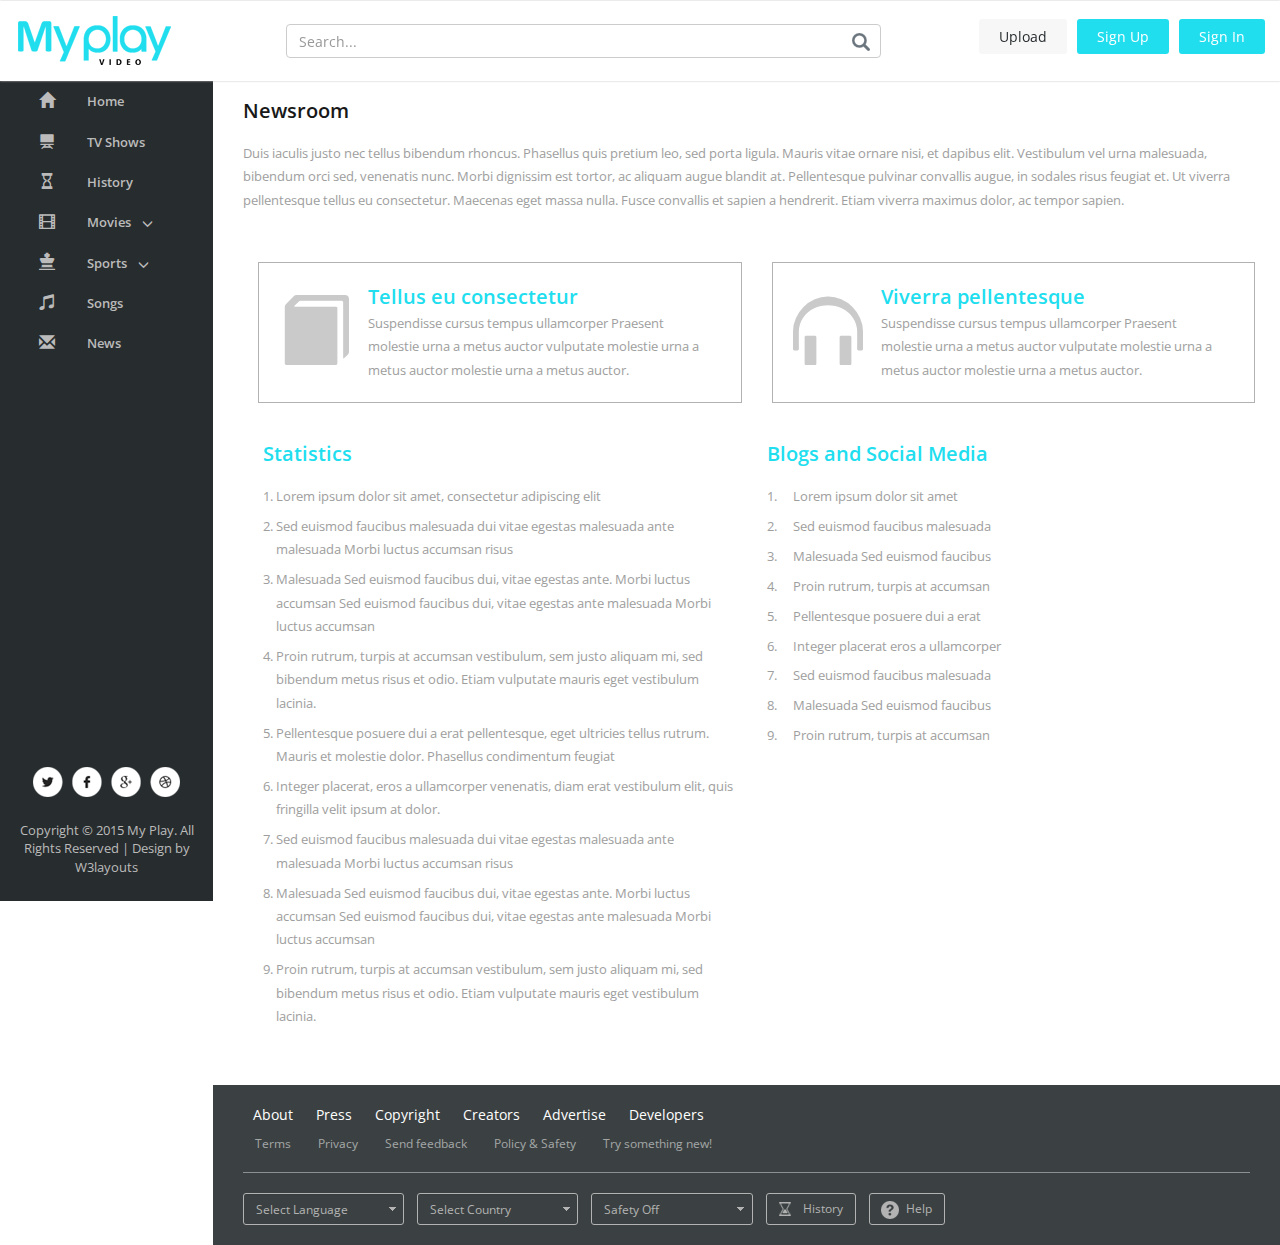
<file: Day6-2/Project4/templates/press.html>
<!--
Author: W3layouts
Author URL: http://w3layouts.com
License: Creative Commons Attribution 3.0 Unported
License URL: http://creativecommons.org/licenses/by/3.0/
-->
<!DOCTYPE HTML>
<html>
<head>
<title>My Play a Entertainment Category Flat Bootstrap Responsive Website Template | Press :: w3layouts</title>
<meta name="viewport" content="width=device-width, initial-scale=1">
<meta http-equiv="Content-Type" content="text/html; charset=utf-8" />
<meta name="keywords" content="My Play Responsive web template, Bootstrap Web Templates, Flat Web Templates, Andriod Compatible web template, 
Smartphone Compatible web template, free webdesigns for Nokia, Samsung, LG, SonyErricsson, Motorola web design" />
<script type="application/x-javascript"> addEventListener("load", function() { setTimeout(hideURLbar, 0); }, false); function hideURLbar(){ window.scrollTo(0,1); } </script>
<!-- bootstrap -->
<link href="css/bootstrap.min.css" rel='stylesheet' type='text/css' media="all" />
<!-- //bootstrap -->
<link href="css/dashboard.css" rel="stylesheet">
<!-- Custom Theme files -->
<link href="css/style.css" rel='stylesheet' type='text/css' media="all" />
<script src="js/jquery-1.11.1.min.js"></script>
<!--start-smoth-scrolling-->
<!-- fonts -->
<link href='//fonts.googleapis.com/css?family=Open+Sans:300italic,400italic,600italic,700italic,800italic,400,300,600,700,800' rel='stylesheet' type='text/css'>
<link href='//fonts.googleapis.com/css?family=Poiret+One' rel='stylesheet' type='text/css'>
<!-- //fonts -->
</head>
  <body>

    <nav class="navbar navbar-inverse navbar-fixed-top">
      <div class="container-fluid">
        <div class="navbar-header">
          <button type="button" class="navbar-toggle collapsed" data-toggle="collapse" data-target="#navbar" aria-expanded="false" aria-controls="navbar">
            <span class="sr-only">Toggle navigation</span>
            <span class="icon-bar"></span>
            <span class="icon-bar"></span>
            <span class="icon-bar"></span>
          </button>
          <a class="navbar-brand" href="index.html"><h1><img src="images/logo.png" alt="" /></h1></a>
        </div>
        <div id="navbar" class="navbar-collapse collapse">
			<div class="top-search">
				<form class="navbar-form navbar-right">
					<input type="text" class="form-control" placeholder="Search...">
					<input type="submit" value=" ">
				</form>
			</div>  
			<div class="header-top-right">
				<div class="file">
					<a href="upload.html">Upload</a>
				</div>	
				<div class="signin">
					<a href="#small-dialog2" class="play-icon popup-with-zoom-anim">Sign Up</a>
					<!-- pop-up-box -->
									<script type="text/javascript" src="js/modernizr.custom.min.js"></script>    
									<link href="css/popuo-box.css" rel="stylesheet" type="text/css" media="all" />
									<script src="js/jquery.magnific-popup.js" type="text/javascript"></script>
									<!--//pop-up-box -->
									<div id="small-dialog2" class="mfp-hide">
										<h3>Create Account</h3> 
										<div class="social-sits">
											<div class="facebook-button">
												<a href="#">Connect with Facebook</a>
											</div>
											<div class="chrome-button">
												<a href="#">Connect with Google</a>
											</div>
											<div class="button-bottom">
												<p>Already have an account? <a href="#small-dialog" class="play-icon popup-with-zoom-anim">Login</a></p>
											</div>
										</div>
										<div class="signup">
											<form>
												<input type="text" class="email" placeholder="Mobile Number" maxlength="10" pattern="[1-9]{1}\d{9}" title="Enter a valid mobile number" />
											</form>
											<div class="continue-button">
												<a href="#small-dialog3" class="hvr-shutter-out-horizontal play-icon popup-with-zoom-anim">CONTINUE</a>
											</div>
										</div>
										<div class="clearfix"> </div>
									</div>	
									<div id="small-dialog3" class="mfp-hide">
										<h3>Create Account</h3> 
										<div class="social-sits">
											<div class="facebook-button">
												<a href="#">Connect with Facebook</a>
											</div>
											<div class="chrome-button">
												<a href="#">Connect with Google</a>
											</div>
											<div class="button-bottom">
												<p>Already have an account? <a href="#small-dialog" class="play-icon popup-with-zoom-anim">Login</a></p>
											</div>
										</div>
										<div class="signup">
											<form>
												<input type="text" class="email" placeholder="Email" required="required" pattern="([\w-\.]+@([\w-]+\.)+[\w-]{2,4})?" title="Enter a valid email"/>
												<input type="password" placeholder="Password" required="required" pattern=".{6,}" title="Minimum 6 characters required" autocomplete="off" />
												<input type="text" class="email" placeholder="Mobile Number" maxlength="10" pattern="[1-9]{1}\d{9}" title="Enter a valid mobile number" />
												<input type="submit"  value="Sign Up"/>
											</form>
										</div>
										<div class="clearfix"> </div>
									</div>	
									<div id="small-dialog7" class="mfp-hide">
										<h3>Create Account</h3> 
										<div class="social-sits">
											<div class="facebook-button">
												<a href="#">Connect with Facebook</a>
											</div>
											<div class="chrome-button">
												<a href="#">Connect with Google</a>
											</div>
											<div class="button-bottom">
												<p>Already have an account? <a href="#small-dialog" class="play-icon popup-with-zoom-anim">Login</a></p>
											</div>
										</div>
										<div class="signup">
											<form action="upload.html">
												<input type="text" class="email" placeholder="Email" required="required" pattern="([\w-\.]+@([\w-]+\.)+[\w-]{2,4})?" title="Enter a valid email"/>
												<input type="password" placeholder="Password" required="required" pattern=".{6,}" title="Minimum 6 characters required" autocomplete="off" />
												<input type="submit"  value="Sign In"/>
											</form>
										</div>
										<div class="clearfix"> </div>
									</div>	
									<div id="small-dialog4" class="mfp-hide">
										<h3>Feedback</h3> 
										<div class="feedback-grids">
											<div class="feedback-grid">
												<p>Suspendisse tristique magna ut urna pellentesque, ut egestas velit faucibus. Nullam mattis lectus ullamcorper dui dignissim, sit amet egestas orci ullamcorper.</p>
											</div>
											<div class="button-bottom">
												<p><a href="#small-dialog" class="play-icon popup-with-zoom-anim">Sign in</a> to get started.</p>
											</div>
										</div>
									</div>
									<div id="small-dialog5" class="mfp-hide">
										<h3>Help</h3> 
											<div class="help-grid">
												<p>Suspendisse tristique magna ut urna pellentesque, ut egestas velit faucibus. Nullam mattis lectus ullamcorper dui dignissim, sit amet egestas orci ullamcorper.</p>
											</div>
											<div class="help-grids">
												<div class="help-button-bottom">
													<p><a href="#small-dialog4" class="play-icon popup-with-zoom-anim">Feedback</a></p>
												</div>
												<div class="help-button-bottom">
													<p><a href="#small-dialog6" class="play-icon popup-with-zoom-anim">Lorem ipsum dolor sit amet</a></p>
												</div>
												<div class="help-button-bottom">
													<p><a href="#small-dialog6" class="play-icon popup-with-zoom-anim">Nunc vitae rutrum enim</a></p>
												</div>
												<div class="help-button-bottom">
													<p><a href="#small-dialog6" class="play-icon popup-with-zoom-anim">Mauris at volutpat leo</a></p>
												</div>
												<div class="help-button-bottom">
													<p><a href="#small-dialog6" class="play-icon popup-with-zoom-anim">Mauris vehicula rutrum velit</a></p>
												</div>
												<div class="help-button-bottom">
													<p><a href="#small-dialog6" class="play-icon popup-with-zoom-anim">Aliquam eget ante non orci fac</a></p>
												</div>
											</div>
									</div>
									<div id="small-dialog6" class="mfp-hide">
										<div class="video-information-text">
											<h4>Video information & settings</h4>
											<p>Suspendisse tristique magna ut urna pellentesque, ut egestas velit faucibus. Nullam mattis lectus ullamcorper dui dignissim, sit amet egestas orci ullamcorper.</p>
											<ol>
												<li>Nunc vitae rutrum enim. Mauris at volutpat leo. Vivamus dapibus mi ut elit fermentum tincidunt.</li>
												<li>Nunc vitae rutrum enim. Mauris at volutpat leo. Vivamus dapibus mi ut elit fermentum tincidunt.</li>
												<li>Nunc vitae rutrum enim. Mauris at volutpat leo. Vivamus dapibus mi ut elit fermentum tincidunt.</li>
												<li>Nunc vitae rutrum enim. Mauris at volutpat leo. Vivamus dapibus mi ut elit fermentum tincidunt.</li>
												<li>Nunc vitae rutrum enim. Mauris at volutpat leo. Vivamus dapibus mi ut elit fermentum tincidunt.</li>
											</ol>
										</div>
									</div>
									<script>
											$(document).ready(function() {
											$('.popup-with-zoom-anim').magnificPopup({
												type: 'inline',
												fixedContentPos: false,
												fixedBgPos: true,
												overflowY: 'auto',
												closeBtnInside: true,
												preloader: false,
												midClick: true,
												removalDelay: 300,
												mainClass: 'my-mfp-zoom-in'
											});
																											
											});
									</script>	
				</div>
				<div class="signin">
					<a href="#small-dialog" class="play-icon popup-with-zoom-anim">Sign In</a>
					<div id="small-dialog" class="mfp-hide">
						<h3>Login</h3>
						<div class="social-sits">
							<div class="facebook-button">
								<a href="#">Connect with Facebook</a>
							</div>
							<div class="chrome-button">
								<a href="#">Connect with Google</a>
							</div>
							<div class="button-bottom">
								<p>New account? <a href="#small-dialog2" class="play-icon popup-with-zoom-anim">Signup</a></p>
							</div>
						</div>
						<div class="signup">
							<form>
								<input type="text" class="email" placeholder="Enter email / mobile" required="required" pattern="([\w-\.]+@([\w-]+\.)+[\w-]{2,4})?"/>
								<input type="password" placeholder="Password" required="required" pattern=".{6,}" title="Minimum 6 characters required" autocomplete="off" />
								<input type="submit"  value="LOGIN"/>
							</form>
							<div class="forgot">
								<a href="#">Forgot password ?</a>
							</div>
						</div>
						<div class="clearfix"> </div>
					</div>
				</div>
				<div class="clearfix"> </div>
			</div>
        </div>
		<div class="clearfix"> </div>
      </div>
    </nav>
        <div class="col-sm-3 col-md-2 sidebar">
			<div class="top-navigation">
				<div class="t-menu">MENU</div>
				<div class="t-img">
					<img src="images/lines.png" alt="" />
				</div>
				<div class="clearfix"> </div>
			</div>
				<div class="drop-navigation drop-navigation">
				  <ul class="nav nav-sidebar">
					<li><a href="index.html" class="home-icon"><span class="glyphicon glyphicon-home" aria-hidden="true"></span>Home</a></li>
					<li><a href="shows.html" class="user-icon"><span class="glyphicon glyphicon-home glyphicon-blackboard" aria-hidden="true"></span>TV Shows</a></li>
					<li><a href="history.html" class="sub-icon"><span class="glyphicon glyphicon-home glyphicon-hourglass" aria-hidden="true"></span>History</a></li>
					<li><a href="#" class="menu1"><span class="glyphicon glyphicon-film" aria-hidden="true"></span>Movies<span class="glyphicon glyphicon-menu-down" aria-hidden="true"></span></a></li>
						<ul class="cl-effect-2">
							<li><a href="movies.html">English</a></li>                                             
							<li><a href="movies.html">Chinese</a></li>
							<li><a href="movies.html">Hindi</a></li> 
						</ul>
						<!-- script-for-menu -->
						<script>
							$( "li a.menu1" ).click(function() {
							$( "ul.cl-effect-2" ).slideToggle( 300, function() {
							// Animation complete.
							});
							});
						</script>
					<li><a href="#" class="menu"><span class="glyphicon glyphicon-film glyphicon-king" aria-hidden="true"></span>Sports<span class="glyphicon glyphicon-menu-down" aria-hidden="true"></span></a></li>
						<ul class="cl-effect-1">
							<li><a href="sports.html">Football</a></li>                                             
							<li><a href="sports.html">Cricket</a></li>
							<li><a href="sports.html">Tennis</a></li> 
							<li><a href="sports.html">Shattil</a></li>  
						</ul>
						<!-- script-for-menu -->
						<script>
							$( "li a.menu" ).click(function() {
							$( "ul.cl-effect-1" ).slideToggle( 300, function() {
							// Animation complete.
							});
							});
						</script>
					<li><a href="movies.html" class="song-icon"><span class="glyphicon glyphicon-music" aria-hidden="true"></span>Songs</a></li>
					<li><a href="news.html" class="news-icon"><span class="glyphicon glyphicon-envelope" aria-hidden="true"></span>News</a></li>
				  </ul>
				  <!-- script-for-menu -->
						<script>
							$( ".top-navigation" ).click(function() {
							$( ".drop-navigation" ).slideToggle( 300, function() {
							// Animation complete.
							});
							});
						</script>
					<div class="side-bottom">
						<div class="side-bottom-icons">
							<ul class="nav2">
								<li><a href="#" class="facebook"> </a></li>
								<li><a href="#" class="facebook twitter"> </a></li>
								<li><a href="#" class="facebook chrome"> </a></li>
								<li><a href="#" class="facebook dribbble"> </a></li>
							</ul>
						</div>
						<div class="copyright">
							<p>Copyright © 2015 My Play. All Rights Reserved | Design by <a href="http://w3layouts.com/">W3layouts</a></p>
						</div>
					</div>
				</div>
        </div>
        <div class="col-sm-9 col-sm-offset-3 col-md-10 col-md-offset-2 main">
			<div class="show-top-grids">
				<div class="main-grids news-main-grids">
					<div class="recommended-info">
						<h3>Newsroom</h3>
						<p class="history-text">Duis iaculis justo nec tellus bibendum rhoncus. Phasellus quis pretium leo, sed porta ligula. Mauris 
							vitae ornare nisi, et dapibus elit. Vestibulum vel urna malesuada, bibendum orci sed, venenatis nunc. Morbi 
							dignissim est tortor, ac aliquam augue blandit at. Pellentesque pulvinar convallis augue, in sodales risus 
							feugiat et. Ut viverra pellentesque tellus eu consectetur. Maecenas eget massa nulla. Fusce convallis et 
							sapien a hendrerit. Etiam viverra maximus dolor, ac tempor sapien.
						</p>
						<div class="about-grids">
							<div class="about-bottom-grids">
								<div class="col-sm-6 about-left">
									<div class="about-left-grids">
										<div class="col-md-2 about-left-img">
											<span class="glyphicon glyphicon-user glyphicon-book" aria-hidden="true"></span>
										</div>
										<div class="col-md-10 about-left-info">
											<a href="#">Tellus eu consectetur</a>
											<p>Suspendisse cursus tempus ullamcorper Praesent molestie urna a metus auctor vulputate molestie urna a metus auctor molestie urna a metus auctor.</p>
										</div>
										<div class="clearfix"> </div>
									</div>
								</div>
								<div class="col-sm-6 about-right">
									<div class="about-left-grids">
										<div class="col-md-2 about-left-img">
											<span class="glyphicon glyphicon-user glyphicon-headphones" aria-hidden="true"></span>
										</div>
										<div class="col-md-10 about-left-info">
											<a href="#">Viverra pellentesque</a>
											<p>Suspendisse cursus tempus ullamcorper Praesent molestie urna a metus auctor vulputate molestie urna a metus auctor molestie urna a metus auctor.</p>
										</div>
										<div class="clearfix"> </div>
									</div>
								</div>
								<div class="clearfix"> </div>
							</div>
							<div class="news-grids">
								<div class="col-md-6 news-left">
									<h3>Statistics</h3>
									<ol>
										<li>Lorem ipsum dolor sit amet, consectetur adipiscing elit</li>
										<li>Sed euismod faucibus malesuada dui vitae egestas malesuada ante malesuada Morbi luctus accumsan risus</li>
										<li>Malesuada Sed euismod faucibus dui, vitae egestas ante. Morbi luctus accumsan Sed euismod faucibus dui, vitae egestas ante malesuada Morbi luctus accumsan</li>
										<li>Proin rutrum, turpis at accumsan vestibulum, sem justo aliquam mi, sed bibendum metus risus et odio. Etiam vulputate mauris eget vestibulum lacinia.</li>
										<li>Pellentesque posuere dui a erat pellentesque, eget ultricies tellus rutrum. Mauris et molestie dolor. Phasellus condimentum feugiat</li>
										<li>Integer placerat, eros a ullamcorper venenatis, diam erat vestibulum elit, quis fringilla velit ipsum at dolor.</li>
										<li>Sed euismod faucibus malesuada dui vitae egestas malesuada ante malesuada Morbi luctus accumsan risus</li>
										<li>Malesuada Sed euismod faucibus dui, vitae egestas ante. Morbi luctus accumsan Sed euismod faucibus dui, vitae egestas ante malesuada Morbi luctus accumsan</li>
										<li>Proin rutrum, turpis at accumsan vestibulum, sem justo aliquam mi, sed bibendum metus risus et odio. Etiam vulputate mauris eget vestibulum lacinia.</li>
									</ol>
								</div>
								<div class="col-md-6 news-left news-right">
									<h3>Blogs and Social Media</h3>
									<ol>
										<li><a href="#">Lorem ipsum dolor sit amet</a></li>
										<li><a href="#">Sed euismod faucibus malesuada</a></li>
										<li><a href="#">Malesuada Sed euismod faucibus</a></li>
										<li><a href="#">Proin rutrum, turpis at accumsan</a></li>
										<li><a href="#">Pellentesque posuere dui a erat</a></li>
										<li><a href="#">Integer placerat eros a ullamcorper</a></li>
										<li><a href="#">Sed euismod faucibus malesuada</a></li>
										<li><a href="#">Malesuada Sed euismod faucibus</a></li>
										<li><a href="#">Proin rutrum, turpis at accumsan</a></li>
									</ol>
								</div>
								<div class="clearfix"> </div>
							</div>
						</div>
					</div>
				</div>
			</div>
			<!-- footer -->
			<div class="footer">
				<div class="footer-grids">
					<div class="footer-top">
						<div class="footer-top-nav">
							<ul>
								<li><a href="about.html">About</a></li>
								<li><a href="press.html">Press</a></li>
								<li><a href="copyright.html">Copyright</a></li>
								<li><a href="creators.html">Creators</a></li>
								<li><a href="#">Advertise</a></li>
								<li><a href="developers.html">Developers</a></li>
							</ul>
						</div>
						<div class="footer-bottom-nav">
							<ul>
								<li><a href="terms.html">Terms</a></li>
								<li><a href="privacy.html">Privacy</a></li>
								<li><a href="#small-dialog4" class="play-icon popup-with-zoom-anim">Send feedback</a></li>
								<li><a href="privacy.html">Policy & Safety </a></li>
								<li><a href="try.html">Try something new!</a></li>
							</ul>
						</div>
					</div>
					<div class="footer-bottom">
						<ul>
							<li class="languages">
								<select class="form-control bfh-countries" data-country="US">
									<option value="">Select Language</option>
									<option>Spanish</option>
									<option>French</option>
									<option>German</option>
									<option>Italian</option>
									<option>Chinese</option>
									<option>Tagalog</option>
									<option>Polish</option>
									<option>Korean</option>
									<option>Vietnamese</option>
									<option>Portuguese</option>
									<option>Japanese</option>
									<option>Greek</option>
									<option>Arabic</option>
									<option>Hindi (urdu)</option>
									<option>Russian</option>
									<option>Yiddish</option>
									<option>Thai (laotian)</option>
									<option>Persian</option>
									<option>French Creole</option>
									<option>Armenian</option>
									<option>Navaho</option>
									<option>Hungarian</option>
									<option>Hebrew</option>
									<option>Dutch</option>
									<option>Mon-khmer (cambodian)</option>
									<option>Gujarathi</option>
									<option>Ukrainian</option>
									<option>Czech</option>
									<option>Pennsylvania Dutch</option>
									<option>Miao (hmong)</option>
									<option>Norwegian</option>
									<option>Slovak</option>
									<option>Swedish</option>
									<option>Serbocroatian</option>
									<option>Kru</option>
									<option>Rumanian</option>
									<option>Lithuanian</option>
									<option>Finnish</option>
									<option>Panjabi</option>
									<option>Formosan</option>
									<option>Croatian</option>
									<option>Turkish</option>
									<option>Ilocano</option>
									<option>Bengali</option>
									<option>Danish</option>
									<option>Syriac</option>
									<option>Samoan</option>
									<option>Malayalam</option>
									<option>Cajun</option>
									<option>Amharic</option>
								</select>
							</li>
							<li class="languages">
								<select class="form-control bfh-countries">
									<option value="">Select Country</option>
									<option value="AFG">Afghanistan</option>
									<option value="ALA">Åland Islands</option>
									<option value="ALB">Albania</option>
									<option value="DZA">Algeria</option>
									<option value="ASM">American Samoa</option>
									<option value="AND">Andorra</option>
									<option value="AGO">Angola</option>
									<option value="AIA">Anguilla</option>
									<option value="ATA">Antarctica</option>
									<option value="ATG">Antigua and Barbuda</option>
									<option value="ARG">Argentina</option>
									<option value="ARM">Armenia</option>
									<option value="ABW">Aruba</option>
									<option value="AUS">Australia</option>
									<option value="AUT">Austria</option>
									<option value="AZE">Azerbaijan</option>
									<option value="BHS">Bahamas</option>
									<option value="BHR">Bahrain</option>
									<option value="BGD">Bangladesh</option>
									<option value="BRB">Barbados</option>
									<option value="BLR">Belarus</option>
									<option value="BEL">Belgium</option>
									<option value="BLZ">Belize</option>
									<option value="BEN">Benin</option>
									<option value="BMU">Bermuda</option>
									<option value="BTN">Bhutan</option>
									<option value="BOL">Bolivia, Plurinational State of</option>
									<option value="BES">Bonaire, Sint Eustatius and Saba</option>
									<option value="BIH">Bosnia and Herzegovina</option>
									<option value="BWA">Botswana</option>
									<option value="BVT">Bouvet Island</option>
									<option value="BRA">Brazil</option>
									<option value="IOT">British Indian Ocean Territory</option>
									<option value="BRN">Brunei Darussalam</option>
									<option value="BGR">Bulgaria</option>
									<option value="BFA">Burkina Faso</option>
									<option value="BDI">Burundi</option>
									<option value="KHM">Cambodia</option>
									<option value="CMR">Cameroon</option>
									<option value="CAN">Canada</option>
									<option value="CPV">Cape Verde</option>
									<option value="CYM">Cayman Islands</option>
									<option value="CAF">Central African Republic</option>
									<option value="TCD">Chad</option>
									<option value="CHL">Chile</option>
									<option value="CHN">China</option>
									<option value="CXR">Christmas Island</option>
									<option value="CCK">Cocos (Keeling) Islands</option>
									<option value="COL">Colombia</option>
									<option value="COM">Comoros</option>
									<option value="COG">Congo</option>
									<option value="COD">Congo, the Democratic Republic of the</option>
									<option value="COK">Cook Islands</option>
									<option value="CRI">Costa Rica</option>
									<option value="CIV">Côte d'Ivoire</option>
									<option value="HRV">Croatia</option>
									<option value="CUB">Cuba</option>
									<option value="CUW">Curaçao</option>
									<option value="CYP">Cyprus</option>
									<option value="CZE">Czech Republic</option>
									<option value="DNK">Denmark</option>
									<option value="DJI">Djibouti</option>
									<option value="DMA">Dominica</option>
									<option value="DOM">Dominican Republic</option>
									<option value="ECU">Ecuador</option>
									<option value="EGY">Egypt</option>
									<option value="SLV">El Salvador</option>
									<option value="GNQ">Equatorial Guinea</option>
									<option value="ERI">Eritrea</option>
									<option value="EST">Estonia</option>
									<option value="ETH">Ethiopia</option>
									<option value="FLK">Falkland Islands (Malvinas)</option>
									<option value="FRO">Faroe Islands</option>
									<option value="FJI">Fiji</option>
									<option value="FIN">Finland</option>
									<option value="FRA">France</option>
									<option value="GUF">French Guiana</option>
									<option value="PYF">French Polynesia</option>
									<option value="ATF">French Southern Territories</option>
									<option value="GAB">Gabon</option>
									<option value="GMB">Gambia</option>
									<option value="GEO">Georgia</option>
									<option value="DEU">Germany</option>
									<option value="GHA">Ghana</option>
									<option value="GIB">Gibraltar</option>
									<option value="GRC">Greece</option>
									<option value="GRL">Greenland</option>
									<option value="GRD">Grenada</option>
									<option value="GLP">Guadeloupe</option>
									<option value="GUM">Guam</option>
									<option value="GTM">Guatemala</option>
									<option value="GGY">Guernsey</option>
									<option value="GIN">Guinea</option>
									<option value="GNB">Guinea-Bissau</option>
									<option value="GUY">Guyana</option>
									<option value="HTI">Haiti</option>
									<option value="HMD">Heard Island and McDonald Islands</option>
									<option value="VAT">Holy See (Vatican City State)</option>
									<option value="HND">Honduras</option>
									<option value="HKG">Hong Kong</option>
									<option value="HUN">Hungary</option>
									<option value="ISL">Iceland</option>
									<option value="IND">India</option>
									<option value="IDN">Indonesia</option>
									<option value="IRN">Iran, Islamic Republic of</option>
									<option value="IRQ">Iraq</option>
									<option value="IRL">Ireland</option>
									<option value="IMN">Isle of Man</option>
									<option value="ISR">Israel</option>
									<option value="ITA">Italy</option>
									<option value="JAM">Jamaica</option>
									<option value="JPN">Japan</option>
									<option value="JEY">Jersey</option>
									<option value="JOR">Jordan</option>
									<option value="KAZ">Kazakhstan</option>
									<option value="KEN">Kenya</option>
									<option value="KIR">Kiribati</option>
									<option value="PRK">Korea, Democratic People's Republic of</option>
									<option value="KOR">Korea, Republic of</option>
									<option value="KWT">Kuwait</option>
									<option value="KGZ">Kyrgyzstan</option>
									<option value="LAO">Lao People's Democratic Republic</option>
									<option value="LVA">Latvia</option>
									<option value="LBN">Lebanon</option>
									<option value="LSO">Lesotho</option>
									<option value="LBR">Liberia</option>
									<option value="LBY">Libya</option>
									<option value="LIE">Liechtenstein</option>
									<option value="LTU">Lithuania</option>
									<option value="LUX">Luxembourg</option>
									<option value="MAC">Macao</option>
									<option value="MKD">Macedonia, the former Yugoslav Republic of</option>
									<option value="MDG">Madagascar</option>
									<option value="MWI">Malawi</option>
									<option value="MYS">Malaysia</option>
									<option value="MDV">Maldives</option>
									<option value="MLI">Mali</option>
									<option value="MLT">Malta</option>
									<option value="MHL">Marshall Islands</option>
									<option value="MTQ">Martinique</option>
									<option value="MRT">Mauritania</option>
									<option value="MUS">Mauritius</option>
									<option value="MYT">Mayotte</option>
									<option value="MEX">Mexico</option>
									<option value="FSM">Micronesia, Federated States of</option>
									<option value="MDA">Moldova, Republic of</option>
									<option value="MCO">Monaco</option>
									<option value="MNG">Mongolia</option>
									<option value="MNE">Montenegro</option>
									<option value="MSR">Montserrat</option>
									<option value="MAR">Morocco</option>
									<option value="MOZ">Mozambique</option>
									<option value="MMR">Myanmar</option>
									<option value="NAM">Namibia</option>
									<option value="NRU">Nauru</option>
									<option value="NPL">Nepal</option>
									<option value="NLD">Netherlands</option>
									<option value="NCL">New Caledonia</option>
									<option value="NZL">New Zealand</option>
									<option value="NIC">Nicaragua</option>
									<option value="NER">Niger</option>
									<option value="NGA">Nigeria</option>
									<option value="NIU">Niue</option>
									<option value="NFK">Norfolk Island</option>
									<option value="MNP">Northern Mariana Islands</option>
									<option value="NOR">Norway</option>
									<option value="OMN">Oman</option>
									<option value="PAK">Pakistan</option>
									<option value="PLW">Palau</option>
									<option value="PSE">Palestinian Territory, Occupied</option>
									<option value="PAN">Panama</option>
									<option value="PNG">Papua New Guinea</option>
									<option value="PRY">Paraguay</option>
									<option value="PER">Peru</option>
									<option value="PHL">Philippines</option>
									<option value="PCN">Pitcairn</option>
									<option value="POL">Poland</option>
									<option value="PRT">Portugal</option>
									<option value="PRI">Puerto Rico</option>
									<option value="QAT">Qatar</option>
									<option value="REU">Réunion</option>
									<option value="ROU">Romania</option>
									<option value="RUS">Russian Federation</option>
									<option value="RWA">Rwanda</option>
									<option value="BLM">Saint Barthélemy</option>
									<option value="SHN">Saint Helena, Ascension and Tristan da Cunha</option>
									<option value="KNA">Saint Kitts and Nevis</option>
									<option value="LCA">Saint Lucia</option>
									<option value="MAF">Saint Martin (French part)</option>
									<option value="SPM">Saint Pierre and Miquelon</option>
									<option value="VCT">Saint Vincent and the Grenadines</option>
									<option value="WSM">Samoa</option>
									<option value="SMR">San Marino</option>
									<option value="STP">Sao Tome and Principe</option>
									<option value="SAU">Saudi Arabia</option>
									<option value="SEN">Senegal</option>
									<option value="SRB">Serbia</option>
									<option value="SYC">Seychelles</option>
									<option value="SLE">Sierra Leone</option>
									<option value="SGP">Singapore</option>
									<option value="SXM">Sint Maarten (Dutch part)</option>
									<option value="SVK">Slovakia</option>
									<option value="SVN">Slovenia</option>
									<option value="SLB">Solomon Islands</option>
									<option value="SOM">Somalia</option>
									<option value="ZAF">South Africa</option>
									<option value="SGS">South Georgia and the South Sandwich Islands</option>
									<option value="SSD">South Sudan</option>
									<option value="ESP">Spain</option>
									<option value="LKA">Sri Lanka</option>
									<option value="SDN">Sudan</option>
									<option value="SUR">Suriname</option>
									<option value="SJM">Svalbard and Jan Mayen</option>
									<option value="SWZ">Swaziland</option>
									<option value="SWE">Sweden</option>
									<option value="CHE">Switzerland</option>
									<option value="SYR">Syrian Arab Republic</option>
									<option value="TWN">Taiwan, Province of China</option>
									<option value="TJK">Tajikistan</option>
									<option value="TZA">Tanzania, United Republic of</option>
									<option value="THA">Thailand</option>
									<option value="TLS">Timor-Leste</option>
									<option value="TGO">Togo</option>
									<option value="TKL">Tokelau</option>
									<option value="TON">Tonga</option>
									<option value="TTO">Trinidad and Tobago</option>
									<option value="TUN">Tunisia</option>
									<option value="TUR">Turkey</option>
									<option value="TKM">Turkmenistan</option>
									<option value="TCA">Turks and Caicos Islands</option>
									<option value="TUV">Tuvalu</option>
									<option value="UGA">Uganda</option>
									<option value="UKR">Ukraine</option>
									<option value="ARE">United Arab Emirates</option>
									<option value="GBR">United Kingdom</option>
									<option value="USA">United States</option>
									<option value="UMI">United States Minor Outlying Islands</option>
									<option value="URY">Uruguay</option>
									<option value="UZB">Uzbekistan</option>
									<option value="VUT">Vanuatu</option>
									<option value="VEN">Venezuela, Bolivarian Republic of</option>
									<option value="VNM">Viet Nam</option>
									<option value="VGB">Virgin Islands, British</option>
									<option value="VIR">Virgin Islands, U.S.</option>
									<option value="WLF">Wallis and Futuna</option>
									<option value="ESH">Western Sahara</option>
									<option value="YEM">Yemen</option>
									<option value="ZMB">Zambia</option>
									<option value="ZWE">Zimbabwe</option>
								</select>
							</li>
							<li class="languages">
								<select class="form-control bfh-countries" data-country="US">
									<option value="">Safety Off</option>
									<option value="">Safety On</option>
								</select>
							</li>
							<li><a href="history.html" class="f-history">History</a></li>
							<li><a href="#small-dialog5" class="play-icon popup-with-zoom-anim f-history f-help">Help</a></li>
						</ul>
					</div>
				</div>
			</div>
			<!-- //footer -->
		</div>
		<div class="clearfix"> </div>
	<div class="drop-menu">
		<ul class="dropdown-menu" role="menu" aria-labelledby="dropdownMenu4">
		  <li role="presentation"><a role="menuitem" tabindex="-1" href="#">Regular link</a></li>
		  <li role="presentation" class="disabled"><a role="menuitem" tabindex="-1" href="#">Disabled link</a></li>
		  <li role="presentation"><a role="menuitem" tabindex="-1" href="#">Another link</a></li>
		</ul>
	</div>
    <!-- Bootstrap core JavaScript
    ================================================== -->
    <!-- Placed at the end of the document so the pages load faster -->
    <script src="js/bootstrap.min.js"></script>
    <!-- Just to make our placeholder images work. Don't actually copy the next line! -->
  </body>
</html>
</file>
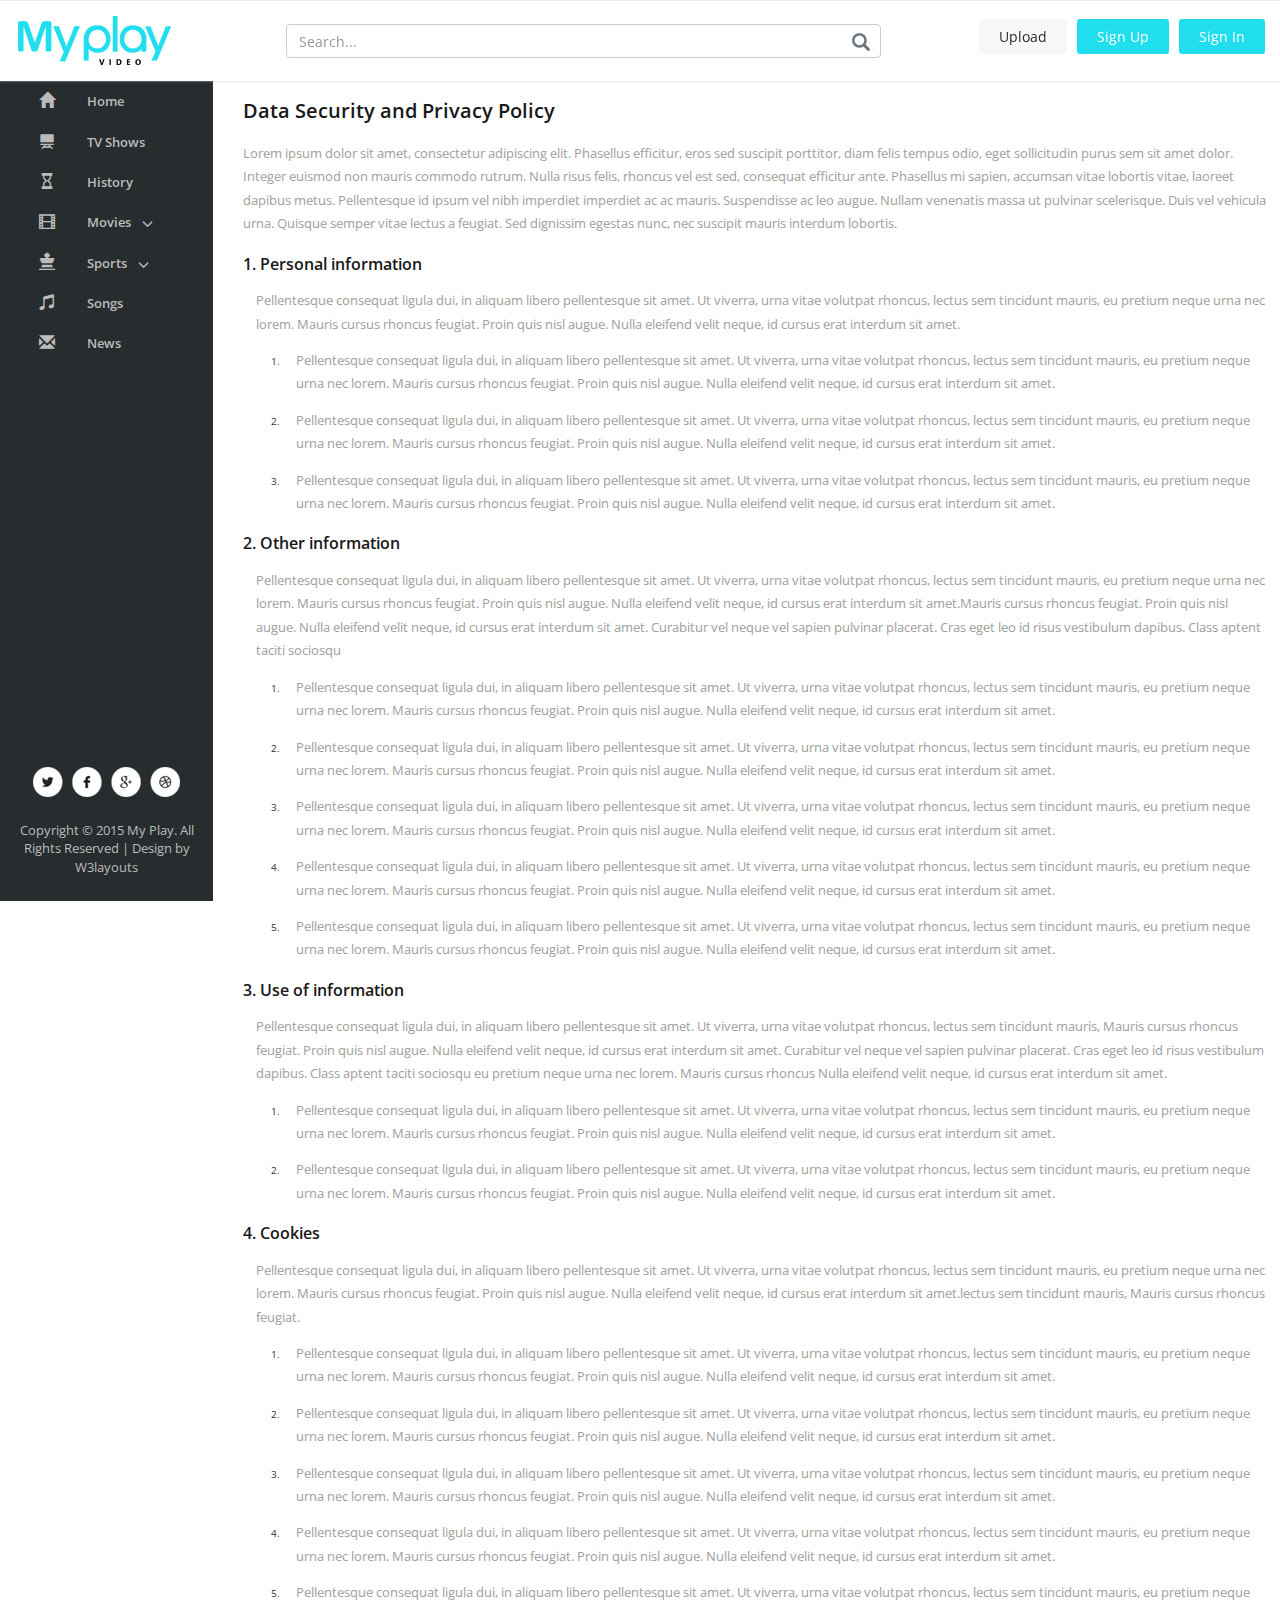
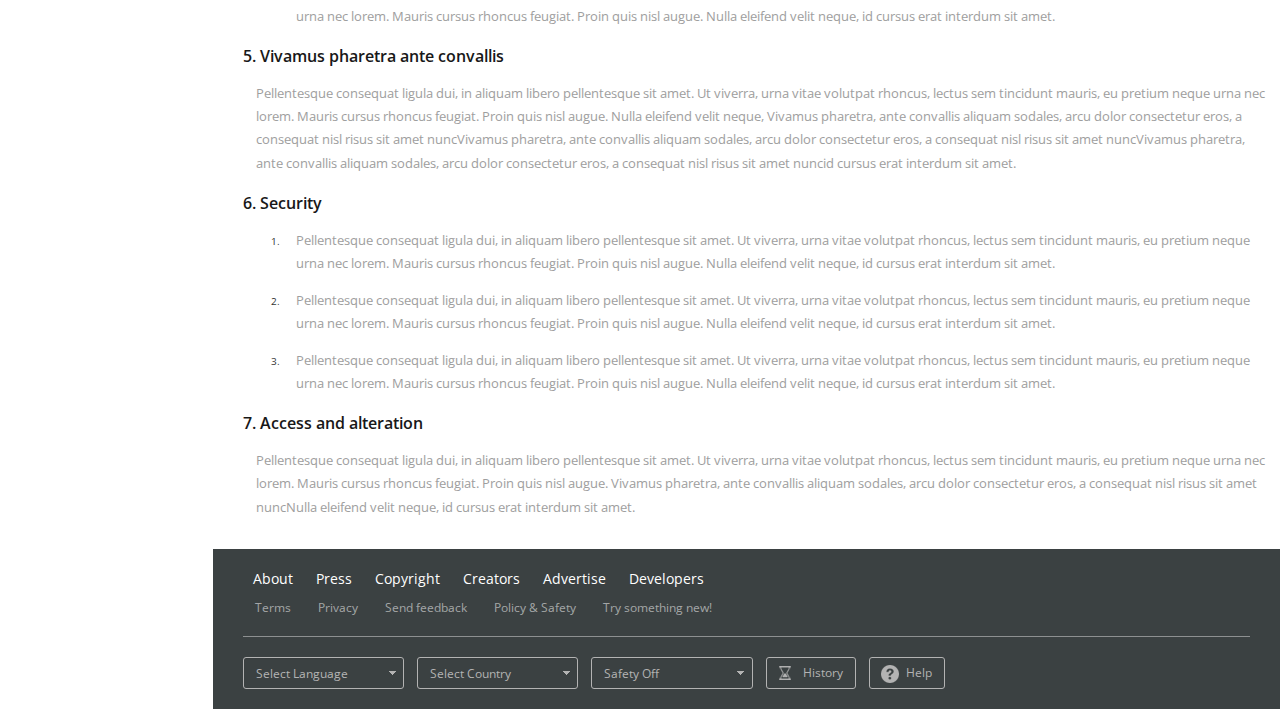
<file: Day6-2/Project4/templates/privacy.html>
<!--
Author: W3layouts
Author URL: http://w3layouts.com
License: Creative Commons Attribution 3.0 Unported
License URL: http://creativecommons.org/licenses/by/3.0/
-->
<!DOCTYPE HTML>
<html>
<head>
<title>My Play a Entertainment Category Flat Bootstrap Responsive Website Template | Privacy :: w3layouts</title>
<meta name="viewport" content="width=device-width, initial-scale=1">
<meta http-equiv="Content-Type" content="text/html; charset=utf-8" />
<meta name="keywords" content="My Play Responsive web template, Bootstrap Web Templates, Flat Web Templates, Andriod Compatible web template, 
Smartphone Compatible web template, free webdesigns for Nokia, Samsung, LG, SonyErricsson, Motorola web design" />
<script type="application/x-javascript"> addEventListener("load", function() { setTimeout(hideURLbar, 0); }, false); function hideURLbar(){ window.scrollTo(0,1); } </script>
<!-- bootstrap -->
<link href="css/bootstrap.min.css" rel='stylesheet' type='text/css' media="all" />
<!-- //bootstrap -->
<link href="css/dashboard.css" rel="stylesheet">
<!-- Custom Theme files -->
<link href="css/style.css" rel='stylesheet' type='text/css' media="all" />
<script src="js/jquery-1.11.1.min.js"></script>
<!--start-smoth-scrolling-->
<!-- fonts -->
<link href='//fonts.googleapis.com/css?family=Open+Sans:300italic,400italic,600italic,700italic,800italic,400,300,600,700,800' rel='stylesheet' type='text/css'>
<link href='//fonts.googleapis.com/css?family=Poiret+One' rel='stylesheet' type='text/css'>
<!-- //fonts -->
</head>
  <body>

    <nav class="navbar navbar-inverse navbar-fixed-top">
      <div class="container-fluid">
        <div class="navbar-header">
          <button type="button" class="navbar-toggle collapsed" data-toggle="collapse" data-target="#navbar" aria-expanded="false" aria-controls="navbar">
            <span class="sr-only">Toggle navigation</span>
            <span class="icon-bar"></span>
            <span class="icon-bar"></span>
            <span class="icon-bar"></span>
          </button>
          <a class="navbar-brand" href="index.html"><h1><img src="images/logo.png" alt="" /></h1></a>
        </div>
        <div id="navbar" class="navbar-collapse collapse">
			<div class="top-search">
				<form class="navbar-form navbar-right">
					<input type="text" class="form-control" placeholder="Search...">
					<input type="submit" value=" ">
				</form>
			</div>  
			<div class="header-top-right">
				<div class="file">
					<a href="upload.html">Upload</a>
				</div>	
				<div class="signin">
					<a href="#small-dialog2" class="play-icon popup-with-zoom-anim">Sign Up</a>
					<!-- pop-up-box -->
									<script type="text/javascript" src="js/modernizr.custom.min.js"></script>    
									<link href="css/popuo-box.css" rel="stylesheet" type="text/css" media="all" />
									<script src="js/jquery.magnific-popup.js" type="text/javascript"></script>
									<!--//pop-up-box -->
									<div id="small-dialog2" class="mfp-hide">
										<h3>Create Account</h3> 
										<div class="social-sits">
											<div class="facebook-button">
												<a href="#">Connect with Facebook</a>
											</div>
											<div class="chrome-button">
												<a href="#">Connect with Google</a>
											</div>
											<div class="button-bottom">
												<p>Already have an account? <a href="#small-dialog" class="play-icon popup-with-zoom-anim">Login</a></p>
											</div>
										</div>
										<div class="signup">
											<form>
												<input type="text" class="email" placeholder="Mobile Number" maxlength="10" pattern="[1-9]{1}\d{9}" title="Enter a valid mobile number" />
											</form>
											<div class="continue-button">
												<a href="#small-dialog3" class="hvr-shutter-out-horizontal play-icon popup-with-zoom-anim">CONTINUE</a>
											</div>
										</div>
										<div class="clearfix"> </div>
									</div>	
									<div id="small-dialog3" class="mfp-hide">
										<h3>Create Account</h3> 
										<div class="social-sits">
											<div class="facebook-button">
												<a href="#">Connect with Facebook</a>
											</div>
											<div class="chrome-button">
												<a href="#">Connect with Google</a>
											</div>
											<div class="button-bottom">
												<p>Already have an account? <a href="#small-dialog" class="play-icon popup-with-zoom-anim">Login</a></p>
											</div>
										</div>
										<div class="signup">
											<form>
												<input type="text" class="email" placeholder="Email" required="required" pattern="([\w-\.]+@([\w-]+\.)+[\w-]{2,4})?" title="Enter a valid email"/>
												<input type="password" placeholder="Password" required="required" pattern=".{6,}" title="Minimum 6 characters required" autocomplete="off" />
												<input type="text" class="email" placeholder="Mobile Number" maxlength="10" pattern="[1-9]{1}\d{9}" title="Enter a valid mobile number" />
												<input type="submit"  value="Sign Up"/>
											</form>
										</div>
										<div class="clearfix"> </div>
									</div>	
									<div id="small-dialog7" class="mfp-hide">
										<h3>Create Account</h3> 
										<div class="social-sits">
											<div class="facebook-button">
												<a href="#">Connect with Facebook</a>
											</div>
											<div class="chrome-button">
												<a href="#">Connect with Google</a>
											</div>
											<div class="button-bottom">
												<p>Already have an account? <a href="#small-dialog" class="play-icon popup-with-zoom-anim">Login</a></p>
											</div>
										</div>
										<div class="signup">
											<form action="upload.html">
												<input type="text" class="email" placeholder="Email" required="required" pattern="([\w-\.]+@([\w-]+\.)+[\w-]{2,4})?" title="Enter a valid email"/>
												<input type="password" placeholder="Password" required="required" pattern=".{6,}" title="Minimum 6 characters required" autocomplete="off" />
												<input type="submit"  value="Sign In"/>
											</form>
										</div>
										<div class="clearfix"> </div>
									</div>	
									<div id="small-dialog4" class="mfp-hide">
										<h3>Feedback</h3> 
										<div class="feedback-grids">
											<div class="feedback-grid">
												<p>Suspendisse tristique magna ut urna pellentesque, ut egestas velit faucibus. Nullam mattis lectus ullamcorper dui dignissim, sit amet egestas orci ullamcorper.</p>
											</div>
											<div class="button-bottom">
												<p><a href="#small-dialog" class="play-icon popup-with-zoom-anim">Sign in</a> to get started.</p>
											</div>
										</div>
									</div>
									<div id="small-dialog5" class="mfp-hide">
										<h3>Help</h3> 
											<div class="help-grid">
												<p>Suspendisse tristique magna ut urna pellentesque, ut egestas velit faucibus. Nullam mattis lectus ullamcorper dui dignissim, sit amet egestas orci ullamcorper.</p>
											</div>
											<div class="help-grids">
												<div class="help-button-bottom">
													<p><a href="#small-dialog4" class="play-icon popup-with-zoom-anim">Feedback</a></p>
												</div>
												<div class="help-button-bottom">
													<p><a href="#small-dialog6" class="play-icon popup-with-zoom-anim">Lorem ipsum dolor sit amet</a></p>
												</div>
												<div class="help-button-bottom">
													<p><a href="#small-dialog6" class="play-icon popup-with-zoom-anim">Nunc vitae rutrum enim</a></p>
												</div>
												<div class="help-button-bottom">
													<p><a href="#small-dialog6" class="play-icon popup-with-zoom-anim">Mauris at volutpat leo</a></p>
												</div>
												<div class="help-button-bottom">
													<p><a href="#small-dialog6" class="play-icon popup-with-zoom-anim">Mauris vehicula rutrum velit</a></p>
												</div>
												<div class="help-button-bottom">
													<p><a href="#small-dialog6" class="play-icon popup-with-zoom-anim">Aliquam eget ante non orci fac</a></p>
												</div>
											</div>
									</div>
									<div id="small-dialog6" class="mfp-hide">
										<div class="video-information-text">
											<h4>Video information & settings</h4>
											<p>Suspendisse tristique magna ut urna pellentesque, ut egestas velit faucibus. Nullam mattis lectus ullamcorper dui dignissim, sit amet egestas orci ullamcorper.</p>
											<ol>
												<li>Nunc vitae rutrum enim. Mauris at volutpat leo. Vivamus dapibus mi ut elit fermentum tincidunt.</li>
												<li>Nunc vitae rutrum enim. Mauris at volutpat leo. Vivamus dapibus mi ut elit fermentum tincidunt.</li>
												<li>Nunc vitae rutrum enim. Mauris at volutpat leo. Vivamus dapibus mi ut elit fermentum tincidunt.</li>
												<li>Nunc vitae rutrum enim. Mauris at volutpat leo. Vivamus dapibus mi ut elit fermentum tincidunt.</li>
												<li>Nunc vitae rutrum enim. Mauris at volutpat leo. Vivamus dapibus mi ut elit fermentum tincidunt.</li>
											</ol>
										</div>
									</div>
									<script>
											$(document).ready(function() {
											$('.popup-with-zoom-anim').magnificPopup({
												type: 'inline',
												fixedContentPos: false,
												fixedBgPos: true,
												overflowY: 'auto',
												closeBtnInside: true,
												preloader: false,
												midClick: true,
												removalDelay: 300,
												mainClass: 'my-mfp-zoom-in'
											});
																											
											});
									</script>	
				</div>
				<div class="signin">
					<a href="#small-dialog" class="play-icon popup-with-zoom-anim">Sign In</a>
					<div id="small-dialog" class="mfp-hide">
						<h3>Login</h3>
						<div class="social-sits">
							<div class="facebook-button">
								<a href="#">Connect with Facebook</a>
							</div>
							<div class="chrome-button">
								<a href="#">Connect with Google</a>
							</div>
							<div class="button-bottom">
								<p>New account? <a href="#small-dialog2" class="play-icon popup-with-zoom-anim">Signup</a></p>
							</div>
						</div>
						<div class="signup">
							<form>
								<input type="text" class="email" placeholder="Enter email / mobile" required="required" pattern="([\w-\.]+@([\w-]+\.)+[\w-]{2,4})?"/>
								<input type="password" placeholder="Password" required="required" pattern=".{6,}" title="Minimum 6 characters required" autocomplete="off" />
								<input type="submit"  value="LOGIN"/>
							</form>
							<div class="forgot">
								<a href="#">Forgot password ?</a>
							</div>
						</div>
						<div class="clearfix"> </div>
					</div>
				</div>
				<div class="clearfix"> </div>
			</div>
        </div>
		<div class="clearfix"> </div>
      </div>
    </nav>
        <div class="col-sm-3 col-md-2 sidebar">
			<div class="top-navigation">
				<div class="t-menu">MENU</div>
				<div class="t-img">
					<img src="images/lines.png" alt="" />
				</div>
				<div class="clearfix"> </div>
			</div>
				<div class="drop-navigation drop-navigation">
				  <ul class="nav nav-sidebar">
					<li><a href="index.html" class="home-icon"><span class="glyphicon glyphicon-home" aria-hidden="true"></span>Home</a></li>
					<li><a href="shows.html" class="user-icon"><span class="glyphicon glyphicon-home glyphicon-blackboard" aria-hidden="true"></span>TV Shows</a></li>
					<li><a href="history.html" class="sub-icon"><span class="glyphicon glyphicon-home glyphicon-hourglass" aria-hidden="true"></span>History</a></li>
					<li><a href="#" class="menu1"><span class="glyphicon glyphicon-film" aria-hidden="true"></span>Movies<span class="glyphicon glyphicon-menu-down" aria-hidden="true"></span></a></li>
						<ul class="cl-effect-2">
							<li><a href="movies.html">English</a></li>                                             
							<li><a href="movies.html">Chinese</a></li>
							<li><a href="movies.html">Hindi</a></li> 
						</ul>
						<!-- script-for-menu -->
						<script>
							$( "li a.menu1" ).click(function() {
							$( "ul.cl-effect-2" ).slideToggle( 300, function() {
							// Animation complete.
							});
							});
						</script>
					<li><a href="#" class="menu"><span class="glyphicon glyphicon-film glyphicon-king" aria-hidden="true"></span>Sports<span class="glyphicon glyphicon-menu-down" aria-hidden="true"></span></a></li>
						<ul class="cl-effect-1">
							<li><a href="sports.html">Football</a></li>                                             
							<li><a href="sports.html">Cricket</a></li>
							<li><a href="sports.html">Tennis</a></li> 
							<li><a href="sports.html">Shattil</a></li>  
						</ul>
						<!-- script-for-menu -->
						<script>
							$( "li a.menu" ).click(function() {
							$( "ul.cl-effect-1" ).slideToggle( 300, function() {
							// Animation complete.
							});
							});
						</script>
					<li><a href="movies.html" class="song-icon"><span class="glyphicon glyphicon-music" aria-hidden="true"></span>Songs</a></li>
					<li><a href="news.html" class="news-icon"><span class="glyphicon glyphicon-envelope" aria-hidden="true"></span>News</a></li>
				  </ul>
				  <!-- script-for-menu -->
						<script>
							$( ".top-navigation" ).click(function() {
							$( ".drop-navigation" ).slideToggle( 300, function() {
							// Animation complete.
							});
							});
						</script>
					<div class="side-bottom">
						<div class="side-bottom-icons">
							<ul class="nav2">
								<li><a href="#" class="facebook"> </a></li>
								<li><a href="#" class="facebook twitter"> </a></li>
								<li><a href="#" class="facebook chrome"> </a></li>
								<li><a href="#" class="facebook dribbble"> </a></li>
							</ul>
						</div>
						<div class="copyright">
							<p>Copyright © 2015 My Play. All Rights Reserved | Design by <a href="http://w3layouts.com/">W3layouts</a></p>
						</div>
					</div>
				</div>
        </div>
        <div class="col-sm-9 col-sm-offset-3 col-md-10 col-md-offset-2 main">
			<div class="show-top-grids">
				<div class="main-grids news-main-grids">
					<div class="recommended-info">
						<h3>Data Security and Privacy Policy	</h3>
						<p class="history-text">Lorem ipsum dolor sit amet, consectetur adipiscing elit. Phasellus efficitur, eros 
							sed suscipit porttitor, diam felis tempus odio, eget sollicitudin purus sem sit amet dolor. Integer euismod 
							non mauris commodo rutrum. Nulla risus felis, rhoncus vel est sed, consequat efficitur ante. Phasellus mi 
							sapien, accumsan vitae lobortis vitae, laoreet dapibus metus. Pellentesque id ipsum vel nibh imperdiet 
							imperdiet ac ac mauris. Suspendisse ac leo augue. Nullam venenatis massa ut pulvinar scelerisque. Duis vel 
							vehicula urna. Quisque semper vitae lectus a feugiat. Sed dignissim egestas nunc, nec suscipit mauris 
							interdum lobortis.
						</p>
						<div class="terms-info">
							<div class="terms-info-grid">
								<h3>1. Personal information</h3>
								<p>Pellentesque consequat ligula dui, in aliquam libero pellentesque sit amet. Ut viverra, urna vitae 
									volutpat rhoncus, lectus sem tincidunt mauris, eu pretium neque urna nec lorem. Mauris cursus rhoncus 
									feugiat. Proin quis nisl augue. Nulla eleifend velit neque, id cursus erat interdum sit amet.
								</p>
								<ol>
									<li><p class="terms-info-text">Pellentesque consequat ligula dui, in aliquam libero pellentesque sit amet. Ut viverra, urna vitae 
											volutpat rhoncus, lectus sem tincidunt mauris, eu pretium neque urna nec lorem. Mauris cursus rhoncus 
											feugiat. Proin quis nisl augue. Nulla eleifend velit neque, id cursus erat interdum sit amet.
										</p>
									</li>
									<li><p class="terms-info-text">Pellentesque consequat ligula dui, in aliquam libero pellentesque sit amet. Ut viverra, urna vitae 
											volutpat rhoncus, lectus sem tincidunt mauris, eu pretium neque urna nec lorem. Mauris cursus rhoncus 
											feugiat. Proin quis nisl augue. Nulla eleifend velit neque, id cursus erat interdum sit amet.
										</p>
									</li>
									<li><p class="terms-info-text">Pellentesque consequat ligula dui, in aliquam libero pellentesque sit amet. Ut viverra, urna vitae 
											volutpat rhoncus, lectus sem tincidunt mauris, eu pretium neque urna nec lorem. Mauris cursus rhoncus 
											feugiat. Proin quis nisl augue. Nulla eleifend velit neque, id cursus erat interdum sit amet.
										</p>
									</li>
								</ol>
							</div>
							<div class="terms-info-grid">
								<h3>2. Other information</h3>
								<p>Pellentesque consequat ligula dui, in aliquam libero pellentesque sit amet. Ut viverra, urna vitae 
									volutpat rhoncus, lectus sem tincidunt mauris, eu pretium neque urna nec lorem. Mauris cursus rhoncus 
									feugiat. Proin quis nisl augue. Nulla eleifend velit neque, id cursus erat interdum sit amet.Mauris 
									cursus rhoncus feugiat. Proin quis nisl augue. Nulla eleifend velit neque, id cursus erat interdum 
									sit amet. Curabitur vel neque vel sapien pulvinar placerat. Cras eget leo id risus vestibulum 
									dapibus. Class aptent taciti sociosqu 
								</p>
								<ol>
									<li><p class="terms-info-text">Pellentesque consequat ligula dui, in aliquam libero pellentesque sit amet. Ut viverra, urna vitae 
											volutpat rhoncus, lectus sem tincidunt mauris, eu pretium neque urna nec lorem. Mauris cursus rhoncus 
											feugiat. Proin quis nisl augue. Nulla eleifend velit neque, id cursus erat interdum sit amet.
										</p>
									</li>
									<li><p class="terms-info-text">Pellentesque consequat ligula dui, in aliquam libero pellentesque sit amet. Ut viverra, urna vitae 
											volutpat rhoncus, lectus sem tincidunt mauris, eu pretium neque urna nec lorem. Mauris cursus rhoncus 
											feugiat. Proin quis nisl augue. Nulla eleifend velit neque, id cursus erat interdum sit amet.
										</p>
									</li>
									<li><p class="terms-info-text">Pellentesque consequat ligula dui, in aliquam libero pellentesque sit amet. Ut viverra, urna vitae 
											volutpat rhoncus, lectus sem tincidunt mauris, eu pretium neque urna nec lorem. Mauris cursus rhoncus 
											feugiat. Proin quis nisl augue. Nulla eleifend velit neque, id cursus erat interdum sit amet.
										</p>
									</li>
									<li><p class="terms-info-text">Pellentesque consequat ligula dui, in aliquam libero pellentesque sit amet. Ut viverra, urna vitae 
											volutpat rhoncus, lectus sem tincidunt mauris, eu pretium neque urna nec lorem. Mauris cursus rhoncus 
											feugiat. Proin quis nisl augue. Nulla eleifend velit neque, id cursus erat interdum sit amet.
										</p>
									</li>
									<li><p class="terms-info-text">Pellentesque consequat ligula dui, in aliquam libero pellentesque sit amet. Ut viverra, urna vitae 
											volutpat rhoncus, lectus sem tincidunt mauris, eu pretium neque urna nec lorem. Mauris cursus rhoncus 
											feugiat. Proin quis nisl augue. Nulla eleifend velit neque, id cursus erat interdum sit amet.
										</p>
									</li>
								</ol>
							</div>
							<div class="terms-info-grid">
								<h3>3. Use of information</h3>
								<p>Pellentesque consequat ligula dui, in aliquam libero pellentesque sit amet. Ut viverra, urna vitae 
									volutpat rhoncus, lectus sem tincidunt mauris, Mauris cursus rhoncus feugiat. Proin quis 
									nisl augue. Nulla eleifend velit neque, id cursus erat interdum sit amet. Curabitur vel neque vel 
									sapien pulvinar placerat. Cras eget leo id risus vestibulum dapibus. Class aptent taciti sociosqu eu 
									pretium neque urna nec lorem. Mauris cursus rhoncus Nulla eleifend velit neque, id cursus erat interdum sit amet.
								</p>
								<ol>
									<li><p class="terms-info-text">Pellentesque consequat ligula dui, in aliquam libero pellentesque sit amet. Ut viverra, urna vitae 
											volutpat rhoncus, lectus sem tincidunt mauris, eu pretium neque urna nec lorem. Mauris cursus rhoncus 
											feugiat. Proin quis nisl augue. Nulla eleifend velit neque, id cursus erat interdum sit amet.
										</p>
									</li>
									<li><p class="terms-info-text">Pellentesque consequat ligula dui, in aliquam libero pellentesque sit amet. Ut viverra, urna vitae 
											volutpat rhoncus, lectus sem tincidunt mauris, eu pretium neque urna nec lorem. Mauris cursus rhoncus 
											feugiat. Proin quis nisl augue. Nulla eleifend velit neque, id cursus erat interdum sit amet.
										</p>
									</li>
								</ol>
							</div>
							<div class="terms-info-grid">
								<h3>4. Cookies</h3>
								<p>Pellentesque consequat ligula dui, in aliquam libero pellentesque sit amet. Ut viverra, urna vitae 
									volutpat rhoncus, lectus sem tincidunt mauris, eu pretium neque urna nec lorem. Mauris cursus rhoncus 
									feugiat. Proin quis nisl augue. Nulla eleifend velit neque, id cursus erat interdum sit amet.lectus 
									sem tincidunt mauris, Mauris cursus rhoncus feugiat.
								</p>
								<ol>
									<li><p class="terms-info-text">Pellentesque consequat ligula dui, in aliquam libero pellentesque sit amet. Ut viverra, urna vitae 
											volutpat rhoncus, lectus sem tincidunt mauris, eu pretium neque urna nec lorem. Mauris cursus rhoncus 
											feugiat. Proin quis nisl augue. Nulla eleifend velit neque, id cursus erat interdum sit amet.
										</p>
									</li>
									<li><p class="terms-info-text">Pellentesque consequat ligula dui, in aliquam libero pellentesque sit amet. Ut viverra, urna vitae 
											volutpat rhoncus, lectus sem tincidunt mauris, eu pretium neque urna nec lorem. Mauris cursus rhoncus 
											feugiat. Proin quis nisl augue. Nulla eleifend velit neque, id cursus erat interdum sit amet.
										</p>
									</li>
									<li><p class="terms-info-text">Pellentesque consequat ligula dui, in aliquam libero pellentesque sit amet. Ut viverra, urna vitae 
											volutpat rhoncus, lectus sem tincidunt mauris, eu pretium neque urna nec lorem. Mauris cursus rhoncus 
											feugiat. Proin quis nisl augue. Nulla eleifend velit neque, id cursus erat interdum sit amet.
										</p>
									</li>
									<li><p class="terms-info-text">Pellentesque consequat ligula dui, in aliquam libero pellentesque sit amet. Ut viverra, urna vitae 
											volutpat rhoncus, lectus sem tincidunt mauris, eu pretium neque urna nec lorem. Mauris cursus rhoncus 
											feugiat. Proin quis nisl augue. Nulla eleifend velit neque, id cursus erat interdum sit amet.
										</p>
									</li>
									<li><p class="terms-info-text">Pellentesque consequat ligula dui, in aliquam libero pellentesque sit amet. Ut viverra, urna vitae 
											volutpat rhoncus, lectus sem tincidunt mauris, eu pretium neque urna nec lorem. Mauris cursus rhoncus 
											feugiat. Proin quis nisl augue. Nulla eleifend velit neque, id cursus erat interdum sit amet.
										</p>
									</li>
								</ol>
							</div>
							<div class="terms-info-grid">
								<h3>5. Vivamus pharetra ante convallis</h3>
								<p>Pellentesque consequat ligula dui, in aliquam libero pellentesque sit amet. Ut viverra, urna vitae 
									volutpat rhoncus, lectus sem tincidunt mauris, eu pretium neque urna nec lorem. Mauris cursus rhoncus 
									feugiat. Proin quis nisl augue. Nulla eleifend velit neque, Vivamus pharetra, ante convallis aliquam sodales, 
									arcu dolor consectetur eros, a consequat nisl risus sit amet nuncVivamus pharetra, ante convallis aliquam sodales, 
									arcu dolor consectetur eros, a consequat nisl risus sit amet nuncVivamus pharetra, ante convallis aliquam sodales, 
									arcu dolor consectetur eros, a consequat nisl risus sit amet nuncid cursus erat interdum sit amet.
								</p>
							</div>
							<div class="terms-info-grid">
								<h3>6. Security</h3>
								<ol>
									<li><p class="terms-info-text">Pellentesque consequat ligula dui, in aliquam libero pellentesque sit amet. Ut viverra, urna vitae 
											volutpat rhoncus, lectus sem tincidunt mauris, eu pretium neque urna nec lorem. Mauris cursus rhoncus 
											feugiat. Proin quis nisl augue. Nulla eleifend velit neque, id cursus erat interdum sit amet.
										</p>
									</li>
									<li><p class="terms-info-text">Pellentesque consequat ligula dui, in aliquam libero pellentesque sit amet. Ut viverra, urna vitae 
											volutpat rhoncus, lectus sem tincidunt mauris, eu pretium neque urna nec lorem. Mauris cursus rhoncus 
											feugiat. Proin quis nisl augue. Nulla eleifend velit neque, id cursus erat interdum sit amet.
										</p>
									</li>
									<li><p class="terms-info-text">Pellentesque consequat ligula dui, in aliquam libero pellentesque sit amet. Ut viverra, urna vitae 
											volutpat rhoncus, lectus sem tincidunt mauris, eu pretium neque urna nec lorem. Mauris cursus rhoncus 
											feugiat. Proin quis nisl augue. Nulla eleifend velit neque, id cursus erat interdum sit amet.
										</p>
									</li>
								</ol>
							</div>
							<div class="terms-info-grid">
								<h3>7. Access and alteration</h3>
								<p>Pellentesque consequat ligula dui, in aliquam libero pellentesque sit amet. Ut viverra, urna vitae 
									volutpat rhoncus, lectus sem tincidunt mauris, eu pretium neque urna nec lorem. Mauris cursus rhoncus 
									feugiat. Proin quis nisl augue. Vivamus pharetra, ante convallis aliquam sodales, arcu dolor consectetur 
									eros, a consequat nisl risus sit amet nuncNulla eleifend velit neque, id cursus erat interdum sit amet.
								</p>
							</div>
						</div>
					</div>
				</div>
			</div>
			<!-- footer -->
			<div class="footer">
				<div class="footer-grids">
					<div class="footer-top">
						<div class="footer-top-nav">
							<ul>
								<li><a href="about.html">About</a></li>
								<li><a href="press.html">Press</a></li>
								<li><a href="copyright.html">Copyright</a></li>
								<li><a href="creators.html">Creators</a></li>
								<li><a href="#">Advertise</a></li>
								<li><a href="developers.html">Developers</a></li>
							</ul>
						</div>
						<div class="footer-bottom-nav">
							<ul>
								<li><a href="terms.html">Terms</a></li>
								<li><a href="privacy.html">Privacy</a></li>
								<li><a href="#small-dialog4" class="play-icon popup-with-zoom-anim">Send feedback</a></li>
								<li><a href="privacy.html">Policy & Safety </a></li>
								<li><a href="try.html">Try something new!</a></li>
							</ul>
						</div>
					</div>
					<div class="footer-bottom">
						<ul>
							<li class="languages">
								<select class="form-control bfh-countries" data-country="US">
									<option value="">Select Language</option>
									<option>Spanish</option>
									<option>French</option>
									<option>German</option>
									<option>Italian</option>
									<option>Chinese</option>
									<option>Tagalog</option>
									<option>Polish</option>
									<option>Korean</option>
									<option>Vietnamese</option>
									<option>Portuguese</option>
									<option>Japanese</option>
									<option>Greek</option>
									<option>Arabic</option>
									<option>Hindi (urdu)</option>
									<option>Russian</option>
									<option>Yiddish</option>
									<option>Thai (laotian)</option>
									<option>Persian</option>
									<option>French Creole</option>
									<option>Armenian</option>
									<option>Navaho</option>
									<option>Hungarian</option>
									<option>Hebrew</option>
									<option>Dutch</option>
									<option>Mon-khmer (cambodian)</option>
									<option>Gujarathi</option>
									<option>Ukrainian</option>
									<option>Czech</option>
									<option>Pennsylvania Dutch</option>
									<option>Miao (hmong)</option>
									<option>Norwegian</option>
									<option>Slovak</option>
									<option>Swedish</option>
									<option>Serbocroatian</option>
									<option>Kru</option>
									<option>Rumanian</option>
									<option>Lithuanian</option>
									<option>Finnish</option>
									<option>Panjabi</option>
									<option>Formosan</option>
									<option>Croatian</option>
									<option>Turkish</option>
									<option>Ilocano</option>
									<option>Bengali</option>
									<option>Danish</option>
									<option>Syriac</option>
									<option>Samoan</option>
									<option>Malayalam</option>
									<option>Cajun</option>
									<option>Amharic</option>
								</select>
							</li>
							<li class="languages">
								<select class="form-control bfh-countries">
									<option value="">Select Country</option>
									<option value="AFG">Afghanistan</option>
									<option value="ALA">Åland Islands</option>
									<option value="ALB">Albania</option>
									<option value="DZA">Algeria</option>
									<option value="ASM">American Samoa</option>
									<option value="AND">Andorra</option>
									<option value="AGO">Angola</option>
									<option value="AIA">Anguilla</option>
									<option value="ATA">Antarctica</option>
									<option value="ATG">Antigua and Barbuda</option>
									<option value="ARG">Argentina</option>
									<option value="ARM">Armenia</option>
									<option value="ABW">Aruba</option>
									<option value="AUS">Australia</option>
									<option value="AUT">Austria</option>
									<option value="AZE">Azerbaijan</option>
									<option value="BHS">Bahamas</option>
									<option value="BHR">Bahrain</option>
									<option value="BGD">Bangladesh</option>
									<option value="BRB">Barbados</option>
									<option value="BLR">Belarus</option>
									<option value="BEL">Belgium</option>
									<option value="BLZ">Belize</option>
									<option value="BEN">Benin</option>
									<option value="BMU">Bermuda</option>
									<option value="BTN">Bhutan</option>
									<option value="BOL">Bolivia, Plurinational State of</option>
									<option value="BES">Bonaire, Sint Eustatius and Saba</option>
									<option value="BIH">Bosnia and Herzegovina</option>
									<option value="BWA">Botswana</option>
									<option value="BVT">Bouvet Island</option>
									<option value="BRA">Brazil</option>
									<option value="IOT">British Indian Ocean Territory</option>
									<option value="BRN">Brunei Darussalam</option>
									<option value="BGR">Bulgaria</option>
									<option value="BFA">Burkina Faso</option>
									<option value="BDI">Burundi</option>
									<option value="KHM">Cambodia</option>
									<option value="CMR">Cameroon</option>
									<option value="CAN">Canada</option>
									<option value="CPV">Cape Verde</option>
									<option value="CYM">Cayman Islands</option>
									<option value="CAF">Central African Republic</option>
									<option value="TCD">Chad</option>
									<option value="CHL">Chile</option>
									<option value="CHN">China</option>
									<option value="CXR">Christmas Island</option>
									<option value="CCK">Cocos (Keeling) Islands</option>
									<option value="COL">Colombia</option>
									<option value="COM">Comoros</option>
									<option value="COG">Congo</option>
									<option value="COD">Congo, the Democratic Republic of the</option>
									<option value="COK">Cook Islands</option>
									<option value="CRI">Costa Rica</option>
									<option value="CIV">Côte d'Ivoire</option>
									<option value="HRV">Croatia</option>
									<option value="CUB">Cuba</option>
									<option value="CUW">Curaçao</option>
									<option value="CYP">Cyprus</option>
									<option value="CZE">Czech Republic</option>
									<option value="DNK">Denmark</option>
									<option value="DJI">Djibouti</option>
									<option value="DMA">Dominica</option>
									<option value="DOM">Dominican Republic</option>
									<option value="ECU">Ecuador</option>
									<option value="EGY">Egypt</option>
									<option value="SLV">El Salvador</option>
									<option value="GNQ">Equatorial Guinea</option>
									<option value="ERI">Eritrea</option>
									<option value="EST">Estonia</option>
									<option value="ETH">Ethiopia</option>
									<option value="FLK">Falkland Islands (Malvinas)</option>
									<option value="FRO">Faroe Islands</option>
									<option value="FJI">Fiji</option>
									<option value="FIN">Finland</option>
									<option value="FRA">France</option>
									<option value="GUF">French Guiana</option>
									<option value="PYF">French Polynesia</option>
									<option value="ATF">French Southern Territories</option>
									<option value="GAB">Gabon</option>
									<option value="GMB">Gambia</option>
									<option value="GEO">Georgia</option>
									<option value="DEU">Germany</option>
									<option value="GHA">Ghana</option>
									<option value="GIB">Gibraltar</option>
									<option value="GRC">Greece</option>
									<option value="GRL">Greenland</option>
									<option value="GRD">Grenada</option>
									<option value="GLP">Guadeloupe</option>
									<option value="GUM">Guam</option>
									<option value="GTM">Guatemala</option>
									<option value="GGY">Guernsey</option>
									<option value="GIN">Guinea</option>
									<option value="GNB">Guinea-Bissau</option>
									<option value="GUY">Guyana</option>
									<option value="HTI">Haiti</option>
									<option value="HMD">Heard Island and McDonald Islands</option>
									<option value="VAT">Holy See (Vatican City State)</option>
									<option value="HND">Honduras</option>
									<option value="HKG">Hong Kong</option>
									<option value="HUN">Hungary</option>
									<option value="ISL">Iceland</option>
									<option value="IND">India</option>
									<option value="IDN">Indonesia</option>
									<option value="IRN">Iran, Islamic Republic of</option>
									<option value="IRQ">Iraq</option>
									<option value="IRL">Ireland</option>
									<option value="IMN">Isle of Man</option>
									<option value="ISR">Israel</option>
									<option value="ITA">Italy</option>
									<option value="JAM">Jamaica</option>
									<option value="JPN">Japan</option>
									<option value="JEY">Jersey</option>
									<option value="JOR">Jordan</option>
									<option value="KAZ">Kazakhstan</option>
									<option value="KEN">Kenya</option>
									<option value="KIR">Kiribati</option>
									<option value="PRK">Korea, Democratic People's Republic of</option>
									<option value="KOR">Korea, Republic of</option>
									<option value="KWT">Kuwait</option>
									<option value="KGZ">Kyrgyzstan</option>
									<option value="LAO">Lao People's Democratic Republic</option>
									<option value="LVA">Latvia</option>
									<option value="LBN">Lebanon</option>
									<option value="LSO">Lesotho</option>
									<option value="LBR">Liberia</option>
									<option value="LBY">Libya</option>
									<option value="LIE">Liechtenstein</option>
									<option value="LTU">Lithuania</option>
									<option value="LUX">Luxembourg</option>
									<option value="MAC">Macao</option>
									<option value="MKD">Macedonia, the former Yugoslav Republic of</option>
									<option value="MDG">Madagascar</option>
									<option value="MWI">Malawi</option>
									<option value="MYS">Malaysia</option>
									<option value="MDV">Maldives</option>
									<option value="MLI">Mali</option>
									<option value="MLT">Malta</option>
									<option value="MHL">Marshall Islands</option>
									<option value="MTQ">Martinique</option>
									<option value="MRT">Mauritania</option>
									<option value="MUS">Mauritius</option>
									<option value="MYT">Mayotte</option>
									<option value="MEX">Mexico</option>
									<option value="FSM">Micronesia, Federated States of</option>
									<option value="MDA">Moldova, Republic of</option>
									<option value="MCO">Monaco</option>
									<option value="MNG">Mongolia</option>
									<option value="MNE">Montenegro</option>
									<option value="MSR">Montserrat</option>
									<option value="MAR">Morocco</option>
									<option value="MOZ">Mozambique</option>
									<option value="MMR">Myanmar</option>
									<option value="NAM">Namibia</option>
									<option value="NRU">Nauru</option>
									<option value="NPL">Nepal</option>
									<option value="NLD">Netherlands</option>
									<option value="NCL">New Caledonia</option>
									<option value="NZL">New Zealand</option>
									<option value="NIC">Nicaragua</option>
									<option value="NER">Niger</option>
									<option value="NGA">Nigeria</option>
									<option value="NIU">Niue</option>
									<option value="NFK">Norfolk Island</option>
									<option value="MNP">Northern Mariana Islands</option>
									<option value="NOR">Norway</option>
									<option value="OMN">Oman</option>
									<option value="PAK">Pakistan</option>
									<option value="PLW">Palau</option>
									<option value="PSE">Palestinian Territory, Occupied</option>
									<option value="PAN">Panama</option>
									<option value="PNG">Papua New Guinea</option>
									<option value="PRY">Paraguay</option>
									<option value="PER">Peru</option>
									<option value="PHL">Philippines</option>
									<option value="PCN">Pitcairn</option>
									<option value="POL">Poland</option>
									<option value="PRT">Portugal</option>
									<option value="PRI">Puerto Rico</option>
									<option value="QAT">Qatar</option>
									<option value="REU">Réunion</option>
									<option value="ROU">Romania</option>
									<option value="RUS">Russian Federation</option>
									<option value="RWA">Rwanda</option>
									<option value="BLM">Saint Barthélemy</option>
									<option value="SHN">Saint Helena, Ascension and Tristan da Cunha</option>
									<option value="KNA">Saint Kitts and Nevis</option>
									<option value="LCA">Saint Lucia</option>
									<option value="MAF">Saint Martin (French part)</option>
									<option value="SPM">Saint Pierre and Miquelon</option>
									<option value="VCT">Saint Vincent and the Grenadines</option>
									<option value="WSM">Samoa</option>
									<option value="SMR">San Marino</option>
									<option value="STP">Sao Tome and Principe</option>
									<option value="SAU">Saudi Arabia</option>
									<option value="SEN">Senegal</option>
									<option value="SRB">Serbia</option>
									<option value="SYC">Seychelles</option>
									<option value="SLE">Sierra Leone</option>
									<option value="SGP">Singapore</option>
									<option value="SXM">Sint Maarten (Dutch part)</option>
									<option value="SVK">Slovakia</option>
									<option value="SVN">Slovenia</option>
									<option value="SLB">Solomon Islands</option>
									<option value="SOM">Somalia</option>
									<option value="ZAF">South Africa</option>
									<option value="SGS">South Georgia and the South Sandwich Islands</option>
									<option value="SSD">South Sudan</option>
									<option value="ESP">Spain</option>
									<option value="LKA">Sri Lanka</option>
									<option value="SDN">Sudan</option>
									<option value="SUR">Suriname</option>
									<option value="SJM">Svalbard and Jan Mayen</option>
									<option value="SWZ">Swaziland</option>
									<option value="SWE">Sweden</option>
									<option value="CHE">Switzerland</option>
									<option value="SYR">Syrian Arab Republic</option>
									<option value="TWN">Taiwan, Province of China</option>
									<option value="TJK">Tajikistan</option>
									<option value="TZA">Tanzania, United Republic of</option>
									<option value="THA">Thailand</option>
									<option value="TLS">Timor-Leste</option>
									<option value="TGO">Togo</option>
									<option value="TKL">Tokelau</option>
									<option value="TON">Tonga</option>
									<option value="TTO">Trinidad and Tobago</option>
									<option value="TUN">Tunisia</option>
									<option value="TUR">Turkey</option>
									<option value="TKM">Turkmenistan</option>
									<option value="TCA">Turks and Caicos Islands</option>
									<option value="TUV">Tuvalu</option>
									<option value="UGA">Uganda</option>
									<option value="UKR">Ukraine</option>
									<option value="ARE">United Arab Emirates</option>
									<option value="GBR">United Kingdom</option>
									<option value="USA">United States</option>
									<option value="UMI">United States Minor Outlying Islands</option>
									<option value="URY">Uruguay</option>
									<option value="UZB">Uzbekistan</option>
									<option value="VUT">Vanuatu</option>
									<option value="VEN">Venezuela, Bolivarian Republic of</option>
									<option value="VNM">Viet Nam</option>
									<option value="VGB">Virgin Islands, British</option>
									<option value="VIR">Virgin Islands, U.S.</option>
									<option value="WLF">Wallis and Futuna</option>
									<option value="ESH">Western Sahara</option>
									<option value="YEM">Yemen</option>
									<option value="ZMB">Zambia</option>
									<option value="ZWE">Zimbabwe</option>
								</select>
							</li>
							<li class="languages">
								<select class="form-control bfh-countries" data-country="US">
									<option value="">Safety Off</option>
									<option value="">Safety On</option>
								</select>
							</li>
							<li><a href="history.html" class="f-history">History</a></li>
							<li><a href="#small-dialog5" class="play-icon popup-with-zoom-anim f-history f-help">Help</a></li>
						</ul>
					</div>
				</div>
			</div>
			<!-- //footer -->
		</div>
		<div class="clearfix"> </div>
	<div class="drop-menu">
		<ul class="dropdown-menu" role="menu" aria-labelledby="dropdownMenu4">
		  <li role="presentation"><a role="menuitem" tabindex="-1" href="#">Regular link</a></li>
		  <li role="presentation" class="disabled"><a role="menuitem" tabindex="-1" href="#">Disabled link</a></li>
		  <li role="presentation"><a role="menuitem" tabindex="-1" href="#">Another link</a></li>
		</ul>
	</div>
    <!-- Bootstrap core JavaScript
    ================================================== -->
    <!-- Placed at the end of the document so the pages load faster -->
    <script src="js/bootstrap.min.js"></script>
    <!-- Just to make our placeholder images work. Don't actually copy the next line! -->
  </body>
</html>
</file>
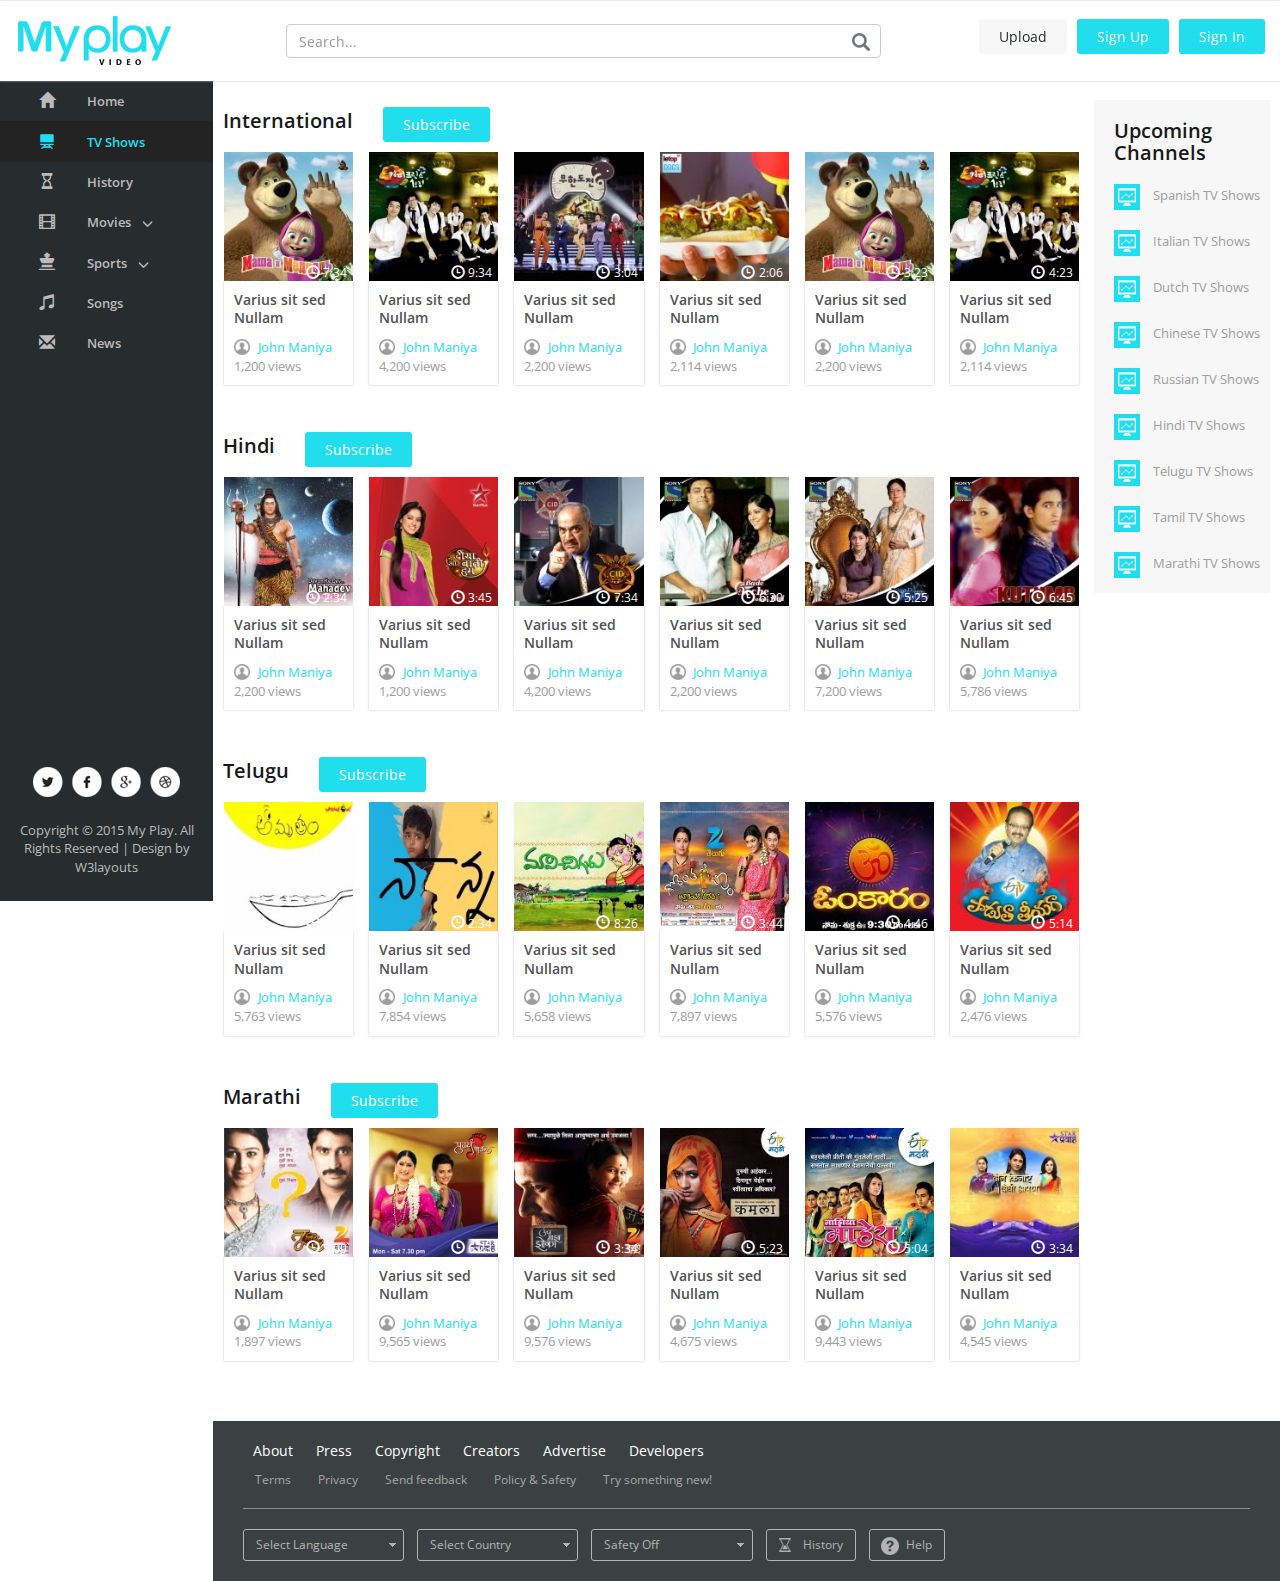
<file: Day6-2/Project4/templates/shows.html>
<!--
Author: W3layouts
Author URL: http://w3layouts.com
License: Creative Commons Attribution 3.0 Unported
License URL: http://creativecommons.org/licenses/by/3.0/
-->
<!DOCTYPE HTML>
<html>
<head>
<title>My Play a Entertainment Category Flat Bootstrap Responsive Website Template | Shows :: w3layouts</title>
<meta name="viewport" content="width=device-width, initial-scale=1">
<meta http-equiv="Content-Type" content="text/html; charset=utf-8" />
<meta name="keywords" content="My Play Responsive web template, Bootstrap Web Templates, Flat Web Templates, Andriod Compatible web template, 
Smartphone Compatible web template, free webdesigns for Nokia, Samsung, LG, SonyErricsson, Motorola web design" />
<script type="application/x-javascript"> addEventListener("load", function() { setTimeout(hideURLbar, 0); }, false); function hideURLbar(){ window.scrollTo(0,1); } </script>
<!-- bootstrap -->
<link href="css/bootstrap.min.css" rel='stylesheet' type='text/css' media="all" />
<!-- //bootstrap -->
<link href="css/dashboard.css" rel="stylesheet">
<!-- Custom Theme files -->
<link href="css/style.css" rel='stylesheet' type='text/css' media="all" />
<script src="js/jquery-1.11.1.min.js"></script>
<!--start-smoth-scrolling-->
<!-- fonts -->
<link href='//fonts.googleapis.com/css?family=Open+Sans:300italic,400italic,600italic,700italic,800italic,400,300,600,700,800' rel='stylesheet' type='text/css'>
<link href='//fonts.googleapis.com/css?family=Poiret+One' rel='stylesheet' type='text/css'>
<!-- //fonts -->
</head>
  <body>

    <nav class="navbar navbar-inverse navbar-fixed-top">
      <div class="container-fluid">
        <div class="navbar-header">
          <button type="button" class="navbar-toggle collapsed" data-toggle="collapse" data-target="#navbar" aria-expanded="false" aria-controls="navbar">
            <span class="sr-only">Toggle navigation</span>
            <span class="icon-bar"></span>
            <span class="icon-bar"></span>
            <span class="icon-bar"></span>
          </button>
          <a class="navbar-brand" href="index.html"><h1><img src="images/logo.png" alt="" /></h1></a>
        </div>
        <div id="navbar" class="navbar-collapse collapse">
			<div class="top-search">
				<form class="navbar-form navbar-right">
					<input type="text" class="form-control" placeholder="Search...">
					<input type="submit" value=" ">
				</form>
			</div>  
			<div class="header-top-right">
				<div class="file">
					<a href="upload.html">Upload</a>
				</div>	
				<div class="signin">
					<a href="#small-dialog2" class="play-icon popup-with-zoom-anim">Sign Up</a>
					<!-- pop-up-box -->
									<script type="text/javascript" src="js/modernizr.custom.min.js"></script>    
									<link href="css/popuo-box.css" rel="stylesheet" type="text/css" media="all" />
									<script src="js/jquery.magnific-popup.js" type="text/javascript"></script>
									<!--//pop-up-box -->
									<div id="small-dialog2" class="mfp-hide">
										<h3>Create Account</h3> 
										<div class="social-sits">
											<div class="facebook-button">
												<a href="#">Connect with Facebook</a>
											</div>
											<div class="chrome-button">
												<a href="#">Connect with Google</a>
											</div>
											<div class="button-bottom">
												<p>Already have an account? <a href="#small-dialog" class="play-icon popup-with-zoom-anim">Login</a></p>
											</div>
										</div>
										<div class="signup">
											<form>
												<input type="text" class="email" placeholder="Mobile Number" maxlength="10" pattern="[1-9]{1}\d{9}" title="Enter a valid mobile number" />
											</form>
											<div class="continue-button">
												<a href="#small-dialog3" class="hvr-shutter-out-horizontal play-icon popup-with-zoom-anim">CONTINUE</a>
											</div>
										</div>
										<div class="clearfix"> </div>
									</div>	
									<div id="small-dialog3" class="mfp-hide">
										<h3>Create Account</h3> 
										<div class="social-sits">
											<div class="facebook-button">
												<a href="#">Connect with Facebook</a>
											</div>
											<div class="chrome-button">
												<a href="#">Connect with Google</a>
											</div>
											<div class="button-bottom">
												<p>Already have an account? <a href="#small-dialog" class="play-icon popup-with-zoom-anim">Login</a></p>
											</div>
										</div>
										<div class="signup">
											<form>
												<input type="text" class="email" placeholder="Email" required="required" pattern="([\w-\.]+@([\w-]+\.)+[\w-]{2,4})?" title="Enter a valid email"/>
												<input type="password" placeholder="Password" required="required" pattern=".{6,}" title="Minimum 6 characters required" autocomplete="off" />
												<input type="text" class="email" placeholder="Mobile Number" maxlength="10" pattern="[1-9]{1}\d{9}" title="Enter a valid mobile number" />
												<input type="submit"  value="Sign Up"/>
											</form>
										</div>
										<div class="clearfix"> </div>
									</div>	
									<div id="small-dialog7" class="mfp-hide">
										<h3>Create Account</h3> 
										<div class="social-sits">
											<div class="facebook-button">
												<a href="#">Connect with Facebook</a>
											</div>
											<div class="chrome-button">
												<a href="#">Connect with Google</a>
											</div>
											<div class="button-bottom">
												<p>Already have an account? <a href="#small-dialog" class="play-icon popup-with-zoom-anim">Login</a></p>
											</div>
										</div>
										<div class="signup">
											<form action="upload.html">
												<input type="text" class="email" placeholder="Email" required="required" pattern="([\w-\.]+@([\w-]+\.)+[\w-]{2,4})?" title="Enter a valid email"/>
												<input type="password" placeholder="Password" required="required" pattern=".{6,}" title="Minimum 6 characters required" autocomplete="off" />
												<input type="submit"  value="Sign In"/>
											</form>
										</div>
										<div class="clearfix"> </div>
									</div>
									<div id="small-dialog8" class="mfp-hide">
										<h3>Subscribe to our newsletters</h3> 
										<div class="signup subscribe-grid">
											<form>
												<input type="text" class="email" placeholder="Email" required="required" pattern="([\w-\.]+@([\w-]+\.)+[\w-]{2,4})?" title="Enter a valid email"/>
												<input type="submit"  value="Subscribe"/>
											</form>
										</div>
									</div>
									<div id="small-dialog4" class="mfp-hide">
										<h3>Feedback</h3> 
										<div class="feedback-grids">
											<div class="feedback-grid">
												<p>Suspendisse tristique magna ut urna pellentesque, ut egestas velit faucibus. Nullam mattis lectus ullamcorper dui dignissim, sit amet egestas orci ullamcorper.</p>
											</div>
											<div class="button-bottom">
												<p><a href="#small-dialog" class="play-icon popup-with-zoom-anim">Sign in</a> to get started.</p>
											</div>
										</div>
									</div>
									<div id="small-dialog5" class="mfp-hide">
										<h3>Help</h3> 
											<div class="help-grid">
												<p>Suspendisse tristique magna ut urna pellentesque, ut egestas velit faucibus. Nullam mattis lectus ullamcorper dui dignissim, sit amet egestas orci ullamcorper.</p>
											</div>
											<div class="help-grids">
												<div class="help-button-bottom">
													<p><a href="#small-dialog4" class="play-icon popup-with-zoom-anim">Feedback</a></p>
												</div>
												<div class="help-button-bottom">
													<p><a href="#small-dialog6" class="play-icon popup-with-zoom-anim">Lorem ipsum dolor sit amet</a></p>
												</div>
												<div class="help-button-bottom">
													<p><a href="#small-dialog6" class="play-icon popup-with-zoom-anim">Nunc vitae rutrum enim</a></p>
												</div>
												<div class="help-button-bottom">
													<p><a href="#small-dialog6" class="play-icon popup-with-zoom-anim">Mauris at volutpat leo</a></p>
												</div>
												<div class="help-button-bottom">
													<p><a href="#small-dialog6" class="play-icon popup-with-zoom-anim">Mauris vehicula rutrum velit</a></p>
												</div>
												<div class="help-button-bottom">
													<p><a href="#small-dialog6" class="play-icon popup-with-zoom-anim">Aliquam eget ante non orci fac</a></p>
												</div>
											</div>
									</div>
									<div id="small-dialog6" class="mfp-hide">
										<div class="video-information-text">
											<h4>Video information & settings</h4>
											<p>Suspendisse tristique magna ut urna pellentesque, ut egestas velit faucibus. Nullam mattis lectus ullamcorper dui dignissim, sit amet egestas orci ullamcorper.</p>
											<ol>
												<li>Nunc vitae rutrum enim. Mauris at volutpat leo. Vivamus dapibus mi ut elit fermentum tincidunt.</li>
												<li>Nunc vitae rutrum enim. Mauris at volutpat leo. Vivamus dapibus mi ut elit fermentum tincidunt.</li>
												<li>Nunc vitae rutrum enim. Mauris at volutpat leo. Vivamus dapibus mi ut elit fermentum tincidunt.</li>
												<li>Nunc vitae rutrum enim. Mauris at volutpat leo. Vivamus dapibus mi ut elit fermentum tincidunt.</li>
												<li>Nunc vitae rutrum enim. Mauris at volutpat leo. Vivamus dapibus mi ut elit fermentum tincidunt.</li>
											</ol>
										</div>
									</div>
									<script>
											$(document).ready(function() {
											$('.popup-with-zoom-anim').magnificPopup({
												type: 'inline',
												fixedContentPos: false,
												fixedBgPos: true,
												overflowY: 'auto',
												closeBtnInside: true,
												preloader: false,
												midClick: true,
												removalDelay: 300,
												mainClass: 'my-mfp-zoom-in'
											});
																											
											});
									</script>	
				</div>
				<div class="signin">
					<a href="#small-dialog" class="play-icon popup-with-zoom-anim">Sign In</a>
					<div id="small-dialog" class="mfp-hide">
						<h3>Login</h3>
						<div class="social-sits">
							<div class="facebook-button">
								<a href="#">Connect with Facebook</a>
							</div>
							<div class="chrome-button">
								<a href="#">Connect with Google</a>
							</div>
							<div class="button-bottom">
								<p>New account? <a href="#small-dialog2" class="play-icon popup-with-zoom-anim">Signup</a></p>
							</div>
						</div>
						<div class="signup">
							<form>
								<input type="text" class="email" placeholder="Enter email / mobile" required="required" pattern="([\w-\.]+@([\w-]+\.)+[\w-]{2,4})?"/>
								<input type="password" placeholder="Password" required="required" pattern=".{6,}" title="Minimum 6 characters required" autocomplete="off" />
								<input type="submit"  value="LOGIN"/>
							</form>
							<div class="forgot">
								<a href="#">Forgot password ?</a>
							</div>
						</div>
						<div class="clearfix"> </div>
					</div>
				</div>
				<div class="clearfix"> </div>
			</div>
        </div>
		<div class="clearfix"> </div>
      </div>
    </nav>
		<div class="col-sm-3 col-md-2 sidebar">
			<div class="top-navigation">
				<div class="t-menu">MENU</div>
				<div class="t-img">
					<img src="images/lines.png" alt="" />
				</div>
				<div class="clearfix"> </div>
			</div>
				<div class="drop-navigation drop-navigation">
				  <ul class="nav nav-sidebar">
					<li><a href="index.html" class="home-icon"><span class="glyphicon glyphicon-home" aria-hidden="true"></span>Home</a></li>
					<li class="active"><a href="shows.html" class="user-icon"><span class="glyphicon glyphicon-home glyphicon-blackboard" aria-hidden="true"></span>TV Shows</a></li>
					<li><a href="history.html" class="sub-icon"><span class="glyphicon glyphicon-home glyphicon-hourglass" aria-hidden="true"></span>History</a></li>
					<li><a href="#" class="menu1"><span class="glyphicon glyphicon-film" aria-hidden="true"></span>Movies<span class="glyphicon glyphicon-menu-down" aria-hidden="true"></span></a></li>
						<ul class="cl-effect-2">
							<li><a href="movies.html">English</a></li>                                             
							<li><a href="movies.html">Chinese</a></li>
							<li><a href="movies.html">Hindi</a></li> 
						</ul>
						<!-- script-for-menu -->
						<script>
							$( "li a.menu1" ).click(function() {
							$( "ul.cl-effect-2" ).slideToggle( 300, function() {
							// Animation complete.
							});
							});
						</script>
					<li><a href="#" class="menu"><span class="glyphicon glyphicon-film glyphicon-king" aria-hidden="true"></span>Sports<span class="glyphicon glyphicon-menu-down" aria-hidden="true"></span></a></li>
						<ul class="cl-effect-1">
							<li><a href="sports.html">Football</a></li>                                             
							<li><a href="sports.html">Cricket</a></li>
							<li><a href="sports.html">Tennis</a></li> 
							<li><a href="sports.html">Shattil</a></li>  
						</ul>
						<!-- script-for-menu -->
						<script>
							$( "li a.menu" ).click(function() {
							$( "ul.cl-effect-1" ).slideToggle( 300, function() {
							// Animation complete.
							});
							});
						</script>
					<li><a href="movies.html" class="song-icon"><span class="glyphicon glyphicon-music" aria-hidden="true"></span>Songs</a></li>
					<li><a href="news.html" class="news-icon"><span class="glyphicon glyphicon-envelope" aria-hidden="true"></span>News</a></li>
				  </ul>
				  <!-- script-for-menu -->
						<script>
							$( ".top-navigation" ).click(function() {
							$( ".drop-navigation" ).slideToggle( 300, function() {
							// Animation complete.
							});
							});
						</script>
					<div class="side-bottom">
						<div class="side-bottom-icons">
							<ul class="nav2">
								<li><a href="#" class="facebook"> </a></li>
								<li><a href="#" class="facebook twitter"> </a></li>
								<li><a href="#" class="facebook chrome"> </a></li>
								<li><a href="#" class="facebook dribbble"> </a></li>
							</ul>
						</div>
						<div class="copyright">
							<p>Copyright © 2015 My Play. All Rights Reserved | Design by <a href="http://w3layouts.com/">W3layouts</a></p>
						</div>
					</div>
				</div>
        </div>
        <div class="col-sm-9 col-sm-offset-3 col-md-10 col-md-offset-2 main">
			<div class="show-top-grids">
				<div class="col-sm-10 show-grid-left main-grids">
					<div class="recommended">
						<div class="recommended-grids english-grid">
							<div class="recommended-info">
								<div class="heading">
									<h3>International</h3>
								</div>
								<div class="heading-right">
									<a  href="#small-dialog8" class="play-icon popup-with-zoom-anim">Subscribe</a>
								</div>
								<div class="clearfix"> </div>
							</div>
							<div class="col-md-2 resent-grid recommended-grid show-video-grid">
								<div class="resent-grid-img recommended-grid-img">
									<a href="single.html"><img src="images/eg1.jpg" alt="" /></a>
									<div class="time small-time show-time">
										<p>7:34</p>
									</div>
									<div class="clck show-clock">
										<span class="glyphicon glyphicon-time" aria-hidden="true"></span>
									</div>
								</div>
								<div class="resent-grid-info recommended-grid-info">
									<h5><a href="single.html" class="title">Varius sit sed Nullam interdum</a></h5>
									<p class="author"><a href="#" class="author">John Maniya</a></p>
									<p class="views">1,200 views</p>
								</div>
							</div>
							<div class="col-md-2 resent-grid recommended-grid show-video-grid">
								<div class="resent-grid-img recommended-grid-img">
									<a href="single.html"><img src="images/eg2.jpg" alt="" /></a>
									<div class="time small-time show-time">
										<p>9:34</p>
									</div>
									<div class="clck show-clock">
										<span class="glyphicon glyphicon-time" aria-hidden="true"></span>
									</div>
								</div>
								<div class="resent-grid-info recommended-grid-info">
									<h5><a href="single.html" class="title">Varius sit sed Nullam interdum</a></h5>
									<p class="author"><a href="#" class="author">John Maniya</a></p>
									<p class="views">4,200 views</p>
								</div>
							</div>
							<div class="col-md-2 resent-grid recommended-grid show-video-grid">
								<div class="resent-grid-img recommended-grid-img">
									<a href="single.html"><img src="images/eg3.jpg" alt="" /></a>
									<div class="time small-time show-time">
										<p>3:04</p>
									</div>
									<div class="clck show-clock">
										<span class="glyphicon glyphicon-time" aria-hidden="true"></span>
									</div>
								</div>
								<div class="resent-grid-info recommended-grid-info">
									<h5><a href="single.html" class="title">Varius sit sed Nullam interdum</a></h5>
									<p class="author"><a href="#" class="author">John Maniya</a></p>
									<p class="views">2,200 views</p>
								</div>
							</div>
							<div class="col-md-2 resent-grid recommended-grid show-video-grid">
								<div class="resent-grid-img recommended-grid-img">
									<a href="single.html"><img src="images/eg4.jpg" alt="" /></a>
									<div class="time small-time show-time">
										<p>2:06</p>
									</div>
									<div class="clck show-clock">
										<span class="glyphicon glyphicon-time" aria-hidden="true"></span>
									</div>
								</div>
								<div class="resent-grid-info recommended-grid-info">
									<h5><a href="single.html" class="title">Varius sit sed Nullam interdum</a></h5>
									<p class="author"><a href="#" class="author">John Maniya</a></p>
									<p class="views">2,114 views</p>
								</div>
							</div>
							<div class="col-md-2 resent-grid recommended-grid show-video-grid">
								<div class="resent-grid-img recommended-grid-img">
									<a href="single.html"><img src="images/eg1.jpg" alt="" /></a>
									<div class="time small-time show-time">
										<p>3:23</p>
									</div>
									<div class="clck show-clock">
										<span class="glyphicon glyphicon-time" aria-hidden="true"></span>
									</div>
								</div>
								<div class="resent-grid-info recommended-grid-info">
									<h5><a href="single.html" class="title">Varius sit sed Nullam interdum</a></h5>
									<p class="author"><a href="#" class="author">John Maniya</a></p>
									<p class="views">2,200 views</p>
								</div>
							</div>
							<div class="col-md-2 resent-grid recommended-grid show-video-grid">
								<div class="resent-grid-img recommended-grid-img">
									<a href="single.html"><img src="images/eg2.jpg" alt="" /></a>
									<div class="time small-time show-time">
										<p>4:23</p>
									</div>
									<div class="clck show-clock">
										<span class="glyphicon glyphicon-time" aria-hidden="true"></span>
									</div>
								</div>
								<div class="resent-grid-info recommended-grid-info">
									<h5><a href="single.html" class="title">Varius sit sed Nullam interdum</a></h5>
									<p class="author"><a href="#" class="author">John Maniya</a></p>
									<p class="views">2,114 views</p>
								</div>
							</div>
							<div class="clearfix"> </div>
						</div>
					</div>
					<div class="recommended">
						<div class="recommended-grids">
							<div class="recommended-info">
								<div class="heading">
									<h3>Hindi</h3>
								</div>
								<div class="heading-right">
									<a  href="#small-dialog8" class="play-icon popup-with-zoom-anim">Subscribe</a>
								</div>
								<div class="clearfix"> </div>
							</div>
							<div class="col-md-2 resent-grid recommended-grid show-video-grid">
								<div class="resent-grid-img recommended-grid-img">
									<a href="single.html"><img src="images/my1.jpg" alt="" /></a>
									<div class="time small-time show-time">
										<p>2:34</p>
									</div>
									<div class="clck show-clock">
										<span class="glyphicon glyphicon-time" aria-hidden="true"></span>
									</div>
								</div>
								<div class="resent-grid-info recommended-grid-info">
									<h5><a href="single.html" class="title">Varius sit sed Nullam interdum</a></h5>
									<p class="author"><a href="#" class="author">John Maniya</a></p>
									<p class="views">2,200 views</p>
								</div>
							</div>
							<div class="col-md-2 resent-grid recommended-grid show-video-grid">
								<div class="resent-grid-img recommended-grid-img">
									<a href="single.html"><img src="images/my2.jpg" alt="" /></a>
									<div class="time small-time show-time">
										<p>3:45</p>
									</div>
									<div class="clck show-clock">
										<span class="glyphicon glyphicon-time" aria-hidden="true"></span>
									</div>
								</div>
								<div class="resent-grid-info recommended-grid-info">
									<h5><a href="single.html" class="title">Varius sit sed Nullam interdum</a></h5>
									<p class="author"><a href="#" class="author">John Maniya</a></p>
									<p class="views">1,200 views</p>
								</div>
							</div>
							<div class="col-md-2 resent-grid recommended-grid show-video-grid">
								<div class="resent-grid-img recommended-grid-img">
									<a href="single.html"><img src="images/my3.jpg" alt="" /></a>
									<div class="time small-time show-time">
										<p>7:34</p>
									</div>
									<div class="clck show-clock">
										<span class="glyphicon glyphicon-time" aria-hidden="true"></span>
									</div>
								</div>
								<div class="resent-grid-info recommended-grid-info">
									<h5><a href="single.html" class="title">Varius sit sed Nullam interdum</a></h5>
									<p class="author"><a href="#" class="author">John Maniya</a></p>
									<p class="views">4,200 views</p>
								</div>
							</div>
							<div class="col-md-2 resent-grid recommended-grid show-video-grid">
								<div class="resent-grid-img recommended-grid-img">
									<a href="single.html"><img src="images/my4.jpg" alt="" /></a>
									<div class="time small-time show-time">
										<p>6:30</p>
									</div>
									<div class="clck show-clock">
										<span class="glyphicon glyphicon-time" aria-hidden="true"></span>
									</div>
								</div>
								<div class="resent-grid-info recommended-grid-info">
									<h5><a href="single.html" class="title">Varius sit sed Nullam interdum</a></h5>
									<p class="author"><a href="#" class="author">John Maniya</a></p>
									<p class="views">2,200 views</p>
								</div>
							</div>
							<div class="col-md-2 resent-grid recommended-grid show-video-grid">
								<div class="resent-grid-img recommended-grid-img">
									<a href="single.html"><img src="images/my5.jpg" alt="" /></a>
									<div class="time small-time show-time">
										<p>5:25</p>
									</div>
									<div class="clck show-clock">
										<span class="glyphicon glyphicon-time" aria-hidden="true"></span>
									</div>
								</div>
								<div class="resent-grid-info recommended-grid-info">
									<h5><a href="single.html" class="title">Varius sit sed Nullam interdum</a></h5>
									<p class="author"><a href="#" class="author">John Maniya</a></p>
									<p class="views">7,200 views</p>
								</div>
							</div>
							<div class="col-md-2 resent-grid recommended-grid show-video-grid">
								<div class="resent-grid-img recommended-grid-img">
									<a href="single.html"><img src="images/my6.jpg" alt="" /></a>
									<div class="time small-time show-time">
										<p>6:45</p>
									</div>
									<div class="clck show-clock">
										<span class="glyphicon glyphicon-time" aria-hidden="true"></span>
									</div>
								</div>
								<div class="resent-grid-info recommended-grid-info">
									<h5><a href="single.html" class="title">Varius sit sed Nullam interdum</a></h5>
									<p class="author"><a href="#" class="author">John Maniya</a></p>
									<p class="views">5,786 views</p>
								</div>
							</div>
							<div class="clearfix"> </div>
						</div>
					</div>
					<div class="recommended">
						<div class="recommended-grids">
							<div class="recommended-info">
								<div class="heading">
									<h3>Telugu</h3>
								</div>
								<div class="heading-right">
									<a  href="#small-dialog8" class="play-icon popup-with-zoom-anim">Subscribe</a>
								</div>
								<div class="clearfix"> </div>
							</div>
							<div class="col-md-2 resent-grid recommended-grid show-video-grid">
								<div class="resent-grid-img recommended-grid-img">
									<a href="single.html"><img src="images/mt1.jpg" alt="" /></a>
									<div class="time small-time show-time">
										<p>5:32</p>
									</div>
									<div class="clck show-clock">
										<span class="glyphicon glyphicon-time" aria-hidden="true"></span>
									</div>
								</div>
								<div class="resent-grid-info recommended-grid-info">
									<h5><a href="single.html" class="title">Varius sit sed Nullam interdum</a></h5>
									<p class="author"><a href="#" class="author">John Maniya</a></p>
									<p class="views">5,763 views</p>
								</div>
							</div>
							<div class="col-md-2 resent-grid recommended-grid show-video-grid">
								<div class="resent-grid-img recommended-grid-img">
									<a href="single.html"><img src="images/mt2.jpg" alt="" /></a>
									<div class="time small-time show-time">
										<p>2:34</p>
									</div>
									<div class="clck show-clock">
										<span class="glyphicon glyphicon-time" aria-hidden="true"></span>
									</div>
								</div>
								<div class="resent-grid-info recommended-grid-info">
									<h5><a href="single.html" class="title">Varius sit sed Nullam interdum</a></h5>
									<p class="author"><a href="#" class="author">John Maniya</a></p>
									<p class="views">7,854 views</p>
								</div>
							</div>
							<div class="col-md-2 resent-grid recommended-grid show-video-grid">
								<div class="resent-grid-img recommended-grid-img">
									<a href="single.html"><img src="images/mt3.jpg" alt="" /></a>
									<div class="time small-time show-time">
										<p>8:26</p>
									</div>
									<div class="clck show-clock">
										<span class="glyphicon glyphicon-time" aria-hidden="true"></span>
									</div>
								</div>
								<div class="resent-grid-info recommended-grid-info">
									<h5><a href="single.html" class="title">Varius sit sed Nullam interdum</a></h5>
									<p class="author"><a href="#" class="author">John Maniya</a></p>
									<p class="views">5,658 views</p>
								</div>
							</div>
							<div class="col-md-2 resent-grid recommended-grid show-video-grid">
								<div class="resent-grid-img recommended-grid-img">
									<a href="single.html"><img src="images/mt4.jpg" alt="" /></a>
									<div class="time small-time show-time">
										<p>3:44</p>
									</div>
									<div class="clck show-clock">
										<span class="glyphicon glyphicon-time" aria-hidden="true"></span>
									</div>
								</div>
								<div class="resent-grid-info recommended-grid-info">
									<h5><a href="single.html" class="title">Varius sit sed Nullam interdum</a></h5>
									<p class="author"><a href="#" class="author">John Maniya</a></p>
									<p class="views"> 7,897 views</p>
								</div>
							</div>
							<div class="col-md-2 resent-grid recommended-grid show-video-grid">
								<div class="resent-grid-img recommended-grid-img">
									<a href="single.html"><img src="images/mt5.jpg" alt="" /></a>
									<div class="time small-time show-time">
										<p>4:46</p>
									</div>
									<div class="clck show-clock">
										<span class="glyphicon glyphicon-time" aria-hidden="true"></span>
									</div>
								</div>
								<div class="resent-grid-info recommended-grid-info">
									<h5><a href="single.html" class="title">Varius sit sed Nullam interdum</a></h5>
									<p class="author"><a href="#" class="author">John Maniya</a></p>
									<p class="views">5,576 views</p>
								</div>
							</div>
							<div class="col-md-2 resent-grid recommended-grid show-video-grid">
								<div class="resent-grid-img recommended-grid-img">
									<a href="single.html"><img src="images/mt6.jpg" alt="" /></a>
									<div class="time small-time show-time">
										<p>5:14</p>
									</div>
									<div class="clck show-clock">
										<span class="glyphicon glyphicon-time" aria-hidden="true"></span>
									</div>
								</div>
								<div class="resent-grid-info recommended-grid-info">
									<h5><a href="single.html" class="title">Varius sit sed Nullam interdum</a></h5>
									<p class="author"><a href="#" class="author">John Maniya</a></p>
									<p class="views">2,476 views</p>
								</div>
							</div>
							<div class="clearfix"> </div>
						</div>
					</div>
					<div class="recommended">
						<div class="recommended-grids">
							<div class="recommended-info">
								<div class="heading">
									<h3>Marathi</h3>
								</div>
								<div class="heading-right">
									<a  href="#small-dialog8" class="play-icon popup-with-zoom-anim">Subscribe</a>
								</div>
								<div class="clearfix"> </div>
							</div>
							<div class="col-md-2 resent-grid recommended-grid show-video-grid">
								<div class="resent-grid-img recommended-grid-img">
									<a href="single.html"><img src="images/ma1.jpg" alt="" /></a>
									<div class="time small-time show-time">
										<p>5:09</p>
									</div>
									<div class="clck show-clock">
										<span class="glyphicon glyphicon-time" aria-hidden="true"></span>
									</div>
								</div>
								<div class="resent-grid-info recommended-grid-info">
									<h5><a href="single.html" class="title">Varius sit sed Nullam interdum</a></h5>
									<p class="author"><a href="#" class="author">John Maniya</a></p>
									<p class="views">1,897 views</p>
								</div>
							</div>
							<div class="col-md-2 resent-grid recommended-grid show-video-grid">
								<div class="resent-grid-img recommended-grid-img">
									<a href="single.html"><img src="images/ma2.jpg" alt="" /></a>
									<div class="time small-time show-time">
										<p>6:23</p>
									</div>
									<div class="clck show-clock">
										<span class="glyphicon glyphicon-time" aria-hidden="true"></span>
									</div>
								</div>
								<div class="resent-grid-info recommended-grid-info">
									<h5><a href="single.html" class="title">Varius sit sed Nullam interdum</a></h5>
									<p class="author"><a href="#" class="author">John Maniya</a></p>
									<p class="views">9,565 views</p>
								</div>
							</div>
							<div class="col-md-2 resent-grid recommended-grid show-video-grid">
								<div class="resent-grid-img recommended-grid-img">
									<a href="single.html"><img src="images/ma3.jpg" alt="" /></a>
									<div class="time small-time show-time">
										<p>3:34</p>
									</div>
									<div class="clck show-clock">
										<span class="glyphicon glyphicon-time" aria-hidden="true"></span>
									</div>
								</div>
								<div class="resent-grid-info recommended-grid-info">
									<h5><a href="single.html" class="title">Varius sit sed Nullam interdum</a></h5>
									<p class="author"><a href="#" class="author">John Maniya</a></p>
									<p class="views">9,576 views</p>
								</div>
							</div>
							<div class="col-md-2 resent-grid recommended-grid show-video-grid">
								<div class="resent-grid-img recommended-grid-img">
									<a href="single.html"><img src="images/ma4.jpg" alt="" /></a>
									<div class="time small-time show-time">
										<p>5:23</p>
									</div>
									<div class="clck show-clock">
										<span class="glyphicon glyphicon-time" aria-hidden="true"></span>
									</div>
								</div>
								<div class="resent-grid-info recommended-grid-info">
									<h5><a href="single.html" class="title">Varius sit sed Nullam interdum</a></h5>
									<p class="author"><a href="#" class="author">John Maniya</a></p>
									<p class="views">4,675 views</p>
								</div>
							</div>
							<div class="col-md-2 resent-grid recommended-grid show-video-grid">
								<div class="resent-grid-img recommended-grid-img">
									<a href="single.html"><img src="images/ma5.jpg" alt="" /></a>
									<div class="time small-time show-time">
										<p>5:04</p>
									</div>
									<div class="clck show-clock">
										<span class="glyphicon glyphicon-time" aria-hidden="true"></span>
									</div>
								</div>
								<div class="resent-grid-info recommended-grid-info">
									<h5><a href="single.html" class="title">Varius sit sed Nullam interdum</a></h5>
									<p class="author"><a href="#" class="author">John Maniya</a></p>
									<p class="views">9,443 views</p>
								</div>
							</div>
							<div class="col-md-2 resent-grid recommended-grid show-video-grid">
								<div class="resent-grid-img recommended-grid-img">
									<a href="single.html"><img src="images/ma6.jpg" alt="" /></a>
									<div class="time small-time show-time">
										<p>3:34</p>
									</div>
									<div class="clck show-clock">
										<span class="glyphicon glyphicon-time" aria-hidden="true"></span>
									</div>
								</div>
								<div class="resent-grid-info recommended-grid-info">
									<h5><a href="single.html" class="title">Varius sit sed Nullam interdum</a></h5>
									<p class="author"><a href="#" class="author">John Maniya</a></p>
									<p class="views">4,545 views</p>
								</div>
							</div>
							<div class="clearfix"> </div>
						</div>
					</div>
				</div>
				<div class="col-md-2 show-grid-right">
					<h3>Upcoming Channels</h3>
					<div class="show-right-grids">
						<ul>
							<li class="tv-img"><a href="#"><img src="images/tv.png" alt="" /></a></li>
							<li><a href="#">Spanish TV Shows</a></li>
						</ul>
					</div>
					<div class="show-right-grids">
						<ul>
							<li class="tv-img"><a href="#"><img src="images/tv.png" alt="" /></a></li>
							<li><a href="#">Italian TV Shows</a></li>
						</ul>
					</div>
					<div class="show-right-grids">
						<ul>
							<li class="tv-img"><a href="#"><img src="images/tv.png" alt="" /></a></li>
							<li><a href="#">Dutch TV Shows</a></li>
						</ul>
					</div>
					<div class="show-right-grids">
						<ul>
							<li class="tv-img"><a href="#"><img src="images/tv.png" alt="" /></a></li>
							<li><a href="#">Chinese TV Shows</a></li>
						</ul>
					</div>
					<div class="show-right-grids">
						<ul>
							<li class="tv-img"><a href="#"><img src="images/tv.png" alt="" /></a></li>
							<li><a href="#">Russian TV Shows</a></li>
						</ul>
					</div>
					<div class="show-right-grids">
						<ul>
							<li class="tv-img"><a href="#"><img src="images/tv.png" alt="" /></a></li>
							<li><a href="#">Hindi TV Shows</a></li>
						</ul>
					</div>
					<div class="show-right-grids">
						<ul>
							<li class="tv-img"><a href="#"><img src="images/tv.png" alt="" /></a></li>
							<li><a href="#">Telugu TV Shows</a></li>
						</ul>
					</div>
					<div class="show-right-grids">
						<ul>
							<li class="tv-img"><a href="#"><img src="images/tv.png" alt="" /></a></li>
							<li><a href="#">Tamil TV Shows</a></li>
						</ul>
					</div>
					<div class="show-right-grids">
						<ul>
							<li class="tv-img"><a href="#"><img src="images/tv.png" alt="" /></a></li>
							<li><a href="#">Marathi TV Shows</a></li>
						</ul>
					</div>
				</div>
				<div class="clearfix"> </div>
			</div>
			<!-- footer -->
			<div class="footer">
				<div class="footer-grids">
					<div class="footer-top">
						<div class="footer-top-nav">
							<ul>
								<li><a href="about.html">About</a></li>
								<li><a href="press.html">Press</a></li>
								<li><a href="copyright.html">Copyright</a></li>
								<li><a href="creators.html">Creators</a></li>
								<li><a href="#">Advertise</a></li>
								<li><a href="developers.html">Developers</a></li>
							</ul>
						</div>
						<div class="footer-bottom-nav">
							<ul>
								<li><a href="terms.html">Terms</a></li>
								<li><a href="privacy.html">Privacy</a></li>
								<li><a href="#small-dialog4" class="play-icon popup-with-zoom-anim">Send feedback</a></li>
								<li><a href="privacy.html">Policy & Safety </a></li>
								<li><a href="try.html">Try something new!</a></li>
							</ul>
						</div>
					</div>
					<div class="footer-bottom">
						<ul>
							<li class="languages">
								<select class="form-control bfh-countries" data-country="US">
									<option value="">Select Language</option>
									<option>Spanish</option>
									<option>French</option>
									<option>German</option>
									<option>Italian</option>
									<option>Chinese</option>
									<option>Tagalog</option>
									<option>Polish</option>
									<option>Korean</option>
									<option>Vietnamese</option>
									<option>Portuguese</option>
									<option>Japanese</option>
									<option>Greek</option>
									<option>Arabic</option>
									<option>Hindi (urdu)</option>
									<option>Russian</option>
									<option>Yiddish</option>
									<option>Thai (laotian)</option>
									<option>Persian</option>
									<option>French Creole</option>
									<option>Armenian</option>
									<option>Navaho</option>
									<option>Hungarian</option>
									<option>Hebrew</option>
									<option>Dutch</option>
									<option>Mon-khmer (cambodian)</option>
									<option>Gujarathi</option>
									<option>Ukrainian</option>
									<option>Czech</option>
									<option>Pennsylvania Dutch</option>
									<option>Miao (hmong)</option>
									<option>Norwegian</option>
									<option>Slovak</option>
									<option>Swedish</option>
									<option>Serbocroatian</option>
									<option>Kru</option>
									<option>Rumanian</option>
									<option>Lithuanian</option>
									<option>Finnish</option>
									<option>Panjabi</option>
									<option>Formosan</option>
									<option>Croatian</option>
									<option>Turkish</option>
									<option>Ilocano</option>
									<option>Bengali</option>
									<option>Danish</option>
									<option>Syriac</option>
									<option>Samoan</option>
									<option>Malayalam</option>
									<option>Cajun</option>
									<option>Amharic</option>
								</select>
							</li>
							<li class="languages">
								<select class="form-control bfh-countries">
									<option value="">Select Country</option>
									<option value="AFG">Afghanistan</option>
									<option value="ALA">Åland Islands</option>
									<option value="ALB">Albania</option>
									<option value="DZA">Algeria</option>
									<option value="ASM">American Samoa</option>
									<option value="AND">Andorra</option>
									<option value="AGO">Angola</option>
									<option value="AIA">Anguilla</option>
									<option value="ATA">Antarctica</option>
									<option value="ATG">Antigua and Barbuda</option>
									<option value="ARG">Argentina</option>
									<option value="ARM">Armenia</option>
									<option value="ABW">Aruba</option>
									<option value="AUS">Australia</option>
									<option value="AUT">Austria</option>
									<option value="AZE">Azerbaijan</option>
									<option value="BHS">Bahamas</option>
									<option value="BHR">Bahrain</option>
									<option value="BGD">Bangladesh</option>
									<option value="BRB">Barbados</option>
									<option value="BLR">Belarus</option>
									<option value="BEL">Belgium</option>
									<option value="BLZ">Belize</option>
									<option value="BEN">Benin</option>
									<option value="BMU">Bermuda</option>
									<option value="BTN">Bhutan</option>
									<option value="BOL">Bolivia, Plurinational State of</option>
									<option value="BES">Bonaire, Sint Eustatius and Saba</option>
									<option value="BIH">Bosnia and Herzegovina</option>
									<option value="BWA">Botswana</option>
									<option value="BVT">Bouvet Island</option>
									<option value="BRA">Brazil</option>
									<option value="IOT">British Indian Ocean Territory</option>
									<option value="BRN">Brunei Darussalam</option>
									<option value="BGR">Bulgaria</option>
									<option value="BFA">Burkina Faso</option>
									<option value="BDI">Burundi</option>
									<option value="KHM">Cambodia</option>
									<option value="CMR">Cameroon</option>
									<option value="CAN">Canada</option>
									<option value="CPV">Cape Verde</option>
									<option value="CYM">Cayman Islands</option>
									<option value="CAF">Central African Republic</option>
									<option value="TCD">Chad</option>
									<option value="CHL">Chile</option>
									<option value="CHN">China</option>
									<option value="CXR">Christmas Island</option>
									<option value="CCK">Cocos (Keeling) Islands</option>
									<option value="COL">Colombia</option>
									<option value="COM">Comoros</option>
									<option value="COG">Congo</option>
									<option value="COD">Congo, the Democratic Republic of the</option>
									<option value="COK">Cook Islands</option>
									<option value="CRI">Costa Rica</option>
									<option value="CIV">Côte d'Ivoire</option>
									<option value="HRV">Croatia</option>
									<option value="CUB">Cuba</option>
									<option value="CUW">Curaçao</option>
									<option value="CYP">Cyprus</option>
									<option value="CZE">Czech Republic</option>
									<option value="DNK">Denmark</option>
									<option value="DJI">Djibouti</option>
									<option value="DMA">Dominica</option>
									<option value="DOM">Dominican Republic</option>
									<option value="ECU">Ecuador</option>
									<option value="EGY">Egypt</option>
									<option value="SLV">El Salvador</option>
									<option value="GNQ">Equatorial Guinea</option>
									<option value="ERI">Eritrea</option>
									<option value="EST">Estonia</option>
									<option value="ETH">Ethiopia</option>
									<option value="FLK">Falkland Islands (Malvinas)</option>
									<option value="FRO">Faroe Islands</option>
									<option value="FJI">Fiji</option>
									<option value="FIN">Finland</option>
									<option value="FRA">France</option>
									<option value="GUF">French Guiana</option>
									<option value="PYF">French Polynesia</option>
									<option value="ATF">French Southern Territories</option>
									<option value="GAB">Gabon</option>
									<option value="GMB">Gambia</option>
									<option value="GEO">Georgia</option>
									<option value="DEU">Germany</option>
									<option value="GHA">Ghana</option>
									<option value="GIB">Gibraltar</option>
									<option value="GRC">Greece</option>
									<option value="GRL">Greenland</option>
									<option value="GRD">Grenada</option>
									<option value="GLP">Guadeloupe</option>
									<option value="GUM">Guam</option>
									<option value="GTM">Guatemala</option>
									<option value="GGY">Guernsey</option>
									<option value="GIN">Guinea</option>
									<option value="GNB">Guinea-Bissau</option>
									<option value="GUY">Guyana</option>
									<option value="HTI">Haiti</option>
									<option value="HMD">Heard Island and McDonald Islands</option>
									<option value="VAT">Holy See (Vatican City State)</option>
									<option value="HND">Honduras</option>
									<option value="HKG">Hong Kong</option>
									<option value="HUN">Hungary</option>
									<option value="ISL">Iceland</option>
									<option value="IND">India</option>
									<option value="IDN">Indonesia</option>
									<option value="IRN">Iran, Islamic Republic of</option>
									<option value="IRQ">Iraq</option>
									<option value="IRL">Ireland</option>
									<option value="IMN">Isle of Man</option>
									<option value="ISR">Israel</option>
									<option value="ITA">Italy</option>
									<option value="JAM">Jamaica</option>
									<option value="JPN">Japan</option>
									<option value="JEY">Jersey</option>
									<option value="JOR">Jordan</option>
									<option value="KAZ">Kazakhstan</option>
									<option value="KEN">Kenya</option>
									<option value="KIR">Kiribati</option>
									<option value="PRK">Korea, Democratic People's Republic of</option>
									<option value="KOR">Korea, Republic of</option>
									<option value="KWT">Kuwait</option>
									<option value="KGZ">Kyrgyzstan</option>
									<option value="LAO">Lao People's Democratic Republic</option>
									<option value="LVA">Latvia</option>
									<option value="LBN">Lebanon</option>
									<option value="LSO">Lesotho</option>
									<option value="LBR">Liberia</option>
									<option value="LBY">Libya</option>
									<option value="LIE">Liechtenstein</option>
									<option value="LTU">Lithuania</option>
									<option value="LUX">Luxembourg</option>
									<option value="MAC">Macao</option>
									<option value="MKD">Macedonia, the former Yugoslav Republic of</option>
									<option value="MDG">Madagascar</option>
									<option value="MWI">Malawi</option>
									<option value="MYS">Malaysia</option>
									<option value="MDV">Maldives</option>
									<option value="MLI">Mali</option>
									<option value="MLT">Malta</option>
									<option value="MHL">Marshall Islands</option>
									<option value="MTQ">Martinique</option>
									<option value="MRT">Mauritania</option>
									<option value="MUS">Mauritius</option>
									<option value="MYT">Mayotte</option>
									<option value="MEX">Mexico</option>
									<option value="FSM">Micronesia, Federated States of</option>
									<option value="MDA">Moldova, Republic of</option>
									<option value="MCO">Monaco</option>
									<option value="MNG">Mongolia</option>
									<option value="MNE">Montenegro</option>
									<option value="MSR">Montserrat</option>
									<option value="MAR">Morocco</option>
									<option value="MOZ">Mozambique</option>
									<option value="MMR">Myanmar</option>
									<option value="NAM">Namibia</option>
									<option value="NRU">Nauru</option>
									<option value="NPL">Nepal</option>
									<option value="NLD">Netherlands</option>
									<option value="NCL">New Caledonia</option>
									<option value="NZL">New Zealand</option>
									<option value="NIC">Nicaragua</option>
									<option value="NER">Niger</option>
									<option value="NGA">Nigeria</option>
									<option value="NIU">Niue</option>
									<option value="NFK">Norfolk Island</option>
									<option value="MNP">Northern Mariana Islands</option>
									<option value="NOR">Norway</option>
									<option value="OMN">Oman</option>
									<option value="PAK">Pakistan</option>
									<option value="PLW">Palau</option>
									<option value="PSE">Palestinian Territory, Occupied</option>
									<option value="PAN">Panama</option>
									<option value="PNG">Papua New Guinea</option>
									<option value="PRY">Paraguay</option>
									<option value="PER">Peru</option>
									<option value="PHL">Philippines</option>
									<option value="PCN">Pitcairn</option>
									<option value="POL">Poland</option>
									<option value="PRT">Portugal</option>
									<option value="PRI">Puerto Rico</option>
									<option value="QAT">Qatar</option>
									<option value="REU">Réunion</option>
									<option value="ROU">Romania</option>
									<option value="RUS">Russian Federation</option>
									<option value="RWA">Rwanda</option>
									<option value="BLM">Saint Barthélemy</option>
									<option value="SHN">Saint Helena, Ascension and Tristan da Cunha</option>
									<option value="KNA">Saint Kitts and Nevis</option>
									<option value="LCA">Saint Lucia</option>
									<option value="MAF">Saint Martin (French part)</option>
									<option value="SPM">Saint Pierre and Miquelon</option>
									<option value="VCT">Saint Vincent and the Grenadines</option>
									<option value="WSM">Samoa</option>
									<option value="SMR">San Marino</option>
									<option value="STP">Sao Tome and Principe</option>
									<option value="SAU">Saudi Arabia</option>
									<option value="SEN">Senegal</option>
									<option value="SRB">Serbia</option>
									<option value="SYC">Seychelles</option>
									<option value="SLE">Sierra Leone</option>
									<option value="SGP">Singapore</option>
									<option value="SXM">Sint Maarten (Dutch part)</option>
									<option value="SVK">Slovakia</option>
									<option value="SVN">Slovenia</option>
									<option value="SLB">Solomon Islands</option>
									<option value="SOM">Somalia</option>
									<option value="ZAF">South Africa</option>
									<option value="SGS">South Georgia and the South Sandwich Islands</option>
									<option value="SSD">South Sudan</option>
									<option value="ESP">Spain</option>
									<option value="LKA">Sri Lanka</option>
									<option value="SDN">Sudan</option>
									<option value="SUR">Suriname</option>
									<option value="SJM">Svalbard and Jan Mayen</option>
									<option value="SWZ">Swaziland</option>
									<option value="SWE">Sweden</option>
									<option value="CHE">Switzerland</option>
									<option value="SYR">Syrian Arab Republic</option>
									<option value="TWN">Taiwan, Province of China</option>
									<option value="TJK">Tajikistan</option>
									<option value="TZA">Tanzania, United Republic of</option>
									<option value="THA">Thailand</option>
									<option value="TLS">Timor-Leste</option>
									<option value="TGO">Togo</option>
									<option value="TKL">Tokelau</option>
									<option value="TON">Tonga</option>
									<option value="TTO">Trinidad and Tobago</option>
									<option value="TUN">Tunisia</option>
									<option value="TUR">Turkey</option>
									<option value="TKM">Turkmenistan</option>
									<option value="TCA">Turks and Caicos Islands</option>
									<option value="TUV">Tuvalu</option>
									<option value="UGA">Uganda</option>
									<option value="UKR">Ukraine</option>
									<option value="ARE">United Arab Emirates</option>
									<option value="GBR">United Kingdom</option>
									<option value="USA">United States</option>
									<option value="UMI">United States Minor Outlying Islands</option>
									<option value="URY">Uruguay</option>
									<option value="UZB">Uzbekistan</option>
									<option value="VUT">Vanuatu</option>
									<option value="VEN">Venezuela, Bolivarian Republic of</option>
									<option value="VNM">Viet Nam</option>
									<option value="VGB">Virgin Islands, British</option>
									<option value="VIR">Virgin Islands, U.S.</option>
									<option value="WLF">Wallis and Futuna</option>
									<option value="ESH">Western Sahara</option>
									<option value="YEM">Yemen</option>
									<option value="ZMB">Zambia</option>
									<option value="ZWE">Zimbabwe</option>
								</select>
							</li>
							<li class="languages">
								<select class="form-control bfh-countries" data-country="US">
									<option value="">Safety Off</option>
									<option value="">Safety On</option>
								</select>
							</li>
							<li><a href="history.html" class="f-history">History</a></li>
							<li><a href="#small-dialog5" class="play-icon popup-with-zoom-anim f-history f-help">Help</a></li>
						</ul>
					</div>
				</div>
			</div>
			<!-- //footer -->
		</div>
		<div class="clearfix"> </div>
	<div class="drop-menu">
		<ul class="dropdown-menu" role="menu" aria-labelledby="dropdownMenu4">
		  <li role="presentation"><a role="menuitem" tabindex="-1" href="#">Regular link</a></li>
		  <li role="presentation" class="disabled"><a role="menuitem" tabindex="-1" href="#">Disabled link</a></li>
		  <li role="presentation"><a role="menuitem" tabindex="-1" href="#">Another link</a></li>
		</ul>
	</div>
    <!-- Bootstrap core JavaScript
    ================================================== -->
    <!-- Placed at the end of the document so the pages load faster -->
    <script src="js/bootstrap.min.js"></script>
    <!-- Just to make our placeholder images work. Don't actually copy the next line! -->
  </body>
</html>
</file>
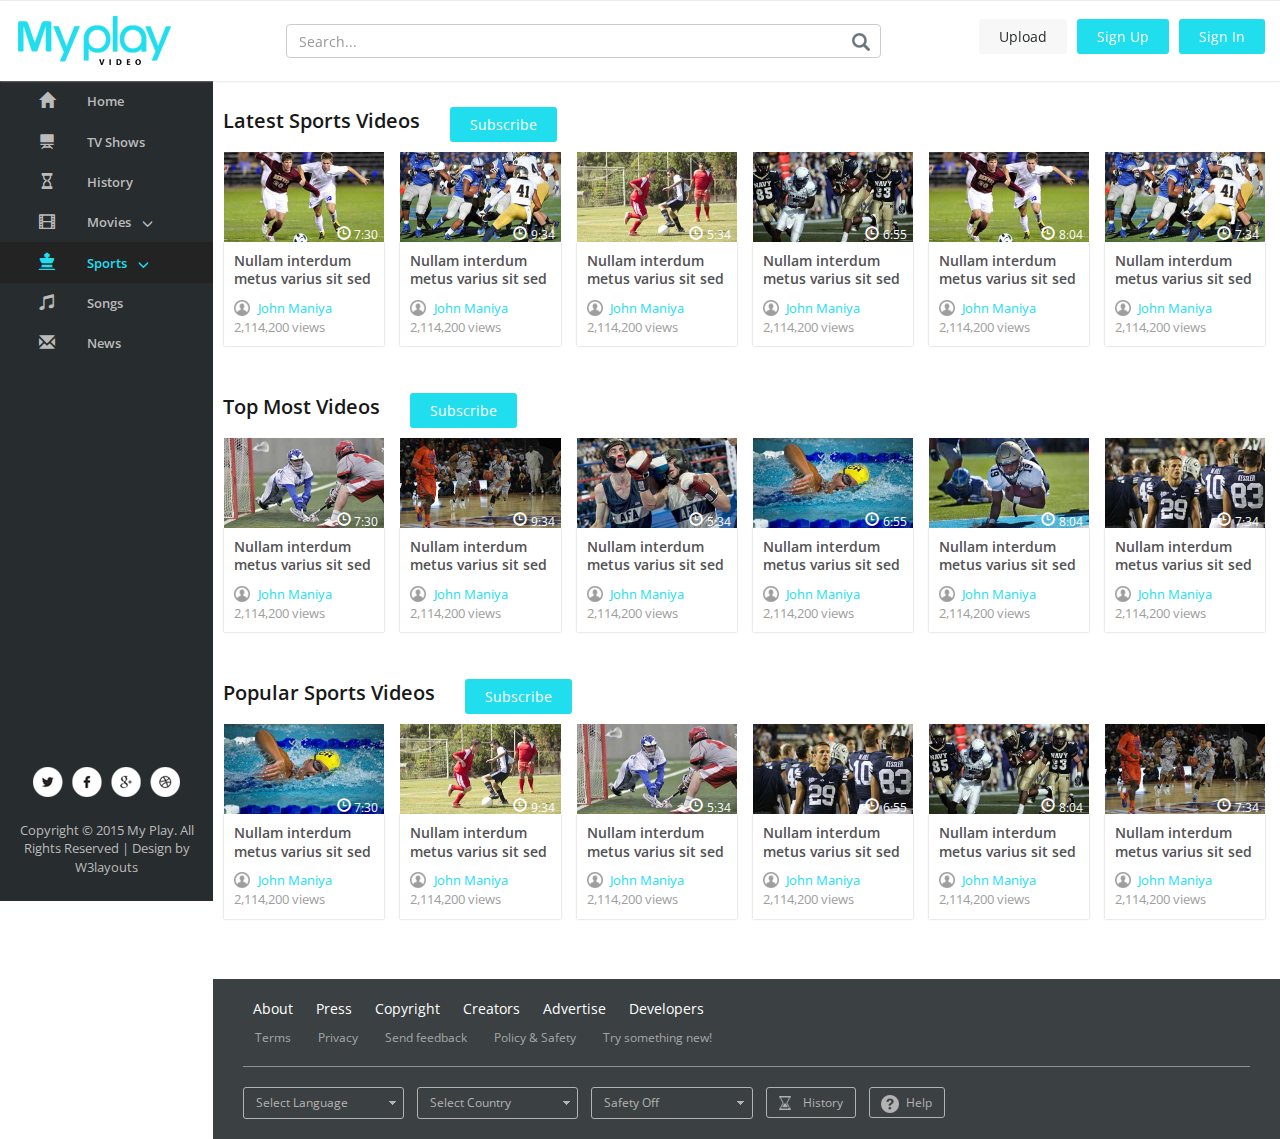
<file: Day6-2/Project4/templates/sports.html>
<!--
Author: W3layouts
Author URL: http://w3layouts.com
License: Creative Commons Attribution 3.0 Unported
License URL: http://creativecommons.org/licenses/by/3.0/
-->
<!DOCTYPE HTML>
<html>
<head>
<title>My Play a Entertainment Category Flat Bootstrap Responsive Website Template | Sports :: w3layouts</title>
<meta name="viewport" content="width=device-width, initial-scale=1">
<meta http-equiv="Content-Type" content="text/html; charset=utf-8" />
<meta name="keywords" content="My Play Responsive web template, Bootstrap Web Templates, Flat Web Templates, Andriod Compatible web template, 
Smartphone Compatible web template, free webdesigns for Nokia, Samsung, LG, SonyErricsson, Motorola web design" />
<script type="application/x-javascript"> addEventListener("load", function() { setTimeout(hideURLbar, 0); }, false); function hideURLbar(){ window.scrollTo(0,1); } </script>
<!-- bootstrap -->
<link href="css/bootstrap.min.css" rel='stylesheet' type='text/css' media="all" />
<!-- //bootstrap -->
<link href="css/dashboard.css" rel="stylesheet">
<!-- Custom Theme files -->
<link href="css/style.css" rel='stylesheet' type='text/css' media="all" />
<script src="js/jquery-1.11.1.min.js"></script>
<!--start-smoth-scrolling-->
<!-- fonts -->
<link href='//fonts.googleapis.com/css?family=Open+Sans:300italic,400italic,600italic,700italic,800italic,400,300,600,700,800' rel='stylesheet' type='text/css'>
<link href='//fonts.googleapis.com/css?family=Poiret+One' rel='stylesheet' type='text/css'>
<!-- //fonts -->
</head>
  <body>

    <nav class="navbar navbar-inverse navbar-fixed-top">
      <div class="container-fluid">
        <div class="navbar-header">
          <button type="button" class="navbar-toggle collapsed" data-toggle="collapse" data-target="#navbar" aria-expanded="false" aria-controls="navbar">
            <span class="sr-only">Toggle navigation</span>
            <span class="icon-bar"></span>
            <span class="icon-bar"></span>
            <span class="icon-bar"></span>
          </button>
          <a class="navbar-brand" href="index.html"><h1><img src="images/logo.png" alt="" /></h1></a>
        </div>
        <div id="navbar" class="navbar-collapse collapse">
			<div class="top-search">
				<form class="navbar-form navbar-right">
					<input type="text" class="form-control" placeholder="Search...">
					<input type="submit" value=" ">
				</form>
			</div>  
			<div class="header-top-right">
				<div class="file">
					<a href="upload.html">Upload</a>
				</div>	
				<div class="signin">
					<a href="#small-dialog2" class="play-icon popup-with-zoom-anim">Sign Up</a>
					<!-- pop-up-box -->
									<script type="text/javascript" src="js/modernizr.custom.min.js"></script>    
									<link href="css/popuo-box.css" rel="stylesheet" type="text/css" media="all" />
									<script src="js/jquery.magnific-popup.js" type="text/javascript"></script>
									<!--//pop-up-box -->
									<div id="small-dialog2" class="mfp-hide">
										<h3>Create Account</h3> 
										<div class="social-sits">
											<div class="facebook-button">
												<a href="#">Connect with Facebook</a>
											</div>
											<div class="chrome-button">
												<a href="#">Connect with Google</a>
											</div>
											<div class="button-bottom">
												<p>Already have an account? <a href="#small-dialog" class="play-icon popup-with-zoom-anim">Login</a></p>
											</div>
										</div>
										<div class="signup">
											<form>
												<input type="text" class="email" placeholder="Mobile Number" maxlength="10" pattern="[1-9]{1}\d{9}" title="Enter a valid mobile number" />
											</form>
											<div class="continue-button">
												<a href="#small-dialog3" class="hvr-shutter-out-horizontal play-icon popup-with-zoom-anim">CONTINUE</a>
											</div>
										</div>
										<div class="clearfix"> </div>
									</div>	
									<div id="small-dialog3" class="mfp-hide">
										<h3>Create Account</h3> 
										<div class="social-sits">
											<div class="facebook-button">
												<a href="#">Connect with Facebook</a>
											</div>
											<div class="chrome-button">
												<a href="#">Connect with Google</a>
											</div>
											<div class="button-bottom">
												<p>Already have an account? <a href="#small-dialog" class="play-icon popup-with-zoom-anim">Login</a></p>
											</div>
										</div>
										<div class="signup">
											<form>
												<input type="text" class="email" placeholder="Email" required="required" pattern="([\w-\.]+@([\w-]+\.)+[\w-]{2,4})?" title="Enter a valid email"/>
												<input type="password" placeholder="Password" required="required" pattern=".{6,}" title="Minimum 6 characters required" autocomplete="off" />
												<input type="text" class="email" placeholder="Mobile Number" maxlength="10" pattern="[1-9]{1}\d{9}" title="Enter a valid mobile number" />
												<input type="submit"  value="Sign Up"/>
											</form>
										</div>
										<div class="clearfix"> </div>
									</div>	
									<div id="small-dialog7" class="mfp-hide">
										<h3>Create Account</h3> 
										<div class="social-sits">
											<div class="facebook-button">
												<a href="#">Connect with Facebook</a>
											</div>
											<div class="chrome-button">
												<a href="#">Connect with Google</a>
											</div>
											<div class="button-bottom">
												<p>Already have an account? <a href="#small-dialog" class="play-icon popup-with-zoom-anim">Login</a></p>
											</div>
										</div>
										<div class="signup">
											<form action="upload.html">
												<input type="text" class="email" placeholder="Email" required="required" pattern="([\w-\.]+@([\w-]+\.)+[\w-]{2,4})?" title="Enter a valid email"/>
												<input type="password" placeholder="Password" required="required" pattern=".{6,}" title="Minimum 6 characters required" autocomplete="off" />
												<input type="submit"  value="Sign In"/>
											</form>
										</div>
										<div class="clearfix"> </div>
									</div>
									<div id="small-dialog8" class="mfp-hide">
										<h3>Subscribe to our newsletters</h3> 
										<div class="signup subscribe-grid">
											<form>
												<input type="text" class="email" placeholder="Email" required="required" pattern="([\w-\.]+@([\w-]+\.)+[\w-]{2,4})?" title="Enter a valid email"/>
												<input type="submit"  value="Subscribe"/>
											</form>
										</div>
									</div>									
									<div id="small-dialog4" class="mfp-hide">
										<h3>Feedback</h3> 
										<div class="feedback-grids">
											<div class="feedback-grid">
												<p>Suspendisse tristique magna ut urna pellentesque, ut egestas velit faucibus. Nullam mattis lectus ullamcorper dui dignissim, sit amet egestas orci ullamcorper.</p>
											</div>
											<div class="button-bottom">
												<p><a href="#small-dialog" class="play-icon popup-with-zoom-anim">Sign in</a> to get started.</p>
											</div>
										</div>
									</div>
									<div id="small-dialog5" class="mfp-hide">
										<h3>Help</h3> 
											<div class="help-grid">
												<p>Suspendisse tristique magna ut urna pellentesque, ut egestas velit faucibus. Nullam mattis lectus ullamcorper dui dignissim, sit amet egestas orci ullamcorper.</p>
											</div>
											<div class="help-grids">
												<div class="help-button-bottom">
													<p><a href="#small-dialog4" class="play-icon popup-with-zoom-anim">Feedback</a></p>
												</div>
												<div class="help-button-bottom">
													<p><a href="#small-dialog6" class="play-icon popup-with-zoom-anim">Lorem ipsum dolor sit amet</a></p>
												</div>
												<div class="help-button-bottom">
													<p><a href="#small-dialog6" class="play-icon popup-with-zoom-anim">Nunc vitae rutrum enim</a></p>
												</div>
												<div class="help-button-bottom">
													<p><a href="#small-dialog6" class="play-icon popup-with-zoom-anim">Mauris at volutpat leo</a></p>
												</div>
												<div class="help-button-bottom">
													<p><a href="#small-dialog6" class="play-icon popup-with-zoom-anim">Mauris vehicula rutrum velit</a></p>
												</div>
												<div class="help-button-bottom">
													<p><a href="#small-dialog6" class="play-icon popup-with-zoom-anim">Aliquam eget ante non orci fac</a></p>
												</div>
											</div>
									</div>
									<div id="small-dialog6" class="mfp-hide">
										<div class="video-information-text">
											<h4>Video information & settings</h4>
											<p>Suspendisse tristique magna ut urna pellentesque, ut egestas velit faucibus. Nullam mattis lectus ullamcorper dui dignissim, sit amet egestas orci ullamcorper.</p>
											<ol>
												<li>Nunc vitae rutrum enim. Mauris at volutpat leo. Vivamus dapibus mi ut elit fermentum tincidunt.</li>
												<li>Nunc vitae rutrum enim. Mauris at volutpat leo. Vivamus dapibus mi ut elit fermentum tincidunt.</li>
												<li>Nunc vitae rutrum enim. Mauris at volutpat leo. Vivamus dapibus mi ut elit fermentum tincidunt.</li>
												<li>Nunc vitae rutrum enim. Mauris at volutpat leo. Vivamus dapibus mi ut elit fermentum tincidunt.</li>
												<li>Nunc vitae rutrum enim. Mauris at volutpat leo. Vivamus dapibus mi ut elit fermentum tincidunt.</li>
											</ol>
										</div>
									</div>
									<script>
											$(document).ready(function() {
											$('.popup-with-zoom-anim').magnificPopup({
												type: 'inline',
												fixedContentPos: false,
												fixedBgPos: true,
												overflowY: 'auto',
												closeBtnInside: true,
												preloader: false,
												midClick: true,
												removalDelay: 300,
												mainClass: 'my-mfp-zoom-in'
											});
																											
											});
									</script>	
				</div>
				<div class="signin">
					<a href="#small-dialog" class="play-icon popup-with-zoom-anim">Sign In</a>
					<div id="small-dialog" class="mfp-hide">
						<h3>Login</h3>
						<div class="social-sits">
							<div class="facebook-button">
								<a href="#">Connect with Facebook</a>
							</div>
							<div class="chrome-button">
								<a href="#">Connect with Google</a>
							</div>
							<div class="button-bottom">
								<p>New account? <a href="#small-dialog2" class="play-icon popup-with-zoom-anim">Signup</a></p>
							</div>
						</div>
						<div class="signup">
							<form>
								<input type="text" class="email" placeholder="Enter email / mobile" required="required" pattern="([\w-\.]+@([\w-]+\.)+[\w-]{2,4})?"/>
								<input type="password" placeholder="Password" required="required" pattern=".{6,}" title="Minimum 6 characters required" autocomplete="off" />
								<input type="submit"  value="LOGIN"/>
							</form>
							<div class="forgot">
								<a href="#">Forgot password ?</a>
							</div>
						</div>
						<div class="clearfix"> </div>
					</div>
				</div>
				<div class="clearfix"> </div>
			</div>
        </div>
		<div class="clearfix"> </div>
      </div>
    </nav>
        <div class="col-sm-3 col-md-2 sidebar">
			<div class="top-navigation">
				<div class="t-menu">MENU</div>
				<div class="t-img">
					<img src="images/lines.png" alt="" />
				</div>
				<div class="clearfix"> </div>
			</div>
				<div class="drop-navigation drop-navigation">
				  <ul class="nav nav-sidebar">
					<li><a href="index.html" class="home-icon"><span class="glyphicon glyphicon-home" aria-hidden="true"></span>Home</a></li>
					<li><a href="shows.html" class="user-icon"><span class="glyphicon glyphicon-home glyphicon-blackboard" aria-hidden="true"></span>TV Shows</a></li>
					<li><a href="history.html" class="sub-icon"><span class="glyphicon glyphicon-home glyphicon-hourglass" aria-hidden="true"></span>History</a></li>
					<li><a href="#" class="menu1"><span class="glyphicon glyphicon-film" aria-hidden="true"></span>Movies<span class="glyphicon glyphicon-menu-down" aria-hidden="true"></span></a></li>
						<ul class="cl-effect-2">
							<li><a href="movies.html">English</a></li>                                             
							<li><a href="movies.html">Chinese</a></li>
							<li><a href="movies.html">Hindi</a></li> 
						</ul>
						<!-- script-for-menu -->
						<script>
							$( "li a.menu1" ).click(function() {
							$( "ul.cl-effect-2" ).slideToggle( 300, function() {
							// Animation complete.
							});
							});
						</script>
					<li class="active"><a href="#" class="menu"><span class="glyphicon glyphicon-film glyphicon-king" aria-hidden="true"></span>Sports<span class="glyphicon glyphicon-menu-down" aria-hidden="true"></span></a></li>
						<ul class="cl-effect-1">
							<li><a href="sports.html">Football</a></li>                                             
							<li><a href="sports.html">Cricket</a></li>
							<li><a href="sports.html">Tennis</a></li> 
							<li><a href="sports.html">Shattil</a></li>  
						</ul>
						<!-- script-for-menu -->
						<script>
							$( "li a.menu" ).click(function() {
							$( "ul.cl-effect-1" ).slideToggle( 300, function() {
							// Animation complete.
							});
							});
						</script>
					<li><a href="movies.html" class="song-icon"><span class="glyphicon glyphicon-music" aria-hidden="true"></span>Songs</a></li>
					<li><a href="news.html" class="news-icon"><span class="glyphicon glyphicon-envelope" aria-hidden="true"></span>News</a></li>
				  </ul>
				  <!-- script-for-menu -->
						<script>
							$( ".top-navigation" ).click(function() {
							$( ".drop-navigation" ).slideToggle( 300, function() {
							// Animation complete.
							});
							});
						</script>
					<div class="side-bottom">
						<div class="side-bottom-icons">
							<ul class="nav2">
								<li><a href="#" class="facebook"> </a></li>
								<li><a href="#" class="facebook twitter"> </a></li>
								<li><a href="#" class="facebook chrome"> </a></li>
								<li><a href="#" class="facebook dribbble"> </a></li>
							</ul>
						</div>
						<div class="copyright">
							<p>Copyright © 2015 My Play. All Rights Reserved | Design by <a href="http://w3layouts.com/">W3layouts</a></p>
						</div>
					</div>
				</div>
        </div>
        <div class="col-sm-9 col-sm-offset-3 col-md-10 col-md-offset-2 main">
			<div class="main-grids">
				<div class="recommended">
					<div class="recommended-grids english-grid">
						<div class="recommended-info">
							<div class="heading">
								<h3>Latest Sports Videos</h3>
							</div>
							<div class="heading-right">
								<a  href="#small-dialog8" class="play-icon popup-with-zoom-anim">Subscribe</a>
							</div>
							<div class="clearfix"> </div>
						</div>
						<div class="col-md-2 resent-grid recommended-grid sports-recommended-grid">
							<div class="resent-grid-img recommended-grid-img">
								<a href="single.html"><img src="images/g.jpg" alt="" /></a>
								<div class="time small-time sports-tome">
									<p>7:30</p>
								</div>
								<div class="clck sports-clock">
									<span class="glyphicon glyphicon-time" aria-hidden="true"></span>
								</div>
							</div>
							<div class="resent-grid-info recommended-grid-info">
								<h5><a href="single.html" class="title">Nullam interdum metus varius sit sed viverra</a></h5>
								<p class="author"><a href="#" class="author">John Maniya</a></p>
								<p class="views">2,114,200 views</p>
							</div>
						</div>
						<div class="col-md-2 resent-grid recommended-grid sports-recommended-grid">
							<div class="resent-grid-img recommended-grid-img">
								<a href="single.html"><img src="images/g1.jpg" alt="" /></a>
								<div class="time small-time sports-tome">
									<p>9:34</p>
								</div>
								<div class="clck sports-clock">
									<span class="glyphicon glyphicon-time" aria-hidden="true"></span>
								</div>
							</div>
							<div class="resent-grid-info recommended-grid-info">
								<h5><a href="single.html" class="title">Nullam interdum metus varius sit sed viverra</a></h5>
								<p class="author"><a href="#" class="author">John Maniya</a></p>
								<p class="views">2,114,200 views</p>
							</div>
						</div>
						<div class="col-md-2 resent-grid recommended-grid sports-recommended-grid">
							<div class="resent-grid-img recommended-grid-img">
								<a href="single.html"><img src="images/g2.jpg" alt="" /></a>
								<div class="time small-time sports-tome">
									<p>5:34</p>
								</div>
								<div class="clck sports-clock">
									<span class="glyphicon glyphicon-time" aria-hidden="true"></span>
								</div>
							</div>
							<div class="resent-grid-info recommended-grid-info">
								<h5><a href="single.html" class="title">Nullam interdum metus varius sit sed viverra</a></h5>
								<p class="author"><a href="#" class="author">John Maniya</a></p>
								<p class="views">2,114,200 views</p>
							</div>
						</div>
						<div class="col-md-2 resent-grid recommended-grid sports-recommended-grid">
							<div class="resent-grid-img recommended-grid-img">
								<a href="single.html"><img src="images/g3.jpg" alt="" /></a>
								<div class="time small-time sports-tome">
									<p>6:55</p>
								</div>
								<div class="clck sports-clock">
									<span class="glyphicon glyphicon-time" aria-hidden="true"></span>
								</div>
							</div>
							<div class="resent-grid-info recommended-grid-info">
								<h5><a href="single.html" class="title">Nullam interdum metus varius sit sed viverra</a></h5>
								<p class="author"><a href="#" class="author">John Maniya</a></p>
								<p class="views">2,114,200 views</p>
							</div>
						</div>
						<div class="col-md-2 resent-grid recommended-grid sports-recommended-grid">
							<div class="resent-grid-img recommended-grid-img">
								<a href="single.html"><img src="images/g.jpg" alt="" /></a>
								<div class="time small-time sports-tome">
									<p>8:04</p>
								</div>
								<div class="clck sports-clock">
									<span class="glyphicon glyphicon-time" aria-hidden="true"></span>
								</div>
							</div>
							<div class="resent-grid-info recommended-grid-info">
								<h5><a href="single.html" class="title">Nullam interdum metus varius sit sed viverra</a></h5>
								<p class="author"><a href="#" class="author">John Maniya</a></p>
								<p class="views">2,114,200 views</p>
							</div>
						</div>
						<div class="col-md-2 resent-grid recommended-grid sports-recommended-grid">
							<div class="resent-grid-img recommended-grid-img">
								<a href="single.html"><img src="images/g1.jpg" alt="" /></a>
								<div class="time small-time sports-tome">
									<p>7:34</p>
								</div>
								<div class="clck sports-clock">
									<span class="glyphicon glyphicon-time" aria-hidden="true"></span>
								</div>
							</div>
							<div class="resent-grid-info recommended-grid-info">
								<h5><a href="single.html" class="title">Nullam interdum metus varius sit sed viverra</a></h5>
								<p class="author"><a href="#" class="author">John Maniya</a></p>
								<p class="views">2,114,200 views</p>
							</div>
						</div>
						<div class="clearfix"> </div>
					</div>
				</div>
				<div class="recommended">
					<div class="recommended-grids">
						<div class="recommended-info">
							<div class="heading">
								<h3>Top Most Videos</h3>
							</div>
							<div class="heading-right">
								<a  href="#small-dialog8" class="play-icon popup-with-zoom-anim">Subscribe</a>
							</div>
							<div class="clearfix"> </div>
						</div>
						<div class="col-md-2 resent-grid recommended-grid sports-recommended-grid">
							<div class="resent-grid-img recommended-grid-img">
								<a href="single.html"><img src="images/sp1.jpg" alt="" /></a>
								<div class="time small-time sports-tome">
									<p>7:30</p>
								</div>
								<div class="clck sports-clock">
									<span class="glyphicon glyphicon-time" aria-hidden="true"></span>
								</div>
							</div>
							<div class="resent-grid-info recommended-grid-info">
								<h5><a href="single.html" class="title">Nullam interdum metus varius sit sed viverra</a></h5>
								<p class="author"><a href="#" class="author">John Maniya</a></p>
								<p class="views">2,114,200 views</p>
							</div>
						</div>
						<div class="col-md-2 resent-grid recommended-grid sports-recommended-grid">
							<div class="resent-grid-img recommended-grid-img">
								<a href="single.html"><img src="images/sp2.jpg" alt="" /></a>
								<div class="time small-time sports-tome">
									<p>9:34</p>
								</div>
								<div class="clck sports-clock">
									<span class="glyphicon glyphicon-time" aria-hidden="true"></span>
								</div>
							</div>
							<div class="resent-grid-info recommended-grid-info">
								<h5><a href="single.html" class="title">Nullam interdum metus varius sit sed viverra</a></h5>
								<p class="author"><a href="#" class="author">John Maniya</a></p>
								<p class="views">2,114,200 views</p>
							</div>
						</div>
						<div class="col-md-2 resent-grid recommended-grid sports-recommended-grid">
							<div class="resent-grid-img recommended-grid-img">
								<a href="single.html"><img src="images/sp3.jpg" alt="" /></a>
								<div class="time small-time sports-tome">
									<p>5:34</p>
								</div>
								<div class="clck sports-clock">
									<span class="glyphicon glyphicon-time" aria-hidden="true"></span>
								</div>
							</div>
							<div class="resent-grid-info recommended-grid-info">
								<h5><a href="single.html" class="title">Nullam interdum metus varius sit sed viverra</a></h5>
								<p class="author"><a href="#" class="author">John Maniya</a></p>
								<p class="views">2,114,200 views</p>
							</div>
						</div>
						<div class="col-md-2 resent-grid recommended-grid sports-recommended-grid">
							<div class="resent-grid-img recommended-grid-img">
								<a href="single.html"><img src="images/sp4.jpg" alt="" /></a>
								<div class="time small-time sports-tome">
									<p>6:55</p>
								</div>
								<div class="clck sports-clock">
									<span class="glyphicon glyphicon-time" aria-hidden="true"></span>
								</div>
							</div>
							<div class="resent-grid-info recommended-grid-info">
								<h5><a href="single.html" class="title">Nullam interdum metus varius sit sed viverra</a></h5>
								<p class="author"><a href="#" class="author">John Maniya</a></p>
								<p class="views">2,114,200 views</p>
							</div>
						</div>
						<div class="col-md-2 resent-grid recommended-grid sports-recommended-grid">
							<div class="resent-grid-img recommended-grid-img">
								<a href="single.html"><img src="images/sp5.jpg" alt="" /></a>
								<div class="time small-time sports-tome">
									<p>8:04</p>
								</div>
								<div class="clck sports-clock">
									<span class="glyphicon glyphicon-time" aria-hidden="true"></span>
								</div>
							</div>
							<div class="resent-grid-info recommended-grid-info">
								<h5><a href="single.html" class="title">Nullam interdum metus varius sit sed viverra</a></h5>
								<p class="author"><a href="#" class="author">John Maniya</a></p>
								<p class="views">2,114,200 views</p>
							</div>
						</div>
						<div class="col-md-2 resent-grid recommended-grid sports-recommended-grid">
							<div class="resent-grid-img recommended-grid-img">
								<a href="single.html"><img src="images/sp6.jpg" alt="" /></a>
								<div class="time small-time sports-tome">
									<p>7:34</p>
								</div>
								<div class="clck sports-clock">
									<span class="glyphicon glyphicon-time" aria-hidden="true"></span>
								</div>
							</div>
							<div class="resent-grid-info recommended-grid-info">
								<h5><a href="single.html" class="title">Nullam interdum metus varius sit sed viverra</a></h5>
								<p class="author"><a href="#" class="author">John Maniya</a></p>
								<p class="views">2,114,200 views</p>
							</div>
						</div>
						<div class="clearfix"> </div>
					</div>
				</div>
				<div class="recommended">
					<div class="recommended-grids">
						<div class="recommended-info">
							<div class="heading">
								<h3>Popular Sports Videos</h3>
							</div>
							<div class="heading-right">
								<a  href="#small-dialog8" class="play-icon popup-with-zoom-anim">Subscribe</a>
							</div>
							<div class="clearfix"> </div>
						</div>
						<div class="col-md-2 resent-grid recommended-grid sports-recommended-grid">
							<div class="resent-grid-img recommended-grid-img">
								<a href="single.html"><img src="images/sp4.jpg" alt="" /></a>
								<div class="time small-time sports-tome">
									<p>7:30</p>
								</div>
								<div class="clck sports-clock">
									<span class="glyphicon glyphicon-time" aria-hidden="true"></span>
								</div>
							</div>
							<div class="resent-grid-info recommended-grid-info">
								<h5><a href="single.html" class="title">Nullam interdum metus varius sit sed viverra</a></h5>
								<p class="author"><a href="#" class="author">John Maniya</a></p>
								<p class="views">2,114,200 views</p>
							</div>
						</div>
						<div class="col-md-2 resent-grid recommended-grid sports-recommended-grid">
							<div class="resent-grid-img recommended-grid-img">
								<a href="single.html"><img src="images/g2.jpg" alt="" /></a>
								<div class="time small-time sports-tome">
									<p>9:34</p>
								</div>
								<div class="clck sports-clock">
									<span class="glyphicon glyphicon-time" aria-hidden="true"></span>
								</div>
							</div>
							<div class="resent-grid-info recommended-grid-info">
								<h5><a href="single.html" class="title">Nullam interdum metus varius sit sed viverra</a></h5>
								<p class="author"><a href="#" class="author">John Maniya</a></p>
								<p class="views">2,114,200 views</p>
							</div>
						</div>
						<div class="col-md-2 resent-grid recommended-grid sports-recommended-grid">
							<div class="resent-grid-img recommended-grid-img">
								<a href="single.html"><img src="images/sp1.jpg" alt="" /></a>
								<div class="time small-time sports-tome">
									<p>5:34</p>
								</div>
								<div class="clck sports-clock">
									<span class="glyphicon glyphicon-time" aria-hidden="true"></span>
								</div>
							</div>
							<div class="resent-grid-info recommended-grid-info">
								<h5><a href="single.html" class="title">Nullam interdum metus varius sit sed viverra</a></h5>
								<p class="author"><a href="#" class="author">John Maniya</a></p>
								<p class="views">2,114,200 views</p>
							</div>
						</div>
						<div class="col-md-2 resent-grid recommended-grid sports-recommended-grid">
							<div class="resent-grid-img recommended-grid-img">
								<a href="single.html"><img src="images/sp6.jpg" alt="" /></a>
								<div class="time small-time sports-tome">
									<p>6:55</p>
								</div>
								<div class="clck sports-clock">
									<span class="glyphicon glyphicon-time" aria-hidden="true"></span>
								</div>
							</div>
							<div class="resent-grid-info recommended-grid-info">
								<h5><a href="single.html" class="title">Nullam interdum metus varius sit sed viverra</a></h5>
								<p class="author"><a href="#" class="author">John Maniya</a></p>
								<p class="views">2,114,200 views</p>
							</div>
						</div>
						<div class="col-md-2 resent-grid recommended-grid sports-recommended-grid">
							<div class="resent-grid-img recommended-grid-img">
								<a href="single.html"><img src="images/g3.jpg" alt="" /></a>
								<div class="time small-time sports-tome">
									<p>8:04</p>
								</div>
								<div class="clck sports-clock">
									<span class="glyphicon glyphicon-time" aria-hidden="true"></span>
								</div>
							</div>
							<div class="resent-grid-info recommended-grid-info">
								<h5><a href="single.html" class="title">Nullam interdum metus varius sit sed viverra</a></h5>
								<p class="author"><a href="#" class="author">John Maniya</a></p>
								<p class="views">2,114,200 views</p>
							</div>
						</div>
						<div class="col-md-2 resent-grid recommended-grid sports-recommended-grid">
							<div class="resent-grid-img recommended-grid-img">
								<a href="single.html"><img src="images/sp2.jpg" alt="" /></a>
								<div class="time small-time sports-tome">
									<p>7:34</p>
								</div>
								<div class="clck sports-clock">
									<span class="glyphicon glyphicon-time" aria-hidden="true"></span>
								</div>
							</div>
							<div class="resent-grid-info recommended-grid-info">
								<h5><a href="single.html" class="title">Nullam interdum metus varius sit sed viverra</a></h5>
								<p class="author"><a href="#" class="author">John Maniya</a></p>
								<p class="views">2,114,200 views</p>
							</div>
						</div>
						<div class="clearfix"> </div>
					</div>
				</div>
			</div>
			<!-- footer -->
			<div class="footer">
				<div class="footer-grids">
					<div class="footer-top">
						<div class="footer-top-nav">
							<ul>
								<li><a href="about.html">About</a></li>
								<li><a href="press.html">Press</a></li>
								<li><a href="copyright.html">Copyright</a></li>
								<li><a href="creators.html">Creators</a></li>
								<li><a href="#">Advertise</a></li>
								<li><a href="developers.html">Developers</a></li>
							</ul>
						</div>
						<div class="footer-bottom-nav">
							<ul>
								<li><a href="terms.html">Terms</a></li>
								<li><a href="privacy.html">Privacy</a></li>
								<li><a href="#small-dialog4" class="play-icon popup-with-zoom-anim">Send feedback</a></li>
								<li><a href="privacy.html">Policy & Safety </a></li>
								<li><a href="try.html">Try something new!</a></li>
							</ul>
						</div>
					</div>
					<div class="footer-bottom">
						<ul>
							<li class="languages">
								<select class="form-control bfh-countries" data-country="US">
									<option value="">Select Language</option>
									<option>Spanish</option>
									<option>French</option>
									<option>German</option>
									<option>Italian</option>
									<option>Chinese</option>
									<option>Tagalog</option>
									<option>Polish</option>
									<option>Korean</option>
									<option>Vietnamese</option>
									<option>Portuguese</option>
									<option>Japanese</option>
									<option>Greek</option>
									<option>Arabic</option>
									<option>Hindi (urdu)</option>
									<option>Russian</option>
									<option>Yiddish</option>
									<option>Thai (laotian)</option>
									<option>Persian</option>
									<option>French Creole</option>
									<option>Armenian</option>
									<option>Navaho</option>
									<option>Hungarian</option>
									<option>Hebrew</option>
									<option>Dutch</option>
									<option>Mon-khmer (cambodian)</option>
									<option>Gujarathi</option>
									<option>Ukrainian</option>
									<option>Czech</option>
									<option>Pennsylvania Dutch</option>
									<option>Miao (hmong)</option>
									<option>Norwegian</option>
									<option>Slovak</option>
									<option>Swedish</option>
									<option>Serbocroatian</option>
									<option>Kru</option>
									<option>Rumanian</option>
									<option>Lithuanian</option>
									<option>Finnish</option>
									<option>Panjabi</option>
									<option>Formosan</option>
									<option>Croatian</option>
									<option>Turkish</option>
									<option>Ilocano</option>
									<option>Bengali</option>
									<option>Danish</option>
									<option>Syriac</option>
									<option>Samoan</option>
									<option>Malayalam</option>
									<option>Cajun</option>
									<option>Amharic</option>
								</select>
							</li>
							<li class="languages">
								<select class="form-control bfh-countries">
									<option value="">Select Country</option>
									<option value="AFG">Afghanistan</option>
									<option value="ALA">Åland Islands</option>
									<option value="ALB">Albania</option>
									<option value="DZA">Algeria</option>
									<option value="ASM">American Samoa</option>
									<option value="AND">Andorra</option>
									<option value="AGO">Angola</option>
									<option value="AIA">Anguilla</option>
									<option value="ATA">Antarctica</option>
									<option value="ATG">Antigua and Barbuda</option>
									<option value="ARG">Argentina</option>
									<option value="ARM">Armenia</option>
									<option value="ABW">Aruba</option>
									<option value="AUS">Australia</option>
									<option value="AUT">Austria</option>
									<option value="AZE">Azerbaijan</option>
									<option value="BHS">Bahamas</option>
									<option value="BHR">Bahrain</option>
									<option value="BGD">Bangladesh</option>
									<option value="BRB">Barbados</option>
									<option value="BLR">Belarus</option>
									<option value="BEL">Belgium</option>
									<option value="BLZ">Belize</option>
									<option value="BEN">Benin</option>
									<option value="BMU">Bermuda</option>
									<option value="BTN">Bhutan</option>
									<option value="BOL">Bolivia, Plurinational State of</option>
									<option value="BES">Bonaire, Sint Eustatius and Saba</option>
									<option value="BIH">Bosnia and Herzegovina</option>
									<option value="BWA">Botswana</option>
									<option value="BVT">Bouvet Island</option>
									<option value="BRA">Brazil</option>
									<option value="IOT">British Indian Ocean Territory</option>
									<option value="BRN">Brunei Darussalam</option>
									<option value="BGR">Bulgaria</option>
									<option value="BFA">Burkina Faso</option>
									<option value="BDI">Burundi</option>
									<option value="KHM">Cambodia</option>
									<option value="CMR">Cameroon</option>
									<option value="CAN">Canada</option>
									<option value="CPV">Cape Verde</option>
									<option value="CYM">Cayman Islands</option>
									<option value="CAF">Central African Republic</option>
									<option value="TCD">Chad</option>
									<option value="CHL">Chile</option>
									<option value="CHN">China</option>
									<option value="CXR">Christmas Island</option>
									<option value="CCK">Cocos (Keeling) Islands</option>
									<option value="COL">Colombia</option>
									<option value="COM">Comoros</option>
									<option value="COG">Congo</option>
									<option value="COD">Congo, the Democratic Republic of the</option>
									<option value="COK">Cook Islands</option>
									<option value="CRI">Costa Rica</option>
									<option value="CIV">Côte d'Ivoire</option>
									<option value="HRV">Croatia</option>
									<option value="CUB">Cuba</option>
									<option value="CUW">Curaçao</option>
									<option value="CYP">Cyprus</option>
									<option value="CZE">Czech Republic</option>
									<option value="DNK">Denmark</option>
									<option value="DJI">Djibouti</option>
									<option value="DMA">Dominica</option>
									<option value="DOM">Dominican Republic</option>
									<option value="ECU">Ecuador</option>
									<option value="EGY">Egypt</option>
									<option value="SLV">El Salvador</option>
									<option value="GNQ">Equatorial Guinea</option>
									<option value="ERI">Eritrea</option>
									<option value="EST">Estonia</option>
									<option value="ETH">Ethiopia</option>
									<option value="FLK">Falkland Islands (Malvinas)</option>
									<option value="FRO">Faroe Islands</option>
									<option value="FJI">Fiji</option>
									<option value="FIN">Finland</option>
									<option value="FRA">France</option>
									<option value="GUF">French Guiana</option>
									<option value="PYF">French Polynesia</option>
									<option value="ATF">French Southern Territories</option>
									<option value="GAB">Gabon</option>
									<option value="GMB">Gambia</option>
									<option value="GEO">Georgia</option>
									<option value="DEU">Germany</option>
									<option value="GHA">Ghana</option>
									<option value="GIB">Gibraltar</option>
									<option value="GRC">Greece</option>
									<option value="GRL">Greenland</option>
									<option value="GRD">Grenada</option>
									<option value="GLP">Guadeloupe</option>
									<option value="GUM">Guam</option>
									<option value="GTM">Guatemala</option>
									<option value="GGY">Guernsey</option>
									<option value="GIN">Guinea</option>
									<option value="GNB">Guinea-Bissau</option>
									<option value="GUY">Guyana</option>
									<option value="HTI">Haiti</option>
									<option value="HMD">Heard Island and McDonald Islands</option>
									<option value="VAT">Holy See (Vatican City State)</option>
									<option value="HND">Honduras</option>
									<option value="HKG">Hong Kong</option>
									<option value="HUN">Hungary</option>
									<option value="ISL">Iceland</option>
									<option value="IND">India</option>
									<option value="IDN">Indonesia</option>
									<option value="IRN">Iran, Islamic Republic of</option>
									<option value="IRQ">Iraq</option>
									<option value="IRL">Ireland</option>
									<option value="IMN">Isle of Man</option>
									<option value="ISR">Israel</option>
									<option value="ITA">Italy</option>
									<option value="JAM">Jamaica</option>
									<option value="JPN">Japan</option>
									<option value="JEY">Jersey</option>
									<option value="JOR">Jordan</option>
									<option value="KAZ">Kazakhstan</option>
									<option value="KEN">Kenya</option>
									<option value="KIR">Kiribati</option>
									<option value="PRK">Korea, Democratic People's Republic of</option>
									<option value="KOR">Korea, Republic of</option>
									<option value="KWT">Kuwait</option>
									<option value="KGZ">Kyrgyzstan</option>
									<option value="LAO">Lao People's Democratic Republic</option>
									<option value="LVA">Latvia</option>
									<option value="LBN">Lebanon</option>
									<option value="LSO">Lesotho</option>
									<option value="LBR">Liberia</option>
									<option value="LBY">Libya</option>
									<option value="LIE">Liechtenstein</option>
									<option value="LTU">Lithuania</option>
									<option value="LUX">Luxembourg</option>
									<option value="MAC">Macao</option>
									<option value="MKD">Macedonia, the former Yugoslav Republic of</option>
									<option value="MDG">Madagascar</option>
									<option value="MWI">Malawi</option>
									<option value="MYS">Malaysia</option>
									<option value="MDV">Maldives</option>
									<option value="MLI">Mali</option>
									<option value="MLT">Malta</option>
									<option value="MHL">Marshall Islands</option>
									<option value="MTQ">Martinique</option>
									<option value="MRT">Mauritania</option>
									<option value="MUS">Mauritius</option>
									<option value="MYT">Mayotte</option>
									<option value="MEX">Mexico</option>
									<option value="FSM">Micronesia, Federated States of</option>
									<option value="MDA">Moldova, Republic of</option>
									<option value="MCO">Monaco</option>
									<option value="MNG">Mongolia</option>
									<option value="MNE">Montenegro</option>
									<option value="MSR">Montserrat</option>
									<option value="MAR">Morocco</option>
									<option value="MOZ">Mozambique</option>
									<option value="MMR">Myanmar</option>
									<option value="NAM">Namibia</option>
									<option value="NRU">Nauru</option>
									<option value="NPL">Nepal</option>
									<option value="NLD">Netherlands</option>
									<option value="NCL">New Caledonia</option>
									<option value="NZL">New Zealand</option>
									<option value="NIC">Nicaragua</option>
									<option value="NER">Niger</option>
									<option value="NGA">Nigeria</option>
									<option value="NIU">Niue</option>
									<option value="NFK">Norfolk Island</option>
									<option value="MNP">Northern Mariana Islands</option>
									<option value="NOR">Norway</option>
									<option value="OMN">Oman</option>
									<option value="PAK">Pakistan</option>
									<option value="PLW">Palau</option>
									<option value="PSE">Palestinian Territory, Occupied</option>
									<option value="PAN">Panama</option>
									<option value="PNG">Papua New Guinea</option>
									<option value="PRY">Paraguay</option>
									<option value="PER">Peru</option>
									<option value="PHL">Philippines</option>
									<option value="PCN">Pitcairn</option>
									<option value="POL">Poland</option>
									<option value="PRT">Portugal</option>
									<option value="PRI">Puerto Rico</option>
									<option value="QAT">Qatar</option>
									<option value="REU">Réunion</option>
									<option value="ROU">Romania</option>
									<option value="RUS">Russian Federation</option>
									<option value="RWA">Rwanda</option>
									<option value="BLM">Saint Barthélemy</option>
									<option value="SHN">Saint Helena, Ascension and Tristan da Cunha</option>
									<option value="KNA">Saint Kitts and Nevis</option>
									<option value="LCA">Saint Lucia</option>
									<option value="MAF">Saint Martin (French part)</option>
									<option value="SPM">Saint Pierre and Miquelon</option>
									<option value="VCT">Saint Vincent and the Grenadines</option>
									<option value="WSM">Samoa</option>
									<option value="SMR">San Marino</option>
									<option value="STP">Sao Tome and Principe</option>
									<option value="SAU">Saudi Arabia</option>
									<option value="SEN">Senegal</option>
									<option value="SRB">Serbia</option>
									<option value="SYC">Seychelles</option>
									<option value="SLE">Sierra Leone</option>
									<option value="SGP">Singapore</option>
									<option value="SXM">Sint Maarten (Dutch part)</option>
									<option value="SVK">Slovakia</option>
									<option value="SVN">Slovenia</option>
									<option value="SLB">Solomon Islands</option>
									<option value="SOM">Somalia</option>
									<option value="ZAF">South Africa</option>
									<option value="SGS">South Georgia and the South Sandwich Islands</option>
									<option value="SSD">South Sudan</option>
									<option value="ESP">Spain</option>
									<option value="LKA">Sri Lanka</option>
									<option value="SDN">Sudan</option>
									<option value="SUR">Suriname</option>
									<option value="SJM">Svalbard and Jan Mayen</option>
									<option value="SWZ">Swaziland</option>
									<option value="SWE">Sweden</option>
									<option value="CHE">Switzerland</option>
									<option value="SYR">Syrian Arab Republic</option>
									<option value="TWN">Taiwan, Province of China</option>
									<option value="TJK">Tajikistan</option>
									<option value="TZA">Tanzania, United Republic of</option>
									<option value="THA">Thailand</option>
									<option value="TLS">Timor-Leste</option>
									<option value="TGO">Togo</option>
									<option value="TKL">Tokelau</option>
									<option value="TON">Tonga</option>
									<option value="TTO">Trinidad and Tobago</option>
									<option value="TUN">Tunisia</option>
									<option value="TUR">Turkey</option>
									<option value="TKM">Turkmenistan</option>
									<option value="TCA">Turks and Caicos Islands</option>
									<option value="TUV">Tuvalu</option>
									<option value="UGA">Uganda</option>
									<option value="UKR">Ukraine</option>
									<option value="ARE">United Arab Emirates</option>
									<option value="GBR">United Kingdom</option>
									<option value="USA">United States</option>
									<option value="UMI">United States Minor Outlying Islands</option>
									<option value="URY">Uruguay</option>
									<option value="UZB">Uzbekistan</option>
									<option value="VUT">Vanuatu</option>
									<option value="VEN">Venezuela, Bolivarian Republic of</option>
									<option value="VNM">Viet Nam</option>
									<option value="VGB">Virgin Islands, British</option>
									<option value="VIR">Virgin Islands, U.S.</option>
									<option value="WLF">Wallis and Futuna</option>
									<option value="ESH">Western Sahara</option>
									<option value="YEM">Yemen</option>
									<option value="ZMB">Zambia</option>
									<option value="ZWE">Zimbabwe</option>
								</select>
							</li>
							<li class="languages">
								<select class="form-control bfh-countries" data-country="US">
									<option value="">Safety Off</option>
									<option value="">Safety On</option>
								</select>
							</li>
							<li><a href="history.html" class="f-history">History</a></li>
							<li><a href="#small-dialog5" class="play-icon popup-with-zoom-anim f-history f-help">Help</a></li>
						</ul>
					</div>
				</div>
			</div>
			<!-- //footer -->
		</div>
		<div class="clearfix"> </div>
	<div class="drop-menu">
		<ul class="dropdown-menu" role="menu" aria-labelledby="dropdownMenu4">
		  <li role="presentation"><a role="menuitem" tabindex="-1" href="#">Regular link</a></li>
		  <li role="presentation" class="disabled"><a role="menuitem" tabindex="-1" href="#">Disabled link</a></li>
		  <li role="presentation"><a role="menuitem" tabindex="-1" href="#">Another link</a></li>
		</ul>
	</div>
    <!-- Bootstrap core JavaScript
    ================================================== -->
    <!-- Placed at the end of the document so the pages load faster -->
    <script src="js/bootstrap.min.js"></script>
    <!-- Just to make our placeholder images work. Don't actually copy the next line! -->
  </body>
</html>
</file>
<file: Day6-2/Project4/templates/css/dashboard.css>
/*
 * Base structure
 */

/* Move down content because we have a fixed navbar that is 50px tall */
body {
  padding-top: 50px;
}


/*
 * Global add-ons
 */

.sub-header {
  padding-bottom: 10px;
  border-bottom: 1px solid #eee;
}

/*
 * Top navigation
 * Hide default border to remove 1px line.
 */
.navbar-fixed-top {
  border: 0;
}

/*
 * Sidebar
 */

/* Hide for mobile, show later */
.sidebar {
  display: none;
}
@media (min-width: 768px) {
  .sidebar {
    position: fixed;
    top: 51px;
    bottom: 0;
    left: 0;
    z-index: 1000;
    display: block;
    padding: 20px;
    overflow-x: hidden;
    overflow-y: auto; /* Scrollable contents if viewport is shorter than content. */
    background-color: #f5f5f5;
    border-right: 1px solid #eee;
  }
}

/* Sidebar navigation */
.nav-sidebar {
  margin-right: -21px; /* 20px padding + 1px border */
  margin-bottom: 20px;
  margin-left: -20px;
}
.nav-sidebar > li > a {
  padding-right: 20px;
  padding-left: 20px;
}
.nav-sidebar > .active > a,
.nav-sidebar > .active > a:hover,
.nav-sidebar > .active > a:focus {
  color: #fff;
  background-color: #428bca;
}


/*
 * Main content
 */

.main {
  padding: 20px;
}
@media (min-width: 768px) {
  .main {
    padding-right: 40px;
    padding-left: 40px;
  }
}
.main .page-header {
  margin-top: 0;
}


/*
 * Placeholder dashboard ideas
 */

.placeholders {
  margin-bottom: 30px;
  text-align: center;
}
.placeholders h4 {
  margin-bottom: 0;
}
.placeholder {
  margin-bottom: 20px;
}
.placeholder img {
  display: inline-block;
  border-radius: 50%;
}
</file>
<file: Day6-2/Project4/templates/css/style.css>
/*--A Design by W3layouts
Author: W3layout
Author URL: http://w3layouts.com
License: Creative Commons Attribution 3.0 Unported
License URL: http://creativecommons.org/licenses/by/3.0/
--*/
body{
	background:#fff;
	font-size:100%;
	font-family: 'Open Sans', sans-serif;
}
body a {
  transition: 0.5s all;
  -webkit-transition: 0.5s all;
  -o-transition: 0.5s all;
  -moz-transition: 0.5s all;
  -ms-transition: 0.5s all;
}
a.navbar-brand {
   padding: 0 0 0 1em;
}
nav.navbar.navbar-inverse.navbar-fixed-top {
    padding: 1.5em 0;
    background: #FFF;
    margin: 0;
    box-shadow: 0px 0 2px #C1C1C1 !important;
}
.sidebar {
    top: 80px;
    background: #272c2e;
    border: none;
    padding: 0 20px 20px 20px;
}
a.navbar-brand h1 {
    margin: 0;
		color: black;
}
form.navbar-form.navbar-right {
    margin-right: 1em;
    width: 50%;
    float: left !important;
    margin-left: 10em;
    position: relative;
}
.navbar-form .form-control {
    width: 100%;
}
.top-search form input[type="text"] {
    position: relative;
    padding: 6px 43px 6px 12px;
    outline: none;
    box-shadow: 0 0 0;
}
.top-search form input[type="text"]:focus {
    outline: none;
    box-shadow: 0 0 0;
    border: 1px solid #ccc;
}
.top-search form input[type="submit"] {
    background: url(../images/9.png) no-repeat 0px 0px !important;
    width: 18px !important;
    height: 18px !important;
    border: none !important;
    position: absolute !important;
    outline: none !important;
    top: 9px;
    right: 26px;
}
.header-top-right {
  float: right;
}
.file {
  float: left;
  margin: 1.1em 0 0 0;
}
.file input[type="text"] {
  width: 60%;
  padding: 9px;
  border: none;
  font-size: 1.1em;
  border: 1px solid #705e57;
  font-weight: 600;
  color: #705e57;
  outline: none;
  background: #fff;
  font-weight: 500;
  border-top-left-radius: 5px;
  border-bottom-left-radius: 5px;
}
.file a{
    padding: 8px 20px;
    background: #F7F7F7;
    color: #272C2E;
    font-size: 14px;
    border-radius: 3px;
    -webkit-border-radius: 3px;
    -moz-border-radius: 3px;
    -o-border-radius: 3px;
    -ms-border-radius: 3px;
    text-decoration: none;
}
.file a:hover {
  opacity: 0.8;
}
.file a:focus {
    outline: none;
}
.signin{
  float: left;
  margin: 1.1em 0 0 1em;
}
.signin a{
	padding: 8px 20px;
    background: #21DEEF;
    color: #FFF;
    font-size: 14px;
    text-decoration: none;
    border-radius: 3px;
    -webkit-border-radius: 3px;
    -moz-border-radius: 3px;
    -o-border-radius: 3px;
    -ms-border-radius: 3px;
}
.signin a:hover{
	text-decoration:none;
	color:#272C2E;
	background:#F7F7F7;
}
.signin a:focus {
    outline: none;
}
.main {
    padding: 5em 0 0 0;
}
ul.nav.nav-sidebar li.active a{
    background-color: #232323 !important;
    color: #21DEEF;
}
ul.nav.nav-sidebar li a{
    color: #BBBBBB;
    font-size: 13px;
    font-weight: 600;
    padding: .8em 0 .8em 3em;
}
.main-grids {
  padding: 0 0 1em 1em;
}
.sidebar ul.nav-sidebar li a:hover{
    background-color: #232323 !important;
    color: #21DEEF;
}
.sidebar ul.nav-sidebar li.active{
    background-color: #232323 !important;
    color: #FFFFFF !important;
}
ul.nav.nav-sidebar li a:focus {
    outline: none;
    background: none;
}
.menu,.menu1{
    display: block;
    cursor: pointer;
    position: relative;
}
.menu,.menu1:hover{
	color:#ff4c4c;
}
.sidebar.top-navigation{
	display:none;
}
ul.cl-effect-1,ul.cl-effect-2 {
	display: none;
}
.nav-sidebar ul {
	padding: 0;
	margin: 0;
	z-index: 999;
	width: 100%;
	left:0;
}
.nav-sidebar ul.cl-effect-1 li,.nav-sidebar ul.cl-effect-2 li {
    display: block;
    margin: 0;
}
.nav-sidebar ul li a {
    padding: .5em 0 .5em 7em !important;
    display: block;
    text-decoration: none;
}
.glyphicon-film{
	margin: 0 2em 0 0;
    font-size: 16px !important;
}
.glyphicon-home {
	margin: 0 2em 0 0;
    font-size: 16px !important;
}
.glyphicon-music {
    margin: 0 2em 0 0;
    font-size: 16px !important;
}
.news-icon span.glyphicon-envelope{
	margin: 0 2em 0 0;
    font-size: 16px !important;
}
.glyphicon-menu-down{
    margin: 0 0 0 1em;
    font-size: 11px !important;
}
/*-- Slider Part starts Here --*/
#slider2,
#slider3 {
  box-shadow: none;
  -moz-box-shadow: none;
  -webkit-box-shadow: none;
  margin: 0 auto;
}
.rslides_tabs {
  list-style: none;
  padding: 0;
  background: rgba(0,0,0,.25);
  box-shadow: 0 0 1px rgba(255,255,255,.3), inset 0 0 5px rgba(0,0,0,1.0);
  -moz-box-shadow: 0 0 1px rgba(255,255,255,.3), inset 0 0 5px rgba(0,0,0,1.0);
  -webkit-box-shadow: 0 0 1px rgba(255,255,255,.3), inset 0 0 5px rgba(0,0,0,1.0);
  font-size: 18px;
  list-style: none;
  margin: 0 auto 50px;
  max-width: 540px;
  padding: 10px 0;
  text-align: center;
  width: 100%;
}
.rslides_tabs li {
  display: inline;
  float: none;
  margin-right: 1px;
}
.rslides_tabs a {
  width: auto;
  line-height: 20px;
  padding: 9px 20px;
  height: auto;
  background: transparent;
  display: inline;
}
.rslides_tabs li:first-child {
  margin-left: 0;
}
.rslides_tabs .rslides_here a {
  background: rgba(255,255,255,.1);
  color: #fff;
  font-weight: bold;
}
.events {
  list-style: none;
}
.callbacks_container {
  position: relative;
  float: left;
  width: 100%;
}
.callbacks {
  position: relative;
  list-style: none;
  overflow: hidden;
  width: 100%;
  padding: 0;
  margin: 0;
}
.callbacks li {
  position: absolute;
  width: 100%;
  left: 0;
  top: 0;
}
.callbacks img {
  position: relative;
  z-index: 1;
  height: auto;
  border: 0;
}
.callbacks .caption {
	display: block;
	position: absolute;
	z-index: 2;
	font-size: 20px;
	text-shadow: none;
	color: #fff;
	left: 0;
	right: 0;
	padding: 10px 20px;
	margin: 0;
	max-width: none;
	top: 10%;
	text-align: center;
}
.callbacks_nav {
position: absolute;
  -webkit-tap-highlight-color: rgba(0,0,0,0);
  top: 101%;
  right: 5%;
  opacity: 0.7;
  z-index: 3;
  text-indent: -9999px;
  overflow: hidden;
  text-decoration: none;
  height: 40px;
  width: 40px;
  background: transparent url("../images/themes.png") no-repeat left top;
  margin-top: -65px;
}
.callbacks_nav:active {
  opacity: 1.0;
}
.callbacks_nav.next {
  left: auto;
  background-position: right top;
  right: 1%;
}
#slider3-pager a {
  display: inline-block;
}
#slider3-pager span{
  float: left;
}
#slider3-pager span{
	width:100px;
	height:15px;
	background:#fff;
	display:inline-block;
	border-radius:30em;
	opacity:0.6;
}
#slider3-pager .rslides_here a {
  background: #FFF;
  border-radius:30em;
  opacity:1;
}
#slider3-pager a {
  padding: 0;
}
#slider3-pager li{
	display:inline-block;
}
.rslides {
  position: relative;
  list-style: none;
  overflow: hidden;
  width: 100%;
  padding: 0;
  margin: 0;
}
.rslides li {
  -webkit-backface-visibility: hidden;
  position: absolute;
  display: none;
  width: 100%;
  left: 0;
  top: 0;
}
.rslides li{
  position: relative;
  display: block;
  float: left;
}
.rslides img {
  height: auto;
  border: 0;
  width:100%;
}
.callbacks_tabs{
  list-style: none;
  position: absolute;
  top: 143%;
  z-index: 999;
  left: 45%;
  padding: 0;
  margin: 0;
}
.slider-top{
	text-align: center;
	padding:10em 0;
}
.slider-top h1{
	font-weight:700;
	font-size:48px;
	color:#010101;
}
.slider-top p{
	font-weight:400;
	font-size:20px;
	padding:1em 7em;
	color:#010101;
}
.slider-top ul.social-slide{
	display:inline-flex;
	margin: 0px;
	padding: 0px;
}
ul.social-slide li i{
	width:70px;
	height:74px;
	background:url(../images/img-resources.png)no-repeat;
	display: inline-block;
	margin:0px 15px;
}
ul.social-slide li i.win{
	background-position:-6px 0px;
}
ul.social-slide li i.android{
	background-position:-110px 0px;
}
ul.social-slide li i.mac{
	background-position:-215px 0px;
}
.callbacks_tabs li{
	display: inline-block;
	margin: 0 .5em;
}
@media screen and (max-width: 600px) {
  .callbacks_nav {
    top: 47%;
    }
}
/*----*/
.callbacks_tabs a{
 visibility: hidden;
}
.callbacks_tabs a:after {
  content: "\f111";
  font-size:0;
  font-family: FontAwesome;
  visibility: visible;
  display: block;
  height:15px;
  width:15px;
  display:inline-block;
  border:2px solid #FFF;
  border-radius: 30px;
  -webkit-border-radius: 30px;
  -moz-border-radius: 30px;
  -o-border-radius: 30px;
  -ms-border-radius: 30px;
}
.callbacks_here a:after{
	border: 2px solid #FFFFFF;
	background: #FFF;
}
a.btn.btn-primary.btn-lg.see-button.hvr-shutter-out-horizontal {
    background: #3F3C35;
}
.animated-grids {
  margin-bottom: 7em;
}
.header-right{
	float:left;
}
.resent{
	margin:1em 0;
}
.resent-grid {
	padding-left: 0.1em;
}
.resent-grid-img{
	position:relative;
}
.resent-grid-img iframe{
  width: 100%;
  height: 642px;
}
.resent-grid-img a{
	display:block;
}
.resent-grid a img{
	width:100%;
}
.time{
  position: absolute;
  top: 92% !important;
  right: 0%;
  display: block;
}
.small-time {
    top: 87% !important;
    z-index: 9;
}
.slider-time{
    top: 90% !important;
    z-index: 9;
}
.show-time {
  top: 87% !important;
}
.movie-time {
    top: 94% !important;
}
.time p{
  font-size: 12px;
  margin: 0;
  color: #FFF;
  padding: .2em .5em;
  border-radius: 3px;
  -webkit-border-radius: 3px;
  -ms-border-radius: 3px;
  -o-border-radius: 3px;
  -moz-border-radius: 3px;
}
.clck {
  position: absolute;
  bottom: 1%;
  right: 9%;
  display: block;
  z-index: 9;
}
.small-clck{
  right: 12%;
  bottom: 2%;
}
.glyphicon-time:before {
  content: "\e023";
  color: #fff;
  font-size: 1em;
}
.show-clock {
    right: 22%;
    bottom: 1%;
}
.movie-clock {
  right: 15%;
  bottom: 1%;
}
.sports-tome {
    top: 82% !important;
    z-index: 9;
}
.sports-clock {
	right: 18%;
	bottom: 1%;
}
/*
.resent-grid-img:hover div.time{
	display:none;
}
.resent-grid-img:hover div.clck {
  display: block;
}*/
.resent-info h3{
	font-size:23px;
	color:#000;
	font-weight:600;
	margin:1em 0;
	font-family: 'Oswald', sans-serif;
}
.resent-grid-info{
    background: #f7f7f7;
    padding: 1em;
}
.resent-grid-info a.title{
  margin: 0;
  font-size: 18px;
  font-weight: 600;
  color: #525254;
}
.resent-grid-info a.title:hover{
    transition: inherit;
    text-decoration: underline;
}
.resent-grid-info p.author{
  font-size: 14px;
  color: #9E9E9E;
  margin: .5em 0;
}
.resent-grid-info p.author a.author{
    color: #21DEEF;
    text-decoration: none;
    padding-left: 1.8em;
    background: url(../images/u12.png) no-repeat 0px 1px;
}
.resent-grid-info p.author a.author:hover{
    text-decoration: none;
}
.resent-grid-info p.views{
  font-size: 14px;
  color: #9E9E9E;
  margin: 0;
}
/*-- recommended --*/
.recommended-grids {
    margin: 5em 0;
}
.recommended-info h3{
    font-size: 20px;
    color: #181818;
    margin: 0 0 1em 0;
    font-weight: 600;
}
.recommended-info p{
    font-size: 13px;
    color: #9E9E9E;
    margin: 0;
    line-height: 1.8em;
}
.recommended-grid-info a.title{
    font-size: 14px;
    line-height: 1.3em;
}
.recommended-grid-info h3 {
  margin: 0;
  overflow: hidden;
  height: 54px;
}
.recommended-grid-info h5 {
  margin: 0;
  overflow: hidden;
  height: 34px;
}
.resent-grid-info a.title-info{
    font-size: 15px;
}
.recommended-grid-info p.author {
    font-size: 13px;
    margin: 1em 0 0 0;
}
.resent-grid-info ul{
	padding:0;
	margin:0;
}
.resent-grid-info ul li{
	display:inline-block;
}
.recommended-grid-infoo ul{
	padding:0 !important;
	margin:0 !important;
}
.recommended-grid-info ul li{
    display: inline-block !important;
    width: 49%;
}
.recommended-grid-info ul li.right-list{
   text-align:right;
}
.resent-grid-info p.author-info{
    font-size: 13px;
    font-weight: 600;
}
.resent-grid-info p.views {
    font-size: 13px;
}
.resent-grid-info p.views-info{
    font-size: 12px;
}
.slid-bottom-grids{
	margin: 2em 0 0 0;
}
.slid-bottom-grid {
    float: left;
    width: 35%;
}
.slid-bottom-right{
    float: left;
    width: 65%;
    text-align: right;
}
.slid-bottom-grid p {
    margin: 0 !important;
}
.recommended-grid-info {
    box-shadow: 0px 0 2px #C1C1C1 !important;
    background: none;
}
.heading{
	float:left;
}
.heading-right{
    float: left;
    margin: .5em 0 0 3em;
}
.heading-right a{
    padding: 8px 20px;
    background: #21DEEF;
    color: #FFF;
    font-size: 14px;
    text-decoration: none;
    border-radius: 3px;
    -webkit-border-radius: 3px;
    -moz-border-radius: 3px;
    -o-border-radius: 3px;
    -ms-border-radius: 3px;
}
.heading-right a:hover{
	background: #F7F7F7;
    color: #272C2E;
}
.heading-right a:focus {
    border: none !important;
    outline: none;
}
.english-grid {
    margin-top: 1em;
}
/*-- footer --*/
.footer{
    background: #3B4142;
    padding: 2em 3em;
}
.footer-top-nav ul{
	padding:0;
	margin:0;
}
.footer-top-nav ul li{
	display:inline-block;
	margin:0 1em;
}
.footer-top-nav ul li a{
	color:#FFF;
	font-size:14px;
	text-decoration:none;
}
.footer-top-nav ul li a:hover{
  color: rgba(255, 255, 255, 0.48);
}
.footer-bottom-nav ul{
    padding: 1em 0 0 0;
    margin: 0;
}
.footer-bottom-nav ul li{
	display:inline-block;
	margin:0 1em;
}
.footer-bottom-nav ul li a{
color: rgba(255, 255, 255, 0.54);
  font-size: 12px;
  text-decoration: none;
}
.footer-bottom-nav ul li a:focus {
    outline: none;
}
.footer-bottom-nav ul li a:hover{
	color:#FFF;
}
.footer-bottom-nav ul li{
  font-size: 12px;
  color: rgba(255, 255, 255, 0.54);
}
.footer-top{
	padding-bottom: 2em;
	border-bottom: solid 1px rgba(255, 255, 255, 0.42);
}
.footer-bottom {
  margin-top: 2em;
}
.footer-bottom ul{
	padding:0;
	margin:0;
}
.footer-bottom ul li{
  display: inline-block;
  margin: 0 1em 0 0;
}
.footer-bottom ul li.languages {
  width: 16%;
}
.footer-bottom ul li.languages select.form-control {
    cursor: pointer;
    color: #B3B3B3;
    border: none;
    background: url(../images/select-arrow.png) no-repeat 95% center;
    border: solid 1px #B3B3B3;
    border-radius: 3px;
    font-size: 12px;
    height: 32px;
    -webkit-border-radius: 3px;
    -moz-border-radius: 3px;
    -o-border-radius: 3px;
    -ms-border-radius: 3px;
    outline: none;
    -webkit-appearance: none;
}
.footer-bottom ul li.languages select.form-control:focus {
    outline: none;
    box-shadow: 0 0 0;
}
.footer-bottom ul li.languages select.form-control option{
    color: #272C2E;
    border: none;
}
.footer-bottom ul li a.f-history{
    background: url(../images/12.png) no-repeat 11px 8px;
    color: #B3B3B3;
    text-decoration: none;
    font-size: 12px;
    padding: .52em 1em .52em 3em;
    border: none;
    border: solid 1px #B3B3B3;
    border-radius: 3px;
    -webkit-border-radius: 3px;
    -moz-border-radius: 3px;
    -o-border-radius: 3px;
    -ms-border-radius: 3px;
}
.footer-bottom ul li a.f-help{
  background: url(../images/13.png) no-repeat 11px 7px;
}
.footer-bottom ul li a.f-help:focus {
    outline: none;
}
select.form-control.bfh-countries:hover {
   transition: 0.5s all;
  -webkit-transition: 0.5s all;
  -o-transition: 0.5s all;
  -moz-transition: 0.5s all;
  -ms-transition: 0.5s all;
}
/*-- single --*/
.song {
    width: 80%;
    float: left;
}
.song-grid-right{
    width: 16%;
    float: left;
    margin-left: 2em;
}
.song iframe{
	width:100%;
	height:500px;
}
.song-info {
    padding-left: 0;
    padding: 0 0 1em;
}
.song-info h3{
  color: #272C2E;
  font-size: 22px;
  margin: 0;
  line-height: 1.5em;
}
.video-grid iframe {
    border: none;
    height: 376px;
}
.share h5{
    margin: 0;
    font-size: 20px;
    color: #525254;
}
.share ul{
	margin: 2em 0 0 0;
    padding: 0;
    list-style: none;
}
.share li{
    display: block;
    margin: 1em 0;
	color: #A8A8A8;
    font-size: 14px;
}
.share li a{
    color: #A8A8A8;
    font-size: 14px;
    text-decoration: none;
    padding-left: 3em;
    line-height: 2em;
}
.share li a.icon{
    background: url(../images/like.png) no-repeat 0px 0px;
    height: 34px;
    display: block;
}
.share li a.fb-icon{
    background: url(../images/fb.png) no-repeat 0px 0px;
}
.share li a.rss-icon{
    background: url(../images/rss.png) no-repeat 0px 0px;
}
.share li a.dribbble-icon{
    background: url(../images/dribbble.png) no-repeat 0px 0px;
}
.share li a.twitter-icon{
    background: url(../images/twitter.png) no-repeat 0px 0px;
}
.share li a.pinterest-icon{
    background: url(../images/pinterest.png) no-repeat 0px 0px;
}
.share li a.behance-icon{
    background: url(../images/behance.png) no-repeat 0px 0px;
}
.share li a.whatsapp-icon{
    background: url(../images/whatsapp.png) no-repeat 0px 0px;
}
.share li a.comment-icon{
    background: url(../images/comment.png) no-repeat 0px 0px;
}
.share li.view{
    background: url(../images/view.png) no-repeat 0px 0px;
    height: 34px;
    display: block;
    padding-left: 3em;
    line-height: 2em;
}
.share li a:hover{
	color:#464646;
}
.share.title{
    margin: 0;
    font-size: 14px;
    font-weight: 600;
    color: #525254;
}
/*-- shows --*/
.show-top-grids {
  padding: 0 1em 0 0;
}
.show-grid-right{
    background: #f7f7f7;
    padding: 3em 0 0 3em;
}
.single-right{
	background: #f7f7f7;
    padding: 3em 0 0 3em;
}
.show-right-grids {
  margin-bottom: 1.5em;
}
.show-grid-right h3{
    font-size: 20px;
    color: #181818;
    margin: 0 0 1em 0;
    font-weight: 600;
}
.single-right h3{
	font-size: 20px;
    color: #181818;
    margin: 0 0 1em 0;
    font-weight: 600;
}
.show-right-grids ul {
  padding: 0;
  margin: 2em 0 0 0;
}
.show-right-grids ul li{
  display: inline-block;
  margin-left: 1em;
}
.show-right-grids ul li:nth-child(1){
	margin:0;
}
.show-right-grids ul li a{
    font-size: 13px;
    color: #9E9E9E;
    margin: 1em 0;
}
.show-right-grids ul li a:hover{
    text-decoration: underline;
    color: #21DEEF;
}
.show-right-grids ul li a img {
	width: 100%;
}
/*-- history --*/
.recommended-info p.history-text {
	font-size: 13px;
    color: #9E9E9E;
    margin: 0;
    line-height: 1.8em;
}
.recommended-info p.history-text span{
	display:block;
	margin:1em 0 0 0;
}
.history-left {
    width: 90px !important;
    height: 90px;
    background: #C5C5C5;
}
.history-left p{
    font-size: 17px;
    color: #272C2E;
    margin: 1.7em 0 0 0;
    font-weight: 600;
    text-align: center;
}
.history-grids {
    margin: 5em 0;
}
.history-right h5{
  font-size: 18px;
  color: #181818;
  margin: 0 0 .5em 0;
  font-weight: 600;
}
.history-right p{
    font-size: 13px;
    color: #9E9E9E;
    margin: 0;
    line-height: 1.8em;
}
/* Shutter In Vertical */
.hvr-shutter-in-vertical {
  display: inline-block;
  vertical-align: middle;
  -webkit-transform: translateZ(0);
  transform: translateZ(0);
  box-shadow: 0 0 1px rgba(0, 0, 0, 0);
  -webkit-backface-visibility: hidden;
  backface-visibility: hidden;
  -moz-osx-font-smoothing: grayscale;
  position: relative;
  background: #2098d1;
  -webkit-transition-property: color;
  transition-property: color;
  -webkit-transition-duration: 0.3s;
  transition-duration: 0.3s;
}
.hvr-shutter-in-vertical:before {
  content: "";
  position: absolute;
  z-index: -1;
  top: 0;
  bottom: 0;
  left: 0;
  right: 0;
  background: #272C2E;
  -webkit-transform: scaleY(1);
  transform: scaleY(1);
  -webkit-transform-origin: 50%;
  transform-origin: 50%;
  -webkit-transition-property: transform;
  transition-property: transform;
  -webkit-transition-duration: 0.3s;
  transition-duration: 0.3s;
  -webkit-transition-timing-function: ease-out;
  transition-timing-function: ease-out;
  border-radius: 3px;
    -webkit-border-radius: 3px;
  -ms-border-radius: 3px;
  -moz-border-radius: 3px;
  -o-border-radius: 3px;
  -moz-border-radius: 3px;
}
.hvr-shutter-in-vertical:hover, .hvr-shutter-in-vertical:focus, .hvr-shutter-in-vertical:active {
  color: white;
}
.hvr-shutter-in-vertical:hover:before, .hvr-shutter-in-vertical:focus:before, .hvr-shutter-in-vertical:active:before {
  -webkit-transform: scaleY(0);
  transform: scaleY(0);
}
/*-- single --*/
.single-main{
	padding: 4em 1em 0 0;
}
.single-left {
  padding-bottom: 2em;
}
.song-info-left {
  float: left;
}
/*-- published --*/
.published{
    margin: 1em 0 0 0;
    padding-left: 0;
    background: #f7f7f7;
    padding: 1em;
}
.published h4{
    color: #717171;
    font-size: 13px;
    margin: 0;
    line-height: 1.5em;
    font-weight: 600;
}
.published p {
    font-size: 13px;
    color: #9E9E9E;
    margin: 1em 0;
    line-height: 1.8em;
}
/*-- load-more --*/
#myList ul{
margin:0;
}
#myList li{
	display:none;
	list-style-type:none;
}
.blog-text:after{
	clear: both;
}
.blog-grid img{
width:100%;
}

#loadMore {
	color: #FFFFFF;
    font-size: 16px;
    transition: .5s all;
    -webkit-transition: .5s all;
    -moz-transition: .5s all;
    -o-transition: .5s all;
    -ms-transition: .5s all;
    cursor: pointer;
    text-align: center;
    margin: 2em auto 0 auto;
    padding: .5em 0;
    background: #21DEEF;
    width: 19%;
}
#loadMore:hover {
  color: #FFFFFF;
  text-decoration: none;
}
.load_more {
  margin-top:0;
}
.load_more ul {
  padding: 0;
}

.g_r{
	background:none;
	margin:30px 0 0 0;
}
.l_g_r img{
	width:100%;
}
.load-grids{
	margin:1em 0 0 0;
}
.load-grid{
  float: left;
  width: 17%;
}
.load-grid p{
	font-size: 14px;
	color: #9E9E9E;
	margin:0;
	line-height: 1.8em;
}
.load-grid a{
    font-size: 14px;
    color: #0076CC;
    margin: 1em 0;
    line-height: 1.8em;
}
.load-grid a:hover{
	color:#9E9E9E;
	text-decoration:none;
}
.all-comments{
    margin: 1em 0 0 0;
    padding-left: 0;
    padding: 3em 1em;
    box-shadow: 0px 0 2px #C1C1C1 !important;
}
.all-comments-info a{
    font-size: 14px;
    color: #9E9E9E;
    text-decoration: none;
}
.box {
  margin: 1em 0;
}
.box form {
    margin: 3em 0 0 0;
}
.box input[type="text"], .box textarea {
    outline: none;
    border: 1px solid #D4D3D3;
    background: none;
    padding: 10px 10px;
    width: 60%;
    font-size: 13px;
}
.box input[type="text"]:nth-child(2) {
    margin: 1em 0;
}
.box textarea {
    resize: none;
    min-height: 200px;
    margin: 1em 0;
    width: 80%;
}
.box input[type="submit"] {
    outline: none;
    font-style: normal;
    padding: 8px 20px;
    background: #21DEEF;
    font-size: 14px;
    color: #fff;
    display: block;
    border: none;
    border-radius: 3px;
    -webkit-border-radius: 3px;
    -moz-border-radius: 3px;
    -o-border-radius: 3px;
    -ms-border-radius: 3px;
    transition: .5s all;
    -webkit-transition: .5s all;
    -moz-transition: .5s all;
    -o-transition: .5s all;
    -ms-transition: .5s all;
}
.box input[type="submit"]:hover{
    text-decoration: none;
    color: #272C2E;
    background: #E2E2E2;
}
.all-comments-buttons {
  margin: 3em 0 1em;
}
.all-comments-buttons ul{
	margin:0;
	padding:0;
}
.all-comments-buttons ul li{
  display: inline-block;
  margin: 0 1em;
}
.all-comments-buttons ul li:nth-child(1){
	margin-left:0;
}
.all-comments-buttons ul li a.top{
    color: #000;
    font-size: 13px;
    padding: .5em 1.3em;
    background: #E2E2E2;
    border-radius: 3px;
    text-decoration: none;
}
.all-comments-buttons ul li a.newest{
	position:relative;
}
.all-comments-buttons ul li a.top:hover{
    color: #FFFFFF;
    background: #21DEEF;
}
.media-grids{
	margin-top:4em;
}
.media {
    margin: 4em 0;
}
.media h5 {
    font-size: 14px;
    font-weight: 600;
    margin: 0 0 20px 0;
    color: #0076CC;
}
.media h5 a {
  color: #DF2229;
}
.media-left a {
    width: 65px;
    height: 65px;
    display: block;
    background: #E2E2E2;
    border-radius: 50%;
	-webkit-border-radius: 50%;
	-moz-border-radius: 50%;
	-ms-border-radius: 50%;
	-o-border-radius: 50%;
}
.media-body p{
    font-size: 13px;
    color: #757575;
    margin: 0 0 .5em 0;
    line-height: 1.5em;
}
.media-body span {
    color: #C7C7C7;
    font-size: 13px;
}
.media-body  span a {
    color: #21DEEF;
    text-decoration: none;
}
.media:nth-child(3) {
  padding-left: 4em;
}
.media:nth-child(5) {
  padding-left: 4em;
}
.single-grid-right{
	margin-top:2em;
}
.single-right-grids {
  margin: 0 0 1.5em 0;
}
.single-right-grid-left a img{
	width:100%;
}
.single-right-grid-right a.title {
    margin: 0;
    font-size: 14px;
    font-weight: 600;
    color: #525254;
    text-decoration: none;
}
.single-right-grid-right a.title:hover{
    text-decoration: underline;
}
.single-right-grid-right p.author {
  font-size: 14px;
  color: #9E9E9E;
  margin: .5em 0;
}
.single-right-grid-right p.author {
    font-size: 13px;
    color: #9E9E9E;
    margin: 0em 0;
}
.single-right-grid-right p.author a {
    color: #21DEEF;
    text-decoration: none;
}
.single-right-grid-right p.views {
    font-size: 12px;
    color: #C3C3C3;
    margin: 0;
}
.single-right-grid-left {
  padding-left: 0;
}
.single-right-grid-right{
	padding-right:0;
}
/*-- about --*/
.about-main-grids {
    padding: 0 0 1em 3em;
}
.about-grids{
    margin: 5em 0 2em 0;
}
.about-left-grids {
  padding: 2em;
  border: solid 1px #B2B2B2;
}
.about-left-img {
  padding-left: 0;
}
span.glyphicon.glyphicon-time.about-clock :before{
    content: "\e023" !important;
    color: #CACACA !important;
    font-size: 9em !important;
}
span.glyphicon.glyphicon-user {
    color: #CACACA;
    font-size: 7em;
    line-height: 1.3em;
}
.about-left-img span.glyphicon-envelope{
	color: #CACACA;
    font-size: 7em;
    line-height: 1.3em;
}
.about-left-img img{
	width:100%;
}
.about-left-info a{
    font-size: 20px;
    color: #21DEEF;
    margin: 0 0 .5em 0;
    font-weight: 600;
    text-decoration: none;
}
.about-left-info p{
    font-size: 13px;
    color: #9E9E9E;
    margin: 0;
    line-height: 1.8em;
}
.about-bottom-grids:nth-child(2) {
    margin-top: 4em;
}
.about-bottom-grids:nth-child(3) {
    margin-top: 4em;
}
.about-bottom-grids {
    margin-top: 2em;
}
/*-- terms --*/
.terms-info {
  margin: 2em 0 0 0;
}
.terms-info-grid {
  margin-bottom: 2em;
}
.terms-info-grid h3{
  font-size: 16px;
  color: #181818;
  margin: 0 0 1em 0;
  font-weight: 600;
  font-family: 'Open Sans', sans-serif;
}
.terms-info-grid p{
    font-size: 13px;
    color: #9E9E9E;
    margin: 0 0 0 1em;
    line-height: 1.8em;
}
.terms-info-grid p.terms-info-text{
	margin: 1em 0 0 1em;
}
/*-- news --*/
.news-grids{
	margin-top:2em;
	padding: 2em;
}
.news-left{
	padding-left:0;
}
.news-right{
	padding-left:1em;
}
.news-left h3{
    font-size: 20px;
    color: #21DEEF;
    margin: 0 0 .5em 0;
    font-weight: 600;
}
.news-left ol{
    padding: 0;
    margin: 2em 0 0 0;
}
.news-left ol li{
    font-size: 13px;
    color: #9E9E9E;
    margin: 0 0 .5em 1em;
    line-height: 1.8em;
}
.news-right ol li a{
	font-size: 13px;
    color: #9E9E9E;
    margin: 0 0 .5em 1em;
    line-height: 1.8em;
}
.news-right ol li a:hover{
    color: #21DEEF;
    text-decoration: none;
}
/*-- copyright --*/
.copy-info ol{
  margin: 1em 0;
}
.copy-info ol li a{
    font-size: 13px;
    color: #9E9E9E;
    margin: 0;
    line-height: 1.8em;
}
.copy-info ol li a:hover{
    color: #21DEEF;
    text-decoration: none;
}
.copy-grid h4{
	font-size: 20px;
	color: #181818;
	margin: 0 0 1em 0;
	font-weight: 400;
}
.copy-bottom-grids {
  margin-top: 2em;
}
.copy-bottom-grid h5{
  font-size: 18px;
  color: #03BAAD;
  margin: 0 0 1em 0;
  font-weight: 600;
}
.copy-grid {
  margin-top: 3em;
}
/*-- developers --*/
.developers-banner{
  background: url(../images/dev-img.jpg) no-repeat 0px 0px;
  background-size: cover;
  padding: 14em 0 10em 0;
}
.developers-info {
  width: 60%;
}
.developers-info h3{
    color: #FFF;
    font-size: 36px;
    margin: 0;
}
.developers-info p{
    color: #FFF;
    font-size: 17px;
    line-height: 1.8em;
    margin: 1em 0 0 0;
}
.d-main{
	padding:3em 0
}
.developers-grids{
  margin: 4em 0 3em;
}
.developers-grid{
    background: #f7f7f7;
    padding: 2em;
    margin-bottom: 3em;
}
.developers-grid a{
    color: #21DEEF;
    font-size: 24px;
    margin: 0;
    text-decoration: none;
}
.developers-grid p{
    font-size: 13px;
    line-height: 1.8em;
    color: #9E9E9E;
    margin: 1em 0 0 0;
}
/*-- creators --*/
.creators-banner{
  background: url(../images/create.jpg) no-repeat 0px -105px !important;
  background-size: cover !important;
}
.creators-grids{
  margin: 4em 0 3em;
}
.creators-grid{
    background: #f7f7f7;
    padding: 2em;
    margin-bottom: 3em;
}
.creators-grid a{
	color: #21DEEF;
    font-size: 24px;
    margin: 0;
    text-decoration: none;
}
.creators-grid p{
    font-size: 13px;
    line-height: 1.8em;
    color: #9E9E9E;
    margin: 1em 0 0 0;
}
.creators-bottom{
	padding:3em 0;
}
.creators-bottom-grids-info h3{
	text-align: center;
    color: #21DEEF;
    font-size: 24px;
    margin: 0;
}
.creators-bottom-grids{
	margin: 6em 0 0 0;
}
.creators-bottom-grid{
	text-align:center;
}
.creators-bottom-grid h4{
  color: #626262;
  margin: 2em 0 1em 0;
  font-size: 18px;
}
.creators-bottom-grid p{
    color: #9E9E9E;
    font-size: 13px;
    margin: 0 auto;
    width: 80%;
    line-height: 1.8em;
}
.services-icon {
  background: #2EDACE;
  width: 100px;
  height: 100px;
  line-height: 12em;
  margin: 0 auto;
  border-radius: 50%;
  -webkit-border-radius: 50%;
  -ms-border-radius: 50%;
  -moz-border-radius: 50%;
  -o-border-radius: 50%;
}
.glyphicon {
    position: relative;
    top: 2px;
    display: inline-block;
    font-style: normal;
    font-weight: normal;
    font-size: 14px;
    line-height: 1;
    -webkit-font-smoothing: antialiased;
    -moz-osx-font-smoothing: grayscale;
}
.services-icon span.glyphicon-globe {
    font-size: 3.5em;
    color: #FFFFFF;
}
.glyphicon-magnet {
  font-size: 3.5em;
  color: #FFFFFF;
}
.glyphicon-cog{
  font-size: 3.5em;
  color: #FFFFFF;
}
/*-- try --*/
.try-banner{
    background: url(../images/try-banner.jpg) no-repeat 0px 1px !important;
    background-size: cover;
}
.try-left-info{
    background: #f1f1f1;
    padding: 2em;
}
.try-left-info h3{
    color: #21DEEF;
    font-size: 24px;
    margin: 0;
}
.try-left-info p{
    font-size: 13px;
    line-height: 1.8em;
    color: #9E9E9E;
    margin: 1em 0 0 0;
}
.try-right-info{
	background: #f1f1f1;
    padding: 2em;
}
.try-right-left h3{
    color: #21DEEF;
    font-size: 3em;
    margin: 0;
}
.try-right-left p{
    font-size: 13px;
    line-height: 1.8em;
    color: #9E9E9E;
    margin: 1em 0 0 0;
}
.try-right-left img{
	width:100%;
}
/*-- upload --*/
.upload {
    padding: 8em 0;
    background: #F3F3F3;
}
.upload-right{
	padding: 10em 0;
    background: #FFFFFF;
}
.upload-file input[type="file"] {
	opacity: 0;
    width: 75px;
    height: 75px;
    display: inline-block;
    border: 0px;
    outline: none;
    position: absolute;
    left: 47.6%;
    top: 231px;
    cursor: pointer;
    border-radius: 5%;
    -webkit-border-radius: 5%;
    -ms-border-radius: 5%;
    -moz-border-radius: 5%;
    -o-border-radius: 5%;
}
.services-icon {
    background: #C5C5C5;
    width: 75px;
    height: 75px;
    line-height: 10em;
    text-align: center;
    position: relative;
    margin: 0 auto;
    border-radius: 5%;
    -webkit-border-radius: 5%;
    -ms-border-radius: 5%;
    -moz-border-radius: 5%;
    -o-border-radius: 5%;
}
.glyphicon-open {
    font-size: 4.5em;
    color: #FFFFFF;
}
.upload-info{
	text-align:center;
	margin:3em 0 0 0;
}
.upload-info h5{
	color:#000;
	font-size:20px;
	font-weight:600;
	margin:0;
}
.upload-info span{
    font-size: 14px;
    color: #9E9E9E;
}
.upload-info p{
	font-size:14px;
	color: #757575;
	margin:0;
}
.upload-right-bottom-grids{
    margin: 2em 0 0 0;
    background: #FFFFFF;
    padding: 3em;
}
.upload-right-bottom-left h4{
	color:#000;
	font-size:20px;
	font-weight:600;
	margin:0;
}
.upload-right-bottom-left ul{
	padding:0;
	margin:2em 0 0 0;
}
.upload-right-bottom-left ul li{
    display: block;
    margin: 1em 0;
}
.upload-right-bottom-left ul li a{
    font-size: 13px;
    color: #9E9E9E;
    margin: 1em 0;
    text-decoration: none;
    background: url(../images/h-arrow.png) no-repeat 0px 4px;
    padding-left: 1.5em;
}
.upload-right-bottom-left ul li a:hover{
    text-decoration: none;
    color: #21DEEF;
}
.news-main-grids {
    padding: 0 0 1em 3em;
}
.side-info-bottom{
	position:relative;
}
.side-bottom{
    text-align: center;
    position: absolute;
    left: 0;
    bottom: 3%;
}
.side-bottom-icons {
    margin-bottom: 2em;
}
.side-bottom-icons ul{
	padding:0;
	margin:0;
}
.side-bottom-icons ul li{
	display:inline-block;
	margin:0 .3em;
}
.side-bottom-icons ul li a.facebook{
background: url(../images/social.png) no-repeat 0px 0px;
    width: 30px;
    height: 30px;
    display: block;
}
.side-bottom-icons ul li a.twitter{
    background: url(../images/social.png) no-repeat -30px 0px;
}
.side-bottom-icons ul li a.chrome{
    background: url(../images/social.png) no-repeat -60px 0px;
}
.side-bottom-icons ul li a.dribbble{
    background: url(../images/social.png) no-repeat -90px 0px;
}
.side-bottom-icons ul li a.facebook:hover{
	opacity:.5;
}
.copyright p{
    color: #BBBBBB;
    margin: 0;
    font-size: 13px;
    text-align: center;
}
.copyright p a{
	color:#BBBBBB;
	text-decoration:none;
}
.copyright p a:hover{
	color:#FFFFFF;
}
.top-navigation{
	display:none;
}
/*-- responsive-design starts-here --*/
@media (max-width: 1366px) {
	.slid-bottom-grid {
		width: 43%;
	}
	.slid-bottom-right {
		width: 57%;
	}
	.show-grid-right {
		padding: 2em 0 0 2em;
	}
	.resent-grid-info p.author-info {
		font-size: 12px;
	}
}
@media (max-width: 1280px) {
	.time {
		top: 91% !important;
	}
	.clck {
		right: 11%;
	}
	.small-clck {
		right: 14% !important;
	}
	.small-time {
		top: 85% !important;
	}
	.show-time {
		top: 85% !important;
	}
	.show-clock {
		right: 26%;
	}
	.slider-time {
		top: 88% !important;
	}
	.history-left {
		width: 83px !important;
		height: 83px;
	}
	.movie-time {
		top: 93% !important;
	}
	.movie-clock {
		right: 17% !important;
	}
	.sports-clock {
		right: 21% !important;
	}
	.sports-tome {
		top: 80% !important;
	}
}
@media (max-width: 1080px) {
	form.navbar-form.navbar-right {
		width: 47%;
	}
	.header-top-right {
		margin: .5em 0;
	}
	.sidebar {
		padding: 0 10px 20px 10px;
	}
	.time {
		top: 89% !important;
	}
	.clck {
		right: 13%;
	}
	.slid-bottom-grid {
		width: 51%;
	}
	.slid-bottom-right {
		width: 49%;
	}
	.resent-grid-info p.author a.author {
		padding-left: 1.5em;
	}
	.small-clck {
		right: 17% !important;
	}
	.small-time {
		top: 83% !important;
	}
	.slider-time {
		top: 86% !important;
	}
	.show-video-grid {
		width:33.33% !important;
		margin-bottom: 2em;
	}
	.show-time {
		top: 90% !important;
	}
	.show-clock {
		right: 17%;
		bottom: 2%;
	}
	.show-grid-right {
		padding: 1em 0 0 1em;
	}
	.show-grid-left {
		width: 80%;
	}
	.show-grid-right {
		width: 20%;
	}
	.history-right {
		width: 90%;
	}
	.movie-clock {
		right: 22% !important;
		bottom: 2%;
	}
	.recommended-grid-movie-info ul li {
		display: block !important;
		width: 100%;
	}
	.recommended-grid-movie-info ul li.right-list {
		text-align: left;
	}
	.sports-tome {
		top: 74% !important;
	}
	.sports-clock {
		right: 25% !important;
	}
	span.glyphicon.glyphicon-user {
		font-size: 5em;
	}
	.about-left-img span.glyphicon-envelope {
		font-size: 5em;
	}
	.about-left-info a {
		font-size: 18px;
	}
	.song-grid-right {
		width: 18%;
		margin-left: 1em;
	}
	.share li {
		font-size: 13px;
	}
	.share li a {
		font-size: 13px;
	}
	.song-info h3 {
		font-size: 20px;
	}
	.single-right-grid-right {
		padding: 0;
	}
	.single-right-grid-right a.title {
		font-size: 13px;
	}
	.callbacks_nav {
		right: 7%;
	}
}
@media (max-width: 1024px) {
	form.navbar-form.navbar-right {
		width: 43%;
	}
	.slid-bottom-grid {
		width: 50%;
	}
	.slid-bottom-grid {
		width: 100%;
		float: none;
	}
	.slid-bottom-right {
		text-align: left;
	}
	.recommended-grid-info ul li {
		display: block;
		width: 100%;
	}
	.recommended-grid-info ul li.right-list {
		text-align: left;
	}
	.history-right {
		width: 88%;
	}
	.share li {
		font-size: 12px;
	}
	.show-grid-right h3 {
		font-size: 15px;
	}
	.sports-recommended-grid {
	    width: 33.33% !important;
		margin-bottom: 2em !important;
	}
	.sports-tome {
		top: 84% !important;
	}
	.sports-clock {
		right: 16% !important;
		bottom: 4%;
	}
}
@media (max-width: 991px) {
	body {
		padding: 0;
	}
	nav.navbar.navbar-inverse.navbar-fixed-top {
		position: inherit;
	}
	.t-menu{
		float:left;
	}
	.t-img{
		float:right;
	}
	form.navbar-form.navbar-right {
		width: 41%;
	}
	.sidebar {
		float: none !important;
		position: inherit;
		width: 100%;
	}
	.recommended-grid {
	    float: left;
		width: 25%;
		margin-bottom: 2em;
	}
	.slider-top-grids {
		width: 33.33% !important;
		float: left !important;
	}
	.side-bottom {
	    position: inherit;
		padding: 2em 0;
	}
	.drop-navigation{
		display: none;
		margin-top: 1em;
	}
	.top-navigation {
	     display: block;
		padding: 20px;
		cursor: pointer;
		font-size: 2em;
		color: #FFF;
		position: relative;
		text-align: center;
		margin: 0 auto;
	}
	ul.nav-sidebar {
		display: block;
		margin: 0;
	}
	ul.nav.nav-sidebar li a {
		padding: .8em 0 .8em 35em;
	}
	.sidebar{
	    padding:0;
		margin: 0;
	}
	.sidebar ul.nav-sidebar li {
	    display: block;
	}
	.sidebar ul li a {
	  padding: .3em 0;
	  display: block;
	  float: none;
	  color: #FFFFFF;
	}
	.nav-sidebar ul li a {
		padding: .5em 0 .5em 39em !important;
	}
	.main {
		padding: 2em 0 0 0;
		float: none !important;
		margin: 0;
		width: 100%;
	}
	.show-grid-left {
		float: left;
	}
	.show-grid-right {
		float: left;
	}
	.history-left {
		float: left;
	}
	.history-left p {
		margin: 1.7em 0 0 0;
	}
	.history-right {
		float: left;
	}
	.english-grid {
		margin-top: 0em !important;
	}
	.single-left {
		float: left;
		width: 70%;
	}
	.single-right {
		padding: 2em;
		float: left;
		width: 30%;
	}
	.single-right-grid-left {
		padding: 0;
		margin-bottom: 1em;
	}
	.about-left-grids {
		text-align: center;
	}
	.creators-bottom-grid {
		margin-bottom: 2em;
	}
	.try-left {
		margin-bottom: 2em;
	}
	.try-right-left {
		margin-bottom: 2em;
	}
}
@media (max-width: 800px) {
	form.navbar-form.navbar-right {
		width: 34%;
		margin-left: 4em;
	}
}
@media (max-width: 768px) {
	form.navbar-form.navbar-right {
		margin-left: 3em;
	}
	form.navbar-form.navbar-right {
		width: 33%;
	}
	ul.nav.nav-sidebar li a {
		padding: .8em 0 .8em 27em;
	}
	.nav-sidebar ul li a {
		padding: .5em 0 .5em 31em !important;
	}
	.time {
		top: 87% !important;
	}
	.clck {
		right: 16%;
	}
	.small-clck {
		right: 19% !important;
	}
	.small-time {
		top: 79% !important;
	}
	.recommended-grids {
		margin: 2em 0;
	}
	.small-time {
	    top: 79% !important;
	}
	.slider-time {
		top: 83% !important;
	}
	.show-clock {
		right: 20%;
	}
	.show-grid-left {
		width: 75%;
	}
	.show-grid-right {
		width: 25%;
	}
	.song {
		width: 100%;
		float: none;
	}
	.song-grid-right {
	    width: 100%;
		margin: 1em 0;
		float: none;
	}
	.share li {
		display: inline-block;
		margin: 0.5em 0 0 .8em;
	}
	.share li.view {
		display: inline-block;
	}
	.movie-clock {
		right: 28% !important;
		bottom: 3%;
	}
	.show-time {
		top: 88% !important;
	}
	.sports-tome {
		top: 84% !important;
	}
	.developers-info h3 {
		font-size: 30px;
	}
	.developers-info {
		width: 75%;
	}
	.developers-info p {
		font-size: 14px;
	}
	.developers-banner {
		padding: 10em 0 7em 0;
	}
	.footer {
		padding: 2em 0;
	}
	.footer-grids {
		padding: 0 2em;
	}
	.footer-bottom ul li.languages {
		width: 21%;
	}
}
@media (max-width: 767px) {
	.sidebar {
		display: block;
	}
	.navbar-inverse .navbar-toggle {
	    display: none;
		float: none;
	}
	.navbar-inverse .navbar-collapse, .navbar-inverse .navbar-form {
	    display: block;
		border: none;
	}
	form.navbar-form.navbar-right {
		width: 38%;
		margin: 0;
	}
	.top-search form input[type="submit"] {
	    right: 26px;
		top: 18px;
	}
	a.navbar-brand {
	    float: none;
	}
	a.navbar-brand {
	    display: block;
		text-align: center !important;
		width: 25%;
		margin: 0 auto 1em auto;
		padding: 0;
	}
}
@media (max-width: 640px) {
	.sidebar {
		display: block;
	}
	.navbar-inverse .navbar-toggle {
	    display: none;
		float: none;
	}
	.navbar-inverse .navbar-collapse, .navbar-inverse .navbar-form {
	    display: block;
		border: none;
	}
	form.navbar-form.navbar-right {
		width: 38%;
		margin: 0;
	}
	.top-search form input[type="submit"] {
	    right: 26px;
		top: 18px;
	}
	a.navbar-brand {
	    float: none;
	}
	a.navbar-brand {
	    display: block;
		text-align: center !important;
		width: 25%;
		margin: 0 auto 1em auto;
		padding: 0;
	}
	ul.nav.nav-sidebar li a {
		padding: .8em 0 .8em 19em;
	}
	.nav-sidebar ul li a {
		padding: .5em 0 .5em 26em !important;
	}
	ul.nav-sidebar {
	    display: block;
		margin-right: 0;
		margin-left: 0;
	}
	.upload-file input[type="file"] {
		left: 44.3%;
		top: 332px;
	}
	.clck {
		right: 20%;
	}
	.time {
		top: 85% !important;
	}
	.small-clck {
		right: 24% !important;
	}
	.small-time {
		top: 75% !important;
	}
	.slider-time {
		top: 80% !important;
	}
	.callbacks_nav {
		right: 10%;
	}
	.footer-bottom ul li.languages {
		width: 30%;
		margin-bottom: 2em;
	}
	.video-grid iframe {
		height: 223px;
	}
	.box input[type="text"], .box textarea {
		width: 100%;
	}
	.box textarea {
		min-height: 130px;
		width: 100%;
	}
	.all-comments-buttons ul li a.top {
		font-size: 12px;
		padding: .5em 1em;
	}
	.show-grid-left {
		width: 100%;
		float: none;
	}
	.show-grid-right {
	    width: 100%;
		float: none;
		padding: 2em 0 2em 2em;
	}
	.show-time {
		top: 88% !important;
	}
	.history-right {
		width: 84%;
	}
	.sports-tome {
		top: 79% !important;
	}
	.about-left {
		margin-bottom: 2em;
	}
	.developers-banner {
		padding: 5em 0;
	}
	.developers-info {
		width: 90%;
	}
	.creators-grids {
		margin: 2em 0 2em;
	}
	.creators-bottom {
		padding: 0em 0;
	}
}
@media (max-width: 480px) {
	a.navbar-brand img {
		width: 100%;
	}
	.file a {
		font-size: 12px;
	}
	.signin a {
		font-size: 12px;
	}
	.top-search form input[type="text"] {
		padding: 6px 30px 6px 12px;
	}
	.form-control {
	      height: 31px;
	}
	a.navbar-brand {
		margin: 0 auto 0em auto;
	}
	.upload-file input[type="file"] {
		left: 41.6%;
		top: 310px;
	}
	.top-navigation {
		padding: 10px;
	}
	.slider-top-grids {
		width: 100% !important;
		float: none !important;
	}
	.recommended-grid-info ul li {
		width: 49%;
	}
	.recommended-grid-info ul li.right-list {
		text-align: right;
	}
	.resent-grid-info p.author a.author {
		padding-left: 2em;
	}
	.slider-first:nth-child(3){
		display:none;
	}
	.slider-first:nth-child(4){
		display:none;
	}
	.slider-first{
		width: 50%;
	}
	.callbacks_nav {
		top: 100%;
	}
	.callbacks_nav {
		right: 15%;
	}
	.callbacks_nav.next {
		right: 4%;
	}
	.recommended-grid {
		width: 50%;
	}
	ul.nav.nav-sidebar li a {
		padding: .8em 0 .8em 14em;
	}
	.resent-grid-info p.author-info {
		font-size: 13px;
	}
	.resent-grid-info p.views-info {
		font-size: 13px;
	}
	.footer-bottom ul li.languages {
		width: 36%;
	}
	.bfh-countries {
		height: 35px;
	}
	.time {
		top: 90% !important;
		right: 2%;
	}
	.clck {
		right: 12%;
		bottom: 3%;
	}
	.small-time {
		top: 81% !important;
	}
	.small-clck {
		right: 20% !important;
	}
	.slider-time {
		top: 85% !important;
	}
	.single-left {
		float: none;
		width: 100%;
	}
	.single-right {
		float: none;
		width: 100%;
	}
	.show-clock {
		right: 29%;
	}
	.show-time {
		top: 84% !important;
	}
	.history-right {
		width: 80%;
	}
	.nav-sidebar ul li a {
		padding: .5em 0 .5em 18em !important;
	}
	.video-info-grid ul li {
		width: 100%;
	}
	.video-info-grid ul li.right-list {
		text-align: left !important;
	}
	.recommended-grid-movie-info ul li {
		display: block !important;
		width: 100% !important;
	}
	.recommended-grid-movie-info ul li.right-list {
		text-align: left !important;
	}
	.show-time {
		top: 91% !important;
	}
	.movie-clock {
		right: 21% !important;
	}
	.sports-clock {
		right: 27% !important;
	}
	.sports-tome {
		top: 74% !important;
	}
	.creators-banner {
		background: url(../images/create.jpg) no-repeat -11px 1px !important;
		background-size: cover !important;
	}
}
@media (max-width: 320px) {
	a.navbar-brand {
		width: 35%;
	}
	form.navbar-form.navbar-right {
		width: 100%;
		margin: 0;
		float: none !important;
		padding: 0 0 0.5em 0;
	}
	.top-search form input[type="submit"] {
		right: 14px;
		top: 6px;
	}
	.top-search form input[type="text"] {
		padding: 6px 36px 6px 12px;
	}
	.header-top-right {
		float: none;
	}
	ul.nav.nav-sidebar li a {
		padding: .8em 0 .8em 8em;
	}
	.nav-sidebar ul li a {
		padding: .5em 0 .5em 12em !important;
	}
	.callbacks_nav {
		right: 20%;
	}
	.clck {
		right: 16%;
	}
	.time {
		top: 87% !important;
    }
	.top-navigation {
		font-size: 1.5em;
	}
	.t-img img {
		width: 74%;
	}
	.recommended-info h3 {
	    font-size: 15px;
	}
	.resent-grid-info a.title-info {
		font-size: 14px;
	}
	.recommended-grid-info h3 {
		line-height: .8em;
	}
	.recommended-grid-info a.title {
		font-size: 13px;
	}
	.small-clck {
		right: 27% !important;
	}
	.small-time {
		top: 73% !important;
	}
	.slider-time {
		top: 79% !important;
	}
	.footer-bottom ul li.languages {
		width: 44%;
	}
	.footer-bottom ul li.languages select.form-control {
		font-size: 11px;
	}
	.footer-bottom ul li a.f-history {
		font-size: 12px;
	}
	.heading-right a {
		padding: 5px 15px;
	}
	.heading-right {
		margin: 0em 0 0 3em;
	}
	.show-video-grid {
		width: 50% !important;
	}
	.show-clock {
		right: 30%;
	}
	.small-time {
		top: 75% !important;
	}
	.show-top-grids {
		padding: 0;
	}
	.recommended-info p.history-text {
		font-size: 12px;
	}
	.history-grids {
		margin: 2em 0;
	}
	.history-left p {
		font-size: 14px;
	}
	.history-left {
		width: 60px !important;
		height: 60px;
	}
	.history-right h5 {
		font-size: 14px;
	}
	.news-main-grids {
		padding: 0 0 1em 1em;
	}
	.history-right {
		width: 79%;
	}
	.show-time {
		top: 83% !important;
	}
	.movie-clock {
		right: 26% !important;
	}
	.movie-time {
		top: 88% !important;
	}
	.sports-recommended-grid {
		width: 50% !important;
	}
	.song-info h3 {
		font-size: 15px;
	}
	.video-grid iframe {
		height: 152px;
	}
	.published p {
		font-size: 12px;
	}
	.box input[type="text"], .box textarea {
		padding: 6px 10px;
	}
	.box textarea {
		min-height: 95px;
	}
	.all-comments-buttons ul li {
		margin: 1em;
	}
	.all-comments-buttons ul li:nth-child(1) {
		margin-left: 1em;
	}
	.media-body p {
		font-size: 12px;
	}
	.single-right h3 {
		font-size: 15px;
	}
	ul.nav.nav-sidebar li a {
		font-size: 12px;
	}
	.copyright p {
		font-size: 12px;
	}
	.about-grids {
		margin: 2em 0 2em 0;
	}
	.about-main-grids {
		padding: 0 0 1em 1em;
	}
	.about-left-grids {
		padding: 1em;
	}
	.about-left-info p {
		font-size: 12px;
	}
	.footer-top-nav ul li {
		margin: 0.5em 1em;
	}
	.news-left ol li {
		font-size: 12px;
	}
	.news-right ol li a {
		font-size: 12px;
	}
	.copy-grid h4 {
		font-size: 16px;
		line-height: 1.4em;
	}
	.developers-info h3 {
		font-size: 24px;
	}
	.developers-info p {
		font-size: 12px;
	}
	.creators-banner {
		background: url(../images/create.jpg) no-repeat -118px 0px !important;
		background-size: cover !important;
		padding: 3em 0;
	}
	.creators-top-grid {
		padding: 0;
	}
	.developers-banner {
		padding: 2em 0;
	}
	.creators-grid a {
		font-size: 18px;
	}
	.creators-grid p {
		font-size: 12px;
	}
	.creators-bottom-grids-info h3 {
		font-size: 18px;
	}
	.creators-bottom-grids {
		margin: 2em 0 0 0;
	}
	.creators-bottom-grid {
		padding: 0;
	}
	.creators-bottom-grid p {
		font-size: 12px;
	}
	.developers-grid a {
		font-size: 18px;
	}
	.developers-grid p {
		font-size: 12px;
	}
	.developers-grid {
		padding: 1em;
	}
	.developers-grid {
		margin-bottom: 2em;
	}
	.terms-info-grid p {
		font-size: 12px;
	}
	.feedback-grid p {
		font-size: 13px;
	}
	.try-left {
		padding: 0;
	}
	.try-left-info h3 {
		font-size: 18px;
	}
	.try-left-info p {
		font-size: 12px;
	}
	.try-right-left h3 {
		font-size: 18px;
	}
	.try-right {
		padding: 0;
	}
	.footer-top-nav ul li a {
		font-size: 13px;
	}
	.try-right-left {
		padding: 0;
	}
	.try-right-left p {
		font-size: 12px;
	}
	.try-banner {
		background: url(../images/try-banner.jpg) no-repeat 0px 1px !important;
		background-size: cover;
	}
	.footer-bottom ul li a.f-history {
		padding: .52em 1em .52em 3em;
	}
}
</file>
<file: Day6-2/Project4/templates/css/popuo-box.css>
/* Styles for dialog window */
#small-dialog,#small-dialog2,#small-dialog3,#small-dialog4,#small-dialog5,#small-dialog6,#small-dialog7,#small-dialog8{
	background: #FFF;
    padding: 20px;
    text-align: left;
    max-width: 64%;
    margin: 40px auto;
    position: relative;
    text-align: center;
    box-shadow: 0 0 8px 2px #CACACA;
    -webkit-box-shadow: 0 0 8px 2px #CACACA;
    -ms-box-shadow: 0 0 8px 2px #CACACA;
    -o-box-shadow: 0 0 8px 2px #CACACA;
    -moz-box-shadow: 0 0 8px 2px #CACACA;
}
#small-dialog-it,#small-dialog-in,#small-dialog-fr,#small-dialog-sh,#small-dialog-sf,#small-dialog-su,#small-dialog-me,#small-dialog-ch,#small-dialog-pi,#small-dialog-am {
	background: white;
	padding:20px;
	text-align: left;
	max-width: 450px;
	margin: 40px auto;
	position: relative;
	text-align:center;
}
a.play-icon.popup-with-zoom-anim img:hover {
	opacity: 0.5;
	transition:0.5s all;
	-webkit-transition:0.5s all;
	-o-transition:0.5s all;
	-moz-transition:0.5s all;
	-ms-transition:0.5s all;
}
.portfolio-items{
	text-align:center;
	margin:0 auto;
}
.portfolio-items img{
	width:100%;
}
.portfolio-items h4{
	margin:1em 0;
	font-size:25px;
	color:#a63d56;
}
.portfolio-items p{
	text-align:justify;
}
/**

/**
 * Fade-zoom animation for first dialog
 */

/* start state */
.my-mfp-zoom-in #small-dialog {
opacity: 0;
-webkit-transition: all 0.2s ease-in-out;
-moz-transition: all 0.2s ease-in-out;
-o-transition: all 0.2s ease-in-out;
transition: all 0.2s ease-in-out;
-webkit-transform: scale(0.8);
-moz-transform: scale(0.8);
-ms-transform: scale(0.8);
-o-transform: scale(0.8);
transform: scale(0.8);
}
.my-mfp-zoom-in #small-dialog2 {
opacity: 0;
-webkit-transition: all 0.2s ease-in-out;
-moz-transition: all 0.2s ease-in-out;
-o-transition: all 0.2s ease-in-out;
transition: all 0.2s ease-in-out;
-webkit-transform: scale(0.8);
-moz-transform: scale(0.8);
-ms-transform: scale(0.8);
-o-transform: scale(0.8);
transform: scale(0.8);
}
.my-mfp-zoom-in #small-dialog3 {
opacity: 0;
-webkit-transition: all 0.2s ease-in-out;
-moz-transition: all 0.2s ease-in-out;
-o-transition: all 0.2s ease-in-out;
transition: all 0.2s ease-in-out;
-webkit-transform: scale(0.8);
-moz-transform: scale(0.8);
-ms-transform: scale(0.8);
-o-transform: scale(0.8);
transform: scale(0.8);
}
.my-mfp-zoom-in #small-dialog4 {
opacity: 0;
-webkit-transition: all 0.2s ease-in-out;
-moz-transition: all 0.2s ease-in-out;
-o-transition: all 0.2s ease-in-out;
transition: all 0.2s ease-in-out;
-webkit-transform: scale(0.8);
-moz-transform: scale(0.8);
-ms-transform: scale(0.8);
-o-transform: scale(0.8);
transform: scale(0.8);
}
.my-mfp-zoom-in #small-dialog5 {
opacity: 0;
-webkit-transition: all 0.2s ease-in-out;
-moz-transition: all 0.2s ease-in-out;
-o-transition: all 0.2s ease-in-out;
transition: all 0.2s ease-in-out;
-webkit-transform: scale(0.8);
-moz-transform: scale(0.8);
-ms-transform: scale(0.8);
-o-transform: scale(0.8);
transform: scale(0.8);
}
.my-mfp-zoom-in #small-dialog6 {
opacity: 0;
-webkit-transition: all 0.2s ease-in-out;
-moz-transition: all 0.2s ease-in-out;
-o-transition: all 0.2s ease-in-out;
transition: all 0.2s ease-in-out;
-webkit-transform: scale(0.8);
-moz-transform: scale(0.8);
-ms-transform: scale(0.8);
-o-transform: scale(0.8);
transform: scale(0.8);
}
.my-mfp-zoom-in #small-dialog7 {
opacity: 0;
-webkit-transition: all 0.2s ease-in-out;
-moz-transition: all 0.2s ease-in-out;
-o-transition: all 0.2s ease-in-out;
transition: all 0.2s ease-in-out;
-webkit-transform: scale(0.8);
-moz-transform: scale(0.8);
-ms-transform: scale(0.8);
-o-transform: scale(0.8);
transform: scale(0.8);
}
.my-mfp-zoom-in #small-dialog8 {
opacity: 0;
-webkit-transition: all 0.2s ease-in-out;
-moz-transition: all 0.2s ease-in-out;
-o-transition: all 0.2s ease-in-out;
transition: all 0.2s ease-in-out;
-webkit-transform: scale(0.8);
-moz-transform: scale(0.8);
-ms-transform: scale(0.8);
-o-transform: scale(0.8);
transform: scale(0.8);
}
/* animate in */
.my-mfp-zoom-in.mfp-ready #small-dialog {
opacity: 1;
-webkit-transform: scale(1);
-moz-transform: scale(1);
-ms-transform: scale(1);
-o-transform: scale(1);
transform: scale(1);
}
.my-mfp-zoom-in.mfp-ready #small-dialog2 {
opacity: 1;
-webkit-transform: scale(1);
-moz-transform: scale(1);
-ms-transform: scale(1);
-o-transform: scale(1);
transform: scale(1);
}
.my-mfp-zoom-in.mfp-ready #small-dialog3 {
opacity: 1;
-webkit-transform: scale(1);
-moz-transform: scale(1);
-ms-transform: scale(1);
-o-transform: scale(1);
transform: scale(1);
}
.my-mfp-zoom-in.mfp-ready #small-dialog4 {
opacity: 1;
-webkit-transform: scale(1);
-moz-transform: scale(1);
-ms-transform: scale(1);
-o-transform: scale(1);
transform: scale(1);
}
.my-mfp-zoom-in.mfp-ready #small-dialog5 {
opacity: 1;
-webkit-transform: scale(1);
-moz-transform: scale(1);
-ms-transform: scale(1);
-o-transform: scale(1);
transform: scale(1);
}
.my-mfp-zoom-in.mfp-ready #small-dialog6 {
opacity: 1;
-webkit-transform: scale(1);
-moz-transform: scale(1);
-ms-transform: scale(1);
-o-transform: scale(1);
transform: scale(1);
}
.my-mfp-zoom-in.mfp-ready #small-dialog7 {
opacity: 1;
-webkit-transform: scale(1);
-moz-transform: scale(1);
-ms-transform: scale(1);
-o-transform: scale(1);
transform: scale(1);
}
.my-mfp-zoom-in.mfp-ready #small-dialog8 {
opacity: 1;
-webkit-transform: scale(1);
-moz-transform: scale(1);
-ms-transform: scale(1);
-o-transform: scale(1);
transform: scale(1);
}
/* animate out */
.my-mfp-zoom-in.mfp-removing #small-dialog {
-webkit-transform: scale(0.8);
-moz-transform: scale(0.8);
-ms-transform: scale(0.8);
-o-transform: scale(0.8);
transform: scale(0.8);
opacity: 0;
}
.my-mfp-zoom-in.mfp-removing #small-dialog2 {
-webkit-transform: scale(0.8);
-moz-transform: scale(0.8);
-ms-transform: scale(0.8);
-o-transform: scale(0.8);
transform: scale(0.8);
opacity: 0;
}
.my-mfp-zoom-in.mfp-removing #small-dialog3 {
-webkit-transform: scale(0.8);
-moz-transform: scale(0.8);
-ms-transform: scale(0.8);
-o-transform: scale(0.8);
transform: scale(0.8);
opacity: 0;
}
.my-mfp-zoom-in.mfp-removing #small-dialog4 {
-webkit-transform: scale(0.8);
-moz-transform: scale(0.8);
-ms-transform: scale(0.8);
-o-transform: scale(0.8);
transform: scale(0.8);
opacity: 0;
}
.my-mfp-zoom-in.mfp-removing #small-dialog5 {
-webkit-transform: scale(0.8);
-moz-transform: scale(0.8);
-ms-transform: scale(0.8);
-o-transform: scale(0.8);
transform: scale(0.8);
opacity: 0;
}
.my-mfp-zoom-in.mfp-removing #small-dialog6 {
-webkit-transform: scale(0.8);
-moz-transform: scale(0.8);
-ms-transform: scale(0.8);
-o-transform: scale(0.8);
transform: scale(0.8);
opacity: 0;
}
.my-mfp-zoom-in.mfp-removing #small-dialog7 {
-webkit-transform: scale(0.8);
-moz-transform: scale(0.8);
-ms-transform: scale(0.8);
-o-transform: scale(0.8);
transform: scale(0.8);
opacity: 0;
}
.my-mfp-zoom-in.mfp-removing #small-dialog8 {
-webkit-transform: scale(0.8);
-moz-transform: scale(0.8);
-ms-transform: scale(0.8);
-o-transform: scale(0.8);
transform: scale(0.8);
opacity: 0;
}
/* Dark overlay, start state */
.my-mfp-zoom-in.mfp-bg {
opacity: 0;
-webkit-transition: opacity 0.3s ease-out;
-moz-transition: opacity 0.3s ease-out;
-o-transition: opacity 0.3s ease-out;
transition: opacity 0.3s ease-out;
}
/* animate in */
.my-mfp-zoom-in.mfp-ready.mfp-bg {
  background: #FFF;
  opacity: .5;
}
/* animate out */
.my-mfp-zoom-in.mfp-removing.mfp-bg {
opacity: 0;
}
/**
/* Magnific Popup CSS */
.mfp-bg {
  top: 0;
  left: 0;
  width: 100%;
  height: 100%;
  z-index: 1042;
  overflow: hidden;
  position: fixed;
  background: #0b0b0b;
  opacity: 0.8;
  filter: alpha(opacity=80); }

.mfp-wrap {
  top: 0;
  left: 0;
  width: 100%;
  height: 100%;
  z-index: 1043;
  position: fixed;
  outline: none !important;
  -webkit-backface-visibility: hidden; }

.mfp-container {
  text-align: center;
  position: absolute;
  width: 100%;
  height: 100%;
  left: 0;
  top: 0;
  padding: 0 8px;
  -webkit-box-sizing: border-box;
  -moz-box-sizing: border-box;
  box-sizing: border-box; }

.mfp-container:before {
  content: '';
  display: inline-block;
  height: 100%;
  vertical-align: middle; }

.mfp-align-top .mfp-container:before {
  display: none; }

.mfp-content {
  position: relative;
  display: inline-block;
  vertical-align: middle;
  margin: 0 auto;
  text-align: left;
  z-index: 1045; }

.mfp-inline-holder .mfp-content,
.mfp-ajax-holder .mfp-content {
  width: 100%;
  cursor: auto; }

.mfp-ajax-cur {
  cursor: progress; }

.mfp-zoom-out-cur,
.mfp-zoom-out-cur .mfp-image-holder .mfp-close {
  cursor: -moz-zoom-out;
  cursor: -webkit-zoom-out;
  cursor: zoom-out; }
.mfp-zoom {
  cursor: pointer;
  cursor: -webkit-zoom-in;
  cursor: -moz-zoom-in;
  cursor: zoom-in; }

.mfp-auto-cursor .mfp-content {
  cursor: auto;
  background-color: rgba(255, 255, 255, 0.01);
  padding: 5em 0;
}
.mfp-content h3{
    color: #757575;
    font-size: 24px;
    margin: 0 0 1em 0;
    text-align: center;
}
.mfp-close,
.mfp-arrow,
.mfp-preloader,
.mfp-counter {
  -webkit-user-select: none;
  -moz-user-select: none;
  user-select: none; }

.mfp-loading.mfp-figure {
  display: none; }

.mfp-hide {
  display: none !important; }
.mfp-content iframe{
	width:100%;
	min-height:500px;
}
.mfp-preloader {
  color: #cccccc;
  position: absolute;
  top: 50%;
  width: auto;
  text-align: center;
  margin-top: -0.8em;
  left: 8px;
  right: 8px;
  z-index: 1044; }

.mfp-preloader a {
  color: #cccccc; }

.mfp-preloader a:hover {
  color: white; }

.mfp-s-ready .mfp-preloader {
  display: none; }

.mfp-s-error .mfp-content {
  display: none; }

button.mfp-close,
button.mfp-arrow {
    overflow: visible;
    cursor: pointer;
    border: 0;
    -webkit-appearance: none;
    display: block;
    padding: 0;
    z-index: 1046;
 }
button::-moz-focus-inner {
  padding: 0;
  border: 0; }

.mfp-close {
	width: 44px;
    height: 44px;
    line-height: 44px;
    position: absolute;
    right: 0;
    top: 0;
    text-decoration: none;
    text-align: center;
    padding: 0 0 18px 10px;
    color: #3A3939;
    font-style: normal;
    font-size: 28px;
    outline: none;
 }
  .mfp-close:hover, .mfp-close:focus {
    opacity: 1; }

.mfp-close-btn-in .mfp-close {
	    background: none;
  }

.mfp-image-holder .mfp-close,
.mfp-iframe-holder .mfp-close {
  color: white;
  right: -6px;
  text-align: right;
  padding-right: 6px;
  width: 100%; 
}
.signup {
    position: relative;
    padding: 2em 0 0 6em;
    float: right !important;
    width: 50%;
    border-left: solid 1px #E4E4E4;
    text-align: left;
}
.login h3,.signup h3{
	margin: 0;
	color: #3498DB;
	text-align: left;
	position: absolute;
	top: 2px;
	left: 54px;
}
.login h3, .signup h4  a{
	text-align: right;
	position: absolute;
	margin: 0;
	top: 10px;
	right: 58px;
}
.login input[type="text"],.login input[type="password"]{
	width:90%;
	padding:5px;
	margin:3px 0;x
	border: 1px solid #a63d56;
	outline: none !important;
}
.signup input[type="text"]{
	width: 44.5%;
	padding: 5px;
	margin: 10px 0;
	font-size: 14px;
	outline: none;
	background: #EBEBEB;
	border: solid 1px #222;
}
.signup input.email[type="text"],.signup input[type="password"]{
  width: 90%;
  padding: 10px;
  background: #FFF;
  margin: 10px 0;
  font-size: 14px;
  outline: none;
  color: #817F7F;
  border: solid 1px #817F7F;
}
.login input[type="submit"],.signup input[type="submit"]{
    border: 0px;
    padding: .5em 2em;
    background: #21DEEF;
    margin: 1em 0 0 0;
    outline: none;
    font-size: 16px;
    color: #fff;
    text-transform: uppercase;
    -webkit-appearance: none;
    position: relative;
    border-radius: 3px;
    -webkit-border-radius: 3px;
    -moz-border-radius: 3px;
    -o-border-radius: 3px;
    -ms-border-radius: 3px;
}
.login input[type="submit"]:hover,.signup input[type="submit"]:hover{
  background: #C7C7C7;
  -webkit-transition: all 0.5s ease-in-out;
  -moz-transition: all 0.5s ease-in-out;
  -o-transition: all 0.5s ease-in-out;
  transition: all 0.5s ease-in-out;
}
.button-bottom {
  margin-top: 3em;
}
.button-bottom p{
	  color: #333;
	  font-size:14px;
}
.button-bottom p a{
  color: #DF2229;
}
.button-bottom p a:hover{
	color:#C7C7C7;	
}
.continue-button a {
    padding: .5em 2em;
    background: #21DEEF;
    margin: 1em 0 0 0;
    outline: none;
    font-size: 16px;
    color: #fff;
    text-transform: uppercase;
    -webkit-appearance: none;
    position: relative;
    border-radius: 3px;
    -webkit-border-radius: 3px;
    -moz-border-radius: 3px;
    -o-border-radius: 3px;
    -ms-border-radius: 3px;
}
.continue-button a:hover{
	text-decoration:none;
	background: #E2E2E2;
}
.forgot {
  margin-top: 1em;
}
.forgot a{
	color:#000;
	font-size:14px;
}
.forgot a:hover{
	color:#DF2229;
	text-decoration:none;
}
.continue-button {
    margin: 2em 0 0 0;
}
@media all and (max-width:768px){
	#small-dialog, #small-dialog2 {
		  max-width: 85% !important;
	}
	
}
@media all and (max-width:991px){
	.social-sits ul li a {
		font-size: 13px;
	}
	#small-dialog4 {
		    max-width: 70% !important;
	}
	#small-dialog5 {
		max-width: 50% !important;
	}
	#small-dialog8 {
		width: 60% !important;
	}
}
@media all and (max-width:768px){
	#small-dialog, #small-dialog2, #small-dialog3, #small-dialog4, #small-dialog5, #small-dialog6, #small-dialog7, #small-dialog8 {
		 max-width: 80%;
	}
	#small-dialog8 {
		width: 70% !important;
	}
}
@media all and (max-width:640px){
	.social-sits {
		float: none !important;
		text-align: center !important;
		padding: 3em 0 0 0em !important;
		width: 100% !important;
	}
	.signup {
		position: relative;
		padding: 2em 0 0 0em;
		float: none;
		width: 100%;
		border-left: none;
		text-align: center;
	}
	#small-dialog5 {
		max-width: 75% !important;
	}
}
@media all and (max-width:480px){
	.comments-area textarea{
		height:100px;
	}
	.login input[type="submit"], .signup input[type="submit"] {
		font-size: 14px;
		width: 20%;
	}
	.social-sits {
		padding-top: 0em !important;
		float: none;
		width: 100% !important;
	}
	.social-sits ul li a {
	  font-size: 14px;
	}
	.signup {
	  padding: 0;
	  float: right !important;
	  width: 100%;
	  border-left: none;
	  text-align: left;
	}
	.login input[type="submit"], .signup input[type="submit"] {
	  width: 50%;
	}
	.mfp-content h3 {
		font-size: 18px;
	}
	.mfp-content h3 {
		margin: 0 0 2em 0;
	}
}
@media all and (max-width:320px){
	#small-dialog, #small-dialog2 {
		max-width: 95% !important;
	}
	#small-dialog, #small-dialog2, #small-dialog3, #small-dialog4, #small-dialog5, #small-dialog6, #small-dialog7, #small-dialog8 {
		max-width: 95%;
	}
	.comments-area span.label,.comments-area span.text-field{
		float:none;
		width:100%;
	}
	.comments-area span{
		padding-bottom:3px;
	}
	#small-dialog{
		padding:15px;
	}
	.comments-area input[type="text"], .comments-area textarea{
		width:92%;
	}
	.comments-area div{
		padding:2px 0;
	}
	.mfp-content iframe{
		width:100%;
		min-height:250px;
	}
	.login input[type="submit"], .signup input[type="submit"] {
		font-size: 12px;
		  width: 50% !important;
	}
	.signup input[type="text"] {
		width: 90%;
	}
	.login h3, .signup h3 {
		top: 7px;
		left: 25px;
		font-size: 18px;
	}
	.login h3, .signup h4 a {
		top: 7px;
		right: 19px;
		font-size: 18px;
	}
	.signup {
		  padding:0 !important;
	}
	.social-sits ul li a {
	  font-size: 13px !important;
	}
	.signup input.email[type="text"], .signup input[type="password"] {
		width: 100% !important;
	}
	.mfp-content h3 {
	    font-size: 16px;
		margin: 0 0 2em 0;
	}
	.facebook-button a {
		background: url(../images/fb1.png) no-repeat 8px 9px #3b5998 !important;
		padding: .5em .5em .5em 2em !important;
		font-size: 13px !important;
	}
	.chrome-button a {
		background: url(../images/ch1.png) no-repeat 8px 9px #dd4b39 !important;
		font-size: 13px !important;
		padding: .5em .5em .5em 2em !important;
	}
	.social-sits ul li a {
		padding: .5em 1em;
	}
	.mfp-close {
		right: -8px;
		top: -5px;
	}
	.continue-button a {
		font-size: 14px !important;
	}
	#small-dialog4 {
		max-width: 92% !important;
	}
	.signup input.email[type="text"], .signup input[type="password"] {
		padding: 6px;
		font-size:13px;
	}
} 
.social-sits{
    float: left;
    text-align: left;
    padding: 3em 0 0 3em;
    width: 50%;
}
.social-sits ul{
	padding:0;
	margin:0;
}
.social-sits ul li{
	display:block;
	  margin: 2em 0;
}
.social-sits ul li a{
	padding:.5em 2em;
}
.facebook-button {
    margin-bottom: 4em;
}
.facebook-button a{
    background: url(../images/fb1.png) no-repeat 14px 15px #3b5998;
    color: #fff;
    padding: 1em 1em 1em 3em;
    text-decoration: none;
    font-size: 14px;
}
.chrome-button a{
    background: url(../images/ch1.png) no-repeat 14px 15px #dd4b39;
    color: #FFF;
    font-size: 14px;
    padding: 1em 1em 1em 3em;
    text-decoration: none;
}
.social-sits p{
  color: #7e7f84;
  font-size: 14px;
}
.feedback-grid p{
	color:#000;
	font-size:14px;
	margin:0;
}
 #small-dialog4 {
  max-width: 33%;
}
 #small-dialog5 {
  max-width: 33%;
  text-align: left;
}
.help-grid p{
  color: #6E6E6E;
  font-size: 14px;
  margin: 0;
  font-weight: 600;
  text-align: center;
}
.help-text-grid h4{
	color:#000;
	margin:0;
	font-size:18px;
}
.help-text-grid p{
	color:#9E9E9E;
	margin:0;
	font-size:14px;
	line-height:1.8em;
}
.help-button-bottom a{
  color: #9E9E9E;
  font-size: 14px;
  margin: 0;
  padding-left: 1.5em;
  background: url(../images/h-arrow.png) no-repeat 0px 4px;
}
.help-button-bottom a:hover{
    color: #21DEEF;
    text-decoration: none;
}
.help-grids {
  margin: 4em 0 0 0;
}
 #small-dialog6{
  max-width: 33%;
  text-align:left;
}
.video-information-text h4{
  color: #f45a40;
  margin: 0;
  font-size: 26px;
  text-align: center;
}
.video-information-text p{
	color: ##525254;
	margin: 1em 0;
	font-size: 14px;
	line-height: 1.8em;	
	text-align:center;
}
.video-information-text ol li{
	color: #9E9E9E;
	margin: 1em 0;
	font-size: 13px;
	line-height: 1.8em;
}
div#small-dialog8 {
    width: 33%;
    padding: 3em;
}
.subscribe-grid{
    float: none !important;
    padding: 0;
    text-align: center;
    width: 100%;
	border:none;
}
</file>
